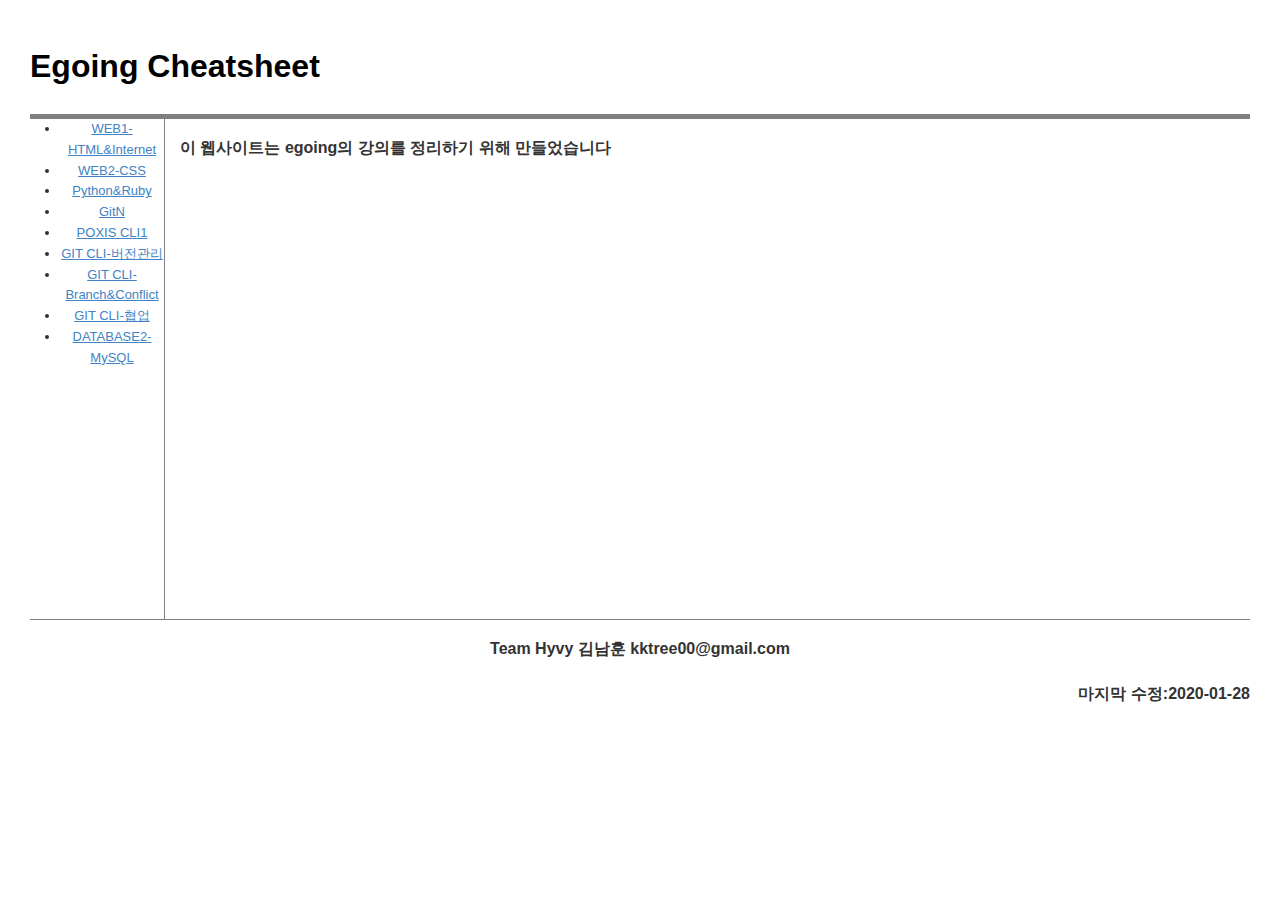
<file: index.html>
<!DOCTYPE html>
<html lang="ko">
  <head>
    <meta charset="utf-8">
    <title>Egoing Cheatsheet</title>
    <link rel="stylesheet" type='text/css' href="markdown.css">
    <link rel="stylesheet" type='text/css' href="style.css">
  </head>
  <body class='typora-export os-windows'>
    <header class="exception">
      <h1 class="exception"><a href="index.html">Egoing Cheatsheet</a></h1>
    </header>
    <div id="grid">
      <nav>
        <ul>
          <li><a href="WEB1-HTML&Internet.html">WEB1-HTML&Internet</a></li>
          <li><a href="WEB2-CSS.html">WEB2-CSS</a></li>
          <li><a href="Python&Ruby.html">Python&Ruby</a></li>
          <li><a href="GitN.html">GitN</a></li>
          <li><a href="POSIX_CLI1.html">POXIS CLI1</a></li>
          <li><a href="GIT_CLI_버전관리.html">GIT CLI-버전관리</a></li>
          <li><a href="GIT_CLI_Branch&Conflict.html">GIT CLI-Branch&Conflict</a></li>
          <li><a href="GIT_CLI_협업.html">GIT CLI-협업</a></li>
          <li><a href="DATABASE2-MySQL.html">DATABASE2-MySQL</a></li>
        </ul>
      </nav>
      <section>
        <p><strong>이 웹사이트는 egoing의 강의를 정리하기 위해 만들었습니다<strong></p>
      </section>
    </div>
    <footer>
        <p id="mail">Team Hyvy 김남훈 kktree00@gmail.com</p>
        <p id="fix_date">마지막 수정:2020-01-28</p>
		</footer>
  </body>
</html>
</file>
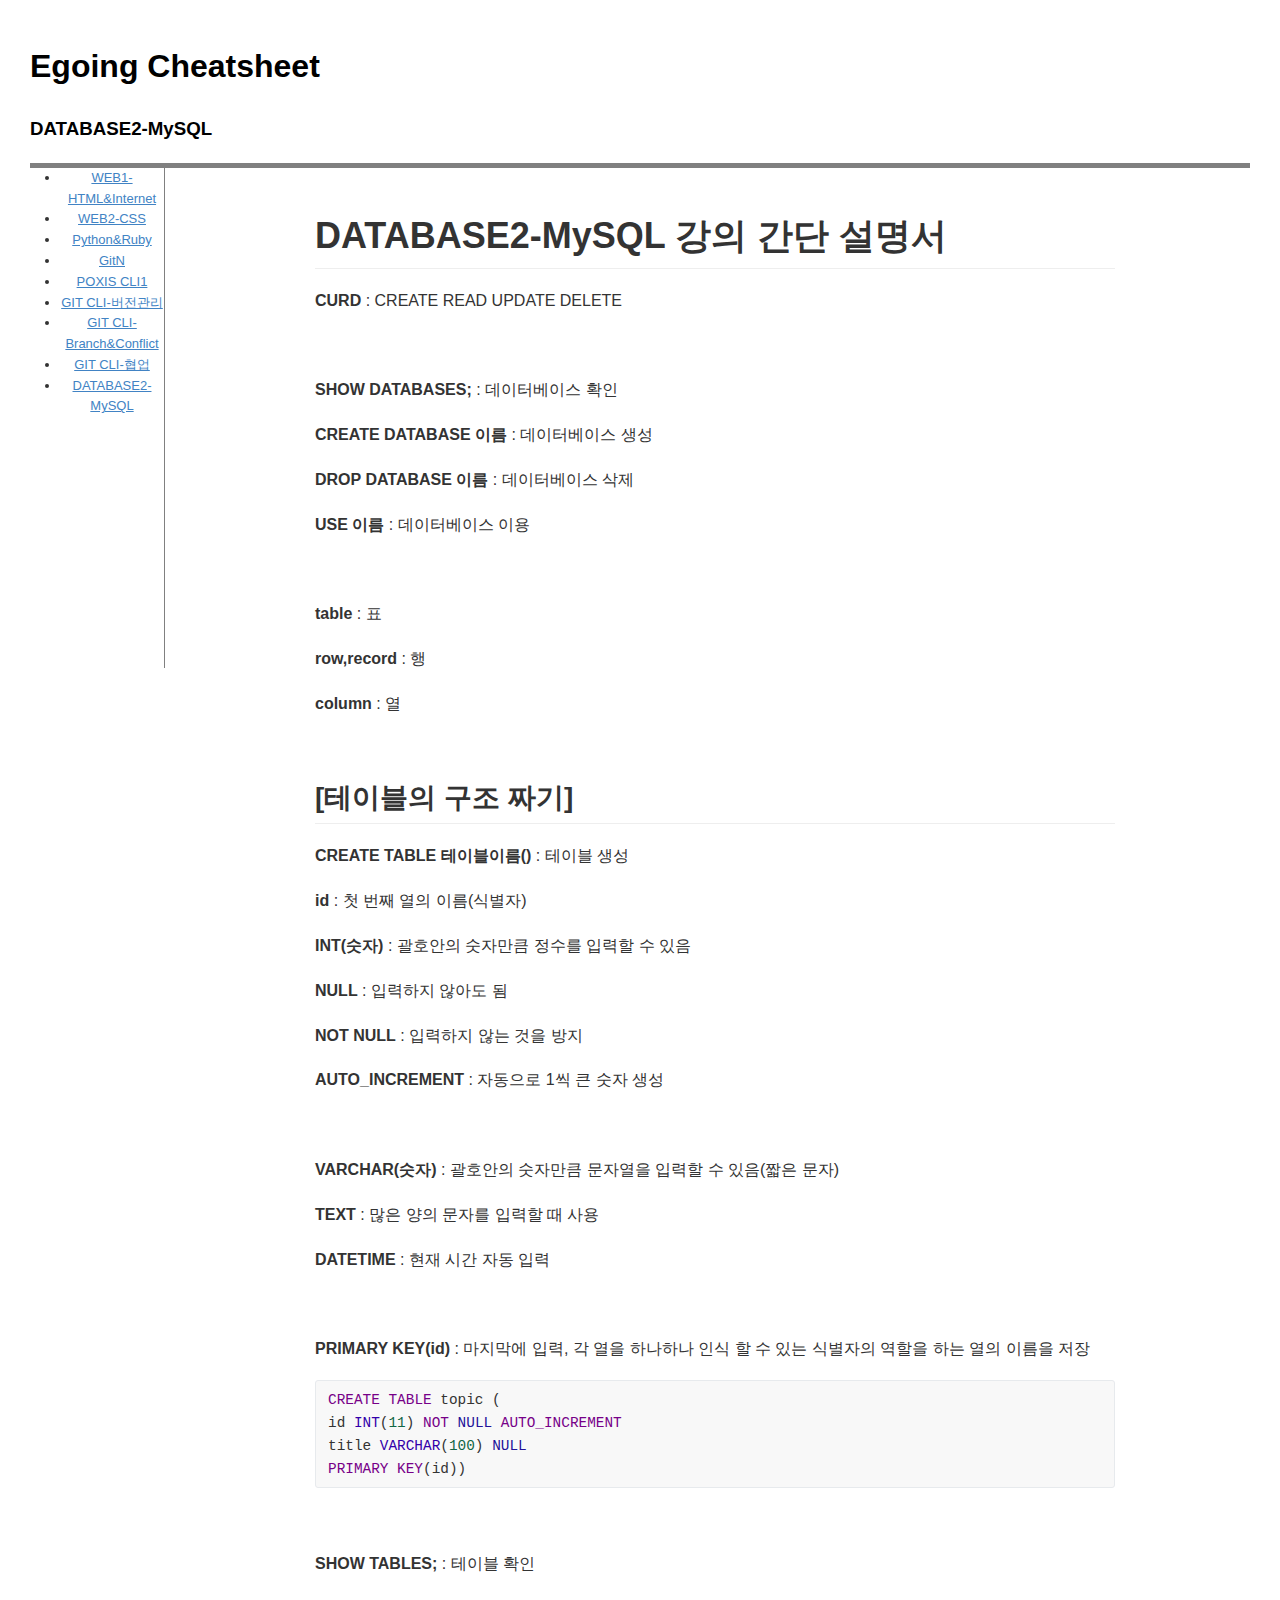
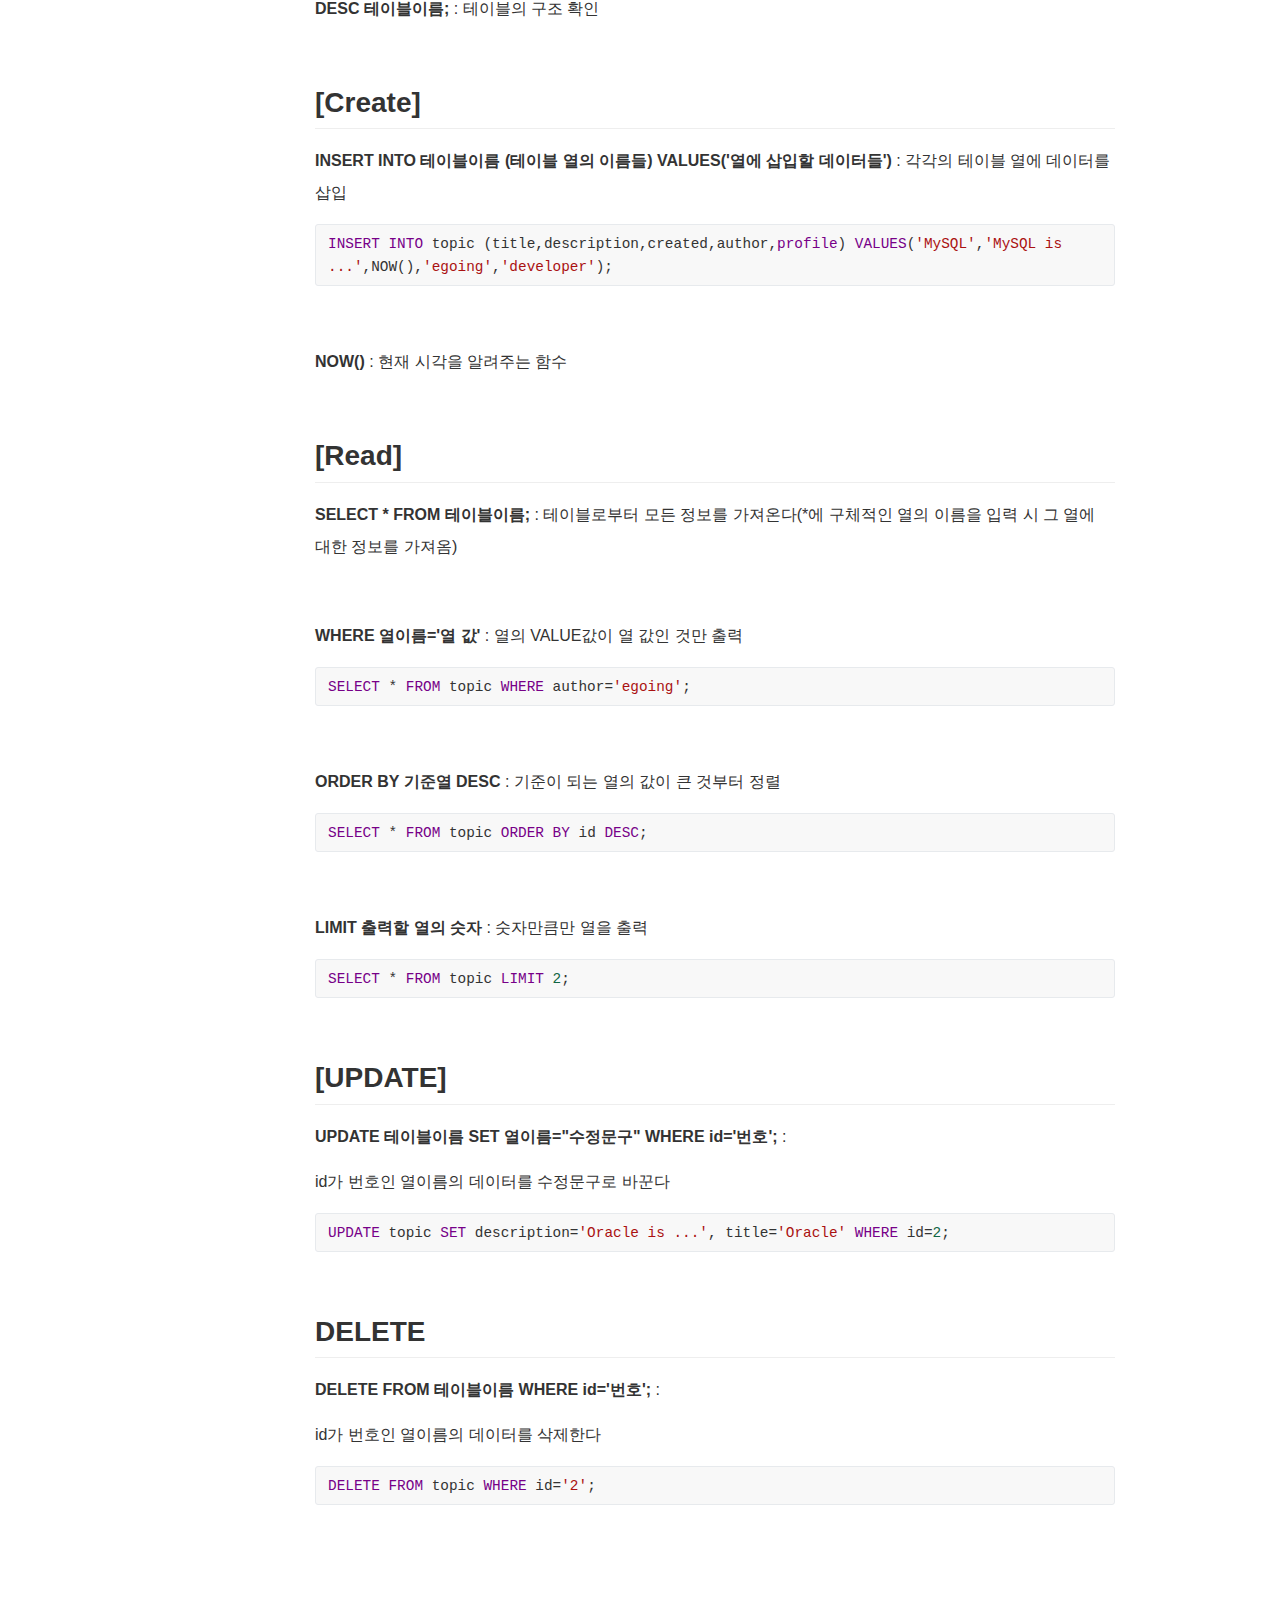
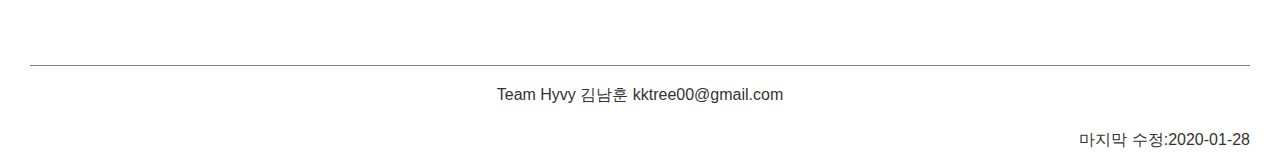
<file: DATABASE2-MySQL.html>
<!DOCTYPE html>
<html lang="ko">
  <head>
    <meta charset="utf-8">
    <title>Egoing Cheatsheet</title>
    <link rel="stylesheet" type='text/css' href="markdown.css">
    <link rel="stylesheet" type='text/css' href="style.css">
  </head>
  <body class='typora-export os-windows'>
    <header class="exception">
      <h1 class="exception"><a href="index.html">Egoing Cheatsheet</a></h1>
      <h3 class="exception"><a href="#">DATABASE2-MySQL</a></h3>
    </header>
    <div id="grid">
      <nav>
        <ul>
          <li><a href="WEB1-HTML&Internet.html">WEB1-HTML&Internet</a></li>
          <li><a href="WEB2-CSS.html">WEB2-CSS</a></li>
          <li><a href="Python&Ruby.html">Python&Ruby</a></li>
          <li><a href="GitN.html">GitN</a></li>
          <li><a href="POSIX_CLI1.html">POXIS CLI1</a></li>
          <li><a href="GIT_CLI_버전관리.html">GIT CLI-버전관리</a></li>
          <li><a href="GIT_CLI_Branch&Conflict.html">GIT CLI-Branch&Conflict</a></li>
          <li><a href="GIT_CLI_협업.html">GIT CLI-협업</a></li>
          <li><a href="DATABASE2-MySQL.html">DATABASE2-MySQL</a></li>
        </ul>
      </nav>
      <section>
        <div  id='write'  class = 'is-node'><h1>DATABASE2-MySQL 강의 간단 설명서</h1><p><strong><span>CURD</span></strong><span> : CREATE READ UPDATE DELETE</span></p><p>&nbsp;</p><p><strong><span>SHOW DATABASES;</span></strong><span> : 데이터베이스 확인</span></p><p><strong><span>CREATE DATABASE 이름</span></strong><span> : 데이터베이스 생성</span></p><p><strong><span>DROP DATABASE 이름</span></strong><span> : 데이터베이스 삭제</span></p><p><strong><span>USE 이름</span></strong><span> : 데이터베이스 이용</span></p><p>&nbsp;</p><p><strong><span>table</span></strong><span> : 표</span></p><p><strong><span>row,record</span></strong><span> : 행</span></p><p><strong><span>column</span></strong><span> : 열</span></p><p>&nbsp;</p><h2>[테이블의 구조 짜기]</h2><p><strong><span>CREATE TABLE 테이블이름()</span></strong><span> : 테이블 생성</span></p><p><strong><span>id</span></strong><span> : 첫 번째 열의 이름(식별자)</span></p><p><strong><span>INT(숫자)</span></strong><span> : 괄호안의 숫자만큼 정수를 입력할 수 있음</span></p><p><strong><span>NULL</span></strong><span> : 입력하지 않아도 됨</span></p><p><strong><span>NOT NULL</span></strong><span> : 입력하지 않는 것을 방지</span></p><p><strong><span>AUTO_INCREMENT</span></strong><span> : 자동으로 1씩 큰 숫자 생성</span></p><p>&nbsp;</p><p><strong><span>VARCHAR(숫자)</span></strong><span> : 괄호안의 숫자만큼 문자열을 입력할 수 있음(짧은 문자)</span></p><p><strong><span>TEXT</span></strong><span> : 많은 양의 문자를 입력할 때 사용</span></p><p><strong><span>DATETIME</span></strong><span> : 현재 시간 자동 입력</span></p><p>&nbsp;</p><p><strong><span>PRIMARY KEY(id)</span></strong><span> : 마지막에 입력, 각 열을 하나하나 인식 할 수 있는 식별자의 역할을 하는 열의 이름을 저장</span></p><pre spellcheck="false" class="md-fences md-end-block ty-contain-cm modeLoaded" lang="mysql"><div class="CodeMirror cm-s-inner CodeMirror-wrap" lang="mysql"><div style="overflow: hidden; position: relative; width: 3px; height: 0px; top: 0px; left: 8px;"><textarea autocorrect="off" autocapitalize="off" spellcheck="false" tabindex="0" style="position: absolute; bottom: -1em; padding: 0px; width: 1000px; height: 1em; outline: none;"></textarea></div><div class="CodeMirror-scrollbar-filler" cm-not-content="true"></div><div class="CodeMirror-gutter-filler" cm-not-content="true"></div><div class="CodeMirror-scroll" tabindex="-1"><div class="CodeMirror-sizer" style="margin-left: 0px; margin-bottom: 0px; border-right-width: 0px; padding-right: 0px; padding-bottom: 0px;"><div style="position: relative; top: 0px;"><div class="CodeMirror-lines" role="presentation"><div role="presentation" style="position: relative; outline: none;"><div class="CodeMirror-measure"><pre><span>xxxxxxxxxx</span></pre></div><div class="CodeMirror-measure"></div><div style="position: relative; z-index: 1;"></div><div class="CodeMirror-code" role="presentation" style=""><div class="CodeMirror-activeline" style="position: relative;"><div class="CodeMirror-activeline-background CodeMirror-linebackground"></div><div class="CodeMirror-gutter-background CodeMirror-activeline-gutter" style="left: 0px; width: 0px;"></div><pre class=" CodeMirror-line " role="presentation"><span role="presentation" style="padding-right: 0.1px;"><span class="cm-keyword">CREATE</span> <span class="cm-keyword">TABLE</span> topic (</span></pre></div><div class="" style="position: relative;"><pre class=" CodeMirror-line " role="presentation"><span role="presentation" style="padding-right: 0.1px;">id <span class="cm-builtin">INT</span>(<span class="cm-number">11</span>) <span class="cm-keyword">NOT</span> <span class="cm-atom">NULL</span> <span class="cm-keyword">AUTO_INCREMENT</span></span></pre></div><div class="" style="position: relative;"><pre class=" CodeMirror-line " role="presentation"><span role="presentation" style="padding-right: 0.1px;">title <span class="cm-builtin">VARCHAR</span>(<span class="cm-number">100</span>) <span class="cm-atom">NULL</span></span></pre></div><div class="" style="position: relative;"><pre class=" CodeMirror-line " role="presentation"><span role="presentation" style="padding-right: 0.1px;"><span class="cm-keyword">PRIMARY</span> <span class="cm-keyword">KEY</span>(id))</span></pre></div></div></div></div></div></div><div style="position: absolute; height: 0px; width: 1px; border-bottom: 0px solid transparent; top: 90px;"></div><div class="CodeMirror-gutters" style="display: none; height: 90px;"></div></div></div></pre><p>&nbsp;</p><p><strong><span>SHOW TABLES;</span></strong><span> : 테이블 확인</span></p><p><strong><span>DESC 테이블이름;</span></strong><span> : 테이블의 구조 확인</span></p><p>&nbsp;</p><h2>[Create]</h2><p><strong><span>INSERT INTO 테이블이름 (테이블 열의 이름들) VALUES(&#39;열에 삽입할 데이터들&#39;)</span></strong><span> : 각각의 테이블 열에 데이터를 삽입</span></p><pre spellcheck="false" class="md-fences md-end-block ty-contain-cm modeLoaded" lang="mysql"><div class="CodeMirror cm-s-inner CodeMirror-wrap" lang="mysql"><div style="overflow: hidden; position: relative; width: 3px; height: 0px; top: 0px; left: 8px;"><textarea autocorrect="off" autocapitalize="off" spellcheck="false" tabindex="0" style="position: absolute; bottom: -1em; padding: 0px; width: 1000px; height: 1em; outline: none;"></textarea></div><div class="CodeMirror-scrollbar-filler" cm-not-content="true"></div><div class="CodeMirror-gutter-filler" cm-not-content="true"></div><div class="CodeMirror-scroll" tabindex="-1"><div class="CodeMirror-sizer" style="margin-left: 0px; margin-bottom: 0px; border-right-width: 0px; padding-right: 0px; padding-bottom: 0px;"><div style="position: relative; top: 0px;"><div class="CodeMirror-lines" role="presentation"><div role="presentation" style="position: relative; outline: none;"><div class="CodeMirror-measure"><pre><span>xxxxxxxxxx</span></pre></div><div class="CodeMirror-measure"></div><div style="position: relative; z-index: 1;"></div><div class="CodeMirror-code" role="presentation"><div class="CodeMirror-activeline" style="position: relative;"><div class="CodeMirror-activeline-background CodeMirror-linebackground"></div><div class="CodeMirror-gutter-background CodeMirror-activeline-gutter" style="left: 0px; width: 0px;"></div><pre class=" CodeMirror-line " role="presentation"><span role="presentation" style="padding-right: 0.1px;"><span class="cm-keyword">INSERT</span> <span class="cm-keyword">INTO</span> topic (title,description,created,author,<span class="cm-keyword">profile</span>) <span class="cm-keyword">VALUES</span>(<span class="cm-string">'MySQL'</span>,<span class="cm-string">'MySQL is ...'</span>,NOW(),<span class="cm-string">'egoing'</span>,<span class="cm-string">'developer'</span>);</span></pre></div></div></div></div></div></div><div style="position: absolute; height: 0px; width: 1px; border-bottom: 0px solid transparent; top: 90px;"></div><div class="CodeMirror-gutters" style="display: none; height: 90px;"></div></div></div></pre><p>&nbsp;</p><p><strong><span>NOW()</span></strong><span> : 현재 시각을 알려주는 함수</span></p><p>&nbsp;</p><h2>[Read]</h2><p><strong><span>SELECT * FROM 테이블이름;</span></strong><span> : 테이블로부터 모든 정보를 가져온다(*에 구체적인 열의 이름을 입력 시 그 열에 대한 정보를 가져옴)</span></p><p>&nbsp;</p><p><strong><span>WHERE 열이름=&#39;열 값&#39;</span></strong><span> : 열의 VALUE값이 열 값인 것만 출력</span></p><pre spellcheck="false" class="md-fences md-end-block ty-contain-cm modeLoaded" lang="mysql"><div class="CodeMirror cm-s-inner CodeMirror-wrap" lang="mysql"><div style="overflow: hidden; position: relative; width: 3px; height: 0px; top: 0px; left: 8px;"><textarea autocorrect="off" autocapitalize="off" spellcheck="false" tabindex="0" style="position: absolute; bottom: -1em; padding: 0px; width: 1000px; height: 1em; outline: none;"></textarea></div><div class="CodeMirror-scrollbar-filler" cm-not-content="true"></div><div class="CodeMirror-gutter-filler" cm-not-content="true"></div><div class="CodeMirror-scroll" tabindex="-1"><div class="CodeMirror-sizer" style="margin-left: 0px; margin-bottom: 0px; border-right-width: 0px; padding-right: 0px; padding-bottom: 0px;"><div style="position: relative; top: 0px;"><div class="CodeMirror-lines" role="presentation"><div role="presentation" style="position: relative; outline: none;"><div class="CodeMirror-measure"><pre><span>xxxxxxxxxx</span></pre></div><div class="CodeMirror-measure"></div><div style="position: relative; z-index: 1;"></div><div class="CodeMirror-code" role="presentation"><div class="CodeMirror-activeline" style="position: relative;"><div class="CodeMirror-activeline-background CodeMirror-linebackground"></div><div class="CodeMirror-gutter-background CodeMirror-activeline-gutter" style="left: 0px; width: 0px;"></div><pre class=" CodeMirror-line " role="presentation"><span role="presentation" style="padding-right: 0.1px;"><span class="cm-keyword">SELECT</span> * <span class="cm-keyword">FROM</span> topic <span class="cm-keyword">WHERE</span> author=<span class="cm-string">'egoing'</span>;</span></pre></div></div></div></div></div></div><div style="position: absolute; height: 0px; width: 1px; border-bottom: 0px solid transparent; top: 22px;"></div><div class="CodeMirror-gutters" style="display: none; height: 22px;"></div></div></div></pre><p>&nbsp;</p><p><strong><span>ORDER BY 기준열 DESC</span></strong><span> : 기준이 되는 열의 값이 큰 것부터 정렬</span></p><pre spellcheck="false" class="md-fences md-end-block ty-contain-cm modeLoaded" lang="mysql"><div class="CodeMirror cm-s-inner CodeMirror-wrap" lang="mysql"><div style="overflow: hidden; position: relative; width: 3px; height: 0px; top: 0px; left: 8px;"><textarea autocorrect="off" autocapitalize="off" spellcheck="false" tabindex="0" style="position: absolute; bottom: -1em; padding: 0px; width: 1000px; height: 1em; outline: none;"></textarea></div><div class="CodeMirror-scrollbar-filler" cm-not-content="true"></div><div class="CodeMirror-gutter-filler" cm-not-content="true"></div><div class="CodeMirror-scroll" tabindex="-1"><div class="CodeMirror-sizer" style="margin-left: 0px; margin-bottom: 0px; border-right-width: 0px; padding-right: 0px; padding-bottom: 0px;"><div style="position: relative; top: 0px;"><div class="CodeMirror-lines" role="presentation"><div role="presentation" style="position: relative; outline: none;"><div class="CodeMirror-measure"><pre><span>xxxxxxxxxx</span></pre></div><div class="CodeMirror-measure"></div><div style="position: relative; z-index: 1;"></div><div class="CodeMirror-code" role="presentation"><div class="CodeMirror-activeline" style="position: relative;"><div class="CodeMirror-activeline-background CodeMirror-linebackground"></div><div class="CodeMirror-gutter-background CodeMirror-activeline-gutter" style="left: 0px; width: 0px;"></div><pre class=" CodeMirror-line " role="presentation"><span role="presentation" style="padding-right: 0.1px;"><span class="cm-keyword">SELECT</span> * <span class="cm-keyword">FROM</span> topic <span class="cm-keyword">ORDER</span> <span class="cm-keyword">BY</span> id <span class="cm-keyword">DESC</span>;</span></pre></div></div></div></div></div></div><div style="position: absolute; height: 0px; width: 1px; border-bottom: 0px solid transparent; top: 22px;"></div><div class="CodeMirror-gutters" style="display: none; height: 22px;"></div></div></div></pre><p>&nbsp;</p><p><strong><span>LIMIT 출력할 열의 숫자</span></strong><span> : 숫자만큼만 열을 출력</span></p><pre spellcheck="false" class="md-fences md-end-block ty-contain-cm modeLoaded" lang="mysql"><div class="CodeMirror cm-s-inner CodeMirror-wrap" lang="mysql"><div style="overflow: hidden; position: relative; width: 3px; height: 0px; top: 0px; left: 8px;"><textarea autocorrect="off" autocapitalize="off" spellcheck="false" tabindex="0" style="position: absolute; bottom: -1em; padding: 0px; width: 1000px; height: 1em; outline: none;"></textarea></div><div class="CodeMirror-scrollbar-filler" cm-not-content="true"></div><div class="CodeMirror-gutter-filler" cm-not-content="true"></div><div class="CodeMirror-scroll" tabindex="-1"><div class="CodeMirror-sizer" style="margin-left: 0px; margin-bottom: 0px; border-right-width: 0px; padding-right: 0px; padding-bottom: 0px;"><div style="position: relative; top: 0px;"><div class="CodeMirror-lines" role="presentation"><div role="presentation" style="position: relative; outline: none;"><div class="CodeMirror-measure"><pre><span>xxxxxxxxxx</span></pre></div><div class="CodeMirror-measure"></div><div style="position: relative; z-index: 1;"></div><div class="CodeMirror-code" role="presentation"><div class="CodeMirror-activeline" style="position: relative;"><div class="CodeMirror-activeline-background CodeMirror-linebackground"></div><div class="CodeMirror-gutter-background CodeMirror-activeline-gutter" style="left: 0px; width: 0px;"></div><pre class=" CodeMirror-line " role="presentation"><span role="presentation" style="padding-right: 0.1px;"><span class="cm-keyword">SELECT</span> * <span class="cm-keyword">FROM</span> topic <span class="cm-keyword">LIMIT</span> <span class="cm-number">2</span>;</span></pre></div></div></div></div></div></div><div style="position: absolute; height: 0px; width: 1px; border-bottom: 0px solid transparent; top: 22px;"></div><div class="CodeMirror-gutters" style="display: none; height: 22px;"></div></div></div></pre><p>&nbsp;</p><h2>[UPDATE]</h2><p><strong><span>UPDATE 테이블이름 SET 열이름=&quot;수정문구&quot; WHERE id=&#39;번호&#39;;</span></strong><span> :</span></p><p><span>id가 번호인 열이름의 데이터를 수정문구로 바꾼다</span></p><pre spellcheck="false" class="md-fences md-end-block ty-contain-cm modeLoaded" lang="mysql"><div class="CodeMirror cm-s-inner CodeMirror-wrap" lang="mysql"><div style="overflow: hidden; position: relative; width: 3px; height: 0px; top: 0px; left: 8px;"><textarea autocorrect="off" autocapitalize="off" spellcheck="false" tabindex="0" style="position: absolute; bottom: -1em; padding: 0px; width: 1000px; height: 1em; outline: none;"></textarea></div><div class="CodeMirror-scrollbar-filler" cm-not-content="true"></div><div class="CodeMirror-gutter-filler" cm-not-content="true"></div><div class="CodeMirror-scroll" tabindex="-1"><div class="CodeMirror-sizer" style="margin-left: 0px; margin-bottom: 0px; border-right-width: 0px; padding-right: 0px; padding-bottom: 0px;"><div style="position: relative; top: 0px;"><div class="CodeMirror-lines" role="presentation"><div role="presentation" style="position: relative; outline: none;"><div class="CodeMirror-measure"></div><div class="CodeMirror-measure"></div><div style="position: relative; z-index: 1;"></div><div class="CodeMirror-code" role="presentation"><div class="CodeMirror-activeline" style="position: relative;"><div class="CodeMirror-activeline-background CodeMirror-linebackground"></div><div class="CodeMirror-gutter-background CodeMirror-activeline-gutter" style="left: 0px; width: 0px;"></div><pre class=" CodeMirror-line " role="presentation"><span role="presentation" style="padding-right: 0.1px;"><span class="cm-keyword">UPDATE</span> topic <span class="cm-keyword">SET</span> description=<span class="cm-string">'Oracle is ...'</span>, title=<span class="cm-string">'Oracle'</span> <span class="cm-keyword">WHERE</span> id=<span class="cm-number">2</span>;</span></pre></div></div></div></div></div></div><div style="position: absolute; height: 0px; width: 1px; border-bottom: 0px solid transparent; top: 45px;"></div><div class="CodeMirror-gutters" style="display: none; height: 45px;"></div></div></div></pre><p>&nbsp;</p><h2>DELETE</h2><p><strong><span>DELETE FROM 테이블이름 WHERE id=&#39;번호&#39;;</span></strong><span> :</span></p><p><span>id가 번호인 열이름의 데이터를 삭제한다</span></p><pre spellcheck="false" class="md-fences md-end-block ty-contain-cm modeLoaded" lang="mysql"><div class="CodeMirror cm-s-inner CodeMirror-wrap" lang="mysql"><div style="overflow: hidden; position: relative; width: 3px; height: 0px; top: 0px; left: 8px;"><textarea autocorrect="off" autocapitalize="off" spellcheck="false" tabindex="0" style="position: absolute; bottom: -1em; padding: 0px; width: 1000px; height: 1em; outline: none;"></textarea></div><div class="CodeMirror-scrollbar-filler" cm-not-content="true"></div><div class="CodeMirror-gutter-filler" cm-not-content="true"></div><div class="CodeMirror-scroll" tabindex="-1"><div class="CodeMirror-sizer" style="margin-left: 0px; margin-bottom: 0px; border-right-width: 0px; padding-right: 0px; padding-bottom: 0px;"><div style="position: relative; top: 0px;"><div class="CodeMirror-lines" role="presentation"><div role="presentation" style="position: relative; outline: none;"><div class="CodeMirror-measure"><pre><span>xxxxxxxxxx</span></pre></div><div class="CodeMirror-measure"></div><div style="position: relative; z-index: 1;"></div><div class="CodeMirror-code" role="presentation"><div class="CodeMirror-activeline" style="position: relative;"><div class="CodeMirror-activeline-background CodeMirror-linebackground"></div><div class="CodeMirror-gutter-background CodeMirror-activeline-gutter" style="left: 0px; width: 0px;"></div><pre class=" CodeMirror-line " role="presentation"><span role="presentation" style="padding-right: 0.1px;"><span class="cm-keyword">DELETE</span> <span class="cm-keyword">FROM</span> topic <span class="cm-keyword">WHERE</span> id=<span class="cm-string">'2'</span>;</span></pre></div></div></div></div></div></div><div style="position: absolute; height: 0px; width: 1px; border-bottom: 0px solid transparent; top: 22px;"></div><div class="CodeMirror-gutters" style="display: none; height: 22px;"></div></div></div></pre><p>&nbsp;</p></div>
      </section>
    </div>
    <footer>
        <p id="mail">Team Hyvy 김남훈 kktree00@gmail.com</p>
        <p id="fix_date">마지막 수정:2020-01-28</p>
  </body>
</html>
</file>
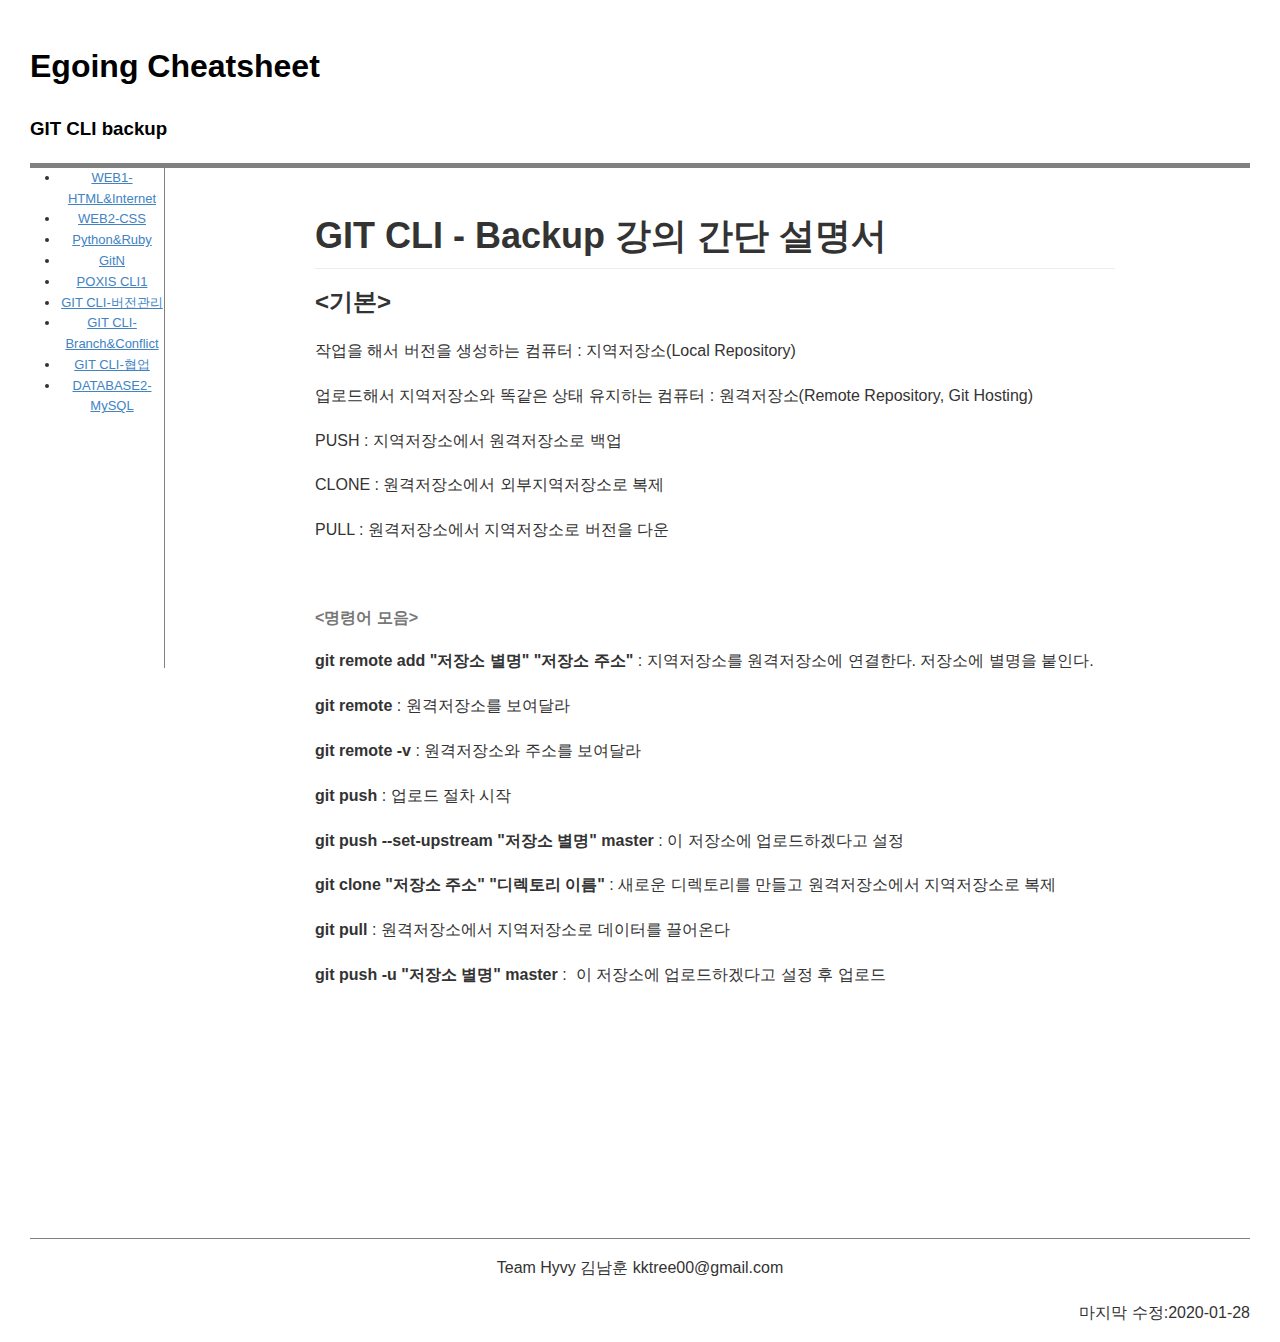
<file: GIT_CLI_Backup.html>
<!DOCTYPE html>
<html lang="ko">
  <head>
    <meta charset="utf-8">
    <title>Egoing Cheatsheet</title>
    <link rel="stylesheet" type='text/css' href="markdown.css">
    <link rel="stylesheet" type='text/css' href="style.css">
  </head>
  <body class='typora-export os-windows'>
    <header class="exception">
      <h1 class="exception"><a href="index.html">Egoing Cheatsheet</a></h1>
      <h3 class="exception"><a href="#">GIT CLI backup</a></h3>
    </header>
    <div id="grid">
      <nav>
        <ul>
          <li><a href="WEB1-HTML&Internet.html">WEB1-HTML&Internet</a></li>
          <li><a href="WEB2-CSS.html">WEB2-CSS</a></li>
          <li><a href="Python&Ruby.html">Python&Ruby</a></li>
          <li><a href="GitN.html">GitN</a></li>
          <li><a href="POSIX_CLI1.html">POXIS CLI1</a></li>
          <li><a href="GIT_CLI_버전관리.html">GIT CLI-버전관리</a></li>
          <li><a href="GIT_CLI_Branch&Conflict.html">GIT CLI-Branch&Conflict</a></li>
          <li><a href="GIT_CLI_협업.html">GIT CLI-협업</a></li>
          <li><a href="DATABASE2-MySQL.html">DATABASE2-MySQL</a></li>
        </ul>
      </nav>
      <section>
        <div  id='write'  class = 'is-node'><h1><a name="git-cli---backup-강의-간단-설명서" class="md-header-anchor"></a><span>GIT CLI - Backup 강의 간단 설명서</span></h1><h3><a name="기본" class="md-header-anchor"></a><span>&lt;기본&gt;</span></h3><p><span>작업을 해서 버전을 생성하는 컴퓨터 : 지역저장소(Local Repository)</span></p><p><span>업로드해서 지역저장소와 똑같은 상태 유지하는 컴퓨터 : 원격저장소(Remote Repository, Git Hosting)</span></p><p><span>PUSH : 지역저장소에서 원격저장소로 백업</span></p><p><span>CLONE : 원격저장소에서 외부지역저장소로 복제</span></p><p><span>PULL : 원격저장소에서 지역저장소로 버전을 다운</span></p><p>&nbsp;</p><h6><a name="명령어-모음" class="md-header-anchor"></a><span>&lt;명령어 모음&gt;</span></h6><p><strong><span>git remote add &quot;저장소 별명&quot; &quot;저장소 주소&quot;</span></strong><span> : 지역저장소를 원격저장소에 연결한다. 저장소에 별명을 붙인다.</span></p><p><strong><span>git remote</span></strong><span> : 원격저장소를 보여달라</span></p><p><strong><span>git remote -v</span></strong><span> : 원격저장소와 주소를 보여달라</span></p><p><strong><span>git push</span></strong><span> : 업로드 절차 시작</span></p><p><strong><span>git push --set-upstream &quot;저장소 별명&quot; master</span></strong><span> : 이 저장소에 업로드하겠다고 설정</span></p><p><strong><span>git clone &quot;저장소 주소&quot; &quot;디렉토리 이름&quot;</span></strong><span> : 새로운 디렉토리를 만들고 원격저장소에서 지역저장소로 복제</span></p><p><strong><span>git pull</span></strong><span> : 원격저장소에서 지역저장소로 데이터를 끌어온다</span></p><p><strong><span>git push -u &quot;저장소 별명&quot; master</span></strong><span> :  이 저장소에 업로드하겠다고 설정 후 업로드</span></p><p>&nbsp;</p><p>&nbsp;</p><p>&nbsp;</p></div>
      </section>
    </div>
    <footer>
        <p id="mail">Team Hyvy 김남훈 kktree00@gmail.com</p>
        <p id="fix_date">마지막 수정:2020-01-28</p>
		</footer>
  </body>
</html>
</file>
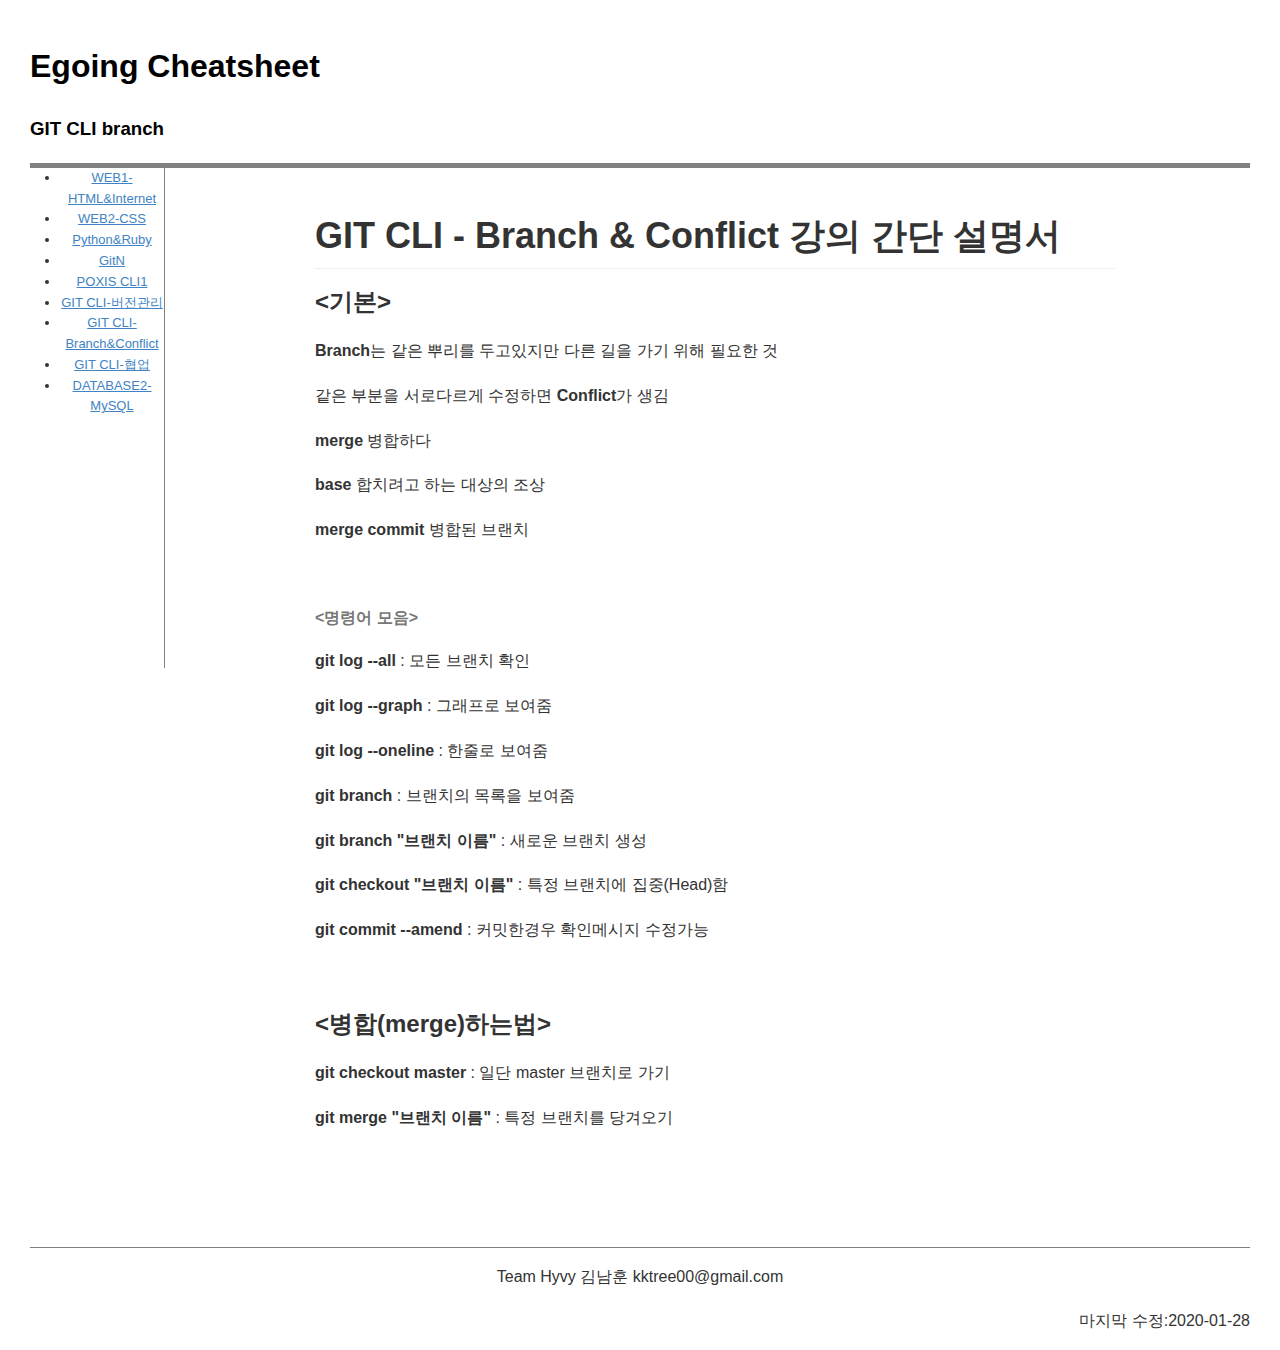
<file: GIT_CLI_Branch&Conflict.html>
<!DOCTYPE html>
<html lang="ko">
  <head>
    <meta charset="utf-8">
    <title>Egoing Cheatsheet</title>
    <link rel="stylesheet" type='text/css' href="markdown.css">
    <link rel="stylesheet" type='text/css' href="style.css">
  </head>
  <body class='typora-export os-windows'>
    <header class="exception">
      <h1 class="exception"><a href="index.html">Egoing Cheatsheet</a></h1>
      <h3 class="exception"><a href="#">GIT CLI branch</a></h3>
    </header>
    <div id="grid">
      <nav>
        <ul>
          <li><a href="WEB1-HTML&Internet.html">WEB1-HTML&Internet</a></li>
          <li><a href="WEB2-CSS.html">WEB2-CSS</a></li>
          <li><a href="Python&Ruby.html">Python&Ruby</a></li>
          <li><a href="GitN.html">GitN</a></li>
          <li><a href="POSIX_CLI1.html">POXIS CLI1</a></li>
          <li><a href="GIT_CLI_버전관리.html">GIT CLI-버전관리</a></li>
          <li><a href="GIT_CLI_Branch&Conflict.html">GIT CLI-Branch&Conflict</a></li>
          <li><a href="GIT_CLI_협업.html">GIT CLI-협업</a></li>
          <li><a href="DATABASE2-MySQL.html">DATABASE2-MySQL</a></li>
        </ul>
      </nav>
      <section>
        <div  id='write'  class = 'is-node'><h1><a name="git-cli---branch--conflict-강의-간단-설명서" class="md-header-anchor"></a><span>GIT CLI - Branch &amp; Conflict 강의 간단 설명서 </span></h1><h3><a name="기본" class="md-header-anchor"></a><span>&lt;기본&gt;</span></h3><p><strong><span>Branch</span></strong><span>는 같은 뿌리를 두고있지만 다른 길을 가기 위해 필요한 것</span></p><p><span>같은 부분을 서로다르게 수정하면 </span><strong><span>Conflict</span></strong><span>가 생김</span></p><p><strong><span>merge</span></strong><span> 병합하다</span></p><p><strong><span>base</span></strong><span> 합치려고 하는 대상의 조상</span></p><p><strong><span>merge commit</span></strong><span> 병합된 브랜치</span></p><p>&nbsp;</p><h6><a name="명령어-모음" class="md-header-anchor"></a><span>&lt;명령어 모음&gt;</span></h6><p><strong><span>git log --all</span></strong><span> : 모든 브랜치 확인</span></p><p><strong><span>git log --graph</span></strong><span> : 그래프로 보여줌</span></p><p><strong><span>git log --oneline</span></strong><span> : 한줄로 보여줌</span></p><p><strong><span>git branch</span></strong><span> : 브랜치의 목록을 보여줌</span></p><p><strong><span>git branch &quot;브랜치 이름&quot;</span></strong><span> : 새로운 브랜치 생성</span></p><p><strong><span>git checkout &quot;브랜치 이름&quot;</span></strong><span> : 특정 브랜치에 집중(Head)함</span></p><p><strong><span>git commit --amend</span></strong><span> : 커밋한경우 확인메시지 수정가능</span></p><p>&nbsp;</p><h3><a name="병합merge하는법" class="md-header-anchor"></a><span>&lt;병합(merge)하는법&gt;</span></h3><p><strong><span>git checkout master</span></strong><span> : 일단 master 브랜치로 가기</span></p><p><strong><span>git merge &quot;브랜치 이름&quot;</span></strong><span> : 특정 브랜치를 당겨오기</span></p></div>
      </section>
    </div>
    <footer>
        <p id="mail">Team Hyvy 김남훈 kktree00@gmail.com</p>
        <p id="fix_date">마지막 수정:2020-01-28</p>
		</footer>
  </body>
</html>
</file>
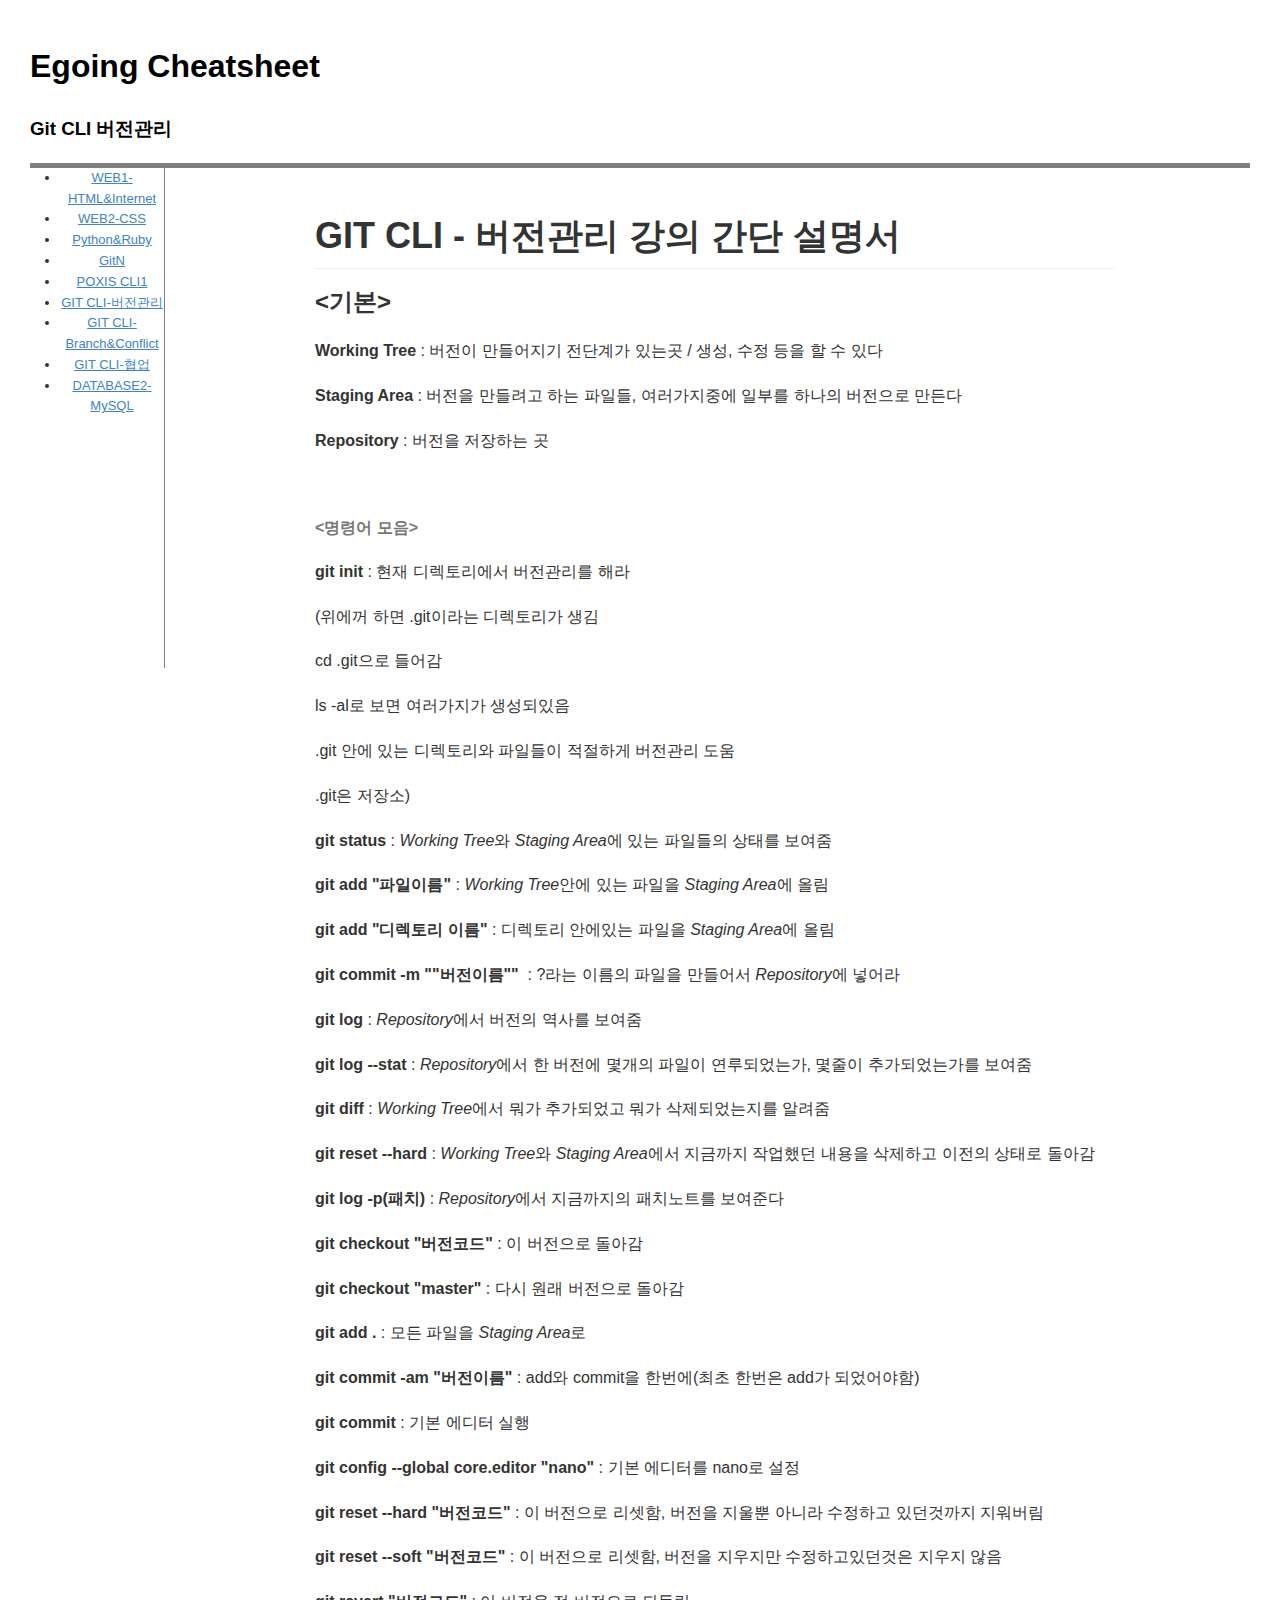
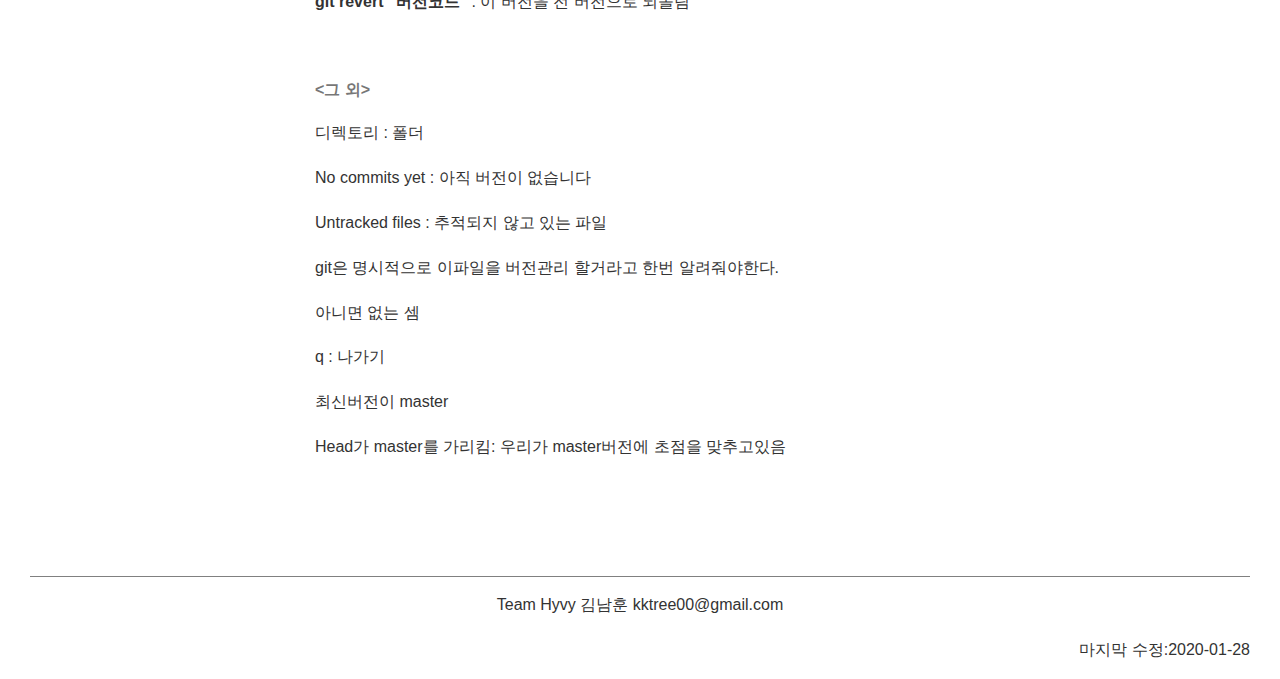
<file: GIT_CLI_버전관리.html>
<!DOCTYPE html>
<html lang="ko">
  <head>
    <meta charset="utf-8">
    <title>Egoing Cheatsheet</title>
    <link rel="stylesheet" type='text/css' href="markdown.css">
    <link rel="stylesheet" type='text/css' href="style.css">
  </head>
  <body class='typora-export os-windows'>
    <header class="exception">
      <h1 class="exception"><a href="index.html">Egoing Cheatsheet</a></h1>
      <h3 class="exception"><a href="#">Git CLI 버전관리</a></h3>
    </header>
    <div id="grid">
      <nav>
        <ul>
          <li><a href="WEB1-HTML&Internet.html">WEB1-HTML&Internet</a></li>
          <li><a href="WEB2-CSS.html">WEB2-CSS</a></li>
          <li><a href="Python&Ruby.html">Python&Ruby</a></li>
          <li><a href="GitN.html">GitN</a></li>
          <li><a href="POSIX_CLI1.html">POXIS CLI1</a></li>
          <li><a href="GIT_CLI_버전관리.html">GIT CLI-버전관리</a></li>
          <li><a href="GIT_CLI_Branch&Conflict.html">GIT CLI-Branch&Conflict</a></li>
          <li><a href="GIT_CLI_협업.html">GIT CLI-협업</a></li>
          <li><a href="DATABASE2-MySQL.html">DATABASE2-MySQL</a></li>
        </ul>
      </nav>
      <section>
        <div  id='write'  class = 'is-node'><h1><a name="git-cli---버전관리-강의-간단-설명서" class="md-header-anchor"></a><span>GIT CLI - 버전관리 강의 간단 설명서</span></h1><h3><a name="기본" class="md-header-anchor"></a><span>&lt;기본&gt;</span></h3><p><strong><span>Working Tree</span></strong><span> : 버전이 만들어지기 전단계가 있는곳 / 생성, 수정 등을 할 수 있다</span></p><p><strong><span>Staging Area</span></strong><span> : 버전을 만들려고 하는 파일들, 여러가지중에 일부를 하나의 버전으로 만든다</span></p><p><strong><span>Repository</span></strong><span> : 버전을 저장하는 곳 </span></p><p>&nbsp;</p><h6><a name="명령어-모음" class="md-header-anchor"></a><span>&lt;명령어 모음&gt;</span></h6><p><strong><span>git init</span></strong><span> : 현재 디렉토리에서 버전관리를 해라</span></p><p><span>(위에꺼 하면 .git이라는 디렉토리가 생김</span></p><p><span>cd .git으로 들어감</span></p><p><span>ls -al로 보면 여러가지가 생성되있음</span></p><p><span>.git 안에 있는 디렉토리와 파일들이 적절하게 버전관리 도움</span></p><p><span>.git은 저장소)</span></p><p><strong><span>git status</span></strong><span> : </span><em><span>Working Tree</span></em><span>와 </span><em><span>Staging Area</span></em><span>에 있는 파일들의 상태를 보여줌</span></p><p><strong><span>git add &quot;파일이름&quot;</span></strong><span> : </span><em><span>Working Tree</span></em><span>안에 있는 파일을 </span><em><span>Staging Area</span></em><span>에 올림</span></p><p><strong><span>git add &quot;디렉토리 이름&quot;</span></strong><span> : 디렉토리 안에있는 파일을 </span><em><span>Staging Area</span></em><span>에 올림</span></p><p><strong><span>git commit -m &quot;&quot;버전이름&quot;&quot;</span></strong><span>  : ?라는 이름의 파일을 만들어서 </span><em><span>Repository</span></em><span>에 넣어라</span></p><p><strong><span>git log</span></strong><span> : </span><em><span>Repository</span></em><span>에서 버전의 역사를 보여줌</span></p><p><strong><span>git log --stat</span></strong><span> : </span><em><span>Repository</span></em><span>에서 한 버전에 몇개의 파일이 연루되었는가, 몇줄이 추가되었는가를 보여줌</span></p><p><strong><span>git diff</span></strong><span> : </span><em><span>Working Tree</span></em><span>에서 뭐가 추가되었고 뭐가 삭제되었는지를 알려줌</span></p><p><strong><span>git reset --hard</span></strong><span> : </span><em><span>Working Tree</span></em><span>와 </span><em><span>Staging Area</span></em><span>에서 지금까지 작업했던 내용을 삭제하고 이전의 상태로 돌아감</span></p><p><strong><span>git log -p(패치)</span></strong><span> : </span><em><span>Repository</span></em><span>에서 지금까지의 패치노트를 보여준다</span></p><p><strong><span>git checkout &quot;버전코드&quot;</span></strong><span> : 이 버전으로 돌아감</span></p><p><strong><span>git checkout &quot;master&quot;</span></strong><span> : 다시 원래 버전으로 돌아감</span></p><p><strong><span>git add .</span></strong><span> : 모든 파일을 </span><em><span>Staging Area</span></em><span>로 </span></p><p><strong><span>git commit -am &quot;버전이름&quot;</span></strong><span> : add와 commit을 한번에(최초 한번은 add가 되었어야함)</span></p><p><strong><span>git commit</span></strong><span> : 기본 에디터 실행</span></p><p><strong><span>git config --global core.editor &quot;nano&quot;</span></strong><span> : 기본 에디터를 nano로 설정</span></p><p><strong><span>git reset --hard &quot;버전코드&quot;</span></strong><span> : 이 버전으로 리셋함, 버전을 지울뿐 아니라 수정하고 있던것까지 지워버림</span></p><p><strong><span>git reset --soft &quot;버전코드&quot;</span></strong><span> : 이 버전으로 리셋함, 버전을 지우지만 수정하고있던것은 지우지 않음</span></p><p><strong><span>git revert &quot;버전코드&quot;</span></strong><span> : 이 버전을 전 버전으로 되돌림</span></p><p>&nbsp;</p><h6><a name="그-외" class="md-header-anchor"></a><span>&lt;그 외&gt;</span></h6><p><span>디렉토리 : 폴더</span></p><p><span>No commits yet : 아직 버전이 없습니다</span></p><p><span>Untracked files : 추적되지 않고 있는 파일</span></p><p><span>git은 명시적으로 이파일을 버전관리 할거라고 한번 알려줘야한다.</span></p><p><span>아니면 없는 셈</span></p><p><span>q : 나가기</span></p><p><span>최신버전이 master</span></p><p><span>Head가 master를 가리킴: 우리가 master버전에 초점을 맞추고있음</span></p></div>
      </section>
    </div>
    <footer>
        <p id="mail">Team Hyvy 김남훈 kktree00@gmail.com</p>
        <p id="fix_date">마지막 수정:2020-01-28</p>
		</footer>
  </body>
</html>
</file>
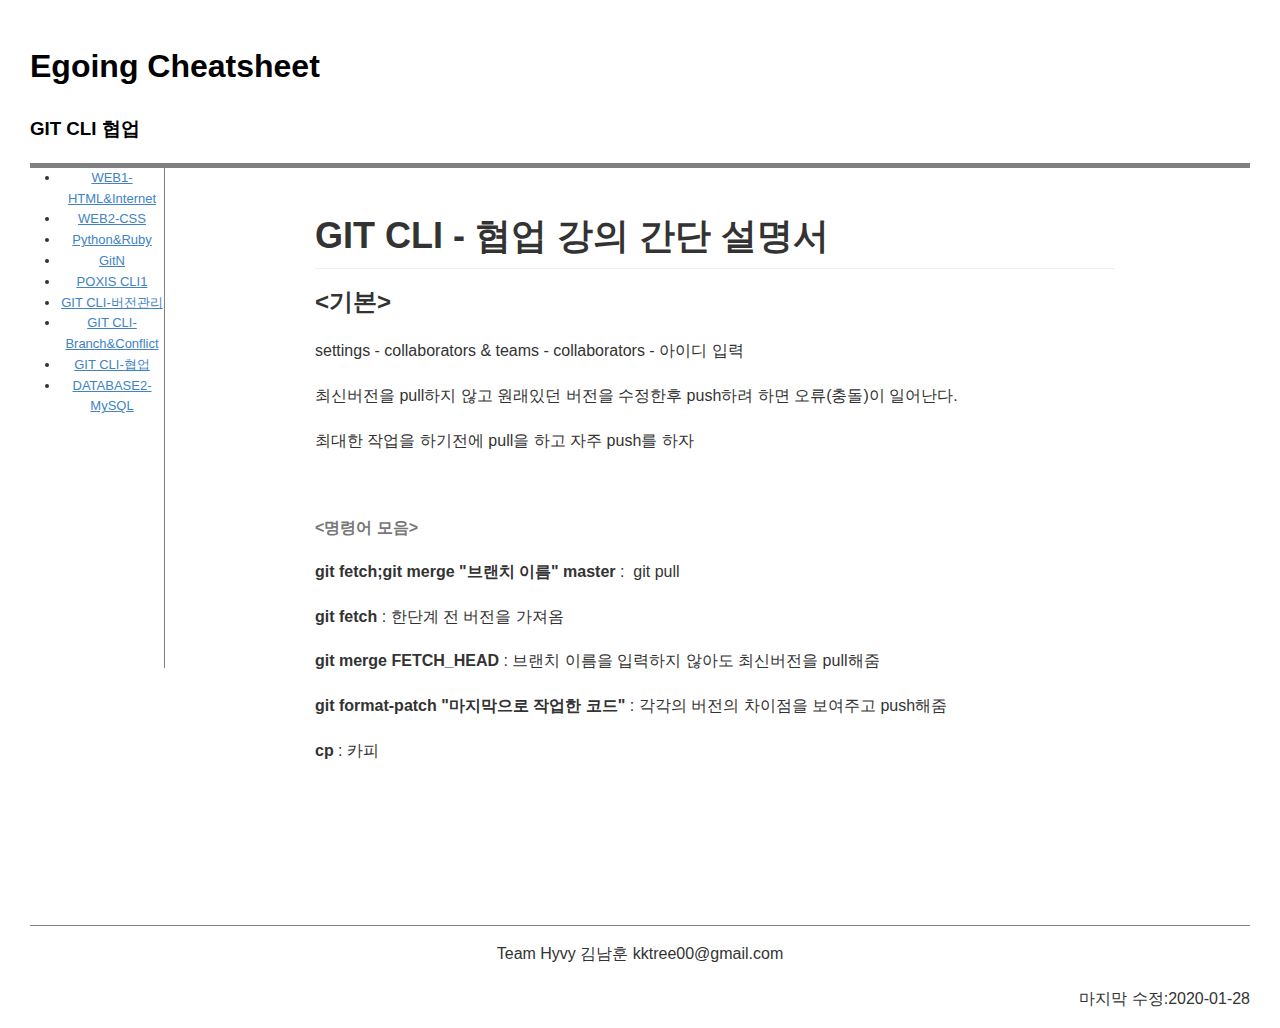
<file: GIT_CLI_협업.html>
<!DOCTYPE html>
<html lang="ko">
  <head>
    <meta charset="utf-8">
    <title>Egoing Cheatsheet</title>
    <link rel="stylesheet" type='text/css' href="markdown.css">
    <link rel="stylesheet" type='text/css' href="style.css">
  </head>
  <body class='typora-export os-windows'>
    <header class="exception">
      <h1 class="exception"><a href="index.html">Egoing Cheatsheet</a></h1>
      <h3 class="exception"><a href="#">GIT CLI 협업</a></h3>
    </header>
    <div id="grid">
      <nav>
        <ul>
          <li><a href="WEB1-HTML&Internet.html">WEB1-HTML&Internet</a></li>
          <li><a href="WEB2-CSS.html">WEB2-CSS</a></li>
          <li><a href="Python&Ruby.html">Python&Ruby</a></li>
          <li><a href="GitN.html">GitN</a></li>
          <li><a href="POSIX_CLI1.html">POXIS CLI1</a></li>
          <li><a href="GIT_CLI_버전관리.html">GIT CLI-버전관리</a></li>
          <li><a href="GIT_CLI_Branch&Conflict.html">GIT CLI-Branch&Conflict</a></li>
          <li><a href="GIT_CLI_협업.html">GIT CLI-협업</a></li>
          <li><a href="DATABASE2-MySQL.html">DATABASE2-MySQL</a></li>
        </ul>
      </nav>
      <section>
        <div  id='write'  class = 'is-node'><h1><a name="git-cli---협업-강의-간단-설명서" class="md-header-anchor"></a><span>GIT CLI - 협업 강의 간단 설명서</span></h1><h3><a name="기본" class="md-header-anchor"></a><span>&lt;기본&gt;</span></h3><p><span>settings - collaborators &amp; teams - collaborators - 아이디 입력</span></p><p><span>최신버전을 pull하지 않고 원래있던 버전을 수정한후 push하려 하면 오류(충돌)이 일어난다.</span></p><p><span>최대한 작업을 하기전에 pull을 하고 자주 push를 하자</span></p><p>&nbsp;</p><h6><a name="명령어-모음" class="md-header-anchor"></a><span>&lt;명령어 모음&gt;</span></h6><p><strong><span>git fetch;git merge &quot;브랜치 이름&quot; master</span></strong><span> :  git pull</span></p><p><strong><span>git fetch</span></strong><span> : 한단계 전 버전을 가져옴</span></p><p><strong><span>git merge FETCH_HEAD</span></strong><span> : 브랜치 이름을 입력하지 않아도 최신버전을 pull해줌</span></p><p><strong><span>git format-patch &quot;마지막으로 작업한 코드&quot;</span></strong><span> : 각각의 버전의 차이점을 보여주고 push해줌</span></p><p><strong><span>cp</span></strong><span> : 카피</span></p><p>&nbsp;</p></div>
      </section>
    </div>
    <footer>
        <p id="mail">Team Hyvy 김남훈 kktree00@gmail.com</p>
        <p id="fix_date">마지막 수정:2020-01-28</p>
		</footer>
  </body>
</html>
</file>
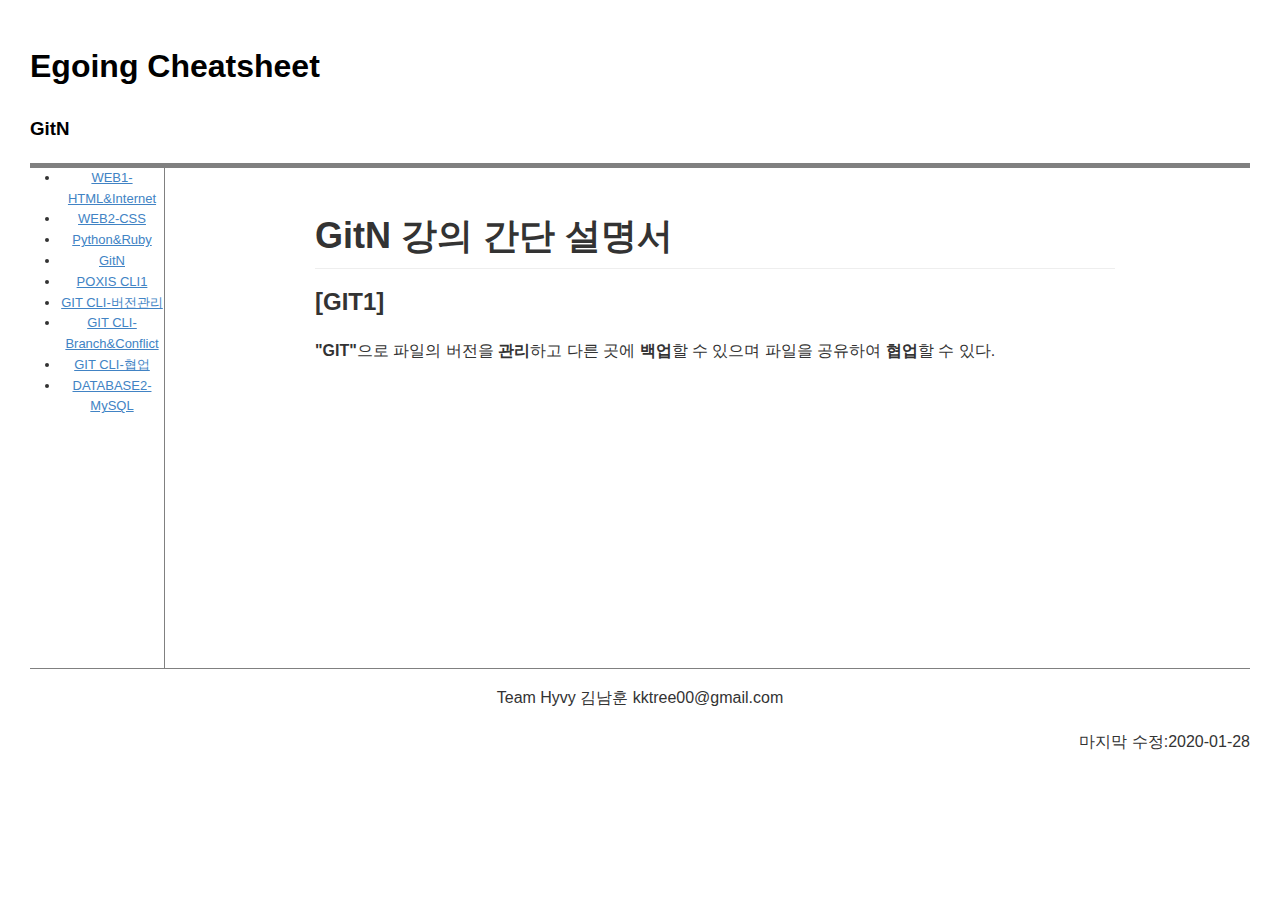
<file: GitN.html>
<!DOCTYPE html>
<html lang="ko">
  <head>
    <meta charset="utf-8">
    <title>Egoing Cheatsheet</title>
    <link rel="stylesheet" type='text/css' href="markdown.css">
    <link rel="stylesheet" type='text/css' href="style.css">
  </head>
  <body class='typora-export os-windows'>
    <header class="exception">
      <h1 class="exception"><a href="index.html">Egoing Cheatsheet</a></h1>
      <h3 class="exception"><a href="#">GitN</a></h3>
    </header>
    <div id="grid">
      <nav>
        <ul>
          <li><a href="WEB1-HTML&Internet.html">WEB1-HTML&Internet</a></li>
          <li><a href="WEB2-CSS.html">WEB2-CSS</a></li>
          <li><a href="Python&Ruby.html">Python&Ruby</a></li>
          <li><a href="GitN.html">GitN</a></li>
          <li><a href="POSIX_CLI1.html">POXIS CLI1</a></li>
          <li><a href="GIT_CLI_버전관리.html">GIT CLI-버전관리</a></li>
          <li><a href="GIT_CLI_Branch&Conflict.html">GIT CLI-Branch&Conflict</a></li>
          <li><a href="GIT_CLI_협업.html">GIT CLI-협업</a></li>
          <li><a href="DATABASE2-MySQL.html">DATABASE2-MySQL</a></li>
        </ul>
      </nav>
      <section>
        <div  id='write'  class = 'is-node'><h1><a name="gitn-강의-간단-설명서" class="md-header-anchor"></a><span>GitN 강의 간단 설명서</span></h1><h3><a name="git1" class="md-header-anchor"></a><span>[GIT1]</span></h3><p><strong><span>&quot;GIT&quot;</span></strong><span>으로 파일의 버전을 </span><strong><span>관리</span></strong><span>하고 다른 곳에 </span><strong><span>백업</span></strong><span>할 수 있으며 파일을 공유하여 </span><strong><span>협업</span></strong><span>할 수 있다.</span></p><p>&nbsp;</p></div>
      </section>
    </div>
    <footer>
        <p id="mail">Team Hyvy 김남훈 kktree00@gmail.com</p>
        <p id="fix_date">마지막 수정:2020-01-28</p>
		</footer>
  </body>
</html>
</file>
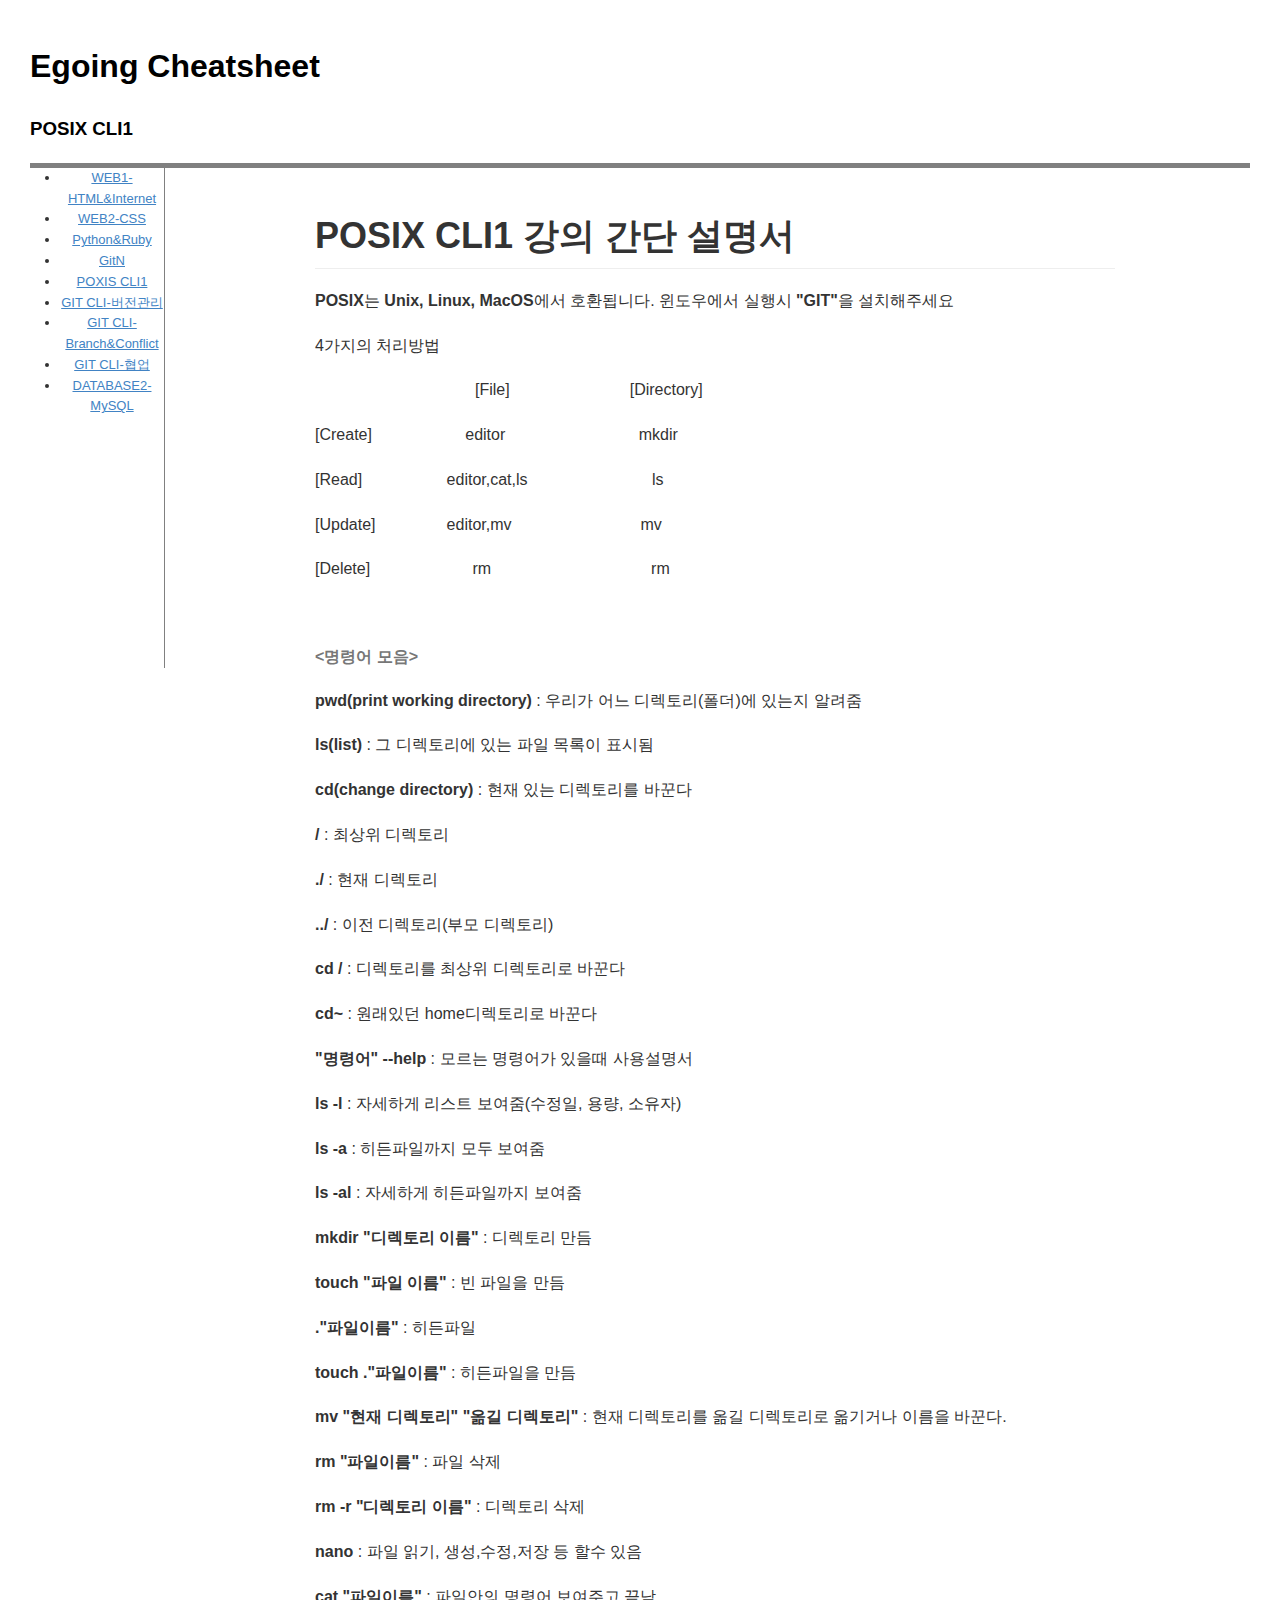
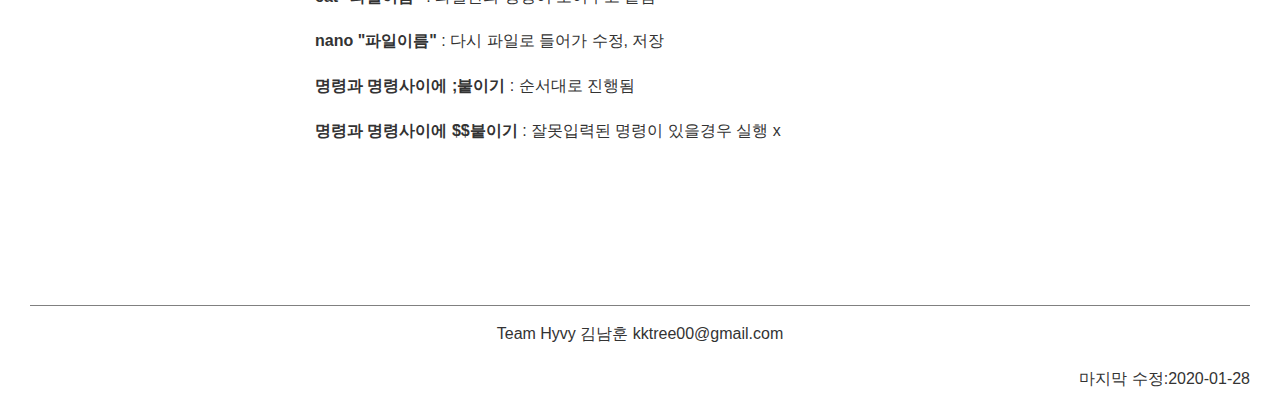
<file: POSIX_CLI1.html>
<!DOCTYPE html>
<html lang="ko">
  <head>
    <meta charset="utf-8">
    <title>Egoing Cheatsheet</title>
    <link rel="stylesheet" type='text/css' href="markdown.css">
    <link rel="stylesheet" type='text/css' href="style.css">
  </head>
  <body class='typora-export os-windows'>
    <header class="exception">
      <h1 class="exception"><a href="index.html">Egoing Cheatsheet</a></h1>
      <h3 class="exception"><a href="#">POSIX CLI1</a></h3>
    </header>
    <div id="grid">
      <nav>
        <ul>
          <li><a href="WEB1-HTML&Internet.html">WEB1-HTML&Internet</a></li>
          <li><a href="WEB2-CSS.html">WEB2-CSS</a></li>
          <li><a href="Python&Ruby.html">Python&Ruby</a></li>
          <li><a href="GitN.html">GitN</a></li>
          <li><a href="POSIX_CLI1.html">POXIS CLI1</a></li>
          <li><a href="GIT_CLI_버전관리.html">GIT CLI-버전관리</a></li>
          <li><a href="GIT_CLI_Branch&Conflict.html">GIT CLI-Branch&Conflict</a></li>
          <li><a href="GIT_CLI_협업.html">GIT CLI-협업</a></li>
          <li><a href="DATABASE2-MySQL.html">DATABASE2-MySQL</a></li>
        </ul>
      </nav>
      <section>
        <div  id='write'  class = 'is-node'><h1><a name="posix-cli1-강의-간단-설명서" class="md-header-anchor"></a><span>POSIX CLI1 강의 간단 설명서</span></h1><p><strong><span>POSIX</span></strong><span>는 </span><strong><span>Unix, Linux, MacOS</span></strong><span>에서 호환됩니다. 윈도우에서 실행시 </span><strong><span>&quot;GIT&quot;</span></strong><span>을 설치해주세요</span></p><p><span>4가지의 처리방법</span></p><p><span>                                    [File]                           [Directory]</span></p><p><span>[Create]                     editor                              mkdir</span></p><p><span>[Read]                   editor,cat,ls                            ls</span></p><p><span>[Update]                editor,mv                             mv</span></p><p><span>[Delete]                       rm                                    rm</span></p><p>&nbsp;</p><h6><a name="명령어-모음" class="md-header-anchor"></a><span>&lt;명령어 모음&gt;</span></h6><p><strong><span>pwd(print working directory)</span></strong><span> : 우리가 어느 디렉토리(폴더)에 있는지 알려줌</span></p><p><strong><span>ls(list)</span></strong><span> : 그 디렉토리에 있는 파일 목록이 표시됨</span></p><p><strong><span>cd(change directory)</span></strong><span> : 현재 있는 디렉토리를 바꾼다</span></p><p><strong><span>/</span></strong><span> : 최상위 디렉토리</span></p><p><strong><span>./</span></strong><span> : 현재 디렉토리</span></p><p><strong><span>../</span></strong><span> : 이전 디렉토리(부모 디렉토리)</span></p><p><strong><span>cd /</span></strong><span> : 디렉토리를 최상위 디렉토리로 바꾼다</span></p><p><strong><span>cd~</span></strong><span> : 원래있던 home디렉토리로 바꾼다</span></p><p><strong><span>&quot;명령어&quot; --help</span></strong><span> : 모르는 명령어가 있을때 사용설명서</span></p><p><strong><span>ls -l</span></strong><span> : 자세하게 리스트 보여줌(수정일, 용량, 소유자)</span></p><p><strong><span>ls -a</span></strong><span> : 히든파일까지 모두 보여줌</span></p><p><strong><span>ls -al</span></strong><span> : 자세하게 히든파일까지 보여줌</span></p><p><strong><span>mkdir &quot;디렉토리 이름&quot;</span></strong><span> : 디렉토리 만듬</span></p><p><strong><span>touch &quot;파일 이름&quot;</span></strong><span> : 빈 파일을 만듬</span></p><p><strong><span>.&quot;파일이름&quot;</span></strong><span> : 히든파일</span></p><p><strong><span>touch .&quot;파일이름&quot;</span></strong><span> : 히든파일을 만듬</span></p><p><strong><span>mv &quot;현재 디렉토리&quot; &quot;옮길 디렉토리&quot;</span></strong><span> : 현재 디렉토리를 옮길 디렉토리로 옮기거나 이름을 바꾼다.</span></p><p><strong><span>rm &quot;파일이름&quot;</span></strong><span> : 파일 삭제</span></p><p><strong><span>rm -r &quot;디렉토리 이름&quot;</span></strong><span> : 디렉토리 삭제</span></p><p><strong><span>nano</span></strong><span> : 파일 읽기, 생성,수정,저장 등 할수 있음</span></p><p><strong><span>cat &quot;파일이름&quot;</span></strong><span> : 파일안의 명령어 보여주고 끝남</span></p><p><strong><span>nano &quot;파일이름&quot;</span></strong><span> : 다시 파일로 들어가 수정, 저장</span></p><p><strong><span>명령과 명령사이에 ;붙이기</span></strong><span> : 순서대로 진행됨</span></p><p><strong><span>명령과 명령사이에 $$붙이기</span></strong><span> : 잘못입력된 명령이 있을경우 실행 x</span></p><p>&nbsp;</p></div>
      </section>
    </div>
    <footer>
        <p id="mail">Team Hyvy 김남훈 kktree00@gmail.com</p>
        <p id="fix_date">마지막 수정:2020-01-28</p>
		</footer>
  </body>
</html>
</file>
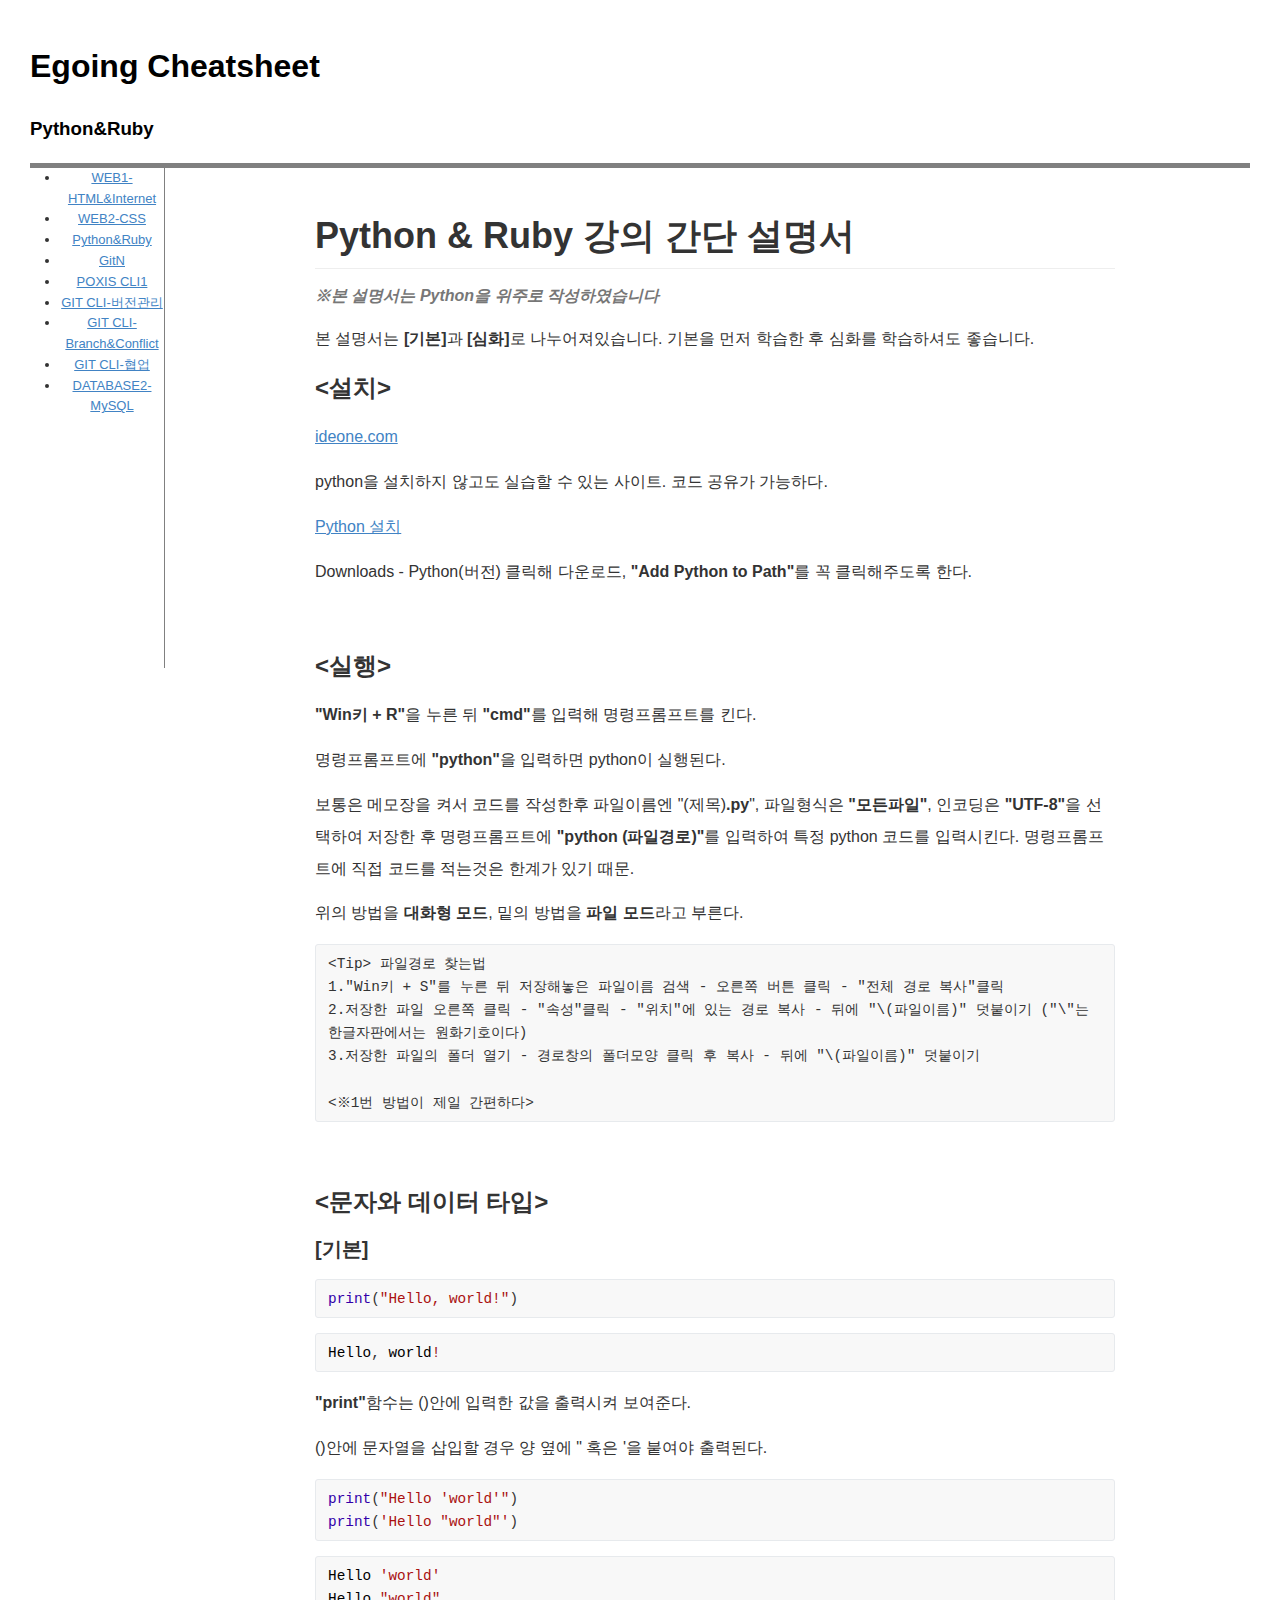
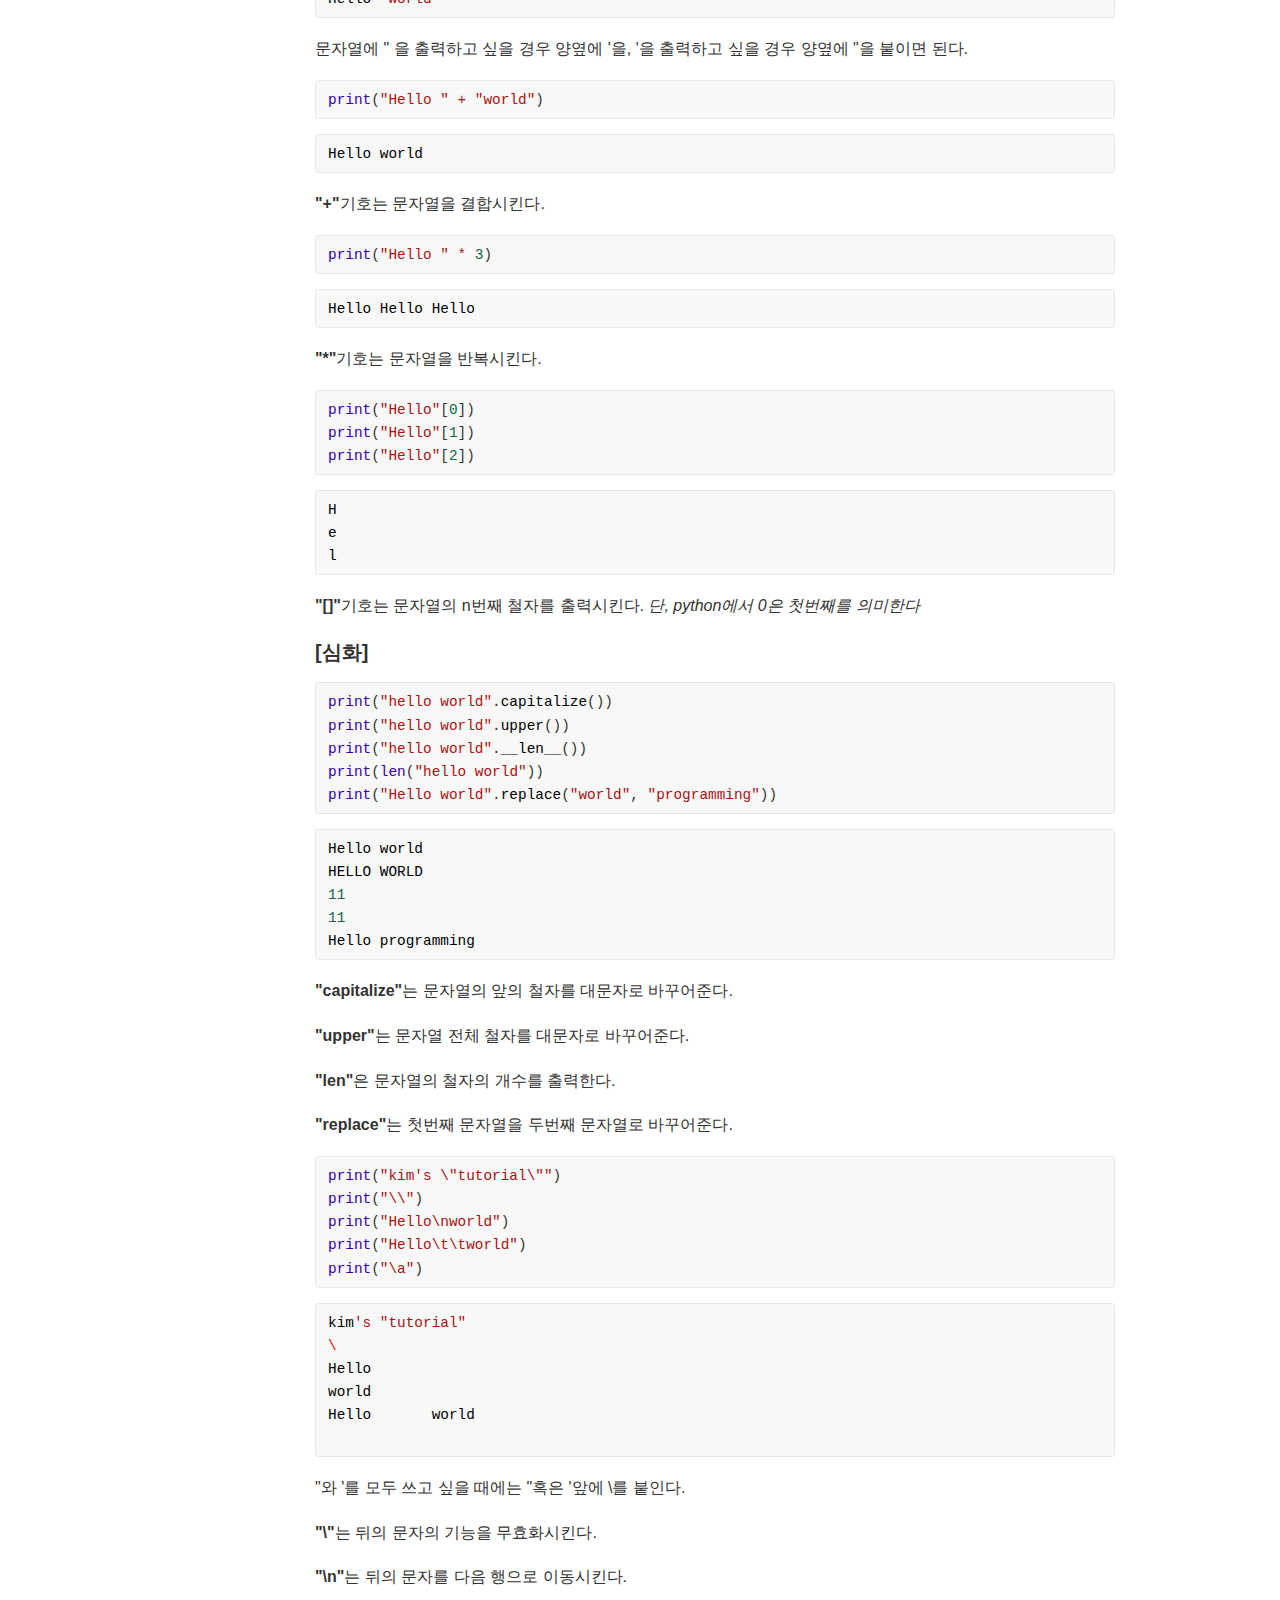
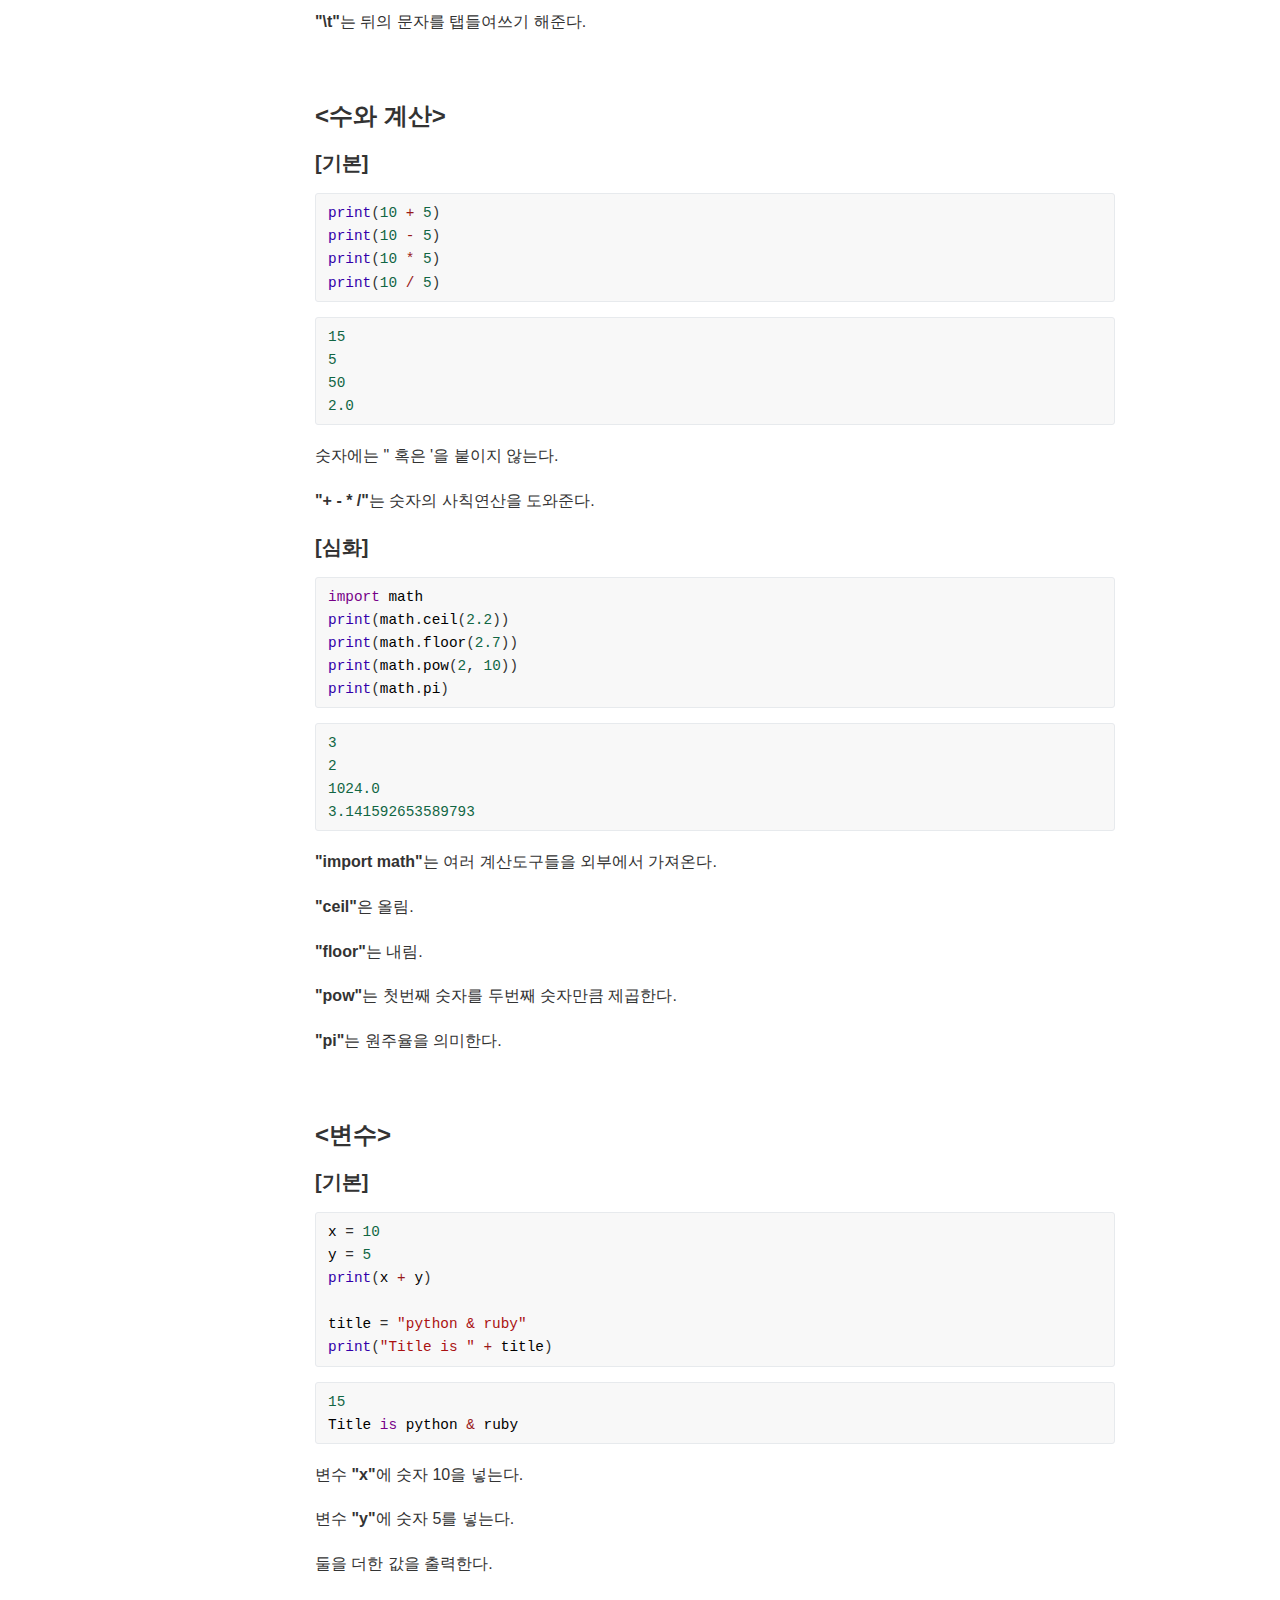
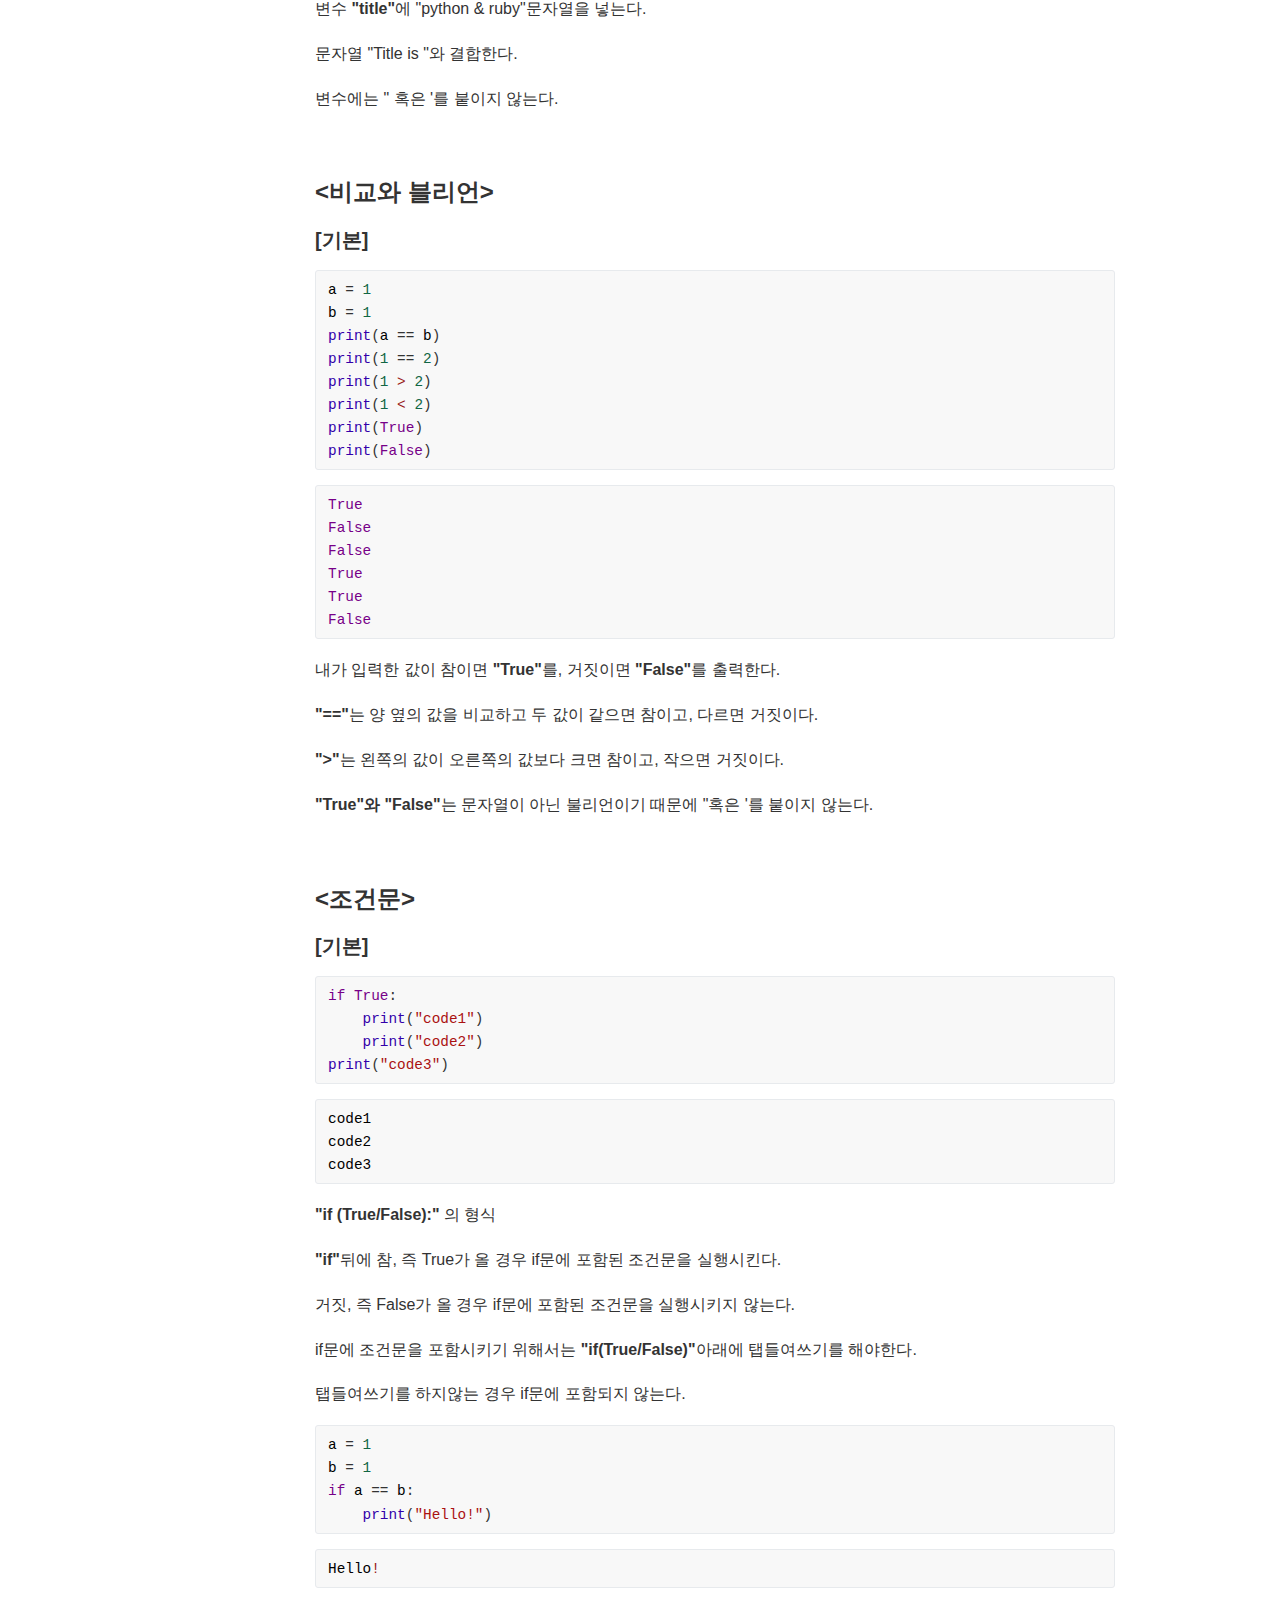
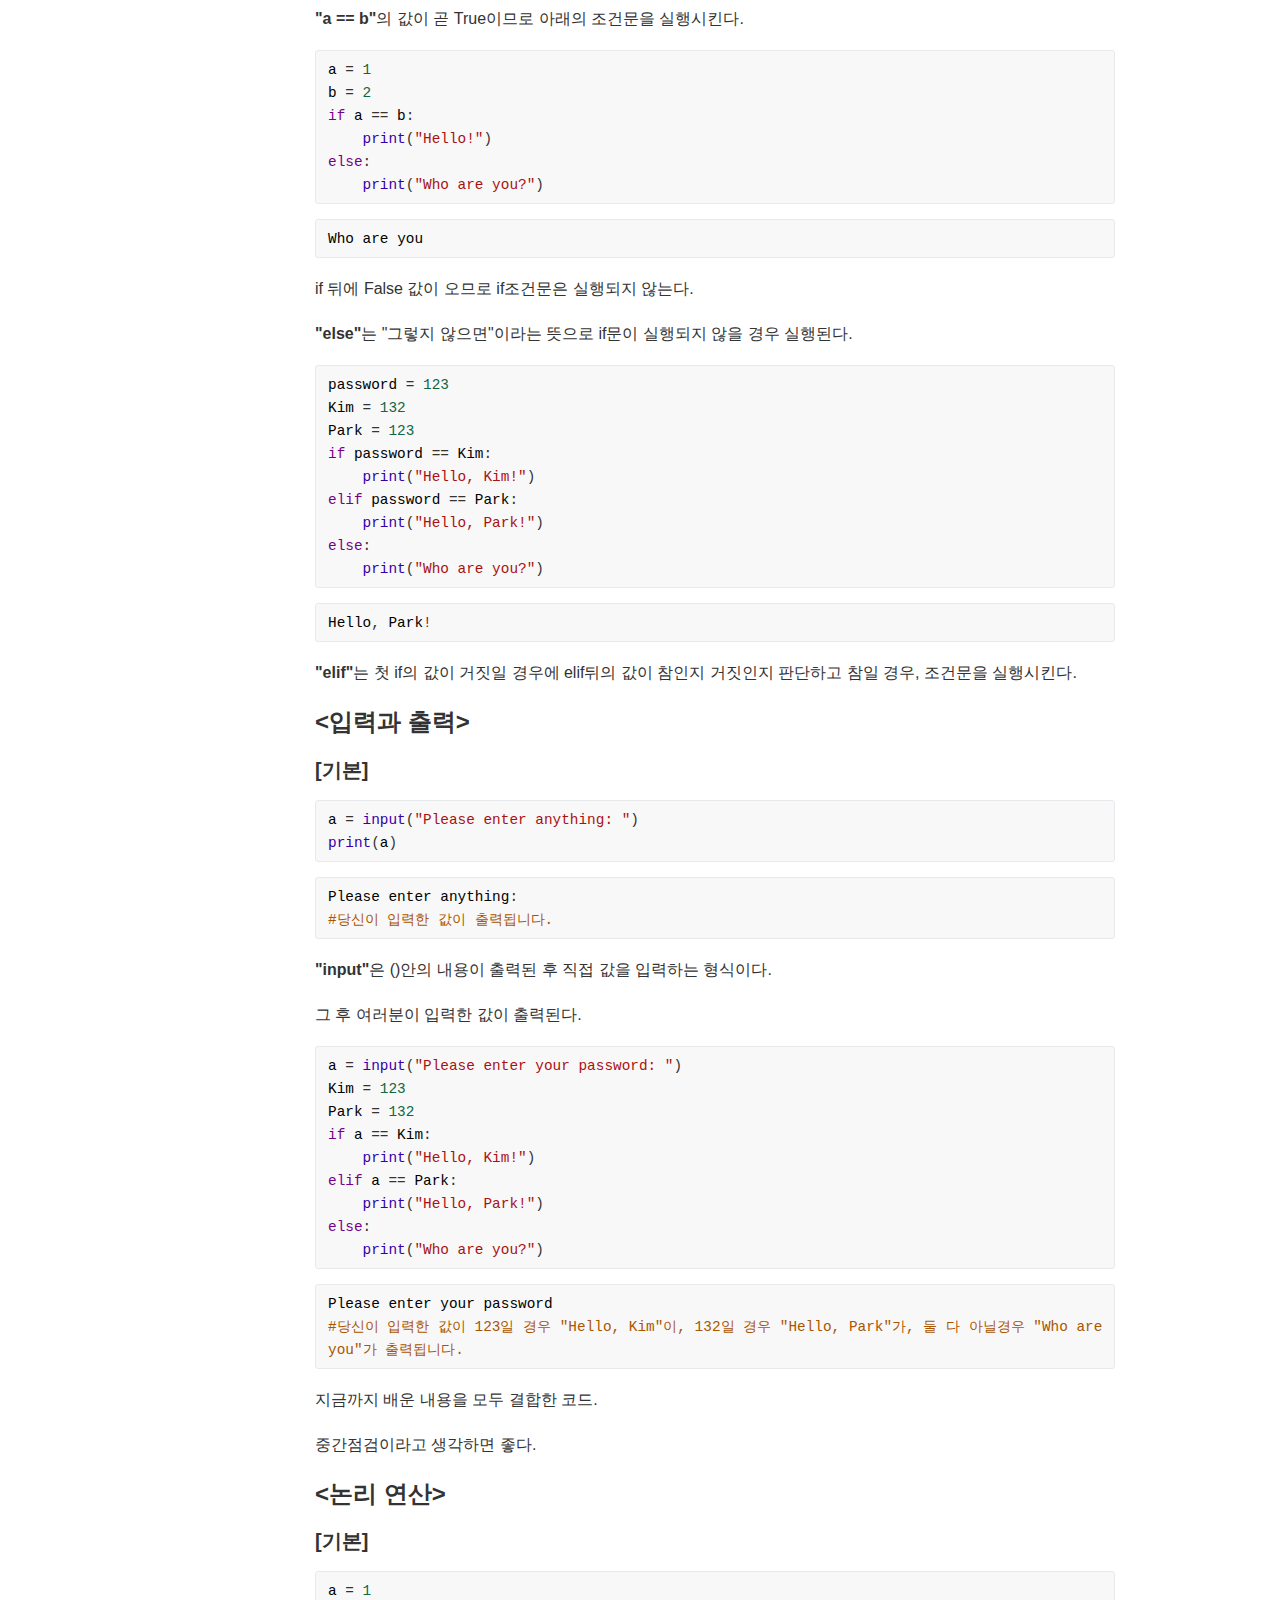
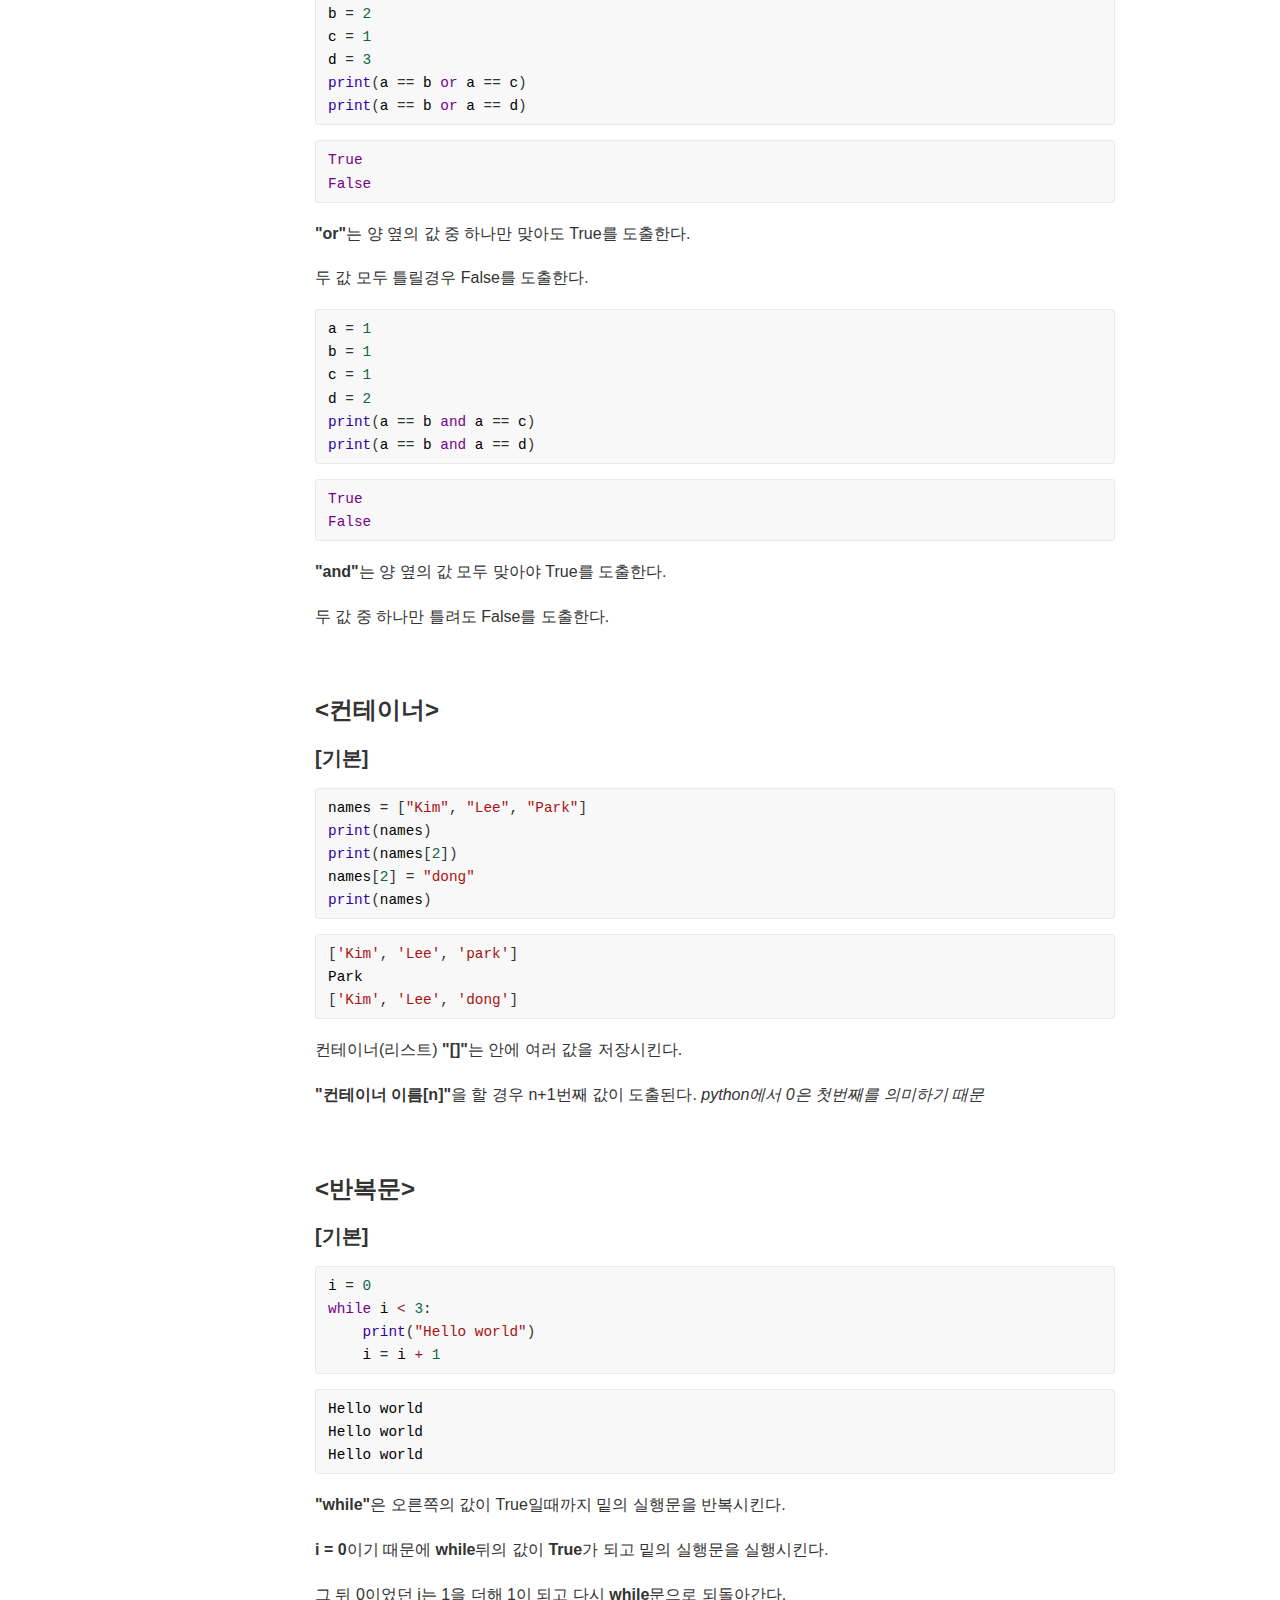
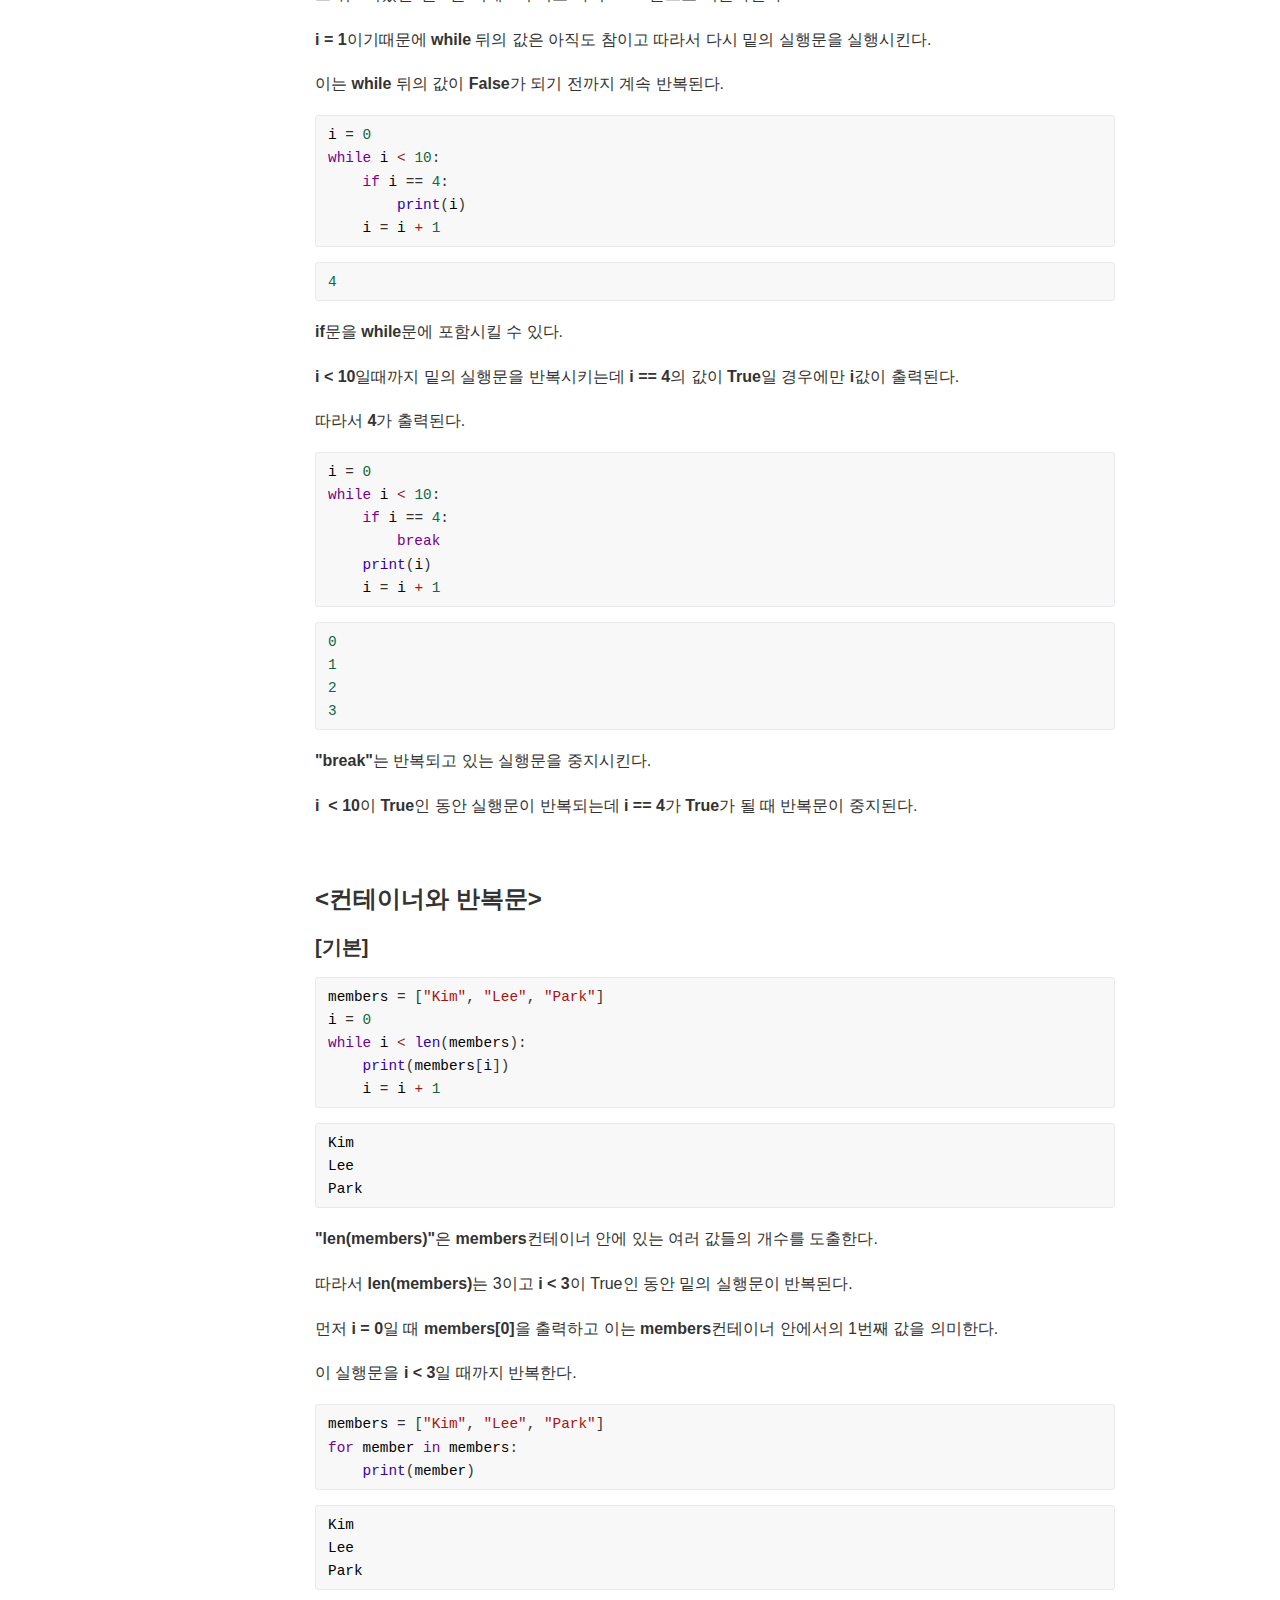
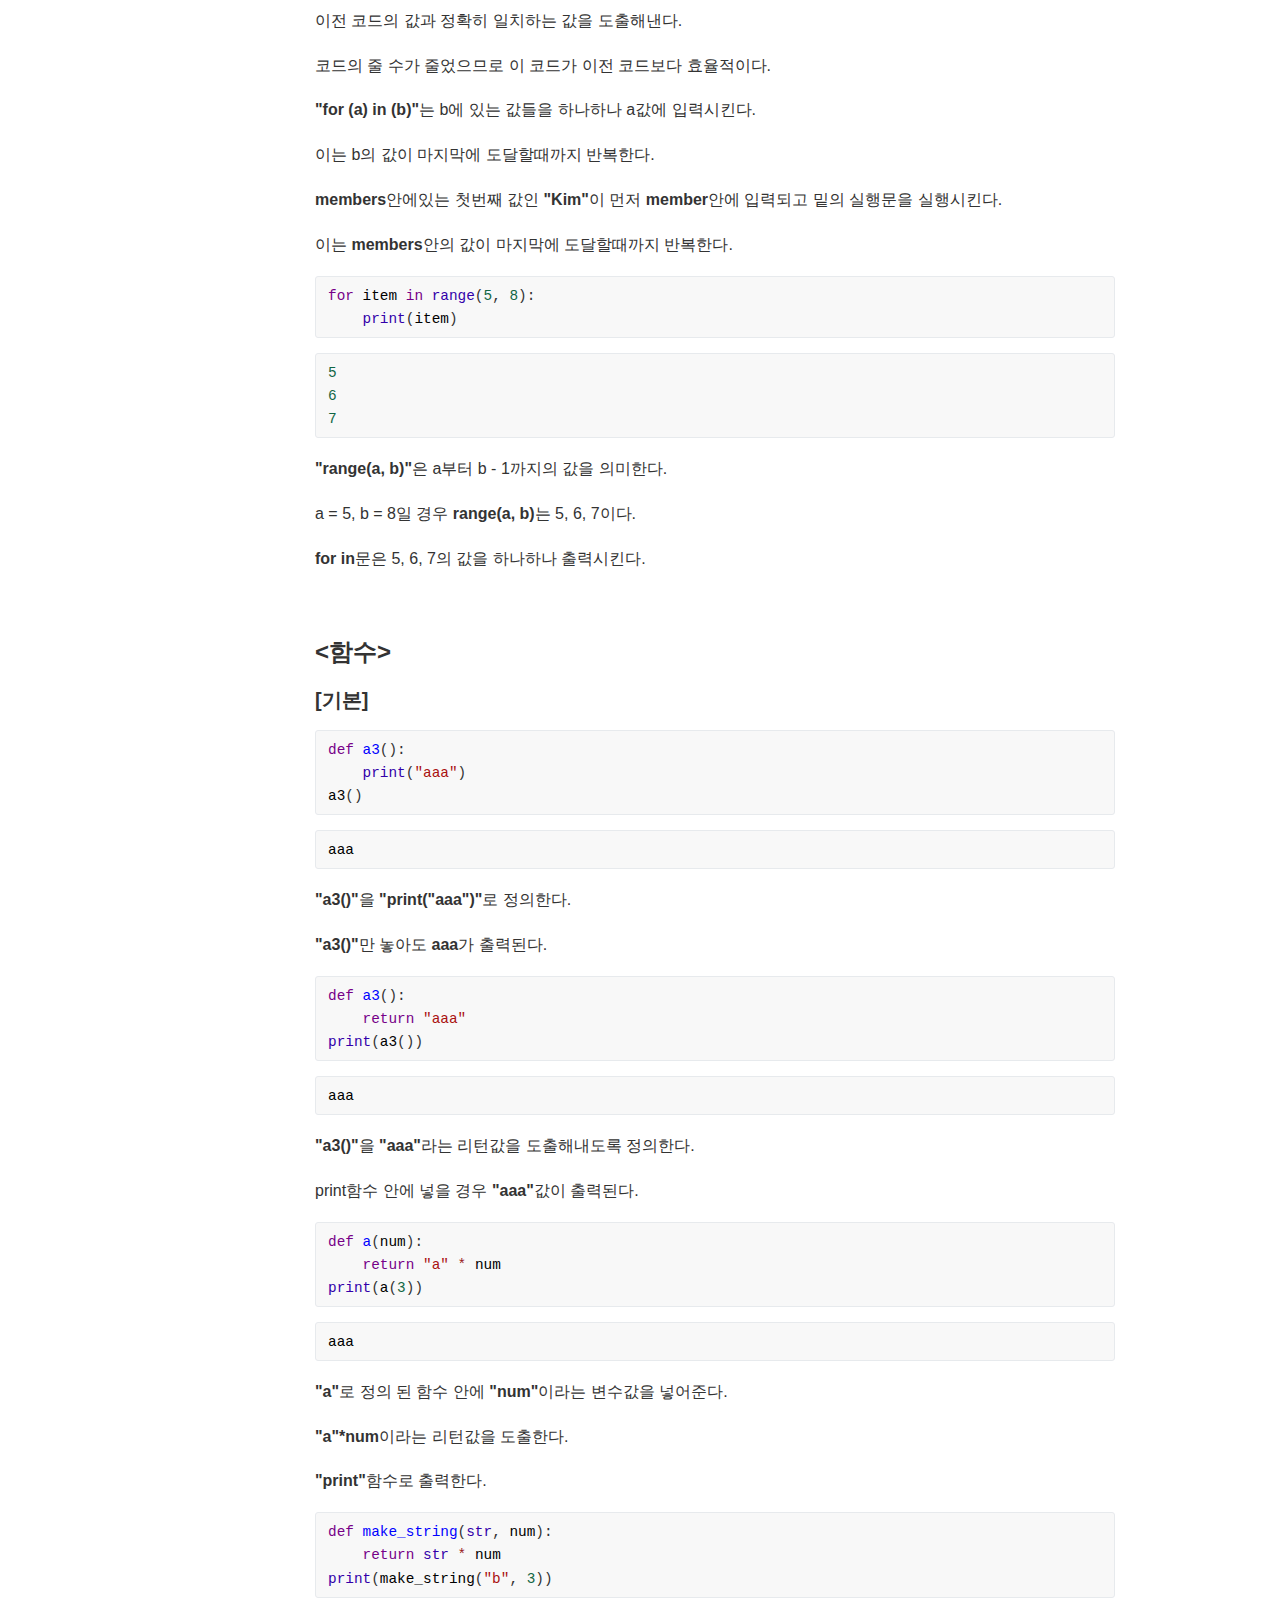
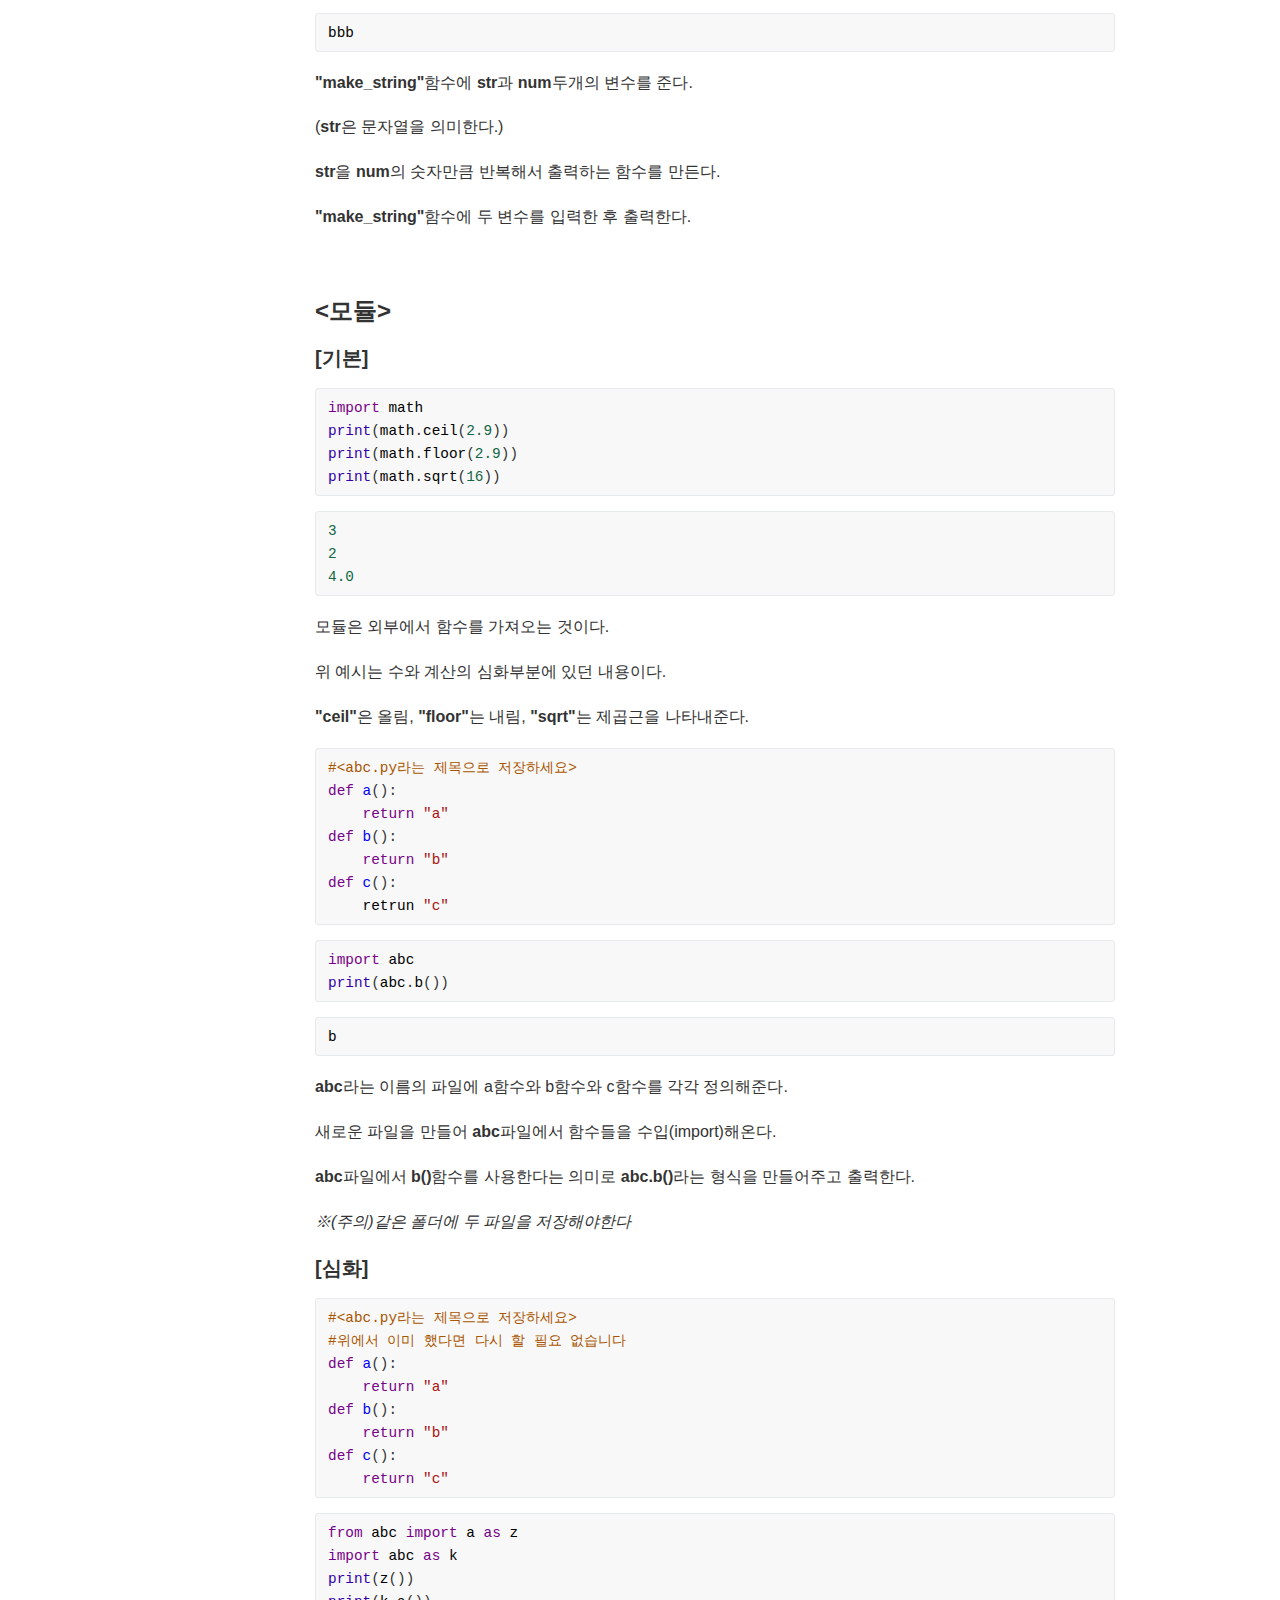
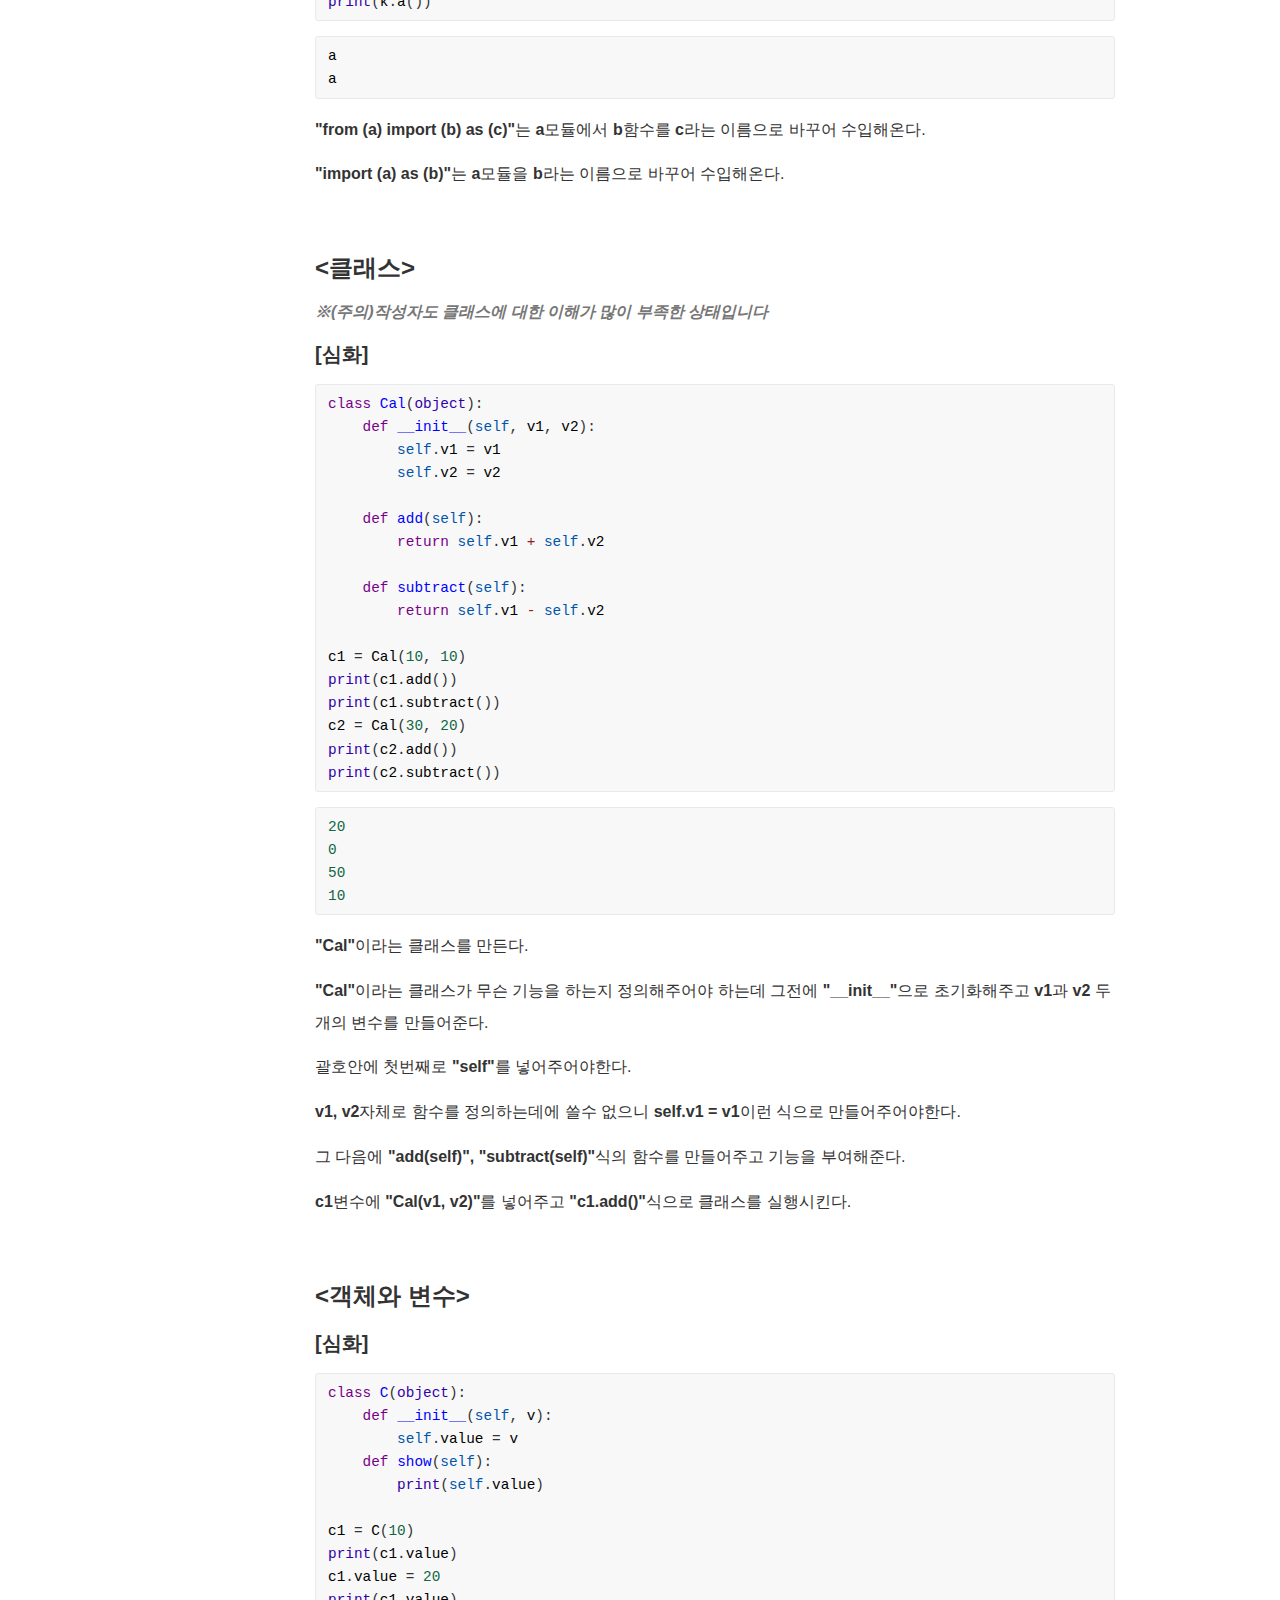
<file: Python&Ruby.html>
<!DOCTYPE html>
<html lang="ko">
  <head>
    <meta charset="utf-8">
    <title>Egoing Cheatsheet</title>
    <link rel="stylesheet" type='text/css' href="markdown.css">
    <link rel="stylesheet" type='text/css' href="style.css">
  </head>
  <body class='typora-export os-windows'>
    <header class="exception">
      <h1 class="exception"><a href="index.html">Egoing Cheatsheet</a></h1>
      <h3 class="exception"><a href="#">Python&Ruby</a></h3>
    </header>
    <div id="grid">
      <nav>
        <ul>
          <li><a href="WEB1-HTML&Internet.html">WEB1-HTML&Internet</a></li>
          <li><a href="WEB2-CSS.html">WEB2-CSS</a></li>
          <li><a href="Python&Ruby.html">Python&Ruby</a></li>
          <li><a href="GitN.html">GitN</a></li>
          <li><a href="POSIX_CLI1.html">POXIS CLI1</a></li>
          <li><a href="GIT_CLI_버전관리.html">GIT CLI-버전관리</a></li>
          <li><a href="GIT_CLI_Branch&Conflict.html">GIT CLI-Branch&Conflict</a></li>
          <li><a href="GIT_CLI_협업.html">GIT CLI-협업</a></li>
          <li><a href="DATABASE2-MySQL.html">DATABASE2-MySQL</a></li>
        </ul>
      </nav>
      <section>
        <div  id='write'  class = 'is-node'><h1><a name="python--ruby-강의-간단-설명서" class="md-header-anchor"></a><span>Python &amp; Ruby 강의 간단 설명서</span></h1><h6><a name="본-설명서는-python을-위주로-작성하였습니다" class="md-header-anchor"></a><em><span>※본 설명서는 Python을 위주로 작성하였습니다</span></em></h6><p><span>본 설명서는 </span><strong><span>[기본]</span></strong><span>과 </span><strong><span>[심화]</span></strong><span>로 나누어져있습니다. 기본을 먼저 학습한 후 심화를 학습하셔도 좋습니다.</span></p><h3><a name="설치" class="md-header-anchor"></a><span>&lt;설치&gt;</span></h3><p><a href='https://ideone.com'><span>ideone.com</span></a><span>  </span></p><p><span>python을 설치하지 않고도 실습할 수 있는 사이트. 코드 공유가 가능하다.</span></p><p><a href='https://www.python.org/'><span>Python 설치</span></a><span>  </span></p><p><span>Downloads - Python(버전) 클릭해 다운로드, </span><strong><span>&quot;Add Python to Path&quot;</span></strong><span>를 꼭 클릭해주도록 한다.</span></p><p>&nbsp;</p><h3><a name="실행" class="md-header-anchor"></a><span>&lt;실행&gt;</span></h3><p><strong><span>&quot;Win키 + R&quot;</span></strong><span>을 누른 뒤 </span><strong><span>&quot;cmd&quot;</span></strong><span>를 입력해 명령프롬프트를 킨다.</span></p><p><span>명령프롬프트에 </span><strong><span>&quot;python&quot;</span></strong><span>을 입력하면 python이 실행된다.</span></p><p><span>보통은 메모장을 켜서 코드를 작성한후 파일이름엔 &quot;(제목)</span><strong><span>.py</span></strong><span>&quot;, 파일형식은 </span><strong><span>&quot;모든파일&quot;</span></strong><span>, 인코딩은 </span><strong><span>&quot;UTF-8&quot;</span></strong><span>을 선택하여 저장한 후 명령프롬프트에 </span><strong><span>&quot;python (파일경로)&quot;</span></strong><span>를 입력하여 특정 python 코드를 입력시킨다. 명령프롬프트에 직접 코드를 적는것은 한계가 있기 때문.</span></p><p><span>위의 방법을 </span><strong><span>대화형 모드</span></strong><span>, 밑의 방법을 </span><strong><span>파일 모드</span></strong><span>라고 부른다.</span></p><pre spellcheck="false" class="md-fences md-end-block ty-contain-cm modeLoaded" lang=""><div class="CodeMirror cm-s-inner CodeMirror-wrap" lang=""><div style="overflow: hidden; position: relative; width: 3px; height: 0px; top: 0px; left: 8px;"><textarea autocorrect="off" autocapitalize="off" spellcheck="false" tabindex="0" style="position: absolute; bottom: -1em; padding: 0px; width: 1000px; height: 1em; outline: none;"></textarea></div><div class="CodeMirror-scrollbar-filler" cm-not-content="true"></div><div class="CodeMirror-gutter-filler" cm-not-content="true"></div><div class="CodeMirror-scroll" tabindex="-1"><div class="CodeMirror-sizer" style="margin-left: 0px; margin-bottom: 0px; border-right-width: 0px; padding-right: 0px; padding-bottom: 0px;"><div style="position: relative; top: 0px;"><div class="CodeMirror-lines" role="presentation"><div role="presentation" style="position: relative; outline: none;"><div class="CodeMirror-measure"><span><span>​</span>x</span></div><div class="CodeMirror-measure"></div><div style="position: relative; z-index: 1;"></div><div class="CodeMirror-code" role="presentation" style=""><div class="CodeMirror-activeline" style="position: relative;"><div class="CodeMirror-activeline-background CodeMirror-linebackground"></div><div class="CodeMirror-gutter-background CodeMirror-activeline-gutter" style="left: 0px; width: 0px;"></div><pre class=" CodeMirror-line " role="presentation"><span role="presentation" style="padding-right: 0.1px;">&lt;Tip&gt; 파일경로 찾는법 </span></pre></div><pre class=" CodeMirror-line " role="presentation"><span role="presentation" style="padding-right: 0.1px;">1."Win키 + S"를 누른 뒤 저장해놓은 파일이름 검색 - 오른쪽 버튼 클릭 - "전체 경로 복사"클릭</span></pre><pre class=" CodeMirror-line " role="presentation"><span role="presentation" style="padding-right: 0.1px;">2.저장한 파일 오른쪽 클릭 - "속성"클릭 - "위치"에 있는 경로 복사 - 뒤에 "\(파일이름)" 덧붙이기 ("\"는 한글자판에서는 원화기호이다)</span></pre><pre class=" CodeMirror-line " role="presentation"><span role="presentation" style="padding-right: 0.1px;">3.저장한 파일의 폴더 열기 - 경로창의 폴더모양 클릭 후 복사 - 뒤에 "\(파일이름)" 덧붙이기</span></pre><pre class=" CodeMirror-line " role="presentation"><span role="presentation" style="padding-right: 0.1px;"><span cm-text="">​</span></span></pre><pre class=" CodeMirror-line " role="presentation"><span role="presentation" style="padding-right: 0.1px;">&lt;※1번 방법이 제일 간편하다&gt;</span></pre></div></div></div></div></div><div style="position: absolute; height: 0px; width: 1px; border-bottom: 0px solid transparent; top: 202px;"></div><div class="CodeMirror-gutters" style="display: none; height: 202px;"></div></div></div></pre><p>&nbsp;</p><h3><a name="문자와-데이터-타입" class="md-header-anchor"></a><span>&lt;문자와 데이터 타입&gt;</span></h3><h4><a name="기본" class="md-header-anchor"></a><strong><span>[기본]</span></strong></h4><pre spellcheck="false" class="md-fences md-end-block ty-contain-cm modeLoaded" lang="python"><div class="CodeMirror cm-s-inner CodeMirror-wrap" lang="python"><div style="overflow: hidden; position: relative; width: 3px; height: 0px; top: 0px; left: 8px;"><textarea autocorrect="off" autocapitalize="off" spellcheck="false" tabindex="0" style="position: absolute; bottom: -1em; padding: 0px; width: 1000px; height: 1em; outline: none;"></textarea></div><div class="CodeMirror-scrollbar-filler" cm-not-content="true"></div><div class="CodeMirror-gutter-filler" cm-not-content="true"></div><div class="CodeMirror-scroll" tabindex="-1"><div class="CodeMirror-sizer" style="margin-left: 0px; margin-bottom: 0px; border-right-width: 0px; padding-right: 0px; padding-bottom: 0px;"><div style="position: relative; top: 0px;"><div class="CodeMirror-lines" role="presentation"><div role="presentation" style="position: relative; outline: none;"><div class="CodeMirror-measure"><pre><span>xxxxxxxxxx</span></pre></div><div class="CodeMirror-measure"></div><div style="position: relative; z-index: 1;"></div><div class="CodeMirror-code" role="presentation"><div class="CodeMirror-activeline" style="position: relative;"><div class="CodeMirror-activeline-background CodeMirror-linebackground"></div><div class="CodeMirror-gutter-background CodeMirror-activeline-gutter" style="left: 0px; width: 0px;"></div><pre class=" CodeMirror-line " role="presentation"><span role="presentation" style="padding-right: 0.1px;"><span class="cm-builtin">print</span>(<span class="cm-string">"Hello, world!"</span>)</span></pre></div></div></div></div></div></div><div style="position: absolute; height: 0px; width: 1px; border-bottom: 0px solid transparent; top: 22px;"></div><div class="CodeMirror-gutters" style="display: none; height: 22px;"></div></div></div></pre><pre spellcheck="false" class="md-fences md-end-block ty-contain-cm modeLoaded" lang="python"><div class="CodeMirror cm-s-inner CodeMirror-wrap" lang="python"><div style="overflow: hidden; position: relative; width: 3px; height: 0px; top: 0px; left: 8px;"><textarea autocorrect="off" autocapitalize="off" spellcheck="false" tabindex="0" style="position: absolute; bottom: -1em; padding: 0px; width: 1000px; height: 1em; outline: none;"></textarea></div><div class="CodeMirror-scrollbar-filler" cm-not-content="true"></div><div class="CodeMirror-gutter-filler" cm-not-content="true"></div><div class="CodeMirror-scroll" tabindex="-1"><div class="CodeMirror-sizer" style="margin-left: 0px; margin-bottom: 0px; border-right-width: 0px; padding-right: 0px; padding-bottom: 0px;"><div style="position: relative; top: 0px;"><div class="CodeMirror-lines" role="presentation"><div role="presentation" style="position: relative; outline: none;"><div class="CodeMirror-measure"><pre><span>xxxxxxxxxx</span></pre></div><div class="CodeMirror-measure"></div><div style="position: relative; z-index: 1;"></div><div class="CodeMirror-code" role="presentation"><div class="CodeMirror-activeline" style="position: relative;"><div class="CodeMirror-activeline-background CodeMirror-linebackground"></div><div class="CodeMirror-gutter-background CodeMirror-activeline-gutter" style="left: 0px; width: 0px;"></div><pre class=" CodeMirror-line " role="presentation"><span role="presentation" style="padding-right: 0.1px;"><span class="cm-variable">Hello</span>, <span class="cm-variable">world</span><span class="cm-operator">!</span></span></pre></div></div></div></div></div></div><div style="position: absolute; height: 0px; width: 1px; border-bottom: 0px solid transparent; top: 22px;"></div><div class="CodeMirror-gutters" style="display: none; height: 22px;"></div></div></div></pre><p><strong><span>&quot;print&quot;</span></strong><span>함수는 ()안에 입력한 값을 출력시켜 보여준다.</span></p><p><span>()안에 문자열을 삽입할 경우 양 옆에 &quot; 혹은 &#39;을 붙여야 출력된다.</span></p><pre spellcheck="false" class="md-fences md-end-block ty-contain-cm modeLoaded" lang="python "><div class="CodeMirror cm-s-inner CodeMirror-wrap" lang="python "><div style="overflow: hidden; position: relative; width: 3px; height: 0px; top: 0px; left: 8px;"><textarea autocorrect="off" autocapitalize="off" spellcheck="false" tabindex="0" style="position: absolute; bottom: -1em; padding: 0px; width: 1000px; height: 1em; outline: none;"></textarea></div><div class="CodeMirror-scrollbar-filler" cm-not-content="true"></div><div class="CodeMirror-gutter-filler" cm-not-content="true"></div><div class="CodeMirror-scroll" tabindex="-1"><div class="CodeMirror-sizer" style="margin-left: 0px; margin-bottom: 0px; border-right-width: 0px; padding-right: 0px; padding-bottom: 0px;"><div style="position: relative; top: 0px;"><div class="CodeMirror-lines" role="presentation"><div role="presentation" style="position: relative; outline: none;"><div class="CodeMirror-measure"><pre><span>xxxxxxxxxx</span></pre></div><div class="CodeMirror-measure"></div><div style="position: relative; z-index: 1;"></div><div class="CodeMirror-code" role="presentation"><div class="CodeMirror-activeline" style="position: relative;"><div class="CodeMirror-activeline-background CodeMirror-linebackground"></div><div class="CodeMirror-gutter-background CodeMirror-activeline-gutter" style="left: 0px; width: 0px;"></div><pre class=" CodeMirror-line " role="presentation"><span role="presentation" style="padding-right: 0.1px;"><span class="cm-builtin">print</span>(<span class="cm-string">"Hello 'world'"</span>)</span></pre></div><pre class=" CodeMirror-line " role="presentation"><span role="presentation" style="padding-right: 0.1px;"><span class="cm-builtin">print</span>(<span class="cm-string">'Hello "world"'</span>)</span></pre></div></div></div></div></div><div style="position: absolute; height: 0px; width: 1px; border-bottom: 0px solid transparent; top: 45px;"></div><div class="CodeMirror-gutters" style="display: none; height: 45px;"></div></div></div></pre><pre spellcheck="false" class="md-fences md-end-block ty-contain-cm modeLoaded" lang="python"><div class="CodeMirror cm-s-inner CodeMirror-wrap" lang="python"><div style="overflow: hidden; position: relative; width: 3px; height: 0px; top: 0px; left: 8px;"><textarea autocorrect="off" autocapitalize="off" spellcheck="false" tabindex="0" style="position: absolute; bottom: -1em; padding: 0px; width: 1000px; height: 1em; outline: none;"></textarea></div><div class="CodeMirror-scrollbar-filler" cm-not-content="true"></div><div class="CodeMirror-gutter-filler" cm-not-content="true"></div><div class="CodeMirror-scroll" tabindex="-1"><div class="CodeMirror-sizer" style="margin-left: 0px; margin-bottom: 0px; border-right-width: 0px; padding-right: 0px; padding-bottom: 0px;"><div style="position: relative; top: 0px;"><div class="CodeMirror-lines" role="presentation"><div role="presentation" style="position: relative; outline: none;"><div class="CodeMirror-measure"><pre><span>xxxxxxxxxx</span></pre></div><div class="CodeMirror-measure"></div><div style="position: relative; z-index: 1;"></div><div class="CodeMirror-code" role="presentation"><div class="CodeMirror-activeline" style="position: relative;"><div class="CodeMirror-activeline-background CodeMirror-linebackground"></div><div class="CodeMirror-gutter-background CodeMirror-activeline-gutter" style="left: 0px; width: 0px;"></div><pre class=" CodeMirror-line " role="presentation"><span role="presentation" style="padding-right: 0.1px;"><span class="cm-variable">Hello</span> <span class="cm-string">'world'</span></span></pre></div><pre class=" CodeMirror-line " role="presentation"><span role="presentation" style="padding-right: 0.1px;"><span class="cm-variable">Hello</span> <span class="cm-string">"world"</span></span></pre></div></div></div></div></div><div style="position: absolute; height: 0px; width: 1px; border-bottom: 0px solid transparent; top: 45px;"></div><div class="CodeMirror-gutters" style="display: none; height: 45px;"></div></div></div></pre><p><span>문자열에 &quot; 을 출력하고 싶을 경우 양옆에 &#39;을, &#39;을 출력하고 싶을 경우 양옆에 &quot;을 붙이면 된다.</span></p><pre spellcheck="false" class="md-fences md-end-block ty-contain-cm modeLoaded" lang="python"><div class="CodeMirror cm-s-inner CodeMirror-wrap" lang="python"><div style="overflow: hidden; position: relative; width: 3px; height: 0px; top: 0px; left: 8px;"><textarea autocorrect="off" autocapitalize="off" spellcheck="false" tabindex="0" style="position: absolute; bottom: -1em; padding: 0px; width: 1000px; height: 1em; outline: none;"></textarea></div><div class="CodeMirror-scrollbar-filler" cm-not-content="true"></div><div class="CodeMirror-gutter-filler" cm-not-content="true"></div><div class="CodeMirror-scroll" tabindex="-1"><div class="CodeMirror-sizer" style="margin-left: 0px; margin-bottom: 0px; border-right-width: 0px; padding-right: 0px; padding-bottom: 0px;"><div style="position: relative; top: 0px;"><div class="CodeMirror-lines" role="presentation"><div role="presentation" style="position: relative; outline: none;"><div class="CodeMirror-measure"><pre><span>xxxxxxxxxx</span></pre></div><div class="CodeMirror-measure"></div><div style="position: relative; z-index: 1;"></div><div class="CodeMirror-code" role="presentation"><div class="CodeMirror-activeline" style="position: relative;"><div class="CodeMirror-activeline-background CodeMirror-linebackground"></div><div class="CodeMirror-gutter-background CodeMirror-activeline-gutter" style="left: 0px; width: 0px;"></div><pre class=" CodeMirror-line " role="presentation"><span role="presentation" style="padding-right: 0.1px;"><span class="cm-builtin">print</span>(<span class="cm-string">"Hello "</span> <span class="cm-operator">+</span> <span class="cm-string">"world"</span>) </span></pre></div></div></div></div></div></div><div style="position: absolute; height: 0px; width: 1px; border-bottom: 0px solid transparent; top: 22px;"></div><div class="CodeMirror-gutters" style="display: none; height: 22px;"></div></div></div></pre><pre spellcheck="false" class="md-fences md-end-block ty-contain-cm modeLoaded" lang="python"><div class="CodeMirror cm-s-inner CodeMirror-wrap" lang="python"><div style="overflow: hidden; position: relative; width: 3px; height: 0px; top: 0px; left: 8px;"><textarea autocorrect="off" autocapitalize="off" spellcheck="false" tabindex="0" style="position: absolute; bottom: -1em; padding: 0px; width: 1000px; height: 1em; outline: none;"></textarea></div><div class="CodeMirror-scrollbar-filler" cm-not-content="true"></div><div class="CodeMirror-gutter-filler" cm-not-content="true"></div><div class="CodeMirror-scroll" tabindex="-1"><div class="CodeMirror-sizer" style="margin-left: 0px; margin-bottom: 0px; border-right-width: 0px; padding-right: 0px; padding-bottom: 0px;"><div style="position: relative; top: 0px;"><div class="CodeMirror-lines" role="presentation"><div role="presentation" style="position: relative; outline: none;"><div class="CodeMirror-measure"><pre><span>xxxxxxxxxx</span></pre></div><div class="CodeMirror-measure"></div><div style="position: relative; z-index: 1;"></div><div class="CodeMirror-code" role="presentation"><div class="CodeMirror-activeline" style="position: relative;"><div class="CodeMirror-activeline-background CodeMirror-linebackground"></div><div class="CodeMirror-gutter-background CodeMirror-activeline-gutter" style="left: 0px; width: 0px;"></div><pre class=" CodeMirror-line " role="presentation"><span role="presentation" style="padding-right: 0.1px;"><span class="cm-variable">Hello</span> <span class="cm-variable">world</span></span></pre></div></div></div></div></div></div><div style="position: absolute; height: 0px; width: 1px; border-bottom: 0px solid transparent; top: 22px;"></div><div class="CodeMirror-gutters" style="display: none; height: 22px;"></div></div></div></pre><p><strong><span>&quot;+&quot;</span></strong><span>기호는 문자열을 결합시킨다.</span></p><pre spellcheck="false" class="md-fences md-end-block ty-contain-cm modeLoaded" lang="python"><div class="CodeMirror cm-s-inner CodeMirror-wrap" lang="python"><div style="overflow: hidden; position: relative; width: 3px; height: 0px; top: 0px; left: 8px;"><textarea autocorrect="off" autocapitalize="off" spellcheck="false" tabindex="0" style="position: absolute; bottom: -1em; padding: 0px; width: 1000px; height: 1em; outline: none;"></textarea></div><div class="CodeMirror-scrollbar-filler" cm-not-content="true"></div><div class="CodeMirror-gutter-filler" cm-not-content="true"></div><div class="CodeMirror-scroll" tabindex="-1"><div class="CodeMirror-sizer" style="margin-left: 0px; margin-bottom: 0px; border-right-width: 0px; padding-right: 0px; padding-bottom: 0px;"><div style="position: relative; top: 0px;"><div class="CodeMirror-lines" role="presentation"><div role="presentation" style="position: relative; outline: none;"><div class="CodeMirror-measure"><pre><span>xxxxxxxxxx</span></pre></div><div class="CodeMirror-measure"></div><div style="position: relative; z-index: 1;"></div><div class="CodeMirror-code" role="presentation"><div class="CodeMirror-activeline" style="position: relative;"><div class="CodeMirror-activeline-background CodeMirror-linebackground"></div><div class="CodeMirror-gutter-background CodeMirror-activeline-gutter" style="left: 0px; width: 0px;"></div><pre class=" CodeMirror-line " role="presentation"><span role="presentation" style="padding-right: 0.1px;"><span class="cm-builtin">print</span>(<span class="cm-string">"Hello "</span> <span class="cm-operator">*</span> <span class="cm-number">3</span>)</span></pre></div></div></div></div></div></div><div style="position: absolute; height: 0px; width: 1px; border-bottom: 0px solid transparent; top: 22px;"></div><div class="CodeMirror-gutters" style="display: none; height: 22px;"></div></div></div></pre><pre spellcheck="false" class="md-fences md-end-block ty-contain-cm modeLoaded" lang="python"><div class="CodeMirror cm-s-inner CodeMirror-wrap" lang="python"><div style="overflow: hidden; position: relative; width: 3px; height: 0px; top: 0px; left: 8px;"><textarea autocorrect="off" autocapitalize="off" spellcheck="false" tabindex="0" style="position: absolute; bottom: -1em; padding: 0px; width: 1000px; height: 1em; outline: none;"></textarea></div><div class="CodeMirror-scrollbar-filler" cm-not-content="true"></div><div class="CodeMirror-gutter-filler" cm-not-content="true"></div><div class="CodeMirror-scroll" tabindex="-1"><div class="CodeMirror-sizer" style="margin-left: 0px; margin-bottom: 0px; border-right-width: 0px; padding-right: 0px; padding-bottom: 0px;"><div style="position: relative; top: 0px;"><div class="CodeMirror-lines" role="presentation"><div role="presentation" style="position: relative; outline: none;"><div class="CodeMirror-measure"><pre><span>xxxxxxxxxx</span></pre></div><div class="CodeMirror-measure"></div><div style="position: relative; z-index: 1;"></div><div class="CodeMirror-code" role="presentation"><div class="CodeMirror-activeline" style="position: relative;"><div class="CodeMirror-activeline-background CodeMirror-linebackground"></div><div class="CodeMirror-gutter-background CodeMirror-activeline-gutter" style="left: 0px; width: 0px;"></div><pre class=" CodeMirror-line " role="presentation"><span role="presentation" style="padding-right: 0.1px;"><span class="cm-variable">Hello</span> <span class="cm-variable">Hello</span> <span class="cm-variable">Hello</span></span></pre></div></div></div></div></div></div><div style="position: absolute; height: 0px; width: 1px; border-bottom: 0px solid transparent; top: 22px;"></div><div class="CodeMirror-gutters" style="display: none; height: 22px;"></div></div></div></pre><p><strong><span>&quot;*&quot;</span></strong><span>기호는 문자열을 반복시킨다.</span></p><pre spellcheck="false" class="md-fences md-end-block ty-contain-cm modeLoaded" lang="python"><div class="CodeMirror cm-s-inner CodeMirror-wrap" lang="python"><div style="overflow: hidden; position: relative; width: 3px; height: 0px; top: 0px; left: 8px;"><textarea autocorrect="off" autocapitalize="off" spellcheck="false" tabindex="0" style="position: absolute; bottom: -1em; padding: 0px; width: 1000px; height: 1em; outline: none;"></textarea></div><div class="CodeMirror-scrollbar-filler" cm-not-content="true"></div><div class="CodeMirror-gutter-filler" cm-not-content="true"></div><div class="CodeMirror-scroll" tabindex="-1"><div class="CodeMirror-sizer" style="margin-left: 0px; margin-bottom: 0px; border-right-width: 0px; padding-right: 0px; padding-bottom: 0px;"><div style="position: relative; top: 0px;"><div class="CodeMirror-lines" role="presentation"><div role="presentation" style="position: relative; outline: none;"><div class="CodeMirror-measure"><pre><span>xxxxxxxxxx</span></pre></div><div class="CodeMirror-measure"></div><div style="position: relative; z-index: 1;"></div><div class="CodeMirror-code" role="presentation"><div class="CodeMirror-activeline" style="position: relative;"><div class="CodeMirror-activeline-background CodeMirror-linebackground"></div><div class="CodeMirror-gutter-background CodeMirror-activeline-gutter" style="left: 0px; width: 0px;"></div><pre class=" CodeMirror-line " role="presentation"><span role="presentation" style="padding-right: 0.1px;"><span class="cm-builtin">print</span>(<span class="cm-string">"Hello"</span>[<span class="cm-number">0</span>])</span></pre></div><pre class=" CodeMirror-line " role="presentation"><span role="presentation" style="padding-right: 0.1px;"><span class="cm-builtin">print</span>(<span class="cm-string">"Hello"</span>[<span class="cm-number">1</span>])</span></pre><pre class=" CodeMirror-line " role="presentation"><span role="presentation" style="padding-right: 0.1px;"><span class="cm-builtin">print</span>(<span class="cm-string">"Hello"</span>[<span class="cm-number">2</span>])</span></pre></div></div></div></div></div><div style="position: absolute; height: 0px; width: 1px; border-bottom: 0px solid transparent; top: 67px;"></div><div class="CodeMirror-gutters" style="display: none; height: 67px;"></div></div></div></pre><pre spellcheck="false" class="md-fences md-end-block ty-contain-cm modeLoaded" lang="python"><div class="CodeMirror cm-s-inner CodeMirror-wrap" lang="python"><div style="overflow: hidden; position: relative; width: 3px; height: 0px; top: 0px; left: 8px;"><textarea autocorrect="off" autocapitalize="off" spellcheck="false" tabindex="0" style="position: absolute; bottom: -1em; padding: 0px; width: 1000px; height: 1em; outline: none;"></textarea></div><div class="CodeMirror-scrollbar-filler" cm-not-content="true"></div><div class="CodeMirror-gutter-filler" cm-not-content="true"></div><div class="CodeMirror-scroll" tabindex="-1"><div class="CodeMirror-sizer" style="margin-left: 0px; margin-bottom: 0px; border-right-width: 0px; padding-right: 0px; padding-bottom: 0px;"><div style="position: relative; top: 0px;"><div class="CodeMirror-lines" role="presentation"><div role="presentation" style="position: relative; outline: none;"><div class="CodeMirror-measure"><pre><span>xxxxxxxxxx</span></pre></div><div class="CodeMirror-measure"></div><div style="position: relative; z-index: 1;"></div><div class="CodeMirror-code" role="presentation"><div class="CodeMirror-activeline" style="position: relative;"><div class="CodeMirror-activeline-background CodeMirror-linebackground"></div><div class="CodeMirror-gutter-background CodeMirror-activeline-gutter" style="left: 0px; width: 0px;"></div><pre class=" CodeMirror-line " role="presentation"><span role="presentation" style="padding-right: 0.1px;"><span class="cm-variable">H</span></span></pre></div><pre class=" CodeMirror-line " role="presentation"><span role="presentation" style="padding-right: 0.1px;"><span class="cm-variable">e</span></span></pre><pre class=" CodeMirror-line " role="presentation"><span role="presentation" style="padding-right: 0.1px;"><span class="cm-variable">l</span></span></pre></div></div></div></div></div><div style="position: absolute; height: 0px; width: 1px; border-bottom: 0px solid transparent; top: 67px;"></div><div class="CodeMirror-gutters" style="display: none; height: 67px;"></div></div></div></pre><p><strong><span>&quot;[]&quot;</span></strong><span>기호는 문자열의 n번째 철자를 출력시킨다. </span><em><span>단, python에서 0은 첫번째를 의미한다</span></em></p><h4><a name="심화" class="md-header-anchor"></a><strong><span>[심화]</span></strong></h4><pre spellcheck="false" class="md-fences md-end-block ty-contain-cm modeLoaded" lang="python"><div class="CodeMirror cm-s-inner CodeMirror-wrap" lang="python"><div style="overflow: hidden; position: relative; width: 3px; height: 0px; top: 0px; left: 8px;"><textarea autocorrect="off" autocapitalize="off" spellcheck="false" tabindex="0" style="position: absolute; bottom: -1em; padding: 0px; width: 1000px; height: 1em; outline: none;"></textarea></div><div class="CodeMirror-scrollbar-filler" cm-not-content="true"></div><div class="CodeMirror-gutter-filler" cm-not-content="true"></div><div class="CodeMirror-scroll" tabindex="-1"><div class="CodeMirror-sizer" style="margin-left: 0px; margin-bottom: 0px; border-right-width: 0px; padding-right: 0px; padding-bottom: 0px;"><div style="position: relative; top: 0px;"><div class="CodeMirror-lines" role="presentation"><div role="presentation" style="position: relative; outline: none;"><div class="CodeMirror-measure"><pre><span>xxxxxxxxxx</span></pre></div><div class="CodeMirror-measure"></div><div style="position: relative; z-index: 1;"></div><div class="CodeMirror-code" role="presentation" style=""><div class="CodeMirror-activeline" style="position: relative;"><div class="CodeMirror-activeline-background CodeMirror-linebackground"></div><div class="CodeMirror-gutter-background CodeMirror-activeline-gutter" style="left: 0px; width: 0px;"></div><pre class=" CodeMirror-line " role="presentation"><span role="presentation" style="padding-right: 0.1px;"><span class="cm-builtin">print</span>(<span class="cm-string">"hello world"</span>.<span class="cm-property">capitalize</span>())</span></pre></div><pre class=" CodeMirror-line " role="presentation"><span role="presentation" style="padding-right: 0.1px;"><span class="cm-builtin">print</span>(<span class="cm-string">"hello world"</span>.<span class="cm-property">upper</span>())</span></pre><pre class=" CodeMirror-line " role="presentation"><span role="presentation" style="padding-right: 0.1px;"><span class="cm-builtin">print</span>(<span class="cm-string">"hello world"</span>.<span class="cm-property">__len__</span>())</span></pre><pre class=" CodeMirror-line " role="presentation"><span role="presentation" style="padding-right: 0.1px;"><span class="cm-builtin">print</span>(<span class="cm-builtin">len</span>(<span class="cm-string">"hello world"</span>))</span></pre><pre class=" CodeMirror-line " role="presentation"><span role="presentation" style="padding-right: 0.1px;"><span class="cm-builtin">print</span>(<span class="cm-string">"Hello world"</span>.<span class="cm-property">replace</span>(<span class="cm-string">"world"</span>, <span class="cm-string">"programming"</span>))</span></pre></div></div></div></div></div><div style="position: absolute; height: 0px; width: 1px; border-bottom: 0px solid transparent; top: 112px;"></div><div class="CodeMirror-gutters" style="display: none; height: 112px;"></div></div></div></pre><pre spellcheck="false" class="md-fences md-end-block ty-contain-cm modeLoaded" lang="python"><div class="CodeMirror cm-s-inner CodeMirror-wrap" lang="python"><div style="overflow: hidden; position: relative; width: 3px; height: 0px; top: 0px; left: 8px;"><textarea autocorrect="off" autocapitalize="off" spellcheck="false" tabindex="0" style="position: absolute; bottom: -1em; padding: 0px; width: 1000px; height: 1em; outline: none;"></textarea></div><div class="CodeMirror-scrollbar-filler" cm-not-content="true"></div><div class="CodeMirror-gutter-filler" cm-not-content="true"></div><div class="CodeMirror-scroll" tabindex="-1"><div class="CodeMirror-sizer" style="margin-left: 0px; margin-bottom: 0px; border-right-width: 0px; padding-right: 0px; padding-bottom: 0px;"><div style="position: relative; top: 0px;"><div class="CodeMirror-lines" role="presentation"><div role="presentation" style="position: relative; outline: none;"><div class="CodeMirror-measure"><pre><span>xxxxxxxxxx</span></pre></div><div class="CodeMirror-measure"></div><div style="position: relative; z-index: 1;"></div><div class="CodeMirror-code" role="presentation" style=""><div class="CodeMirror-activeline" style="position: relative;"><div class="CodeMirror-activeline-background CodeMirror-linebackground"></div><div class="CodeMirror-gutter-background CodeMirror-activeline-gutter" style="left: 0px; width: 0px;"></div><pre class=" CodeMirror-line " role="presentation"><span role="presentation" style="padding-right: 0.1px;"><span class="cm-variable">Hello</span> <span class="cm-variable">world</span></span></pre></div><pre class=" CodeMirror-line " role="presentation"><span role="presentation" style="padding-right: 0.1px;"><span class="cm-variable">HELLO</span> <span class="cm-variable">WORLD</span></span></pre><pre class=" CodeMirror-line " role="presentation"><span role="presentation" style="padding-right: 0.1px;"><span class="cm-number">11</span></span></pre><pre class=" CodeMirror-line " role="presentation"><span role="presentation" style="padding-right: 0.1px;"><span class="cm-number">11</span></span></pre><pre class=" CodeMirror-line " role="presentation"><span role="presentation" style="padding-right: 0.1px;"><span class="cm-variable">Hello</span> <span class="cm-variable">programming</span></span></pre></div></div></div></div></div><div style="position: absolute; height: 0px; width: 1px; border-bottom: 0px solid transparent; top: 112px;"></div><div class="CodeMirror-gutters" style="display: none; height: 112px;"></div></div></div></pre><p><strong><span>&quot;capitalize&quot;</span></strong><span>는 문자열의 앞의 철자를 대문자로 바꾸어준다.</span></p><p><strong><span>&quot;upper&quot;</span></strong><span>는 문자열 전체 철자를 대문자로 바꾸어준다.</span></p><p><strong><span>&quot;len&quot;</span></strong><span>은 문자열의 철자의 개수를 출력한다.</span></p><p><strong><span>&quot;replace&quot;</span></strong><span>는 첫번째 문자열을 두번째 문자열로 바꾸어준다.</span></p><pre spellcheck="false" class="md-fences md-end-block ty-contain-cm modeLoaded" lang="python"><div class="CodeMirror cm-s-inner CodeMirror-wrap" lang="python"><div style="overflow: hidden; position: relative; width: 3px; height: 0px; top: 0px; left: 8px;"><textarea autocorrect="off" autocapitalize="off" spellcheck="false" tabindex="0" style="position: absolute; bottom: -1em; padding: 0px; width: 1000px; height: 1em; outline: none;"></textarea></div><div class="CodeMirror-scrollbar-filler" cm-not-content="true"></div><div class="CodeMirror-gutter-filler" cm-not-content="true"></div><div class="CodeMirror-scroll" tabindex="-1"><div class="CodeMirror-sizer" style="margin-left: 0px; margin-bottom: 0px; border-right-width: 0px; padding-right: 0px; padding-bottom: 0px;"><div style="position: relative; top: 0px;"><div class="CodeMirror-lines" role="presentation"><div role="presentation" style="position: relative; outline: none;"><div class="CodeMirror-measure"><pre><span>xxxxxxxxxx</span></pre></div><div class="CodeMirror-measure"></div><div style="position: relative; z-index: 1;"></div><div class="CodeMirror-code" role="presentation" style=""><div class="CodeMirror-activeline" style="position: relative;"><div class="CodeMirror-activeline-background CodeMirror-linebackground"></div><div class="CodeMirror-gutter-background CodeMirror-activeline-gutter" style="left: 0px; width: 0px;"></div><pre class=" CodeMirror-line " role="presentation"><span role="presentation" style="padding-right: 0.1px;"><span class="cm-builtin">print</span>(<span class="cm-string">"kim's \"tutorial\""</span>)</span></pre></div><pre class=" CodeMirror-line " role="presentation"><span role="presentation" style="padding-right: 0.1px;"><span class="cm-builtin">print</span>(<span class="cm-string">"\\"</span>)</span></pre><pre class=" CodeMirror-line " role="presentation"><span role="presentation" style="padding-right: 0.1px;"><span class="cm-builtin">print</span>(<span class="cm-string">"Hello\nworld"</span>)</span></pre><pre class=" CodeMirror-line " role="presentation"><span role="presentation" style="padding-right: 0.1px;"><span class="cm-builtin">print</span>(<span class="cm-string">"Hello\t\tworld"</span>)</span></pre><pre class=" CodeMirror-line " role="presentation"><span role="presentation" style="padding-right: 0.1px;"><span class="cm-builtin">print</span>(<span class="cm-string">"\a"</span>)</span></pre></div></div></div></div></div><div style="position: absolute; height: 0px; width: 1px; border-bottom: 0px solid transparent; top: 112px;"></div><div class="CodeMirror-gutters" style="display: none; height: 112px;"></div></div></div></pre><pre spellcheck="false" class="md-fences md-end-block ty-contain-cm modeLoaded" lang="python"><div class="CodeMirror cm-s-inner CodeMirror-wrap" lang="python"><div style="overflow: hidden; position: relative; width: 3px; height: 0px; top: 0px; left: 8px;"><textarea autocorrect="off" autocapitalize="off" spellcheck="false" tabindex="0" style="position: absolute; bottom: -1em; padding: 0px; width: 1000px; height: 1em; outline: none;"></textarea></div><div class="CodeMirror-scrollbar-filler" cm-not-content="true"></div><div class="CodeMirror-gutter-filler" cm-not-content="true"></div><div class="CodeMirror-scroll" tabindex="-1"><div class="CodeMirror-sizer" style="margin-left: 0px; margin-bottom: 0px; border-right-width: 0px; padding-right: 0px; padding-bottom: 0px;"><div style="position: relative; top: 0px;"><div class="CodeMirror-lines" role="presentation"><div role="presentation" style="position: relative; outline: none;"><div class="CodeMirror-measure"><pre><span>xxxxxxxxxx</span></pre></div><div class="CodeMirror-measure"></div><div style="position: relative; z-index: 1;"></div><div class="CodeMirror-code" role="presentation" style=""><div class="CodeMirror-activeline" style="position: relative;"><div class="CodeMirror-activeline-background CodeMirror-linebackground"></div><div class="CodeMirror-gutter-background CodeMirror-activeline-gutter" style="left: 0px; width: 0px;"></div><pre class=" CodeMirror-line " role="presentation"><span role="presentation" style="padding-right: 0.1px;"><span class="cm-variable">kim</span><span class="cm-string">'s "tutorial"</span></span></pre></div><pre class=" CodeMirror-line " role="presentation"><span role="presentation" style="padding-right: 0.1px;"><span class="cm-error">\</span></span></pre><pre class=" CodeMirror-line " role="presentation"><span role="presentation" style="padding-right: 0.1px;"><span class="cm-variable">Hello</span></span></pre><pre class=" CodeMirror-line " role="presentation"><span role="presentation" style="padding-right: 0.1px;"><span class="cm-variable">world</span></span></pre><pre class=" CodeMirror-line " role="presentation"><span role="presentation" style="padding-right: 0.1px;"><span class="cm-variable">Hello</span><span class="cm-tab" role="presentation" cm-text="	">   </span><span class="cm-tab" role="presentation" cm-text="	">    </span><span class="cm-variable">world</span></span></pre><pre class=" CodeMirror-line " role="presentation"><span role="presentation" style="padding-right: 0.1px;"><span cm-text="">​</span></span></pre></div></div></div></div></div><div style="position: absolute; height: 0px; width: 1px; border-bottom: 0px solid transparent; top: 134px;"></div><div class="CodeMirror-gutters" style="display: none; height: 134px;"></div></div></div></pre><p><span>&quot;와 &#39;를 모두 쓰고 싶을 때에는 &quot;혹은 &#39;앞에 \를 붙인다. </span></p><p><strong><span>&quot;</span><span>\</span><span>&quot;</span></strong><span>는 뒤의 문자의 기능을 무효화시킨다.</span></p><p><strong><span>&quot;\n&quot;</span></strong><span>는 뒤의 문자를 다음 행으로 이동시킨다.</span></p><p><strong><span>&quot;\t&quot;</span></strong><span>는 뒤의 문자를 탭들여쓰기 해준다.</span></p><p>&nbsp;</p><h3><a name="수와-계산" class="md-header-anchor"></a><span>&lt;수와 계산&gt;</span></h3><h4><a name="기본-n50" class="md-header-anchor"></a><span>[기본]</span></h4><pre spellcheck="false" class="md-fences md-end-block ty-contain-cm modeLoaded" lang="python"><div class="CodeMirror cm-s-inner CodeMirror-wrap" lang="python"><div style="overflow: hidden; position: relative; width: 3px; height: 0px; top: 0px; left: 8px;"><textarea autocorrect="off" autocapitalize="off" spellcheck="false" tabindex="0" style="position: absolute; bottom: -1em; padding: 0px; width: 1000px; height: 1em; outline: none;"></textarea></div><div class="CodeMirror-scrollbar-filler" cm-not-content="true"></div><div class="CodeMirror-gutter-filler" cm-not-content="true"></div><div class="CodeMirror-scroll" tabindex="-1"><div class="CodeMirror-sizer" style="margin-left: 0px; margin-bottom: 0px; border-right-width: 0px; padding-right: 0px; padding-bottom: 0px;"><div style="position: relative; top: 0px;"><div class="CodeMirror-lines" role="presentation"><div role="presentation" style="position: relative; outline: none;"><div class="CodeMirror-measure"><pre><span>xxxxxxxxxx</span></pre></div><div class="CodeMirror-measure"></div><div style="position: relative; z-index: 1;"></div><div class="CodeMirror-code" role="presentation"><div class="CodeMirror-activeline" style="position: relative;"><div class="CodeMirror-activeline-background CodeMirror-linebackground"></div><div class="CodeMirror-gutter-background CodeMirror-activeline-gutter" style="left: 0px; width: 0px;"></div><pre class=" CodeMirror-line " role="presentation"><span role="presentation" style="padding-right: 0.1px;"><span class="cm-builtin">print</span>(<span class="cm-number">10</span> <span class="cm-operator">+</span> <span class="cm-number">5</span>)</span></pre></div><pre class=" CodeMirror-line " role="presentation"><span role="presentation" style="padding-right: 0.1px;"><span class="cm-builtin">print</span>(<span class="cm-number">10</span> <span class="cm-operator">-</span> <span class="cm-number">5</span>)</span></pre><pre class=" CodeMirror-line " role="presentation"><span role="presentation" style="padding-right: 0.1px;"><span class="cm-builtin">print</span>(<span class="cm-number">10</span> <span class="cm-operator">*</span> <span class="cm-number">5</span>)</span></pre><pre class=" CodeMirror-line " role="presentation"><span role="presentation" style="padding-right: 0.1px;"><span class="cm-builtin">print</span>(<span class="cm-number">10</span> <span class="cm-operator">/</span> <span class="cm-number">5</span>)</span></pre></div></div></div></div></div><div style="position: absolute; height: 0px; width: 1px; border-bottom: 0px solid transparent; top: 90px;"></div><div class="CodeMirror-gutters" style="display: none; height: 90px;"></div></div></div></pre><pre spellcheck="false" class="md-fences md-end-block ty-contain-cm modeLoaded" lang="python"><div class="CodeMirror cm-s-inner CodeMirror-wrap" lang="python"><div style="overflow: hidden; position: relative; width: 3px; height: 0px; top: 0px; left: 8px;"><textarea autocorrect="off" autocapitalize="off" spellcheck="false" tabindex="0" style="position: absolute; bottom: -1em; padding: 0px; width: 1000px; height: 1em; outline: none;"></textarea></div><div class="CodeMirror-scrollbar-filler" cm-not-content="true"></div><div class="CodeMirror-gutter-filler" cm-not-content="true"></div><div class="CodeMirror-scroll" tabindex="-1"><div class="CodeMirror-sizer" style="margin-left: 0px; margin-bottom: 0px; border-right-width: 0px; padding-right: 0px; padding-bottom: 0px;"><div style="position: relative; top: 0px;"><div class="CodeMirror-lines" role="presentation"><div role="presentation" style="position: relative; outline: none;"><div class="CodeMirror-measure"><pre><span>xxxxxxxxxx</span></pre></div><div class="CodeMirror-measure"></div><div style="position: relative; z-index: 1;"></div><div class="CodeMirror-code" role="presentation"><div class="CodeMirror-activeline" style="position: relative;"><div class="CodeMirror-activeline-background CodeMirror-linebackground"></div><div class="CodeMirror-gutter-background CodeMirror-activeline-gutter" style="left: 0px; width: 0px;"></div><pre class=" CodeMirror-line " role="presentation"><span role="presentation" style="padding-right: 0.1px;"><span class="cm-number">15</span></span></pre></div><pre class=" CodeMirror-line " role="presentation"><span role="presentation" style="padding-right: 0.1px;"><span class="cm-number">5</span></span></pre><pre class=" CodeMirror-line " role="presentation"><span role="presentation" style="padding-right: 0.1px;"><span class="cm-number">50</span></span></pre><pre class=" CodeMirror-line " role="presentation"><span role="presentation" style="padding-right: 0.1px;"><span class="cm-number">2.0</span></span></pre></div></div></div></div></div><div style="position: absolute; height: 0px; width: 1px; border-bottom: 0px solid transparent; top: 90px;"></div><div class="CodeMirror-gutters" style="display: none; height: 90px;"></div></div></div></pre><p><span>숫자에는 &quot; 혹은 &#39;을 붙이지 않는다.</span></p><p><strong><span>&quot;+ - </span><span>*</span><span> /&quot;</span></strong><span>는 숫자의 사칙연산을 도와준다.</span></p><h4><a name="심화-n55" class="md-header-anchor"></a><span>[심화]</span></h4><pre spellcheck="false" class="md-fences md-end-block ty-contain-cm modeLoaded" lang="python"><div class="CodeMirror cm-s-inner CodeMirror-wrap" lang="python"><div style="overflow: hidden; position: relative; width: 3px; height: 0px; top: 0px; left: 8px;"><textarea autocorrect="off" autocapitalize="off" spellcheck="false" tabindex="0" style="position: absolute; bottom: -1em; padding: 0px; width: 1000px; height: 1em; outline: none;"></textarea></div><div class="CodeMirror-scrollbar-filler" cm-not-content="true"></div><div class="CodeMirror-gutter-filler" cm-not-content="true"></div><div class="CodeMirror-scroll" tabindex="-1"><div class="CodeMirror-sizer" style="margin-left: 0px; margin-bottom: 0px; border-right-width: 0px; padding-right: 0px; padding-bottom: 0px;"><div style="position: relative; top: 0px;"><div class="CodeMirror-lines" role="presentation"><div role="presentation" style="position: relative; outline: none;"><div class="CodeMirror-measure"><pre><span>xxxxxxxxxx</span></pre></div><div class="CodeMirror-measure"></div><div style="position: relative; z-index: 1;"></div><div class="CodeMirror-code" role="presentation" style=""><div class="CodeMirror-activeline" style="position: relative;"><div class="CodeMirror-activeline-background CodeMirror-linebackground"></div><div class="CodeMirror-gutter-background CodeMirror-activeline-gutter" style="left: 0px; width: 0px;"></div><pre class=" CodeMirror-line " role="presentation"><span role="presentation" style="padding-right: 0.1px;"><span class="cm-keyword">import</span> <span class="cm-variable">math</span></span></pre></div><pre class=" CodeMirror-line " role="presentation"><span role="presentation" style="padding-right: 0.1px;"><span class="cm-builtin">print</span>(<span class="cm-variable">math</span>.<span class="cm-property">ceil</span>(<span class="cm-number">2.2</span>))</span></pre><pre class=" CodeMirror-line " role="presentation"><span role="presentation" style="padding-right: 0.1px;"><span class="cm-builtin">print</span>(<span class="cm-variable">math</span>.<span class="cm-property">floor</span>(<span class="cm-number">2.7</span>))</span></pre><pre class=" CodeMirror-line " role="presentation"><span role="presentation" style="padding-right: 0.1px;"><span class="cm-builtin">print</span>(<span class="cm-variable">math</span>.<span class="cm-property">pow</span>(<span class="cm-number">2</span>, <span class="cm-number">10</span>))</span></pre><pre class=" CodeMirror-line " role="presentation"><span role="presentation" style="padding-right: 0.1px;"><span class="cm-builtin">print</span>(<span class="cm-variable">math</span>.<span class="cm-property">pi</span>)</span></pre></div></div></div></div></div><div style="position: absolute; height: 0px; width: 1px; border-bottom: 0px solid transparent; top: 112px;"></div><div class="CodeMirror-gutters" style="display: none; height: 112px;"></div></div></div></pre><pre spellcheck="false" class="md-fences md-end-block ty-contain-cm modeLoaded" lang="python"><div class="CodeMirror cm-s-inner CodeMirror-wrap" lang="python"><div style="overflow: hidden; position: relative; width: 3px; height: 0px; top: 0px; left: 8px;"><textarea autocorrect="off" autocapitalize="off" spellcheck="false" tabindex="0" style="position: absolute; bottom: -1em; padding: 0px; width: 1000px; height: 1em; outline: none;"></textarea></div><div class="CodeMirror-scrollbar-filler" cm-not-content="true"></div><div class="CodeMirror-gutter-filler" cm-not-content="true"></div><div class="CodeMirror-scroll" tabindex="-1"><div class="CodeMirror-sizer" style="margin-left: 0px; margin-bottom: 0px; border-right-width: 0px; padding-right: 0px; padding-bottom: 0px;"><div style="position: relative; top: 0px;"><div class="CodeMirror-lines" role="presentation"><div role="presentation" style="position: relative; outline: none;"><div class="CodeMirror-measure"><pre><span>xxxxxxxxxx</span></pre></div><div class="CodeMirror-measure"></div><div style="position: relative; z-index: 1;"></div><div class="CodeMirror-code" role="presentation"><div class="CodeMirror-activeline" style="position: relative;"><div class="CodeMirror-activeline-background CodeMirror-linebackground"></div><div class="CodeMirror-gutter-background CodeMirror-activeline-gutter" style="left: 0px; width: 0px;"></div><pre class=" CodeMirror-line " role="presentation"><span role="presentation" style="padding-right: 0.1px;"><span class="cm-number">3</span></span></pre></div><pre class=" CodeMirror-line " role="presentation"><span role="presentation" style="padding-right: 0.1px;"><span class="cm-number">2</span></span></pre><pre class=" CodeMirror-line " role="presentation"><span role="presentation" style="padding-right: 0.1px;"><span class="cm-number">1024.0</span></span></pre><pre class=" CodeMirror-line " role="presentation"><span role="presentation" style="padding-right: 0.1px;"><span class="cm-number">3.141592653589793</span></span></pre></div></div></div></div></div><div style="position: absolute; height: 0px; width: 1px; border-bottom: 0px solid transparent; top: 90px;"></div><div class="CodeMirror-gutters" style="display: none; height: 90px;"></div></div></div></pre><p><strong><span>&quot;import math&quot;</span></strong><span>는 여러 계산도구들을 외부에서 가져온다.</span></p><p><strong><span>&quot;ceil&quot;</span></strong><span>은 올림.</span></p><p><strong><span>&quot;floor&quot;</span></strong><span>는 내림.</span></p><p><strong><span>&quot;pow&quot;</span></strong><span>는 첫번째 숫자를 두번째 숫자만큼 제곱한다.</span></p><p><strong><span>&quot;pi&quot;</span></strong><span>는 원주율을 의미한다.</span></p><p>&nbsp;</p><h3><a name="변수" class="md-header-anchor"></a><span>&lt;변수&gt;</span></h3><h4><a name="기본-n65" class="md-header-anchor"></a><span>[기본]</span></h4><pre spellcheck="false" class="md-fences md-end-block ty-contain-cm modeLoaded" lang="python"><div class="CodeMirror cm-s-inner CodeMirror-wrap" lang="python"><div style="overflow: hidden; position: relative; width: 3px; height: 0px; top: 0px; left: 8px;"><textarea autocorrect="off" autocapitalize="off" spellcheck="false" tabindex="0" style="position: absolute; bottom: -1em; padding: 0px; width: 1000px; height: 1em; outline: none;"></textarea></div><div class="CodeMirror-scrollbar-filler" cm-not-content="true"></div><div class="CodeMirror-gutter-filler" cm-not-content="true"></div><div class="CodeMirror-scroll" tabindex="-1"><div class="CodeMirror-sizer" style="margin-left: 0px; margin-bottom: 0px; border-right-width: 0px; padding-right: 0px; padding-bottom: 0px;"><div style="position: relative; top: 0px;"><div class="CodeMirror-lines" role="presentation"><div role="presentation" style="position: relative; outline: none;"><div class="CodeMirror-measure"><pre><span>xxxxxxxxxx</span></pre></div><div class="CodeMirror-measure"></div><div style="position: relative; z-index: 1;"></div><div class="CodeMirror-code" role="presentation" style=""><div class="CodeMirror-activeline" style="position: relative;"><div class="CodeMirror-activeline-background CodeMirror-linebackground"></div><div class="CodeMirror-gutter-background CodeMirror-activeline-gutter" style="left: 0px; width: 0px;"></div><pre class=" CodeMirror-line " role="presentation"><span role="presentation" style="padding-right: 0.1px;"><span class="cm-variable">x</span> = <span class="cm-number">10</span></span></pre></div><pre class=" CodeMirror-line " role="presentation"><span role="presentation" style="padding-right: 0.1px;"><span class="cm-variable">y</span> = <span class="cm-number">5</span></span></pre><pre class=" CodeMirror-line " role="presentation"><span role="presentation" style="padding-right: 0.1px;"><span class="cm-builtin">print</span>(<span class="cm-variable">x</span> <span class="cm-operator">+</span> <span class="cm-variable">y</span>)</span></pre><pre class=" CodeMirror-line " role="presentation"><span role="presentation" style="padding-right: 0.1px;"><span cm-text="">​</span></span></pre><pre class=" CodeMirror-line " role="presentation"><span role="presentation" style="padding-right: 0.1px;"><span class="cm-variable">title</span> = <span class="cm-string">"python &amp; ruby"</span></span></pre><pre class=" CodeMirror-line " role="presentation"><span role="presentation" style="padding-right: 0.1px;"><span class="cm-builtin">print</span>(<span class="cm-string">"Title is "</span> <span class="cm-operator">+</span> <span class="cm-variable">title</span>)</span></pre></div></div></div></div></div><div style="position: absolute; height: 0px; width: 1px; border-bottom: 0px solid transparent; top: 134px;"></div><div class="CodeMirror-gutters" style="display: none; height: 134px;"></div></div></div></pre><pre spellcheck="false" class="md-fences md-end-block ty-contain-cm modeLoaded" lang="python"><div class="CodeMirror cm-s-inner CodeMirror-wrap" lang="python"><div style="overflow: hidden; position: relative; width: 3px; height: 0px; top: 0px; left: 8px;"><textarea autocorrect="off" autocapitalize="off" spellcheck="false" tabindex="0" style="position: absolute; bottom: -1em; padding: 0px; width: 1000px; height: 1em; outline: none;"></textarea></div><div class="CodeMirror-scrollbar-filler" cm-not-content="true"></div><div class="CodeMirror-gutter-filler" cm-not-content="true"></div><div class="CodeMirror-scroll" tabindex="-1"><div class="CodeMirror-sizer" style="margin-left: 0px; margin-bottom: 0px; border-right-width: 0px; padding-right: 0px; padding-bottom: 0px;"><div style="position: relative; top: 0px;"><div class="CodeMirror-lines" role="presentation"><div role="presentation" style="position: relative; outline: none;"><div class="CodeMirror-measure"><pre><span>xxxxxxxxxx</span></pre></div><div class="CodeMirror-measure"></div><div style="position: relative; z-index: 1;"></div><div class="CodeMirror-code" role="presentation"><div class="CodeMirror-activeline" style="position: relative;"><div class="CodeMirror-activeline-background CodeMirror-linebackground"></div><div class="CodeMirror-gutter-background CodeMirror-activeline-gutter" style="left: 0px; width: 0px;"></div><pre class=" CodeMirror-line " role="presentation"><span role="presentation" style="padding-right: 0.1px;"><span class="cm-number">15</span></span></pre></div><pre class=" CodeMirror-line " role="presentation"><span role="presentation" style="padding-right: 0.1px;"><span class="cm-variable">Title</span> <span class="cm-keyword">is</span> <span class="cm-variable">python</span> <span class="cm-operator">&amp;</span> <span class="cm-variable">ruby</span></span></pre></div></div></div></div></div><div style="position: absolute; height: 0px; width: 1px; border-bottom: 0px solid transparent; top: 45px;"></div><div class="CodeMirror-gutters" style="display: none; height: 45px;"></div></div></div></pre><p><span>변수 </span><strong><span>&quot;x&quot;</span></strong><span>에 숫자 10을 넣는다.</span></p><p><span>변수 </span><strong><span>&quot;y&quot;</span></strong><span>에 숫자 5를 넣는다.</span></p><p><span>둘을 더한 값을 출력한다.</span></p><p><span>변수 </span><strong><span>&quot;title&quot;</span></strong><span>에 &quot;python &amp; ruby&quot;문자열을 넣는다.</span></p><p><span>문자열 &quot;Title is &quot;와 결합한다.</span></p><p><span>변수에는 &quot; 혹은 &#39;를 붙이지 않는다.</span></p><p>&nbsp;</p><h3><a name="비교와-블리언" class="md-header-anchor"></a><span>&lt;비교와 블리언&gt;</span></h3><h4><a name="기본-n76" class="md-header-anchor"></a><span>[기본]</span></h4><pre spellcheck="false" class="md-fences md-end-block ty-contain-cm modeLoaded" lang="python"><div class="CodeMirror cm-s-inner CodeMirror-wrap" lang="python"><div style="overflow: hidden; position: relative; width: 3px; height: 0px; top: 0px; left: 8px;"><textarea autocorrect="off" autocapitalize="off" spellcheck="false" tabindex="0" style="position: absolute; bottom: -1em; padding: 0px; width: 1000px; height: 1em; outline: none;"></textarea></div><div class="CodeMirror-scrollbar-filler" cm-not-content="true"></div><div class="CodeMirror-gutter-filler" cm-not-content="true"></div><div class="CodeMirror-scroll" tabindex="-1"><div class="CodeMirror-sizer" style="margin-left: 0px; margin-bottom: 0px; border-right-width: 0px; padding-right: 0px; padding-bottom: 0px;"><div style="position: relative; top: 0px;"><div class="CodeMirror-lines" role="presentation"><div role="presentation" style="position: relative; outline: none;"><div class="CodeMirror-measure"><pre><span>xxxxxxxxxx</span></pre></div><div class="CodeMirror-measure"></div><div style="position: relative; z-index: 1;"></div><div class="CodeMirror-code" role="presentation" style=""><div class="CodeMirror-activeline" style="position: relative;"><div class="CodeMirror-activeline-background CodeMirror-linebackground"></div><div class="CodeMirror-gutter-background CodeMirror-activeline-gutter" style="left: 0px; width: 0px;"></div><pre class=" CodeMirror-line " role="presentation"><span role="presentation" style="padding-right: 0.1px;"><span class="cm-variable">a</span> = <span class="cm-number">1</span></span></pre></div><pre class=" CodeMirror-line " role="presentation"><span role="presentation" style="padding-right: 0.1px;"><span class="cm-variable">b</span> = <span class="cm-number">1</span></span></pre><pre class=" CodeMirror-line " role="presentation"><span role="presentation" style="padding-right: 0.1px;"><span class="cm-builtin">print</span>(<span class="cm-variable">a</span> == <span class="cm-variable">b</span>)</span></pre><pre class=" CodeMirror-line " role="presentation"><span role="presentation" style="padding-right: 0.1px;"><span class="cm-builtin">print</span>(<span class="cm-number">1</span> == <span class="cm-number">2</span>)</span></pre><pre class=" CodeMirror-line " role="presentation"><span role="presentation" style="padding-right: 0.1px;"><span class="cm-builtin">print</span>(<span class="cm-number">1</span> <span class="cm-operator">&gt;</span> <span class="cm-number">2</span>)</span></pre><pre class=" CodeMirror-line " role="presentation"><span role="presentation" style="padding-right: 0.1px;"><span class="cm-builtin">print</span>(<span class="cm-number">1</span> <span class="cm-operator">&lt;</span> <span class="cm-number">2</span>)</span></pre><pre class=" CodeMirror-line " role="presentation"><span role="presentation" style="padding-right: 0.1px;"><span class="cm-builtin">print</span>(<span class="cm-keyword">True</span>)</span></pre><pre class=" CodeMirror-line " role="presentation"><span role="presentation" style="padding-right: 0.1px;"><span class="cm-builtin">print</span>(<span class="cm-keyword">False</span>)</span></pre></div></div></div></div></div><div style="position: absolute; height: 0px; width: 1px; border-bottom: 0px solid transparent; top: 179px;"></div><div class="CodeMirror-gutters" style="display: none; height: 179px;"></div></div></div></pre><pre spellcheck="false" class="md-fences md-end-block ty-contain-cm modeLoaded" lang="python"><div class="CodeMirror cm-s-inner CodeMirror-wrap" lang="python"><div style="overflow: hidden; position: relative; width: 3px; height: 0px; top: 0px; left: 8px;"><textarea autocorrect="off" autocapitalize="off" spellcheck="false" tabindex="0" style="position: absolute; bottom: -1em; padding: 0px; width: 1000px; height: 1em; outline: none;"></textarea></div><div class="CodeMirror-scrollbar-filler" cm-not-content="true"></div><div class="CodeMirror-gutter-filler" cm-not-content="true"></div><div class="CodeMirror-scroll" tabindex="-1"><div class="CodeMirror-sizer" style="margin-left: 0px; margin-bottom: 0px; border-right-width: 0px; padding-right: 0px; padding-bottom: 0px;"><div style="position: relative; top: 0px;"><div class="CodeMirror-lines" role="presentation"><div role="presentation" style="position: relative; outline: none;"><div class="CodeMirror-measure"><pre><span>xxxxxxxxxx</span></pre></div><div class="CodeMirror-measure"></div><div style="position: relative; z-index: 1;"></div><div class="CodeMirror-code" role="presentation" style=""><div class="CodeMirror-activeline" style="position: relative;"><div class="CodeMirror-activeline-background CodeMirror-linebackground"></div><div class="CodeMirror-gutter-background CodeMirror-activeline-gutter" style="left: 0px; width: 0px;"></div><pre class=" CodeMirror-line " role="presentation"><span role="presentation" style="padding-right: 0.1px;"><span class="cm-keyword">True</span></span></pre></div><pre class=" CodeMirror-line " role="presentation"><span role="presentation" style="padding-right: 0.1px;"><span class="cm-keyword">False</span></span></pre><pre class=" CodeMirror-line " role="presentation"><span role="presentation" style="padding-right: 0.1px;"><span class="cm-keyword">False</span></span></pre><pre class=" CodeMirror-line " role="presentation"><span role="presentation" style="padding-right: 0.1px;"><span class="cm-keyword">True</span></span></pre><pre class=" CodeMirror-line " role="presentation"><span role="presentation" style="padding-right: 0.1px;"><span class="cm-keyword">True</span></span></pre><pre class=" CodeMirror-line " role="presentation"><span role="presentation" style="padding-right: 0.1px;"><span class="cm-keyword">False</span></span></pre></div></div></div></div></div><div style="position: absolute; height: 0px; width: 1px; border-bottom: 0px solid transparent; top: 134px;"></div><div class="CodeMirror-gutters" style="display: none; height: 134px;"></div></div></div></pre><p><span>내가 입력한 값이 참이면 </span><strong><span>&quot;True&quot;</span></strong><span>를, 거짓이면 </span><strong><span>&quot;False&quot;</span></strong><span>를 출력한다.</span></p><p><strong><span>&quot;==&quot;</span></strong><span>는 양 옆의 값을 비교하고 두 값이 같으면 참이고, 다르면 거짓이다.</span></p><p><strong><span>&quot;&gt;&quot;</span></strong><span>는 왼쪽의 값이 오른쪽의 값보다 크면 참이고, 작으면 거짓이다.</span></p><p><strong><span>&quot;True&quot;와 &quot;False&quot;</span></strong><span>는 문자열이 아닌 불리언이기 때문에 &quot;혹은 &#39;를 붙이지 않는다.</span></p><p>&nbsp;</p><h3><a name="조건문" class="md-header-anchor"></a><span>&lt;조건문&gt;</span></h3><h4><a name="기본-n85" class="md-header-anchor"></a><span>[기본]</span></h4><pre spellcheck="false" class="md-fences md-end-block ty-contain-cm modeLoaded" lang="python"><div class="CodeMirror cm-s-inner CodeMirror-wrap" lang="python"><div style="overflow: hidden; position: relative; width: 3px; height: 0px; top: 0px; left: 8px;"><textarea autocorrect="off" autocapitalize="off" spellcheck="false" tabindex="0" style="position: absolute; bottom: -1em; padding: 0px; width: 1000px; height: 1em; outline: none;"></textarea></div><div class="CodeMirror-scrollbar-filler" cm-not-content="true"></div><div class="CodeMirror-gutter-filler" cm-not-content="true"></div><div class="CodeMirror-scroll" tabindex="-1"><div class="CodeMirror-sizer" style="margin-left: 0px; margin-bottom: 0px; border-right-width: 0px; padding-right: 0px; padding-bottom: 0px;"><div style="position: relative; top: 0px;"><div class="CodeMirror-lines" role="presentation"><div role="presentation" style="position: relative; outline: none;"><div class="CodeMirror-measure"><pre><span>xxxxxxxxxx</span></pre></div><div class="CodeMirror-measure"></div><div style="position: relative; z-index: 1;"></div><div class="CodeMirror-code" role="presentation"><div class="CodeMirror-activeline" style="position: relative;"><div class="CodeMirror-activeline-background CodeMirror-linebackground"></div><div class="CodeMirror-gutter-background CodeMirror-activeline-gutter" style="left: 0px; width: 0px;"></div><pre class=" CodeMirror-line " role="presentation"><span role="presentation" style="padding-right: 0.1px;"><span class="cm-keyword">if</span> <span class="cm-keyword">True</span>:</span></pre></div><pre class=" CodeMirror-line " role="presentation"><span role="presentation" style="padding-right: 0.1px;"> &nbsp; &nbsp;<span class="cm-builtin">print</span>(<span class="cm-string">"code1"</span>)</span></pre><pre class=" CodeMirror-line " role="presentation"><span role="presentation" style="padding-right: 0.1px;"> &nbsp; &nbsp;<span class="cm-builtin">print</span>(<span class="cm-string">"code2"</span>)</span></pre><pre class=" CodeMirror-line " role="presentation"><span role="presentation" style="padding-right: 0.1px;"><span class="cm-builtin">print</span>(<span class="cm-string">"code3"</span>)</span></pre></div></div></div></div></div><div style="position: absolute; height: 0px; width: 1px; border-bottom: 0px solid transparent; top: 90px;"></div><div class="CodeMirror-gutters" style="display: none; height: 90px;"></div></div></div></pre><pre spellcheck="false" class="md-fences md-end-block ty-contain-cm modeLoaded" lang="python"><div class="CodeMirror cm-s-inner CodeMirror-wrap" lang="python"><div style="overflow: hidden; position: relative; width: 3px; height: 0px; top: 0px; left: 8px;"><textarea autocorrect="off" autocapitalize="off" spellcheck="false" tabindex="0" style="position: absolute; bottom: -1em; padding: 0px; width: 1000px; height: 1em; outline: none;"></textarea></div><div class="CodeMirror-scrollbar-filler" cm-not-content="true"></div><div class="CodeMirror-gutter-filler" cm-not-content="true"></div><div class="CodeMirror-scroll" tabindex="-1"><div class="CodeMirror-sizer" style="margin-left: 0px; margin-bottom: 0px; border-right-width: 0px; padding-right: 0px; padding-bottom: 0px;"><div style="position: relative; top: 0px;"><div class="CodeMirror-lines" role="presentation"><div role="presentation" style="position: relative; outline: none;"><div class="CodeMirror-measure"><pre><span>xxxxxxxxxx</span></pre></div><div class="CodeMirror-measure"></div><div style="position: relative; z-index: 1;"></div><div class="CodeMirror-code" role="presentation"><div class="CodeMirror-activeline" style="position: relative;"><div class="CodeMirror-activeline-background CodeMirror-linebackground"></div><div class="CodeMirror-gutter-background CodeMirror-activeline-gutter" style="left: 0px; width: 0px;"></div><pre class=" CodeMirror-line " role="presentation"><span role="presentation" style="padding-right: 0.1px;"><span class="cm-variable">code1</span></span></pre></div><pre class=" CodeMirror-line " role="presentation"><span role="presentation" style="padding-right: 0.1px;"><span class="cm-variable">code2</span></span></pre><pre class=" CodeMirror-line " role="presentation"><span role="presentation" style="padding-right: 0.1px;"><span class="cm-variable">code3</span></span></pre></div></div></div></div></div><div style="position: absolute; height: 0px; width: 1px; border-bottom: 0px solid transparent; top: 67px;"></div><div class="CodeMirror-gutters" style="display: none; height: 67px;"></div></div></div></pre><p><strong><span>&quot;if (True/False):&quot;</span></strong><span> 의 형식</span></p><p><strong><span>&quot;if&quot;</span></strong><span>뒤에 참, 즉 True가 올 경우 if문에 포함된 조건문을 실행시킨다.</span></p><p><span>거짓, 즉 False가 올 경우 if문에 포함된 조건문을 실행시키지 않는다.</span></p><p><span>if문에 조건문을 포함시키기 위해서는 </span><strong><span>&quot;if(True/False)&quot;</span></strong><span>아래에 탭들여쓰기를 해야한다.</span></p><p><span>탭들여쓰기를 하지않는 경우 if문에 포함되지 않는다.</span></p><pre spellcheck="false" class="md-fences md-end-block ty-contain-cm modeLoaded" lang="python"><div class="CodeMirror cm-s-inner CodeMirror-wrap" lang="python"><div style="overflow: hidden; position: relative; width: 3px; height: 0px; top: 0px; left: 8px;"><textarea autocorrect="off" autocapitalize="off" spellcheck="false" tabindex="0" style="position: absolute; bottom: -1em; padding: 0px; width: 1000px; height: 1em; outline: none;"></textarea></div><div class="CodeMirror-scrollbar-filler" cm-not-content="true"></div><div class="CodeMirror-gutter-filler" cm-not-content="true"></div><div class="CodeMirror-scroll" tabindex="-1"><div class="CodeMirror-sizer" style="margin-left: 0px; margin-bottom: 0px; border-right-width: 0px; padding-right: 0px; padding-bottom: 0px;"><div style="position: relative; top: 0px;"><div class="CodeMirror-lines" role="presentation"><div role="presentation" style="position: relative; outline: none;"><div class="CodeMirror-measure"><pre><span>xxxxxxxxxx</span></pre></div><div class="CodeMirror-measure"></div><div style="position: relative; z-index: 1;"></div><div class="CodeMirror-code" role="presentation"><div class="CodeMirror-activeline" style="position: relative;"><div class="CodeMirror-activeline-background CodeMirror-linebackground"></div><div class="CodeMirror-gutter-background CodeMirror-activeline-gutter" style="left: 0px; width: 0px;"></div><pre class=" CodeMirror-line " role="presentation"><span role="presentation" style="padding-right: 0.1px;"><span class="cm-variable">a</span> = <span class="cm-number">1</span></span></pre></div><pre class=" CodeMirror-line " role="presentation"><span role="presentation" style="padding-right: 0.1px;"><span class="cm-variable">b</span> = <span class="cm-number">1</span></span></pre><pre class=" CodeMirror-line " role="presentation"><span role="presentation" style="padding-right: 0.1px;"><span class="cm-keyword">if</span> <span class="cm-variable">a</span> == <span class="cm-variable">b</span>:</span></pre><pre class=" CodeMirror-line " role="presentation"><span role="presentation" style="padding-right: 0.1px;"> &nbsp; &nbsp;<span class="cm-builtin">print</span>(<span class="cm-string">"Hello!"</span>)</span></pre></div></div></div></div></div><div style="position: absolute; height: 0px; width: 1px; border-bottom: 0px solid transparent; top: 90px;"></div><div class="CodeMirror-gutters" style="display: none; height: 90px;"></div></div></div></pre><pre spellcheck="false" class="md-fences md-end-block ty-contain-cm modeLoaded" lang="python"><div class="CodeMirror cm-s-inner CodeMirror-wrap" lang="python"><div style="overflow: hidden; position: relative; width: 3px; height: 0px; top: 0px; left: 8px;"><textarea autocorrect="off" autocapitalize="off" spellcheck="false" tabindex="0" style="position: absolute; bottom: -1em; padding: 0px; width: 1000px; height: 1em; outline: none;"></textarea></div><div class="CodeMirror-scrollbar-filler" cm-not-content="true"></div><div class="CodeMirror-gutter-filler" cm-not-content="true"></div><div class="CodeMirror-scroll" tabindex="-1"><div class="CodeMirror-sizer" style="margin-left: 0px; margin-bottom: 0px; border-right-width: 0px; padding-right: 0px; padding-bottom: 0px;"><div style="position: relative; top: 0px;"><div class="CodeMirror-lines" role="presentation"><div role="presentation" style="position: relative; outline: none;"><div class="CodeMirror-measure"><pre><span>xxxxxxxxxx</span></pre></div><div class="CodeMirror-measure"></div><div style="position: relative; z-index: 1;"></div><div class="CodeMirror-code" role="presentation"><div class="CodeMirror-activeline" style="position: relative;"><div class="CodeMirror-activeline-background CodeMirror-linebackground"></div><div class="CodeMirror-gutter-background CodeMirror-activeline-gutter" style="left: 0px; width: 0px;"></div><pre class=" CodeMirror-line " role="presentation"><span role="presentation" style="padding-right: 0.1px;"><span class="cm-variable">Hello</span><span class="cm-operator">!</span></span></pre></div></div></div></div></div></div><div style="position: absolute; height: 0px; width: 1px; border-bottom: 0px solid transparent; top: 22px;"></div><div class="CodeMirror-gutters" style="display: none; height: 22px;"></div></div></div></pre><p><strong><span>&quot;a == b&quot;</span></strong><span>의 값이 곧 True이므로 아래의 조건문을 실행시킨다.</span></p><pre spellcheck="false" class="md-fences md-end-block ty-contain-cm modeLoaded" lang="python"><div class="CodeMirror cm-s-inner CodeMirror-wrap" lang="python"><div style="overflow: hidden; position: relative; width: 3px; height: 0px; top: 0px; left: 8px;"><textarea autocorrect="off" autocapitalize="off" spellcheck="false" tabindex="0" style="position: absolute; bottom: -1em; padding: 0px; width: 1000px; height: 1em; outline: none;"></textarea></div><div class="CodeMirror-scrollbar-filler" cm-not-content="true"></div><div class="CodeMirror-gutter-filler" cm-not-content="true"></div><div class="CodeMirror-scroll" tabindex="-1"><div class="CodeMirror-sizer" style="margin-left: 0px; margin-bottom: 0px; border-right-width: 0px; padding-right: 0px; padding-bottom: 0px;"><div style="position: relative; top: 0px;"><div class="CodeMirror-lines" role="presentation"><div role="presentation" style="position: relative; outline: none;"><div class="CodeMirror-measure"><pre><span>xxxxxxxxxx</span></pre></div><div class="CodeMirror-measure"></div><div style="position: relative; z-index: 1;"></div><div class="CodeMirror-code" role="presentation" style=""><div class="CodeMirror-activeline" style="position: relative;"><div class="CodeMirror-activeline-background CodeMirror-linebackground"></div><div class="CodeMirror-gutter-background CodeMirror-activeline-gutter" style="left: 0px; width: 0px;"></div><pre class=" CodeMirror-line " role="presentation"><span role="presentation" style="padding-right: 0.1px;"><span class="cm-variable">a</span> = <span class="cm-number">1</span></span></pre></div><pre class=" CodeMirror-line " role="presentation"><span role="presentation" style="padding-right: 0.1px;"><span class="cm-variable">b</span> = <span class="cm-number">2</span></span></pre><pre class=" CodeMirror-line " role="presentation"><span role="presentation" style="padding-right: 0.1px;"><span class="cm-keyword">if</span> <span class="cm-variable">a</span> == <span class="cm-variable">b</span>:</span></pre><pre class=" CodeMirror-line " role="presentation"><span role="presentation" style="padding-right: 0.1px;"> &nbsp; &nbsp;<span class="cm-builtin">print</span>(<span class="cm-string">"Hello!"</span>)</span></pre><pre class=" CodeMirror-line " role="presentation"><span role="presentation" style="padding-right: 0.1px;"><span class="cm-keyword">else</span>:</span></pre><pre class=" CodeMirror-line " role="presentation"><span role="presentation" style="padding-right: 0.1px;"> &nbsp; &nbsp;<span class="cm-builtin">print</span>(<span class="cm-string">"Who are you?"</span>)</span></pre></div></div></div></div></div><div style="position: absolute; height: 0px; width: 1px; border-bottom: 0px solid transparent; top: 134px;"></div><div class="CodeMirror-gutters" style="display: none; height: 134px;"></div></div></div></pre><pre spellcheck="false" class="md-fences md-end-block ty-contain-cm modeLoaded" lang="python"><div class="CodeMirror cm-s-inner CodeMirror-wrap" lang="python"><div style="overflow: hidden; position: relative; width: 3px; height: 0px; top: 0px; left: 8px;"><textarea autocorrect="off" autocapitalize="off" spellcheck="false" tabindex="0" style="position: absolute; bottom: -1em; padding: 0px; width: 1000px; height: 1em; outline: none;"></textarea></div><div class="CodeMirror-scrollbar-filler" cm-not-content="true"></div><div class="CodeMirror-gutter-filler" cm-not-content="true"></div><div class="CodeMirror-scroll" tabindex="-1"><div class="CodeMirror-sizer" style="margin-left: 0px; margin-bottom: 0px; border-right-width: 0px; padding-right: 0px; padding-bottom: 0px;"><div style="position: relative; top: 0px;"><div class="CodeMirror-lines" role="presentation"><div role="presentation" style="position: relative; outline: none;"><div class="CodeMirror-measure"><pre><span>xxxxxxxxxx</span></pre></div><div class="CodeMirror-measure"></div><div style="position: relative; z-index: 1;"></div><div class="CodeMirror-code" role="presentation"><div class="CodeMirror-activeline" style="position: relative;"><div class="CodeMirror-activeline-background CodeMirror-linebackground"></div><div class="CodeMirror-gutter-background CodeMirror-activeline-gutter" style="left: 0px; width: 0px;"></div><pre class=" CodeMirror-line " role="presentation"><span role="presentation" style="padding-right: 0.1px;"><span class="cm-variable">Who</span> <span class="cm-variable">are</span> <span class="cm-variable">you</span></span></pre></div></div></div></div></div></div><div style="position: absolute; height: 0px; width: 1px; border-bottom: 0px solid transparent; top: 22px;"></div><div class="CodeMirror-gutters" style="display: none; height: 22px;"></div></div></div></pre><p><span>if 뒤에 False 값이 오므로 if조건문은 실행되지 않는다.</span></p><p><strong><span>&quot;else&quot;</span></strong><span>는 &quot;그렇지 않으면&quot;이라는 뜻으로 if문이 실행되지 않을 경우 실행된다.</span></p><pre spellcheck="false" class="md-fences md-end-block ty-contain-cm modeLoaded" lang="python"><div class="CodeMirror cm-s-inner CodeMirror-wrap" lang="python"><div style="overflow: hidden; position: relative; width: 3px; height: 0px; top: 0px; left: 8px;"><textarea autocorrect="off" autocapitalize="off" spellcheck="false" tabindex="0" style="position: absolute; bottom: -1em; padding: 0px; width: 1000px; height: 1em; outline: none;"></textarea></div><div class="CodeMirror-scrollbar-filler" cm-not-content="true"></div><div class="CodeMirror-gutter-filler" cm-not-content="true"></div><div class="CodeMirror-scroll" tabindex="-1"><div class="CodeMirror-sizer" style="margin-left: 0px; margin-bottom: 0px; border-right-width: 0px; padding-right: 0px; padding-bottom: 0px;"><div style="position: relative; top: 0px;"><div class="CodeMirror-lines" role="presentation"><div role="presentation" style="position: relative; outline: none;"><div class="CodeMirror-measure"><pre><span>xxxxxxxxxx</span></pre></div><div class="CodeMirror-measure"></div><div style="position: relative; z-index: 1;"></div><div class="CodeMirror-code" role="presentation" style=""><div class="CodeMirror-activeline" style="position: relative;"><div class="CodeMirror-activeline-background CodeMirror-linebackground"></div><div class="CodeMirror-gutter-background CodeMirror-activeline-gutter" style="left: 0px; width: 0px;"></div><pre class=" CodeMirror-line " role="presentation"><span role="presentation" style="padding-right: 0.1px;"><span class="cm-variable">password</span> = <span class="cm-number">123</span></span></pre></div><pre class=" CodeMirror-line " role="presentation"><span role="presentation" style="padding-right: 0.1px;"><span class="cm-variable">Kim</span> = <span class="cm-number">132</span></span></pre><pre class=" CodeMirror-line " role="presentation"><span role="presentation" style="padding-right: 0.1px;"><span class="cm-variable">Park</span> = <span class="cm-number">123</span></span></pre><pre class=" CodeMirror-line " role="presentation"><span role="presentation" style="padding-right: 0.1px;"><span class="cm-keyword">if</span> <span class="cm-variable">password</span> == <span class="cm-variable">Kim</span>:</span></pre><pre class=" CodeMirror-line " role="presentation"><span role="presentation" style="padding-right: 0.1px;"> &nbsp; &nbsp;<span class="cm-builtin">print</span>(<span class="cm-string">"Hello, Kim!"</span>)</span></pre><pre class=" CodeMirror-line " role="presentation"><span role="presentation" style="padding-right: 0.1px;"><span class="cm-keyword">elif</span> <span class="cm-variable">password</span> == <span class="cm-variable">Park</span>:</span></pre><pre class=" CodeMirror-line " role="presentation"><span role="presentation" style="padding-right: 0.1px;"> &nbsp; &nbsp;<span class="cm-builtin">print</span>(<span class="cm-string">"Hello, Park!"</span>)</span></pre><pre class=" CodeMirror-line " role="presentation"><span role="presentation" style="padding-right: 0.1px;"><span class="cm-keyword">else</span>:</span></pre><pre class=" CodeMirror-line " role="presentation"><span role="presentation" style="padding-right: 0.1px;"> &nbsp; &nbsp;<span class="cm-builtin">print</span>(<span class="cm-string">"Who are you?"</span>)</span></pre></div></div></div></div></div><div style="position: absolute; height: 0px; width: 1px; border-bottom: 0px solid transparent; top: 202px;"></div><div class="CodeMirror-gutters" style="display: none; height: 202px;"></div></div></div></pre><pre spellcheck="false" class="md-fences md-end-block ty-contain-cm modeLoaded" lang="python"><div class="CodeMirror cm-s-inner CodeMirror-wrap" lang="python"><div style="overflow: hidden; position: relative; width: 3px; height: 0px; top: 0px; left: 8px;"><textarea autocorrect="off" autocapitalize="off" spellcheck="false" tabindex="0" style="position: absolute; bottom: -1em; padding: 0px; width: 1000px; height: 1em; outline: none;"></textarea></div><div class="CodeMirror-scrollbar-filler" cm-not-content="true"></div><div class="CodeMirror-gutter-filler" cm-not-content="true"></div><div class="CodeMirror-scroll" tabindex="-1"><div class="CodeMirror-sizer" style="margin-left: 0px; margin-bottom: 0px; border-right-width: 0px; padding-right: 0px; padding-bottom: 0px;"><div style="position: relative; top: 0px;"><div class="CodeMirror-lines" role="presentation"><div role="presentation" style="position: relative; outline: none;"><div class="CodeMirror-measure"><pre><span>xxxxxxxxxx</span></pre></div><div class="CodeMirror-measure"></div><div style="position: relative; z-index: 1;"></div><div class="CodeMirror-code" role="presentation"><div class="CodeMirror-activeline" style="position: relative;"><div class="CodeMirror-activeline-background CodeMirror-linebackground"></div><div class="CodeMirror-gutter-background CodeMirror-activeline-gutter" style="left: 0px; width: 0px;"></div><pre class=" CodeMirror-line " role="presentation"><span role="presentation" style="padding-right: 0.1px;"><span class="cm-variable">Hello</span>, <span class="cm-variable">Park</span><span class="cm-operator">!</span></span></pre></div></div></div></div></div></div><div style="position: absolute; height: 0px; width: 1px; border-bottom: 0px solid transparent; top: 22px;"></div><div class="CodeMirror-gutters" style="display: none; height: 22px;"></div></div></div></pre><p><strong><span>&quot;elif&quot;</span></strong><span>는 첫 if의 값이 거짓일 경우에 elif뒤의 값이 참인지 거짓인지 판단하고 참일 경우, 조건문을 실행시킨다.</span></p><h3><a name="입력과-출력" class="md-header-anchor"></a><span>&lt;입력과 출력&gt;</span></h3><h4><a name="기본-n104" class="md-header-anchor"></a><span>[기본]</span></h4><pre spellcheck="false" class="md-fences md-end-block ty-contain-cm modeLoaded" lang="python"><div class="CodeMirror cm-s-inner CodeMirror-wrap" lang="python"><div style="overflow: hidden; position: relative; width: 3px; height: 0px; top: 0px; left: 8px;"><textarea autocorrect="off" autocapitalize="off" spellcheck="false" tabindex="0" style="position: absolute; bottom: -1em; padding: 0px; width: 1000px; height: 1em; outline: none;"></textarea></div><div class="CodeMirror-scrollbar-filler" cm-not-content="true"></div><div class="CodeMirror-gutter-filler" cm-not-content="true"></div><div class="CodeMirror-scroll" tabindex="-1"><div class="CodeMirror-sizer" style="margin-left: 0px; margin-bottom: 0px; border-right-width: 0px; padding-right: 0px; padding-bottom: 0px;"><div style="position: relative; top: 0px;"><div class="CodeMirror-lines" role="presentation"><div role="presentation" style="position: relative; outline: none;"><div class="CodeMirror-measure"><pre><span>xxxxxxxxxx</span></pre></div><div class="CodeMirror-measure"></div><div style="position: relative; z-index: 1;"></div><div class="CodeMirror-code" role="presentation"><div class="CodeMirror-activeline" style="position: relative;"><div class="CodeMirror-activeline-background CodeMirror-linebackground"></div><div class="CodeMirror-gutter-background CodeMirror-activeline-gutter" style="left: 0px; width: 0px;"></div><pre class=" CodeMirror-line " role="presentation"><span role="presentation" style="padding-right: 0.1px;"><span class="cm-variable">a</span> = <span class="cm-builtin">input</span>(<span class="cm-string">"Please enter anything: "</span>)</span></pre></div><pre class=" CodeMirror-line " role="presentation"><span role="presentation" style="padding-right: 0.1px;"><span class="cm-builtin">print</span>(<span class="cm-variable">a</span>)</span></pre></div></div></div></div></div><div style="position: absolute; height: 0px; width: 1px; border-bottom: 0px solid transparent; top: 45px;"></div><div class="CodeMirror-gutters" style="display: none; height: 45px;"></div></div></div></pre><pre spellcheck="false" class="md-fences md-end-block ty-contain-cm modeLoaded" lang="python"><div class="CodeMirror cm-s-inner CodeMirror-wrap" lang="python"><div style="overflow: hidden; position: relative; width: 3px; height: 0px; top: 0px; left: 8px;"><textarea autocorrect="off" autocapitalize="off" spellcheck="false" tabindex="0" style="position: absolute; bottom: -1em; padding: 0px; width: 1000px; height: 1em; outline: none;"></textarea></div><div class="CodeMirror-scrollbar-filler" cm-not-content="true"></div><div class="CodeMirror-gutter-filler" cm-not-content="true"></div><div class="CodeMirror-scroll" tabindex="-1"><div class="CodeMirror-sizer" style="margin-left: 0px; margin-bottom: 0px; border-right-width: 0px; padding-right: 0px; padding-bottom: 0px;"><div style="position: relative; top: 0px;"><div class="CodeMirror-lines" role="presentation"><div role="presentation" style="position: relative; outline: none;"><div class="CodeMirror-measure"><pre><span>xxxxxxxxxx</span></pre></div><div class="CodeMirror-measure"></div><div style="position: relative; z-index: 1;"></div><div class="CodeMirror-code" role="presentation"><div class="CodeMirror-activeline" style="position: relative;"><div class="CodeMirror-activeline-background CodeMirror-linebackground"></div><div class="CodeMirror-gutter-background CodeMirror-activeline-gutter" style="left: 0px; width: 0px;"></div><pre class=" CodeMirror-line " role="presentation"><span role="presentation" style="padding-right: 0.1px;"><span class="cm-variable">Please</span> <span class="cm-variable">enter</span> <span class="cm-variable">anything</span>: </span></pre></div><pre class=" CodeMirror-line " role="presentation"><span role="presentation" style="padding-right: 0.1px;"><span class="cm-comment">#당신이 입력한 값이 출력됩니다.</span></span></pre></div></div></div></div></div><div style="position: absolute; height: 0px; width: 1px; border-bottom: 0px solid transparent; top: 45px;"></div><div class="CodeMirror-gutters" style="display: none; height: 45px;"></div></div></div></pre><p><strong><span>&quot;input&quot;</span></strong><span>은 ()안의 내용이 출력된 후 직접 값을 입력하는 형식이다.</span></p><p><span>그 후 여러분이 입력한 값이 출력된다.</span></p><pre spellcheck="false" class="md-fences md-end-block ty-contain-cm modeLoaded" lang="python"><div class="CodeMirror cm-s-inner CodeMirror-wrap" lang="python"><div style="overflow: hidden; position: relative; width: 3px; height: 0px; top: 0px; left: 8px;"><textarea autocorrect="off" autocapitalize="off" spellcheck="false" tabindex="0" style="position: absolute; bottom: -1em; padding: 0px; width: 1000px; height: 1em; outline: none;"></textarea></div><div class="CodeMirror-scrollbar-filler" cm-not-content="true"></div><div class="CodeMirror-gutter-filler" cm-not-content="true"></div><div class="CodeMirror-scroll" tabindex="-1"><div class="CodeMirror-sizer" style="margin-left: 0px; margin-bottom: 0px; border-right-width: 0px; padding-right: 0px; padding-bottom: 0px;"><div style="position: relative; top: 0px;"><div class="CodeMirror-lines" role="presentation"><div role="presentation" style="position: relative; outline: none;"><div class="CodeMirror-measure"><pre><span>xxxxxxxxxx</span></pre></div><div class="CodeMirror-measure"></div><div style="position: relative; z-index: 1;"></div><div class="CodeMirror-code" role="presentation" style=""><div class="CodeMirror-activeline" style="position: relative;"><div class="CodeMirror-activeline-background CodeMirror-linebackground"></div><div class="CodeMirror-gutter-background CodeMirror-activeline-gutter" style="left: 0px; width: 0px;"></div><pre class=" CodeMirror-line " role="presentation"><span role="presentation" style="padding-right: 0.1px;"><span class="cm-variable">a</span> = <span class="cm-builtin">input</span>(<span class="cm-string">"Please enter your password: "</span>)</span></pre></div><pre class=" CodeMirror-line " role="presentation"><span role="presentation" style="padding-right: 0.1px;"><span class="cm-variable">Kim</span> = <span class="cm-number">123</span></span></pre><pre class=" CodeMirror-line " role="presentation"><span role="presentation" style="padding-right: 0.1px;"><span class="cm-variable">Park</span> = <span class="cm-number">132</span></span></pre><pre class=" CodeMirror-line " role="presentation"><span role="presentation" style="padding-right: 0.1px;"><span class="cm-keyword">if</span> <span class="cm-variable">a</span> == <span class="cm-variable">Kim</span>:</span></pre><pre class=" CodeMirror-line " role="presentation"><span role="presentation" style="padding-right: 0.1px;"> &nbsp; &nbsp;<span class="cm-builtin">print</span>(<span class="cm-string">"Hello, Kim!"</span>)</span></pre><pre class=" CodeMirror-line " role="presentation"><span role="presentation" style="padding-right: 0.1px;"><span class="cm-keyword">elif</span> <span class="cm-variable">a</span> == <span class="cm-variable">Park</span>:</span></pre><pre class=" CodeMirror-line " role="presentation"><span role="presentation" style="padding-right: 0.1px;"> &nbsp; &nbsp;<span class="cm-builtin">print</span>(<span class="cm-string">"Hello, Park!"</span>)</span></pre><pre class=" CodeMirror-line " role="presentation"><span role="presentation" style="padding-right: 0.1px;"><span class="cm-keyword">else</span>:</span></pre><pre class=" CodeMirror-line " role="presentation"><span role="presentation" style="padding-right: 0.1px;"> &nbsp; &nbsp;<span class="cm-builtin">print</span>(<span class="cm-string">"Who are you?"</span>)</span></pre></div></div></div></div></div><div style="position: absolute; height: 0px; width: 1px; border-bottom: 0px solid transparent; top: 202px;"></div><div class="CodeMirror-gutters" style="display: none; height: 202px;"></div></div></div></pre><pre spellcheck="false" class="md-fences md-end-block ty-contain-cm modeLoaded" lang="python"><div class="CodeMirror cm-s-inner CodeMirror-wrap" lang="python"><div style="overflow: hidden; position: relative; width: 3px; height: 0px; top: 0px; left: 8px;"><textarea autocorrect="off" autocapitalize="off" spellcheck="false" tabindex="0" style="position: absolute; bottom: -1em; padding: 0px; width: 1000px; height: 1em; outline: none;"></textarea></div><div class="CodeMirror-scrollbar-filler" cm-not-content="true"></div><div class="CodeMirror-gutter-filler" cm-not-content="true"></div><div class="CodeMirror-scroll" tabindex="-1"><div class="CodeMirror-sizer" style="margin-left: 0px; margin-bottom: 0px; border-right-width: 0px; padding-right: 0px; padding-bottom: 0px;"><div style="position: relative; top: 0px;"><div class="CodeMirror-lines" role="presentation"><div role="presentation" style="position: relative; outline: none;"><div class="CodeMirror-measure"><pre><span>xxxxxxxxxx</span></pre></div><div class="CodeMirror-measure"></div><div style="position: relative; z-index: 1;"></div><div class="CodeMirror-code" role="presentation"><div class="CodeMirror-activeline" style="position: relative;"><div class="CodeMirror-activeline-background CodeMirror-linebackground"></div><div class="CodeMirror-gutter-background CodeMirror-activeline-gutter" style="left: 0px; width: 0px;"></div><pre class=" CodeMirror-line " role="presentation"><span role="presentation" style="padding-right: 0.1px;"><span class="cm-variable">Please</span> <span class="cm-variable">enter</span> <span class="cm-variable">your</span> <span class="cm-variable">password</span></span></pre></div><pre class=" CodeMirror-line " role="presentation"><span role="presentation" style="padding-right: 0.1px;"><span class="cm-comment">#당신이 입력한 값이 123일 경우 "Hello, Kim"이, 132일 경우 "Hello, Park"가, 둘 다 아닐경우 "Who are you"가 출력됩니다.</span></span></pre></div></div></div></div></div><div style="position: absolute; height: 0px; width: 1px; border-bottom: 0px solid transparent; top: 67px;"></div><div class="CodeMirror-gutters" style="display: none; height: 67px;"></div></div></div></pre><p><span>지금까지 배운 내용을 모두 결합한 코드.</span></p><p><span>중간점검이라고 생각하면 좋다.</span></p><h3><a name="논리-연산" class="md-header-anchor"></a><span>&lt;논리 연산&gt;</span></h3><h4><a name="기본-n114" class="md-header-anchor"></a><span>[기본]</span></h4><pre spellcheck="false" class="md-fences md-end-block ty-contain-cm modeLoaded" lang="python"><div class="CodeMirror cm-s-inner CodeMirror-wrap" lang="python"><div style="overflow: hidden; position: relative; width: 3px; height: 0px; top: 0px; left: 8px;"><textarea autocorrect="off" autocapitalize="off" spellcheck="false" tabindex="0" style="position: absolute; bottom: -1em; padding: 0px; width: 1000px; height: 1em; outline: none;"></textarea></div><div class="CodeMirror-scrollbar-filler" cm-not-content="true"></div><div class="CodeMirror-gutter-filler" cm-not-content="true"></div><div class="CodeMirror-scroll" tabindex="-1"><div class="CodeMirror-sizer" style="margin-left: 0px; margin-bottom: 0px; border-right-width: 0px; padding-right: 0px; padding-bottom: 0px;"><div style="position: relative; top: 0px;"><div class="CodeMirror-lines" role="presentation"><div role="presentation" style="position: relative; outline: none;"><div class="CodeMirror-measure"><pre><span>xxxxxxxxxx</span></pre></div><div class="CodeMirror-measure"></div><div style="position: relative; z-index: 1;"></div><div class="CodeMirror-code" role="presentation" style=""><div class="CodeMirror-activeline" style="position: relative;"><div class="CodeMirror-activeline-background CodeMirror-linebackground"></div><div class="CodeMirror-gutter-background CodeMirror-activeline-gutter" style="left: 0px; width: 0px;"></div><pre class=" CodeMirror-line " role="presentation"><span role="presentation" style="padding-right: 0.1px;"><span class="cm-variable">a</span> = <span class="cm-number">1</span></span></pre></div><pre class=" CodeMirror-line " role="presentation"><span role="presentation" style="padding-right: 0.1px;"><span class="cm-variable">b</span> = <span class="cm-number">2</span></span></pre><pre class=" CodeMirror-line " role="presentation"><span role="presentation" style="padding-right: 0.1px;"><span class="cm-variable">c</span> = <span class="cm-number">1</span></span></pre><pre class=" CodeMirror-line " role="presentation"><span role="presentation" style="padding-right: 0.1px;"><span class="cm-variable">d</span> = <span class="cm-number">3</span></span></pre><pre class=" CodeMirror-line " role="presentation"><span role="presentation" style="padding-right: 0.1px;"><span class="cm-builtin">print</span>(<span class="cm-variable">a</span> == <span class="cm-variable">b</span> <span class="cm-keyword">or</span> <span class="cm-variable">a</span> == <span class="cm-variable">c</span>)</span></pre><pre class=" CodeMirror-line " role="presentation"><span role="presentation" style="padding-right: 0.1px;"><span class="cm-builtin">print</span>(<span class="cm-variable">a</span> == <span class="cm-variable">b</span> <span class="cm-keyword">or</span> <span class="cm-variable">a</span> == <span class="cm-variable">d</span>)</span></pre></div></div></div></div></div><div style="position: absolute; height: 0px; width: 1px; border-bottom: 0px solid transparent; top: 134px;"></div><div class="CodeMirror-gutters" style="display: none; height: 134px;"></div></div></div></pre><pre spellcheck="false" class="md-fences md-end-block ty-contain-cm modeLoaded" lang="python"><div class="CodeMirror cm-s-inner CodeMirror-wrap" lang="python"><div style="overflow: hidden; position: relative; width: 3px; height: 0px; top: 0px; left: 8px;"><textarea autocorrect="off" autocapitalize="off" spellcheck="false" tabindex="0" style="position: absolute; bottom: -1em; padding: 0px; width: 1000px; height: 1em; outline: none;"></textarea></div><div class="CodeMirror-scrollbar-filler" cm-not-content="true"></div><div class="CodeMirror-gutter-filler" cm-not-content="true"></div><div class="CodeMirror-scroll" tabindex="-1"><div class="CodeMirror-sizer" style="margin-left: 0px; margin-bottom: 0px; border-right-width: 0px; padding-right: 0px; padding-bottom: 0px;"><div style="position: relative; top: 0px;"><div class="CodeMirror-lines" role="presentation"><div role="presentation" style="position: relative; outline: none;"><div class="CodeMirror-measure"><pre><span>xxxxxxxxxx</span></pre></div><div class="CodeMirror-measure"></div><div style="position: relative; z-index: 1;"></div><div class="CodeMirror-code" role="presentation"><div class="CodeMirror-activeline" style="position: relative;"><div class="CodeMirror-activeline-background CodeMirror-linebackground"></div><div class="CodeMirror-gutter-background CodeMirror-activeline-gutter" style="left: 0px; width: 0px;"></div><pre class=" CodeMirror-line " role="presentation"><span role="presentation" style="padding-right: 0.1px;"><span class="cm-keyword">True</span></span></pre></div><pre class=" CodeMirror-line " role="presentation"><span role="presentation" style="padding-right: 0.1px;"><span class="cm-keyword">False</span></span></pre></div></div></div></div></div><div style="position: absolute; height: 0px; width: 1px; border-bottom: 0px solid transparent; top: 45px;"></div><div class="CodeMirror-gutters" style="display: none; height: 45px;"></div></div></div></pre><p><strong><span>&quot;or&quot;</span></strong><span>는 양 옆의 값 중 하나만 맞아도 True를 도출한다.</span></p><p><span>두 값 모두 틀릴경우 False를 도출한다.</span></p><pre spellcheck="false" class="md-fences md-end-block ty-contain-cm modeLoaded" lang="python"><div class="CodeMirror cm-s-inner CodeMirror-wrap" lang="python"><div style="overflow: hidden; position: relative; width: 3px; height: 0px; top: 0px; left: 8px;"><textarea autocorrect="off" autocapitalize="off" spellcheck="false" tabindex="0" style="position: absolute; bottom: -1em; padding: 0px; width: 1000px; height: 1em; outline: none;"></textarea></div><div class="CodeMirror-scrollbar-filler" cm-not-content="true"></div><div class="CodeMirror-gutter-filler" cm-not-content="true"></div><div class="CodeMirror-scroll" tabindex="-1"><div class="CodeMirror-sizer" style="margin-left: 0px; margin-bottom: 0px; border-right-width: 0px; padding-right: 0px; padding-bottom: 0px;"><div style="position: relative; top: 0px;"><div class="CodeMirror-lines" role="presentation"><div role="presentation" style="position: relative; outline: none;"><div class="CodeMirror-measure"><pre><span>xxxxxxxxxx</span></pre></div><div class="CodeMirror-measure"></div><div style="position: relative; z-index: 1;"></div><div class="CodeMirror-code" role="presentation" style=""><div class="CodeMirror-activeline" style="position: relative;"><div class="CodeMirror-activeline-background CodeMirror-linebackground"></div><div class="CodeMirror-gutter-background CodeMirror-activeline-gutter" style="left: 0px; width: 0px;"></div><pre class=" CodeMirror-line " role="presentation"><span role="presentation" style="padding-right: 0.1px;"><span class="cm-variable">a</span> = <span class="cm-number">1</span></span></pre></div><pre class=" CodeMirror-line " role="presentation"><span role="presentation" style="padding-right: 0.1px;"><span class="cm-variable">b</span> = <span class="cm-number">1</span></span></pre><pre class=" CodeMirror-line " role="presentation"><span role="presentation" style="padding-right: 0.1px;"><span class="cm-variable">c</span> = <span class="cm-number">1</span></span></pre><pre class=" CodeMirror-line " role="presentation"><span role="presentation" style="padding-right: 0.1px;"><span class="cm-variable">d</span> = <span class="cm-number">2</span></span></pre><pre class=" CodeMirror-line " role="presentation"><span role="presentation" style="padding-right: 0.1px;"><span class="cm-builtin">print</span>(<span class="cm-variable">a</span> == <span class="cm-variable">b</span> <span class="cm-keyword">and</span> <span class="cm-variable">a</span> == <span class="cm-variable">c</span>)</span></pre><pre class=" CodeMirror-line " role="presentation"><span role="presentation" style="padding-right: 0.1px;"><span class="cm-builtin">print</span>(<span class="cm-variable">a</span> == <span class="cm-variable">b</span> <span class="cm-keyword">and</span> <span class="cm-variable">a</span> == <span class="cm-variable">d</span>)</span></pre></div></div></div></div></div><div style="position: absolute; height: 0px; width: 1px; border-bottom: 0px solid transparent; top: 134px;"></div><div class="CodeMirror-gutters" style="display: none; height: 134px;"></div></div></div></pre><pre spellcheck="false" class="md-fences md-end-block ty-contain-cm modeLoaded" lang="python"><div class="CodeMirror cm-s-inner CodeMirror-wrap" lang="python"><div style="overflow: hidden; position: relative; width: 3px; height: 0px; top: 0px; left: 8px;"><textarea autocorrect="off" autocapitalize="off" spellcheck="false" tabindex="0" style="position: absolute; bottom: -1em; padding: 0px; width: 1000px; height: 1em; outline: none;"></textarea></div><div class="CodeMirror-scrollbar-filler" cm-not-content="true"></div><div class="CodeMirror-gutter-filler" cm-not-content="true"></div><div class="CodeMirror-scroll" tabindex="-1"><div class="CodeMirror-sizer" style="margin-left: 0px; margin-bottom: 0px; border-right-width: 0px; padding-right: 0px; padding-bottom: 0px;"><div style="position: relative; top: 0px;"><div class="CodeMirror-lines" role="presentation"><div role="presentation" style="position: relative; outline: none;"><div class="CodeMirror-measure"><pre><span>xxxxxxxxxx</span></pre></div><div class="CodeMirror-measure"></div><div style="position: relative; z-index: 1;"></div><div class="CodeMirror-code" role="presentation"><div class="CodeMirror-activeline" style="position: relative;"><div class="CodeMirror-activeline-background CodeMirror-linebackground"></div><div class="CodeMirror-gutter-background CodeMirror-activeline-gutter" style="left: 0px; width: 0px;"></div><pre class=" CodeMirror-line " role="presentation"><span role="presentation" style="padding-right: 0.1px;"><span class="cm-keyword">True</span></span></pre></div><pre class=" CodeMirror-line " role="presentation"><span role="presentation" style="padding-right: 0.1px;"><span class="cm-keyword">False</span></span></pre></div></div></div></div></div><div style="position: absolute; height: 0px; width: 1px; border-bottom: 0px solid transparent; top: 45px;"></div><div class="CodeMirror-gutters" style="display: none; height: 45px;"></div></div></div></pre><p><strong><span>&quot;and&quot;</span></strong><span>는 양 옆의 값 모두 맞아야 True를 도출한다.</span></p><p><span>두 값 중 하나만 틀려도 False를 도출한다.</span></p><p>&nbsp;</p><h3><a name="컨테이너" class="md-header-anchor"></a><span>&lt;컨테이너&gt;</span></h3><h4><a name="기본-n125" class="md-header-anchor"></a><span>[기본]</span></h4><pre spellcheck="false" class="md-fences md-end-block ty-contain-cm modeLoaded" lang="python"><div class="CodeMirror cm-s-inner CodeMirror-wrap" lang="python"><div style="overflow: hidden; position: relative; width: 3px; height: 0px; top: 0px; left: 8px;"><textarea autocorrect="off" autocapitalize="off" spellcheck="false" tabindex="0" style="position: absolute; bottom: -1em; padding: 0px; width: 1000px; height: 1em; outline: none;"></textarea></div><div class="CodeMirror-scrollbar-filler" cm-not-content="true"></div><div class="CodeMirror-gutter-filler" cm-not-content="true"></div><div class="CodeMirror-scroll" tabindex="-1"><div class="CodeMirror-sizer" style="margin-left: 0px; margin-bottom: 0px; border-right-width: 0px; padding-right: 0px; padding-bottom: 0px;"><div style="position: relative; top: 0px;"><div class="CodeMirror-lines" role="presentation"><div role="presentation" style="position: relative; outline: none;"><div class="CodeMirror-measure"><pre><span>xxxxxxxxxx</span></pre></div><div class="CodeMirror-measure"></div><div style="position: relative; z-index: 1;"></div><div class="CodeMirror-code" role="presentation" style=""><div class="CodeMirror-activeline" style="position: relative;"><div class="CodeMirror-activeline-background CodeMirror-linebackground"></div><div class="CodeMirror-gutter-background CodeMirror-activeline-gutter" style="left: 0px; width: 0px;"></div><pre class=" CodeMirror-line " role="presentation"><span role="presentation" style="padding-right: 0.1px;"><span class="cm-variable">names</span> = [<span class="cm-string">"Kim"</span>, <span class="cm-string">"Lee"</span>, <span class="cm-string">"Park"</span>]</span></pre></div><pre class=" CodeMirror-line " role="presentation"><span role="presentation" style="padding-right: 0.1px;"><span class="cm-builtin">print</span>(<span class="cm-variable">names</span>)</span></pre><pre class=" CodeMirror-line " role="presentation"><span role="presentation" style="padding-right: 0.1px;"><span class="cm-builtin">print</span>(<span class="cm-variable">names</span>[<span class="cm-number">2</span>])</span></pre><pre class=" CodeMirror-line " role="presentation"><span role="presentation" style="padding-right: 0.1px;"><span class="cm-variable">names</span>[<span class="cm-number">2</span>] = <span class="cm-string">"dong"</span></span></pre><pre class=" CodeMirror-line " role="presentation"><span role="presentation" style="padding-right: 0.1px;"><span class="cm-builtin">print</span>(<span class="cm-variable">names</span>)</span></pre></div></div></div></div></div><div style="position: absolute; height: 0px; width: 1px; border-bottom: 0px solid transparent; top: 112px;"></div><div class="CodeMirror-gutters" style="display: none; height: 112px;"></div></div></div></pre><pre spellcheck="false" class="md-fences md-end-block ty-contain-cm modeLoaded" lang="python"><div class="CodeMirror cm-s-inner CodeMirror-wrap" lang="python"><div style="overflow: hidden; position: relative; width: 3px; height: 0px; top: 0px; left: 8px;"><textarea autocorrect="off" autocapitalize="off" spellcheck="false" tabindex="0" style="position: absolute; bottom: -1em; padding: 0px; width: 1000px; height: 1em; outline: none;"></textarea></div><div class="CodeMirror-scrollbar-filler" cm-not-content="true"></div><div class="CodeMirror-gutter-filler" cm-not-content="true"></div><div class="CodeMirror-scroll" tabindex="-1"><div class="CodeMirror-sizer" style="margin-left: 0px; margin-bottom: 0px; border-right-width: 0px; padding-right: 0px; padding-bottom: 0px;"><div style="position: relative; top: 0px;"><div class="CodeMirror-lines" role="presentation"><div role="presentation" style="position: relative; outline: none;"><div class="CodeMirror-measure"><pre><span>xxxxxxxxxx</span></pre></div><div class="CodeMirror-measure"></div><div style="position: relative; z-index: 1;"></div><div class="CodeMirror-code" role="presentation"><div class="CodeMirror-activeline" style="position: relative;"><div class="CodeMirror-activeline-background CodeMirror-linebackground"></div><div class="CodeMirror-gutter-background CodeMirror-activeline-gutter" style="left: 0px; width: 0px;"></div><pre class=" CodeMirror-line " role="presentation"><span role="presentation" style="padding-right: 0.1px;">[<span class="cm-string">'Kim'</span>, <span class="cm-string">'Lee'</span>, <span class="cm-string">'park'</span>]</span></pre></div><pre class=" CodeMirror-line " role="presentation"><span role="presentation" style="padding-right: 0.1px;"><span class="cm-variable">Park</span></span></pre><pre class=" CodeMirror-line " role="presentation"><span role="presentation" style="padding-right: 0.1px;">[<span class="cm-string">'Kim'</span>, <span class="cm-string">'Lee'</span>, <span class="cm-string">'dong'</span>]</span></pre></div></div></div></div></div><div style="position: absolute; height: 0px; width: 1px; border-bottom: 0px solid transparent; top: 67px;"></div><div class="CodeMirror-gutters" style="display: none; height: 67px;"></div></div></div></pre><p><span>컨테이너(리스트) </span><strong><span>&quot;[]&quot;</span></strong><span>는 안에 여러 값을 저장시킨다.</span></p><p><strong><span>&quot;컨테이너 이름[n]&quot;</span></strong><span>을 할 경우 n+1번째 값이 도출된다. </span><em><span>python에서 0은 첫번째를 의미하기 때문</span></em></p><p>&nbsp;</p><h3><a name="반복문" class="md-header-anchor"></a><span>&lt;반복문&gt;</span></h3><h4><a name="기본-n132" class="md-header-anchor"></a><span>[기본]</span></h4><pre spellcheck="false" class="md-fences md-end-block ty-contain-cm modeLoaded" lang="python"><div class="CodeMirror cm-s-inner CodeMirror-wrap" lang="python"><div style="overflow: hidden; position: relative; width: 3px; height: 0px; top: 0px; left: 8px;"><textarea autocorrect="off" autocapitalize="off" spellcheck="false" tabindex="0" style="position: absolute; bottom: -1em; padding: 0px; width: 1000px; height: 1em; outline: none;"></textarea></div><div class="CodeMirror-scrollbar-filler" cm-not-content="true"></div><div class="CodeMirror-gutter-filler" cm-not-content="true"></div><div class="CodeMirror-scroll" tabindex="-1"><div class="CodeMirror-sizer" style="margin-left: 0px; margin-bottom: 0px; border-right-width: 0px; padding-right: 0px; padding-bottom: 0px;"><div style="position: relative; top: 0px;"><div class="CodeMirror-lines" role="presentation"><div role="presentation" style="position: relative; outline: none;"><div class="CodeMirror-measure"><pre><span>xxxxxxxxxx</span></pre></div><div class="CodeMirror-measure"></div><div style="position: relative; z-index: 1;"></div><div class="CodeMirror-code" role="presentation"><div class="CodeMirror-activeline" style="position: relative;"><div class="CodeMirror-activeline-background CodeMirror-linebackground"></div><div class="CodeMirror-gutter-background CodeMirror-activeline-gutter" style="left: 0px; width: 0px;"></div><pre class=" CodeMirror-line " role="presentation"><span role="presentation" style="padding-right: 0.1px;"><span class="cm-variable">i</span> = <span class="cm-number">0</span></span></pre></div><pre class=" CodeMirror-line " role="presentation"><span role="presentation" style="padding-right: 0.1px;"><span class="cm-keyword">while</span> <span class="cm-variable">i</span> <span class="cm-operator">&lt;</span> <span class="cm-number">3</span>:</span></pre><pre class=" CodeMirror-line " role="presentation"><span role="presentation" style="padding-right: 0.1px;"> &nbsp; &nbsp;<span class="cm-builtin">print</span>(<span class="cm-string">"Hello world"</span>)</span></pre><pre class=" CodeMirror-line " role="presentation"><span role="presentation" style="padding-right: 0.1px;"> &nbsp; &nbsp;<span class="cm-variable">i</span> = <span class="cm-variable">i</span> <span class="cm-operator">+</span> <span class="cm-number">1</span></span></pre></div></div></div></div></div><div style="position: absolute; height: 0px; width: 1px; border-bottom: 0px solid transparent; top: 90px;"></div><div class="CodeMirror-gutters" style="display: none; height: 90px;"></div></div></div></pre><pre spellcheck="false" class="md-fences md-end-block ty-contain-cm modeLoaded" lang="python"><div class="CodeMirror cm-s-inner CodeMirror-wrap" lang="python"><div style="overflow: hidden; position: relative; width: 3px; height: 0px; top: 0px; left: 8px;"><textarea autocorrect="off" autocapitalize="off" spellcheck="false" tabindex="0" style="position: absolute; bottom: -1em; padding: 0px; width: 1000px; height: 1em; outline: none;"></textarea></div><div class="CodeMirror-scrollbar-filler" cm-not-content="true"></div><div class="CodeMirror-gutter-filler" cm-not-content="true"></div><div class="CodeMirror-scroll" tabindex="-1"><div class="CodeMirror-sizer" style="margin-left: 0px; margin-bottom: 0px; border-right-width: 0px; padding-right: 0px; padding-bottom: 0px;"><div style="position: relative; top: 0px;"><div class="CodeMirror-lines" role="presentation"><div role="presentation" style="position: relative; outline: none;"><div class="CodeMirror-measure"><pre><span>xxxxxxxxxx</span></pre></div><div class="CodeMirror-measure"></div><div style="position: relative; z-index: 1;"></div><div class="CodeMirror-code" role="presentation"><div class="CodeMirror-activeline" style="position: relative;"><div class="CodeMirror-activeline-background CodeMirror-linebackground"></div><div class="CodeMirror-gutter-background CodeMirror-activeline-gutter" style="left: 0px; width: 0px;"></div><pre class=" CodeMirror-line " role="presentation"><span role="presentation" style="padding-right: 0.1px;"><span class="cm-variable">Hello</span> <span class="cm-variable">world</span></span></pre></div><pre class=" CodeMirror-line " role="presentation"><span role="presentation" style="padding-right: 0.1px;"><span class="cm-variable">Hello</span> <span class="cm-variable">world</span></span></pre><pre class=" CodeMirror-line " role="presentation"><span role="presentation" style="padding-right: 0.1px;"><span class="cm-variable">Hello</span> <span class="cm-variable">world</span></span></pre></div></div></div></div></div><div style="position: absolute; height: 0px; width: 1px; border-bottom: 0px solid transparent; top: 67px;"></div><div class="CodeMirror-gutters" style="display: none; height: 67px;"></div></div></div></pre><p><strong><span>&quot;while&quot;</span></strong><span>은 오른쪽의 값이 True일때까지 밑의 실행문을 반복시킨다.</span></p><p><strong><span>i = 0</span></strong><span>이기 때문에 </span><strong><span>while</span></strong><span>뒤의 값이 </span><strong><span>True</span></strong><span>가 되고 밑의 실행문을 실행시킨다.</span></p><p><span>그 뒤 0이었던 i는 1을 더해 1이 되고 다시 </span><strong><span>while</span></strong><span>문으로 되돌아간다.</span></p><p><strong><span>i = 1</span></strong><span>이기때문에 </span><strong><span>while</span></strong><span> 뒤의 값은 아직도 참이고 따라서 다시 밑의 실행문을 실행시킨다.</span></p><p><span>이는 </span><strong><span>while</span></strong><span> 뒤의 값이 </span><strong><span>False</span></strong><span>가 되기 전까지 계속 반복된다.</span></p><pre spellcheck="false" class="md-fences md-end-block ty-contain-cm modeLoaded" lang="python"><div class="CodeMirror cm-s-inner CodeMirror-wrap" lang="python"><div style="overflow: hidden; position: relative; width: 3px; height: 0px; top: 0px; left: 8px;"><textarea autocorrect="off" autocapitalize="off" spellcheck="false" tabindex="0" style="position: absolute; bottom: -1em; padding: 0px; width: 1000px; height: 1em; outline: none;"></textarea></div><div class="CodeMirror-scrollbar-filler" cm-not-content="true"></div><div class="CodeMirror-gutter-filler" cm-not-content="true"></div><div class="CodeMirror-scroll" tabindex="-1"><div class="CodeMirror-sizer" style="margin-left: 0px; margin-bottom: 0px; border-right-width: 0px; padding-right: 0px; padding-bottom: 0px;"><div style="position: relative; top: 0px;"><div class="CodeMirror-lines" role="presentation"><div role="presentation" style="position: relative; outline: none;"><div class="CodeMirror-measure"><pre><span>xxxxxxxxxx</span></pre></div><div class="CodeMirror-measure"></div><div style="position: relative; z-index: 1;"></div><div class="CodeMirror-code" role="presentation" style=""><div class="CodeMirror-activeline" style="position: relative;"><div class="CodeMirror-activeline-background CodeMirror-linebackground"></div><div class="CodeMirror-gutter-background CodeMirror-activeline-gutter" style="left: 0px; width: 0px;"></div><pre class=" CodeMirror-line " role="presentation"><span role="presentation" style="padding-right: 0.1px;"><span class="cm-variable">i</span> = <span class="cm-number">0</span></span></pre></div><pre class=" CodeMirror-line " role="presentation"><span role="presentation" style="padding-right: 0.1px;"><span class="cm-keyword">while</span> <span class="cm-variable">i</span> <span class="cm-operator">&lt;</span> <span class="cm-number">10</span>:</span></pre><pre class=" CodeMirror-line " role="presentation"><span role="presentation" style="padding-right: 0.1px;"> &nbsp; &nbsp;<span class="cm-keyword">if</span> <span class="cm-variable">i</span> == <span class="cm-number">4</span>:</span></pre><pre class=" CodeMirror-line " role="presentation"><span role="presentation" style="padding-right: 0.1px;"> &nbsp; &nbsp; &nbsp; &nbsp;<span class="cm-builtin">print</span>(<span class="cm-variable">i</span>)</span></pre><pre class=" CodeMirror-line " role="presentation"><span role="presentation" style="padding-right: 0.1px;"><span class="cm-tab" role="presentation" cm-text="	">    </span><span class="cm-variable">i</span> = <span class="cm-variable">i</span> <span class="cm-operator">+</span> <span class="cm-number">1</span></span></pre></div></div></div></div></div><div style="position: absolute; height: 0px; width: 1px; border-bottom: 0px solid transparent; top: 112px;"></div><div class="CodeMirror-gutters" style="display: none; height: 112px;"></div></div></div></pre><pre spellcheck="false" class="md-fences md-end-block ty-contain-cm modeLoaded" lang="python"><div class="CodeMirror cm-s-inner CodeMirror-wrap" lang="python"><div style="overflow: hidden; position: relative; width: 3px; height: 0px; top: 0px; left: 8px;"><textarea autocorrect="off" autocapitalize="off" spellcheck="false" tabindex="0" style="position: absolute; bottom: -1em; padding: 0px; width: 1000px; height: 1em; outline: none;"></textarea></div><div class="CodeMirror-scrollbar-filler" cm-not-content="true"></div><div class="CodeMirror-gutter-filler" cm-not-content="true"></div><div class="CodeMirror-scroll" tabindex="-1"><div class="CodeMirror-sizer" style="margin-left: 0px; margin-bottom: 0px; border-right-width: 0px; padding-right: 0px; padding-bottom: 0px;"><div style="position: relative; top: 0px;"><div class="CodeMirror-lines" role="presentation"><div role="presentation" style="position: relative; outline: none;"><div class="CodeMirror-measure"><pre><span>xxxxxxxxxx</span></pre></div><div class="CodeMirror-measure"></div><div style="position: relative; z-index: 1;"></div><div class="CodeMirror-code" role="presentation"><div class="CodeMirror-activeline" style="position: relative;"><div class="CodeMirror-activeline-background CodeMirror-linebackground"></div><div class="CodeMirror-gutter-background CodeMirror-activeline-gutter" style="left: 0px; width: 0px;"></div><pre class=" CodeMirror-line " role="presentation"><span role="presentation" style="padding-right: 0.1px;"><span class="cm-number">4</span></span></pre></div></div></div></div></div></div><div style="position: absolute; height: 0px; width: 1px; border-bottom: 0px solid transparent; top: 22px;"></div><div class="CodeMirror-gutters" style="display: none; height: 22px;"></div></div></div></pre><p><strong><span>if</span></strong><span>문을 </span><strong><span>while</span></strong><span>문에 포함시킬 수 있다.</span></p><p><strong><span>i &lt; 10</span></strong><span>일때까지 밑의 실행문을 반복시키는데 </span><strong><span>i == 4</span></strong><span>의 값이 </span><strong><span>True</span></strong><span>일 경우에만 </span><strong><span>i</span></strong><span>값이 출력된다.</span></p><p><span>따라서 </span><strong><span>4</span></strong><span>가 출력된다.</span></p><pre spellcheck="false" class="md-fences md-end-block ty-contain-cm modeLoaded" lang="python"><div class="CodeMirror cm-s-inner CodeMirror-wrap" lang="python"><div style="overflow: hidden; position: relative; width: 3px; height: 0px; top: 0px; left: 8px;"><textarea autocorrect="off" autocapitalize="off" spellcheck="false" tabindex="0" style="position: absolute; bottom: -1em; padding: 0px; width: 1000px; height: 1em; outline: none;"></textarea></div><div class="CodeMirror-scrollbar-filler" cm-not-content="true"></div><div class="CodeMirror-gutter-filler" cm-not-content="true"></div><div class="CodeMirror-scroll" tabindex="-1"><div class="CodeMirror-sizer" style="margin-left: 0px; margin-bottom: 0px; border-right-width: 0px; padding-right: 0px; padding-bottom: 0px;"><div style="position: relative; top: 0px;"><div class="CodeMirror-lines" role="presentation"><div role="presentation" style="position: relative; outline: none;"><div class="CodeMirror-measure"><pre><span>xxxxxxxxxx</span></pre></div><div class="CodeMirror-measure"></div><div style="position: relative; z-index: 1;"></div><div class="CodeMirror-code" role="presentation" style=""><div class="CodeMirror-activeline" style="position: relative;"><div class="CodeMirror-activeline-background CodeMirror-linebackground"></div><div class="CodeMirror-gutter-background CodeMirror-activeline-gutter" style="left: 0px; width: 0px;"></div><pre class=" CodeMirror-line " role="presentation"><span role="presentation" style="padding-right: 0.1px;"><span class="cm-variable">i</span> = <span class="cm-number">0</span></span></pre></div><pre class=" CodeMirror-line " role="presentation"><span role="presentation" style="padding-right: 0.1px;"><span class="cm-keyword">while</span> <span class="cm-variable">i</span> <span class="cm-operator">&lt;</span> <span class="cm-number">10</span>:</span></pre><pre class=" CodeMirror-line " role="presentation"><span role="presentation" style="padding-right: 0.1px;"> &nbsp; &nbsp;<span class="cm-keyword">if</span> <span class="cm-variable">i</span> == <span class="cm-number">4</span>:</span></pre><pre class=" CodeMirror-line " role="presentation"><span role="presentation" style="padding-right: 0.1px;"> &nbsp; &nbsp; &nbsp; &nbsp;<span class="cm-keyword">break</span></span></pre><pre class=" CodeMirror-line " role="presentation"><span role="presentation" style="padding-right: 0.1px;"> &nbsp; &nbsp;<span class="cm-builtin">print</span>(<span class="cm-variable">i</span>)</span></pre><pre class=" CodeMirror-line " role="presentation"><span role="presentation" style="padding-right: 0.1px;"> &nbsp; &nbsp;<span class="cm-variable">i</span> = <span class="cm-variable">i</span> <span class="cm-operator">+</span> <span class="cm-number">1</span></span></pre></div></div></div></div></div><div style="position: absolute; height: 0px; width: 1px; border-bottom: 0px solid transparent; top: 134px;"></div><div class="CodeMirror-gutters" style="display: none; height: 134px;"></div></div></div></pre><pre spellcheck="false" class="md-fences md-end-block ty-contain-cm modeLoaded" lang="python"><div class="CodeMirror cm-s-inner CodeMirror-wrap" lang="python"><div style="overflow: hidden; position: relative; width: 3px; height: 0px; top: 0px; left: 8px;"><textarea autocorrect="off" autocapitalize="off" spellcheck="false" tabindex="0" style="position: absolute; bottom: -1em; padding: 0px; width: 1000px; height: 1em; outline: none;"></textarea></div><div class="CodeMirror-scrollbar-filler" cm-not-content="true"></div><div class="CodeMirror-gutter-filler" cm-not-content="true"></div><div class="CodeMirror-scroll" tabindex="-1"><div class="CodeMirror-sizer" style="margin-left: 0px; margin-bottom: 0px; border-right-width: 0px; padding-right: 0px; padding-bottom: 0px;"><div style="position: relative; top: 0px;"><div class="CodeMirror-lines" role="presentation"><div role="presentation" style="position: relative; outline: none;"><div class="CodeMirror-measure"><pre><span>xxxxxxxxxx</span></pre></div><div class="CodeMirror-measure"></div><div style="position: relative; z-index: 1;"></div><div class="CodeMirror-code" role="presentation"><div class="CodeMirror-activeline" style="position: relative;"><div class="CodeMirror-activeline-background CodeMirror-linebackground"></div><div class="CodeMirror-gutter-background CodeMirror-activeline-gutter" style="left: 0px; width: 0px;"></div><pre class=" CodeMirror-line " role="presentation"><span role="presentation" style="padding-right: 0.1px;"><span class="cm-number">0</span></span></pre></div><pre class=" CodeMirror-line " role="presentation"><span role="presentation" style="padding-right: 0.1px;"><span class="cm-number">1</span></span></pre><pre class=" CodeMirror-line " role="presentation"><span role="presentation" style="padding-right: 0.1px;"><span class="cm-number">2</span></span></pre><pre class=" CodeMirror-line " role="presentation"><span role="presentation" style="padding-right: 0.1px;"><span class="cm-number">3</span></span></pre></div></div></div></div></div><div style="position: absolute; height: 0px; width: 1px; border-bottom: 0px solid transparent; top: 90px;"></div><div class="CodeMirror-gutters" style="display: none; height: 90px;"></div></div></div></pre><p><strong><span>&quot;break&quot;</span></strong><span>는 반복되고 있는 실행문을 중지시킨다.</span></p><p><strong><span>i  &lt; 10</span></strong><span>이 </span><strong><span>True</span></strong><span>인 동안 실행문이 반복되는데 </span><strong><span>i == 4</span></strong><span>가 </span><strong><span>True</span></strong><span>가 될 때 반복문이 중지된다.</span></p><p>&nbsp;</p><h3><a name="컨테이너와-반복문" class="md-header-anchor"></a><span>&lt;컨테이너와 반복문&gt;</span></h3><h4><a name="기본-n151" class="md-header-anchor"></a><span>[기본]</span></h4><pre spellcheck="false" class="md-fences md-end-block ty-contain-cm modeLoaded" lang="python"><div class="CodeMirror cm-s-inner CodeMirror-wrap" lang="python"><div style="overflow: hidden; position: relative; width: 3px; height: 0px; top: 0px; left: 8px;"><textarea autocorrect="off" autocapitalize="off" spellcheck="false" tabindex="0" style="position: absolute; bottom: -1em; padding: 0px; width: 1000px; height: 1em; outline: none;"></textarea></div><div class="CodeMirror-scrollbar-filler" cm-not-content="true"></div><div class="CodeMirror-gutter-filler" cm-not-content="true"></div><div class="CodeMirror-scroll" tabindex="-1"><div class="CodeMirror-sizer" style="margin-left: 0px; margin-bottom: 0px; border-right-width: 0px; padding-right: 0px; padding-bottom: 0px;"><div style="position: relative; top: 0px;"><div class="CodeMirror-lines" role="presentation"><div role="presentation" style="position: relative; outline: none;"><div class="CodeMirror-measure"><pre><span>xxxxxxxxxx</span></pre></div><div class="CodeMirror-measure"></div><div style="position: relative; z-index: 1;"></div><div class="CodeMirror-code" role="presentation" style=""><div class="CodeMirror-activeline" style="position: relative;"><div class="CodeMirror-activeline-background CodeMirror-linebackground"></div><div class="CodeMirror-gutter-background CodeMirror-activeline-gutter" style="left: 0px; width: 0px;"></div><pre class=" CodeMirror-line " role="presentation"><span role="presentation" style="padding-right: 0.1px;"><span class="cm-variable">members</span> = [<span class="cm-string">"Kim"</span>, <span class="cm-string">"Lee"</span>, <span class="cm-string">"Park"</span>]</span></pre></div><pre class=" CodeMirror-line " role="presentation"><span role="presentation" style="padding-right: 0.1px;"><span class="cm-variable">i</span> = <span class="cm-number">0</span></span></pre><pre class=" CodeMirror-line " role="presentation"><span role="presentation" style="padding-right: 0.1px;"><span class="cm-keyword">while</span> <span class="cm-variable">i</span> <span class="cm-operator">&lt;</span> <span class="cm-builtin">len</span>(<span class="cm-variable">members</span>):</span></pre><pre class=" CodeMirror-line " role="presentation"><span role="presentation" style="padding-right: 0.1px;"> &nbsp; &nbsp;<span class="cm-builtin">print</span>(<span class="cm-variable">members</span>[<span class="cm-variable">i</span>])</span></pre><pre class=" CodeMirror-line " role="presentation"><span role="presentation" style="padding-right: 0.1px;"> &nbsp; &nbsp;<span class="cm-variable">i</span> = <span class="cm-variable">i</span> <span class="cm-operator">+</span> <span class="cm-number">1</span></span></pre></div></div></div></div></div><div style="position: absolute; height: 0px; width: 1px; border-bottom: 0px solid transparent; top: 112px;"></div><div class="CodeMirror-gutters" style="display: none; height: 112px;"></div></div></div></pre><pre spellcheck="false" class="md-fences md-end-block ty-contain-cm modeLoaded" lang="python"><div class="CodeMirror cm-s-inner CodeMirror-wrap" lang="python"><div style="overflow: hidden; position: relative; width: 3px; height: 0px; top: 0px; left: 8px;"><textarea autocorrect="off" autocapitalize="off" spellcheck="false" tabindex="0" style="position: absolute; bottom: -1em; padding: 0px; width: 1000px; height: 1em; outline: none;"></textarea></div><div class="CodeMirror-scrollbar-filler" cm-not-content="true"></div><div class="CodeMirror-gutter-filler" cm-not-content="true"></div><div class="CodeMirror-scroll" tabindex="-1"><div class="CodeMirror-sizer" style="margin-left: 0px; margin-bottom: 0px; border-right-width: 0px; padding-right: 0px; padding-bottom: 0px;"><div style="position: relative; top: 0px;"><div class="CodeMirror-lines" role="presentation"><div role="presentation" style="position: relative; outline: none;"><div class="CodeMirror-measure"><pre><span>xxxxxxxxxx</span></pre></div><div class="CodeMirror-measure"></div><div style="position: relative; z-index: 1;"></div><div class="CodeMirror-code" role="presentation"><div class="CodeMirror-activeline" style="position: relative;"><div class="CodeMirror-activeline-background CodeMirror-linebackground"></div><div class="CodeMirror-gutter-background CodeMirror-activeline-gutter" style="left: 0px; width: 0px;"></div><pre class=" CodeMirror-line " role="presentation"><span role="presentation" style="padding-right: 0.1px;"><span class="cm-variable">Kim</span></span></pre></div><pre class=" CodeMirror-line " role="presentation"><span role="presentation" style="padding-right: 0.1px;"><span class="cm-variable">Lee</span></span></pre><pre class=" CodeMirror-line " role="presentation"><span role="presentation" style="padding-right: 0.1px;"><span class="cm-variable">Park</span></span></pre></div></div></div></div></div><div style="position: absolute; height: 0px; width: 1px; border-bottom: 0px solid transparent; top: 67px;"></div><div class="CodeMirror-gutters" style="display: none; height: 67px;"></div></div></div></pre><p><strong><span>&quot;len(members)&quot;</span></strong><span>은 </span><strong><span>members</span></strong><span>컨테이너 안에 있는 여러 값들의 개수를 도출한다.</span></p><p><span>따라서 </span><strong><span>len(members)</span></strong><span>는 3이고 </span><strong><span>i &lt; 3</span></strong><span>이 True인 동안 밑의 실행문이 반복된다.</span></p><p><span>먼저 </span><strong><span>i = 0</span></strong><span>일 때 </span><strong><span>members[0]</span></strong><span>을 출력하고 이는 </span><strong><span>members</span></strong><span>컨테이너 안에서의 1번째 값을 의미한다.</span></p><p><span>이 실행문을 </span><strong><span>i &lt; 3</span></strong><span>일 때까지 반복한다.</span></p><pre spellcheck="false" class="md-fences md-end-block ty-contain-cm modeLoaded" lang="python"><div class="CodeMirror cm-s-inner CodeMirror-wrap" lang="python"><div style="overflow: hidden; position: relative; width: 3px; height: 0px; top: 0px; left: 8px;"><textarea autocorrect="off" autocapitalize="off" spellcheck="false" tabindex="0" style="position: absolute; bottom: -1em; padding: 0px; width: 1000px; height: 1em; outline: none;"></textarea></div><div class="CodeMirror-scrollbar-filler" cm-not-content="true"></div><div class="CodeMirror-gutter-filler" cm-not-content="true"></div><div class="CodeMirror-scroll" tabindex="-1"><div class="CodeMirror-sizer" style="margin-left: 0px; margin-bottom: 0px; border-right-width: 0px; padding-right: 0px; padding-bottom: 0px;"><div style="position: relative; top: 0px;"><div class="CodeMirror-lines" role="presentation"><div role="presentation" style="position: relative; outline: none;"><div class="CodeMirror-measure"><pre><span>xxxxxxxxxx</span></pre></div><div class="CodeMirror-measure"></div><div style="position: relative; z-index: 1;"></div><div class="CodeMirror-code" role="presentation"><div class="CodeMirror-activeline" style="position: relative;"><div class="CodeMirror-activeline-background CodeMirror-linebackground"></div><div class="CodeMirror-gutter-background CodeMirror-activeline-gutter" style="left: 0px; width: 0px;"></div><pre class=" CodeMirror-line " role="presentation"><span role="presentation" style="padding-right: 0.1px;"><span class="cm-variable">members</span> = [<span class="cm-string">"Kim"</span>, <span class="cm-string">"Lee"</span>, <span class="cm-string">"Park"</span>]</span></pre></div><pre class=" CodeMirror-line " role="presentation"><span role="presentation" style="padding-right: 0.1px;"><span class="cm-keyword">for</span> <span class="cm-variable">member</span> <span class="cm-keyword">in</span> <span class="cm-variable">members</span>:</span></pre><pre class=" CodeMirror-line " role="presentation"><span role="presentation" style="padding-right: 0.1px;"> &nbsp; &nbsp;<span class="cm-builtin">print</span>(<span class="cm-variable">member</span>)</span></pre></div></div></div></div></div><div style="position: absolute; height: 0px; width: 1px; border-bottom: 0px solid transparent; top: 67px;"></div><div class="CodeMirror-gutters" style="display: none; height: 67px;"></div></div></div></pre><pre spellcheck="false" class="md-fences md-end-block ty-contain-cm modeLoaded" lang="python"><div class="CodeMirror cm-s-inner CodeMirror-wrap" lang="python"><div style="overflow: hidden; position: relative; width: 3px; height: 0px; top: 0px; left: 8px;"><textarea autocorrect="off" autocapitalize="off" spellcheck="false" tabindex="0" style="position: absolute; bottom: -1em; padding: 0px; width: 1000px; height: 1em; outline: none;"></textarea></div><div class="CodeMirror-scrollbar-filler" cm-not-content="true"></div><div class="CodeMirror-gutter-filler" cm-not-content="true"></div><div class="CodeMirror-scroll" tabindex="-1"><div class="CodeMirror-sizer" style="margin-left: 0px; margin-bottom: 0px; border-right-width: 0px; padding-right: 0px; padding-bottom: 0px;"><div style="position: relative; top: 0px;"><div class="CodeMirror-lines" role="presentation"><div role="presentation" style="position: relative; outline: none;"><div class="CodeMirror-measure"><pre><span>xxxxxxxxxx</span></pre></div><div class="CodeMirror-measure"></div><div style="position: relative; z-index: 1;"></div><div class="CodeMirror-code" role="presentation"><div class="CodeMirror-activeline" style="position: relative;"><div class="CodeMirror-activeline-background CodeMirror-linebackground"></div><div class="CodeMirror-gutter-background CodeMirror-activeline-gutter" style="left: 0px; width: 0px;"></div><pre class=" CodeMirror-line " role="presentation"><span role="presentation" style="padding-right: 0.1px;"><span class="cm-variable">Kim</span></span></pre></div><pre class=" CodeMirror-line " role="presentation"><span role="presentation" style="padding-right: 0.1px;"><span class="cm-variable">Lee</span></span></pre><pre class=" CodeMirror-line " role="presentation"><span role="presentation" style="padding-right: 0.1px;"><span class="cm-variable">Park</span></span></pre></div></div></div></div></div><div style="position: absolute; height: 0px; width: 1px; border-bottom: 0px solid transparent; top: 67px;"></div><div class="CodeMirror-gutters" style="display: none; height: 67px;"></div></div></div></pre><p><span>이전 코드의 값과 정확히 일치하는 값을 도출해낸다.</span></p><p><span>코드의 줄 수가 줄었으므로 이 코드가 이전 코드보다 효율적이다.</span></p><p><strong><span>&quot;for (a) in (b)&quot;</span></strong><span>는 b에 있는 값들을 하나하나 a값에 입력시킨다.</span></p><p><span>이는 b의 값이 마지막에 도달할때까지 반복한다.</span></p><p><strong><span>members</span></strong><span>안에있는 첫번째 값인 </span><strong><span>&quot;Kim&quot;</span></strong><span>이 먼저 </span><strong><span>member</span></strong><span>안에 입력되고 밑의 실행문을 실행시킨다.</span></p><p><span>이는 </span><strong><span>members</span></strong><span>안의 값이 마지막에 도달할때까지 반복한다.</span></p><pre spellcheck="false" class="md-fences md-end-block ty-contain-cm modeLoaded" lang="python"><div class="CodeMirror cm-s-inner CodeMirror-wrap" lang="python"><div style="overflow: hidden; position: relative; width: 3px; height: 0px; top: 0px; left: 8px;"><textarea autocorrect="off" autocapitalize="off" spellcheck="false" tabindex="0" style="position: absolute; bottom: -1em; padding: 0px; width: 1000px; height: 1em; outline: none;"></textarea></div><div class="CodeMirror-scrollbar-filler" cm-not-content="true"></div><div class="CodeMirror-gutter-filler" cm-not-content="true"></div><div class="CodeMirror-scroll" tabindex="-1"><div class="CodeMirror-sizer" style="margin-left: 0px; margin-bottom: 0px; border-right-width: 0px; padding-right: 0px; padding-bottom: 0px;"><div style="position: relative; top: 0px;"><div class="CodeMirror-lines" role="presentation"><div role="presentation" style="position: relative; outline: none;"><div class="CodeMirror-measure"><pre><span>xxxxxxxxxx</span></pre></div><div class="CodeMirror-measure"></div><div style="position: relative; z-index: 1;"></div><div class="CodeMirror-code" role="presentation"><div class="CodeMirror-activeline" style="position: relative;"><div class="CodeMirror-activeline-background CodeMirror-linebackground"></div><div class="CodeMirror-gutter-background CodeMirror-activeline-gutter" style="left: 0px; width: 0px;"></div><pre class=" CodeMirror-line " role="presentation"><span role="presentation" style="padding-right: 0.1px;"><span class="cm-keyword">for</span> <span class="cm-variable">item</span> <span class="cm-keyword">in</span> <span class="cm-builtin">range</span>(<span class="cm-number">5</span>, <span class="cm-number">8</span>):</span></pre></div><pre class=" CodeMirror-line " role="presentation"><span role="presentation" style="padding-right: 0.1px;"> &nbsp; &nbsp;<span class="cm-builtin">print</span>(<span class="cm-variable">item</span>)</span></pre></div></div></div></div></div><div style="position: absolute; height: 0px; width: 1px; border-bottom: 0px solid transparent; top: 45px;"></div><div class="CodeMirror-gutters" style="display: none; height: 45px;"></div></div></div></pre><pre spellcheck="false" class="md-fences md-end-block ty-contain-cm modeLoaded" lang="python"><div class="CodeMirror cm-s-inner CodeMirror-wrap" lang="python"><div style="overflow: hidden; position: relative; width: 3px; height: 0px; top: 0px; left: 8px;"><textarea autocorrect="off" autocapitalize="off" spellcheck="false" tabindex="0" style="position: absolute; bottom: -1em; padding: 0px; width: 1000px; height: 1em; outline: none;"></textarea></div><div class="CodeMirror-scrollbar-filler" cm-not-content="true"></div><div class="CodeMirror-gutter-filler" cm-not-content="true"></div><div class="CodeMirror-scroll" tabindex="-1"><div class="CodeMirror-sizer" style="margin-left: 0px; margin-bottom: 0px; border-right-width: 0px; padding-right: 0px; padding-bottom: 0px;"><div style="position: relative; top: 0px;"><div class="CodeMirror-lines" role="presentation"><div role="presentation" style="position: relative; outline: none;"><div class="CodeMirror-measure"><pre><span>xxxxxxxxxx</span></pre></div><div class="CodeMirror-measure"></div><div style="position: relative; z-index: 1;"></div><div class="CodeMirror-code" role="presentation"><div class="CodeMirror-activeline" style="position: relative;"><div class="CodeMirror-activeline-background CodeMirror-linebackground"></div><div class="CodeMirror-gutter-background CodeMirror-activeline-gutter" style="left: 0px; width: 0px;"></div><pre class=" CodeMirror-line " role="presentation"><span role="presentation" style="padding-right: 0.1px;"><span class="cm-number">5</span></span></pre></div><pre class=" CodeMirror-line " role="presentation"><span role="presentation" style="padding-right: 0.1px;"><span class="cm-number">6</span></span></pre><pre class=" CodeMirror-line " role="presentation"><span role="presentation" style="padding-right: 0.1px;"><span class="cm-number">7</span></span></pre></div></div></div></div></div><div style="position: absolute; height: 0px; width: 1px; border-bottom: 0px solid transparent; top: 67px;"></div><div class="CodeMirror-gutters" style="display: none; height: 67px;"></div></div></div></pre><p><strong><span>&quot;range(a, b)&quot;</span></strong><span>은 a부터 b - 1까지의 값을 의미한다.</span></p><p><span>a = 5, b = 8일 경우 </span><strong><span>range(a, b)</span></strong><span>는 5, 6, 7이다.</span></p><p><strong><span>for in</span></strong><span>문은 5, 6, 7의 값을 하나하나 출력시킨다.</span></p><p>&nbsp;</p><h3><a name="함수" class="md-header-anchor"></a><span>&lt;함수&gt;</span></h3><h4><a name="기본-n173" class="md-header-anchor"></a><span>[기본]</span></h4><pre spellcheck="false" class="md-fences md-end-block ty-contain-cm modeLoaded" lang="python"><div class="CodeMirror cm-s-inner CodeMirror-wrap" lang="python"><div style="overflow: hidden; position: relative; width: 3px; height: 0px; top: 0px; left: 8px;"><textarea autocorrect="off" autocapitalize="off" spellcheck="false" tabindex="0" style="position: absolute; bottom: -1em; padding: 0px; width: 1000px; height: 1em; outline: none;"></textarea></div><div class="CodeMirror-scrollbar-filler" cm-not-content="true"></div><div class="CodeMirror-gutter-filler" cm-not-content="true"></div><div class="CodeMirror-scroll" tabindex="-1"><div class="CodeMirror-sizer" style="margin-left: 0px; margin-bottom: 0px; border-right-width: 0px; padding-right: 0px; padding-bottom: 0px;"><div style="position: relative; top: 0px;"><div class="CodeMirror-lines" role="presentation"><div role="presentation" style="position: relative; outline: none;"><div class="CodeMirror-measure"><pre><span>xxxxxxxxxx</span></pre></div><div class="CodeMirror-measure"></div><div style="position: relative; z-index: 1;"></div><div class="CodeMirror-code" role="presentation"><div class="CodeMirror-activeline" style="position: relative;"><div class="CodeMirror-activeline-background CodeMirror-linebackground"></div><div class="CodeMirror-gutter-background CodeMirror-activeline-gutter" style="left: 0px; width: 0px;"></div><pre class=" CodeMirror-line " role="presentation"><span role="presentation" style="padding-right: 0.1px;"><span class="cm-keyword">def</span> <span class="cm-def">a3</span>():</span></pre></div><pre class=" CodeMirror-line " role="presentation"><span role="presentation" style="padding-right: 0.1px;"> &nbsp; &nbsp;<span class="cm-builtin">print</span>(<span class="cm-string">"aaa"</span>)</span></pre><pre class=" CodeMirror-line " role="presentation"><span role="presentation" style="padding-right: 0.1px;"><span class="cm-variable">a3</span>()</span></pre></div></div></div></div></div><div style="position: absolute; height: 0px; width: 1px; border-bottom: 0px solid transparent; top: 67px;"></div><div class="CodeMirror-gutters" style="display: none; height: 67px;"></div></div></div></pre><pre spellcheck="false" class="md-fences md-end-block ty-contain-cm modeLoaded" lang="python"><div class="CodeMirror cm-s-inner CodeMirror-wrap" lang="python"><div style="overflow: hidden; position: relative; width: 3px; height: 0px; top: 0px; left: 8px;"><textarea autocorrect="off" autocapitalize="off" spellcheck="false" tabindex="0" style="position: absolute; bottom: -1em; padding: 0px; width: 1000px; height: 1em; outline: none;"></textarea></div><div class="CodeMirror-scrollbar-filler" cm-not-content="true"></div><div class="CodeMirror-gutter-filler" cm-not-content="true"></div><div class="CodeMirror-scroll" tabindex="-1"><div class="CodeMirror-sizer" style="margin-left: 0px; margin-bottom: 0px; border-right-width: 0px; padding-right: 0px; padding-bottom: 0px;"><div style="position: relative; top: 0px;"><div class="CodeMirror-lines" role="presentation"><div role="presentation" style="position: relative; outline: none;"><div class="CodeMirror-measure"><pre><span>xxxxxxxxxx</span></pre></div><div class="CodeMirror-measure"></div><div style="position: relative; z-index: 1;"></div><div class="CodeMirror-code" role="presentation"><div class="CodeMirror-activeline" style="position: relative;"><div class="CodeMirror-activeline-background CodeMirror-linebackground"></div><div class="CodeMirror-gutter-background CodeMirror-activeline-gutter" style="left: 0px; width: 0px;"></div><pre class=" CodeMirror-line " role="presentation"><span role="presentation" style="padding-right: 0.1px;"><span class="cm-variable">aaa</span></span></pre></div></div></div></div></div></div><div style="position: absolute; height: 0px; width: 1px; border-bottom: 0px solid transparent; top: 22px;"></div><div class="CodeMirror-gutters" style="display: none; height: 22px;"></div></div></div></pre><p><strong><span>&quot;a3()&quot;</span></strong><span>을 </span><strong><span>&quot;print(&quot;aaa&quot;)&quot;</span></strong><span>로 정의한다.</span></p><p><strong><span>&quot;a3()&quot;</span></strong><span>만 놓아도 </span><strong><span>aaa</span></strong><span>가 출력된다.</span></p><pre spellcheck="false" class="md-fences md-end-block ty-contain-cm modeLoaded" lang="python"><div class="CodeMirror cm-s-inner CodeMirror-wrap" lang="python"><div style="overflow: hidden; position: relative; width: 3px; height: 0px; top: 0px; left: 8px;"><textarea autocorrect="off" autocapitalize="off" spellcheck="false" tabindex="0" style="position: absolute; bottom: -1em; padding: 0px; width: 1000px; height: 1em; outline: none;"></textarea></div><div class="CodeMirror-scrollbar-filler" cm-not-content="true"></div><div class="CodeMirror-gutter-filler" cm-not-content="true"></div><div class="CodeMirror-scroll" tabindex="-1"><div class="CodeMirror-sizer" style="margin-left: 0px; margin-bottom: 0px; border-right-width: 0px; padding-right: 0px; padding-bottom: 0px;"><div style="position: relative; top: 0px;"><div class="CodeMirror-lines" role="presentation"><div role="presentation" style="position: relative; outline: none;"><div class="CodeMirror-measure"><pre><span>xxxxxxxxxx</span></pre></div><div class="CodeMirror-measure"></div><div style="position: relative; z-index: 1;"></div><div class="CodeMirror-code" role="presentation"><div class="CodeMirror-activeline" style="position: relative;"><div class="CodeMirror-activeline-background CodeMirror-linebackground"></div><div class="CodeMirror-gutter-background CodeMirror-activeline-gutter" style="left: 0px; width: 0px;"></div><pre class=" CodeMirror-line " role="presentation"><span role="presentation" style="padding-right: 0.1px;"><span class="cm-keyword">def</span> <span class="cm-def">a3</span>():</span></pre></div><pre class=" CodeMirror-line " role="presentation"><span role="presentation" style="padding-right: 0.1px;"> &nbsp; &nbsp;<span class="cm-keyword">return</span> <span class="cm-string">"aaa"</span></span></pre><pre class=" CodeMirror-line " role="presentation"><span role="presentation" style="padding-right: 0.1px;"><span class="cm-builtin">print</span>(<span class="cm-variable">a3</span>())</span></pre></div></div></div></div></div><div style="position: absolute; height: 0px; width: 1px; border-bottom: 0px solid transparent; top: 67px;"></div><div class="CodeMirror-gutters" style="display: none; height: 67px;"></div></div></div></pre><pre spellcheck="false" class="md-fences md-end-block ty-contain-cm modeLoaded" lang="python"><div class="CodeMirror cm-s-inner CodeMirror-wrap" lang="python"><div style="overflow: hidden; position: relative; width: 3px; height: 0px; top: 0px; left: 8px;"><textarea autocorrect="off" autocapitalize="off" spellcheck="false" tabindex="0" style="position: absolute; bottom: -1em; padding: 0px; width: 1000px; height: 1em; outline: none;"></textarea></div><div class="CodeMirror-scrollbar-filler" cm-not-content="true"></div><div class="CodeMirror-gutter-filler" cm-not-content="true"></div><div class="CodeMirror-scroll" tabindex="-1"><div class="CodeMirror-sizer" style="margin-left: 0px; margin-bottom: 0px; border-right-width: 0px; padding-right: 0px; padding-bottom: 0px;"><div style="position: relative; top: 0px;"><div class="CodeMirror-lines" role="presentation"><div role="presentation" style="position: relative; outline: none;"><div class="CodeMirror-measure"><pre><span>xxxxxxxxxx</span></pre></div><div class="CodeMirror-measure"></div><div style="position: relative; z-index: 1;"></div><div class="CodeMirror-code" role="presentation"><div class="CodeMirror-activeline" style="position: relative;"><div class="CodeMirror-activeline-background CodeMirror-linebackground"></div><div class="CodeMirror-gutter-background CodeMirror-activeline-gutter" style="left: 0px; width: 0px;"></div><pre class=" CodeMirror-line " role="presentation"><span role="presentation" style="padding-right: 0.1px;"><span class="cm-variable">aaa</span></span></pre></div></div></div></div></div></div><div style="position: absolute; height: 0px; width: 1px; border-bottom: 0px solid transparent; top: 22px;"></div><div class="CodeMirror-gutters" style="display: none; height: 22px;"></div></div></div></pre><p><strong><span>&quot;a3()&quot;</span></strong><span>을 </span><strong><span>&quot;aaa&quot;</span></strong><span>라는 리턴값을 도출해내도록 정의한다.</span></p><p><span>print함수 안에 넣을 경우 </span><strong><span>&quot;aaa&quot;</span></strong><span>값이 출력된다.</span></p><pre spellcheck="false" class="md-fences md-end-block ty-contain-cm modeLoaded" lang="python"><div class="CodeMirror cm-s-inner CodeMirror-wrap" lang="python"><div style="overflow: hidden; position: relative; width: 3px; height: 0px; top: 0px; left: 8px;"><textarea autocorrect="off" autocapitalize="off" spellcheck="false" tabindex="0" style="position: absolute; bottom: -1em; padding: 0px; width: 1000px; height: 1em; outline: none;"></textarea></div><div class="CodeMirror-scrollbar-filler" cm-not-content="true"></div><div class="CodeMirror-gutter-filler" cm-not-content="true"></div><div class="CodeMirror-scroll" tabindex="-1"><div class="CodeMirror-sizer" style="margin-left: 0px; margin-bottom: 0px; border-right-width: 0px; padding-right: 0px; padding-bottom: 0px;"><div style="position: relative; top: 0px;"><div class="CodeMirror-lines" role="presentation"><div role="presentation" style="position: relative; outline: none;"><div class="CodeMirror-measure"><pre><span>xxxxxxxxxx</span></pre></div><div class="CodeMirror-measure"></div><div style="position: relative; z-index: 1;"></div><div class="CodeMirror-code" role="presentation"><div class="CodeMirror-activeline" style="position: relative;"><div class="CodeMirror-activeline-background CodeMirror-linebackground"></div><div class="CodeMirror-gutter-background CodeMirror-activeline-gutter" style="left: 0px; width: 0px;"></div><pre class=" CodeMirror-line " role="presentation"><span role="presentation" style="padding-right: 0.1px;"><span class="cm-keyword">def</span> <span class="cm-def">a</span>(<span class="cm-variable">num</span>):</span></pre></div><pre class=" CodeMirror-line " role="presentation"><span role="presentation" style="padding-right: 0.1px;"> &nbsp; &nbsp;<span class="cm-keyword">return</span> <span class="cm-string">"a"</span> <span class="cm-operator">*</span> <span class="cm-variable">num</span></span></pre><pre class=" CodeMirror-line " role="presentation"><span role="presentation" style="padding-right: 0.1px;"><span class="cm-builtin">print</span>(<span class="cm-variable">a</span>(<span class="cm-number">3</span>))</span></pre></div></div></div></div></div><div style="position: absolute; height: 0px; width: 1px; border-bottom: 0px solid transparent; top: 67px;"></div><div class="CodeMirror-gutters" style="display: none; height: 67px;"></div></div></div></pre><pre spellcheck="false" class="md-fences md-end-block ty-contain-cm modeLoaded" lang="python"><div class="CodeMirror cm-s-inner CodeMirror-wrap" lang="python"><div style="overflow: hidden; position: relative; width: 3px; height: 0px; top: 0px; left: 8px;"><textarea autocorrect="off" autocapitalize="off" spellcheck="false" tabindex="0" style="position: absolute; bottom: -1em; padding: 0px; width: 1000px; height: 1em; outline: none;"></textarea></div><div class="CodeMirror-scrollbar-filler" cm-not-content="true"></div><div class="CodeMirror-gutter-filler" cm-not-content="true"></div><div class="CodeMirror-scroll" tabindex="-1"><div class="CodeMirror-sizer" style="margin-left: 0px; margin-bottom: 0px; border-right-width: 0px; padding-right: 0px; padding-bottom: 0px;"><div style="position: relative; top: 0px;"><div class="CodeMirror-lines" role="presentation"><div role="presentation" style="position: relative; outline: none;"><div class="CodeMirror-measure"><pre><span>xxxxxxxxxx</span></pre></div><div class="CodeMirror-measure"></div><div style="position: relative; z-index: 1;"></div><div class="CodeMirror-code" role="presentation"><div class="CodeMirror-activeline" style="position: relative;"><div class="CodeMirror-activeline-background CodeMirror-linebackground"></div><div class="CodeMirror-gutter-background CodeMirror-activeline-gutter" style="left: 0px; width: 0px;"></div><pre class=" CodeMirror-line " role="presentation"><span role="presentation" style="padding-right: 0.1px;"><span class="cm-variable">aaa</span></span></pre></div></div></div></div></div></div><div style="position: absolute; height: 0px; width: 1px; border-bottom: 0px solid transparent; top: 22px;"></div><div class="CodeMirror-gutters" style="display: none; height: 22px;"></div></div></div></pre><p><strong><span>&quot;a&quot;</span></strong><span>로 정의 된 함수 안에 </span><strong><span>&quot;num&quot;</span></strong><span>이라는 변수값을 넣어준다.</span></p><p><strong><span>&quot;a&quot;*num</span></strong><span>이라는 리턴값을 도출한다.</span></p><p><strong><span>&quot;print&quot;</span></strong><span>함수로 출력한다.</span></p><pre spellcheck="false" class="md-fences md-end-block ty-contain-cm modeLoaded" lang="python"><div class="CodeMirror cm-s-inner CodeMirror-wrap" lang="python"><div style="overflow: hidden; position: relative; width: 3px; height: 0px; top: 0px; left: 8px;"><textarea autocorrect="off" autocapitalize="off" spellcheck="false" tabindex="0" style="position: absolute; bottom: -1em; padding: 0px; width: 1000px; height: 1em; outline: none;"></textarea></div><div class="CodeMirror-scrollbar-filler" cm-not-content="true"></div><div class="CodeMirror-gutter-filler" cm-not-content="true"></div><div class="CodeMirror-scroll" tabindex="-1"><div class="CodeMirror-sizer" style="margin-left: 0px; margin-bottom: 0px; border-right-width: 0px; padding-right: 0px; padding-bottom: 0px;"><div style="position: relative; top: 0px;"><div class="CodeMirror-lines" role="presentation"><div role="presentation" style="position: relative; outline: none;"><div class="CodeMirror-measure"><pre><span>xxxxxxxxxx</span></pre></div><div class="CodeMirror-measure"></div><div style="position: relative; z-index: 1;"></div><div class="CodeMirror-code" role="presentation"><div class="CodeMirror-activeline" style="position: relative;"><div class="CodeMirror-activeline-background CodeMirror-linebackground"></div><div class="CodeMirror-gutter-background CodeMirror-activeline-gutter" style="left: 0px; width: 0px;"></div><pre class=" CodeMirror-line " role="presentation"><span role="presentation" style="padding-right: 0.1px;"><span class="cm-keyword">def</span> <span class="cm-def">make_string</span>(<span class="cm-builtin">str</span>, <span class="cm-variable">num</span>):</span></pre></div><pre class=" CodeMirror-line " role="presentation"><span role="presentation" style="padding-right: 0.1px;"> &nbsp; &nbsp;<span class="cm-keyword">return</span> <span class="cm-builtin">str</span> <span class="cm-operator">*</span> <span class="cm-variable">num</span></span></pre><pre class=" CodeMirror-line " role="presentation"><span role="presentation" style="padding-right: 0.1px;"><span class="cm-builtin">print</span>(<span class="cm-variable">make_string</span>(<span class="cm-string">"b"</span>, <span class="cm-number">3</span>))</span></pre></div></div></div></div></div><div style="position: absolute; height: 0px; width: 1px; border-bottom: 0px solid transparent; top: 67px;"></div><div class="CodeMirror-gutters" style="display: none; height: 67px;"></div></div></div></pre><pre spellcheck="false" class="md-fences md-end-block ty-contain-cm modeLoaded" lang="python"><div class="CodeMirror cm-s-inner CodeMirror-wrap" lang="python"><div style="overflow: hidden; position: relative; width: 3px; height: 0px; top: 0px; left: 8px;"><textarea autocorrect="off" autocapitalize="off" spellcheck="false" tabindex="0" style="position: absolute; bottom: -1em; padding: 0px; width: 1000px; height: 1em; outline: none;"></textarea></div><div class="CodeMirror-scrollbar-filler" cm-not-content="true"></div><div class="CodeMirror-gutter-filler" cm-not-content="true"></div><div class="CodeMirror-scroll" tabindex="-1"><div class="CodeMirror-sizer" style="margin-left: 0px; margin-bottom: 0px; border-right-width: 0px; padding-right: 0px; padding-bottom: 0px;"><div style="position: relative; top: 0px;"><div class="CodeMirror-lines" role="presentation"><div role="presentation" style="position: relative; outline: none;"><div class="CodeMirror-measure"><pre><span>xxxxxxxxxx</span></pre></div><div class="CodeMirror-measure"></div><div style="position: relative; z-index: 1;"></div><div class="CodeMirror-code" role="presentation"><div class="CodeMirror-activeline" style="position: relative;"><div class="CodeMirror-activeline-background CodeMirror-linebackground"></div><div class="CodeMirror-gutter-background CodeMirror-activeline-gutter" style="left: 0px; width: 0px;"></div><pre class=" CodeMirror-line " role="presentation"><span role="presentation" style="padding-right: 0.1px;"><span class="cm-variable">bbb</span></span></pre></div></div></div></div></div></div><div style="position: absolute; height: 0px; width: 1px; border-bottom: 0px solid transparent; top: 22px;"></div><div class="CodeMirror-gutters" style="display: none; height: 22px;"></div></div></div></pre><p><strong><span>&quot;make_string&quot;</span></strong><span>함수에 </span><strong><span>str</span></strong><span>과 </span><strong><span>num</span></strong><span>두개의 변수를 준다.</span></p><p><span>(</span><strong><span>str</span></strong><span>은 문자열을 의미한다.)</span></p><p><strong><span>str</span></strong><span>을 </span><strong><span>num</span></strong><span>의 숫자만큼 반복해서 출력하는 함수를 만든다.</span></p><p><strong><span>&quot;make_string&quot;</span></strong><span>함수에 두 변수를 입력한 후 출력한다.</span></p><p>&nbsp;</p><h3><a name="모듈" class="md-header-anchor"></a><span>&lt;모듈&gt;</span></h3><h4><a name="기본-n195" class="md-header-anchor"></a><span>[기본]</span></h4><pre spellcheck="false" class="md-fences md-end-block ty-contain-cm modeLoaded" lang="python"><div class="CodeMirror cm-s-inner CodeMirror-wrap" lang="python"><div style="overflow: hidden; position: relative; width: 3px; height: 0px; top: 0px; left: 8px;"><textarea autocorrect="off" autocapitalize="off" spellcheck="false" tabindex="0" style="position: absolute; bottom: -1em; padding: 0px; width: 1000px; height: 1em; outline: none;"></textarea></div><div class="CodeMirror-scrollbar-filler" cm-not-content="true"></div><div class="CodeMirror-gutter-filler" cm-not-content="true"></div><div class="CodeMirror-scroll" tabindex="-1"><div class="CodeMirror-sizer" style="margin-left: 0px; margin-bottom: 0px; border-right-width: 0px; padding-right: 0px; padding-bottom: 0px;"><div style="position: relative; top: 0px;"><div class="CodeMirror-lines" role="presentation"><div role="presentation" style="position: relative; outline: none;"><div class="CodeMirror-measure"><pre><span>xxxxxxxxxx</span></pre></div><div class="CodeMirror-measure"></div><div style="position: relative; z-index: 1;"></div><div class="CodeMirror-code" role="presentation"><div class="CodeMirror-activeline" style="position: relative;"><div class="CodeMirror-activeline-background CodeMirror-linebackground"></div><div class="CodeMirror-gutter-background CodeMirror-activeline-gutter" style="left: 0px; width: 0px;"></div><pre class=" CodeMirror-line " role="presentation"><span role="presentation" style="padding-right: 0.1px;"><span class="cm-keyword">import</span> <span class="cm-variable">math</span></span></pre></div><pre class=" CodeMirror-line " role="presentation"><span role="presentation" style="padding-right: 0.1px;"><span class="cm-builtin">print</span>(<span class="cm-variable">math</span>.<span class="cm-property">ceil</span>(<span class="cm-number">2.9</span>))</span></pre><pre class=" CodeMirror-line " role="presentation"><span role="presentation" style="padding-right: 0.1px;"><span class="cm-builtin">print</span>(<span class="cm-variable">math</span>.<span class="cm-property">floor</span>(<span class="cm-number">2.9</span>))</span></pre><pre class=" CodeMirror-line " role="presentation"><span role="presentation" style="padding-right: 0.1px;"><span class="cm-builtin">print</span>(<span class="cm-variable">math</span>.<span class="cm-property">sqrt</span>(<span class="cm-number">16</span>))</span></pre></div></div></div></div></div><div style="position: absolute; height: 0px; width: 1px; border-bottom: 0px solid transparent; top: 90px;"></div><div class="CodeMirror-gutters" style="display: none; height: 90px;"></div></div></div></pre><pre spellcheck="false" class="md-fences md-end-block ty-contain-cm modeLoaded" lang="python"><div class="CodeMirror cm-s-inner CodeMirror-wrap" lang="python"><div style="overflow: hidden; position: relative; width: 3px; height: 0px; top: 0px; left: 8px;"><textarea autocorrect="off" autocapitalize="off" spellcheck="false" tabindex="0" style="position: absolute; bottom: -1em; padding: 0px; width: 1000px; height: 1em; outline: none;"></textarea></div><div class="CodeMirror-scrollbar-filler" cm-not-content="true"></div><div class="CodeMirror-gutter-filler" cm-not-content="true"></div><div class="CodeMirror-scroll" tabindex="-1"><div class="CodeMirror-sizer" style="margin-left: 0px; margin-bottom: 0px; border-right-width: 0px; padding-right: 0px; padding-bottom: 0px;"><div style="position: relative; top: 0px;"><div class="CodeMirror-lines" role="presentation"><div role="presentation" style="position: relative; outline: none;"><div class="CodeMirror-measure"><pre><span>xxxxxxxxxx</span></pre></div><div class="CodeMirror-measure"></div><div style="position: relative; z-index: 1;"></div><div class="CodeMirror-code" role="presentation"><div class="CodeMirror-activeline" style="position: relative;"><div class="CodeMirror-activeline-background CodeMirror-linebackground"></div><div class="CodeMirror-gutter-background CodeMirror-activeline-gutter" style="left: 0px; width: 0px;"></div><pre class=" CodeMirror-line " role="presentation"><span role="presentation" style="padding-right: 0.1px;"><span class="cm-number">3</span></span></pre></div><pre class=" CodeMirror-line " role="presentation"><span role="presentation" style="padding-right: 0.1px;"><span class="cm-number">2</span></span></pre><pre class=" CodeMirror-line " role="presentation"><span role="presentation" style="padding-right: 0.1px;"><span class="cm-number">4.0</span></span></pre></div></div></div></div></div><div style="position: absolute; height: 0px; width: 1px; border-bottom: 0px solid transparent; top: 67px;"></div><div class="CodeMirror-gutters" style="display: none; height: 67px;"></div></div></div></pre><p><span>모듈은 외부에서 함수를 가져오는 것이다.</span></p><p><span>위 예시는 수와 계산의 심화부분에 있던 내용이다.</span></p><p><strong><span>&quot;ceil&quot;</span></strong><span>은 올림, </span><strong><span>&quot;floor&quot;</span></strong><span>는 내림, </span><strong><span>&quot;sqrt&quot;</span></strong><span>는 제곱근을 나타내준다.</span></p><pre spellcheck="false" class="md-fences md-end-block ty-contain-cm modeLoaded" lang="python"><div class="CodeMirror cm-s-inner CodeMirror-wrap" lang="python"><div style="overflow: hidden; position: relative; width: 3px; height: 0px; top: 0px; left: 8px;"><textarea autocorrect="off" autocapitalize="off" spellcheck="false" tabindex="0" style="position: absolute; bottom: -1em; padding: 0px; width: 1000px; height: 1em; outline: none;"></textarea></div><div class="CodeMirror-scrollbar-filler" cm-not-content="true"></div><div class="CodeMirror-gutter-filler" cm-not-content="true"></div><div class="CodeMirror-scroll" tabindex="-1"><div class="CodeMirror-sizer" style="margin-left: 0px; margin-bottom: 0px; border-right-width: 0px; padding-right: 0px; padding-bottom: 0px;"><div style="position: relative; top: 0px;"><div class="CodeMirror-lines" role="presentation"><div role="presentation" style="position: relative; outline: none;"><div class="CodeMirror-measure"><pre><span>xxxxxxxxxx</span></pre></div><div class="CodeMirror-measure"></div><div style="position: relative; z-index: 1;"></div><div class="CodeMirror-code" role="presentation" style=""><div class="CodeMirror-activeline" style="position: relative;"><div class="CodeMirror-activeline-background CodeMirror-linebackground"></div><div class="CodeMirror-gutter-background CodeMirror-activeline-gutter" style="left: 0px; width: 0px;"></div><pre class=" CodeMirror-line " role="presentation"><span role="presentation" style="padding-right: 0.1px;"><span class="cm-comment">#&lt;abc.py라는 제목으로 저장하세요&gt;</span></span></pre></div><pre class=" CodeMirror-line " role="presentation"><span role="presentation" style="padding-right: 0.1px;"><span class="cm-keyword">def</span> <span class="cm-def">a</span>():</span></pre><pre class=" CodeMirror-line " role="presentation"><span role="presentation" style="padding-right: 0.1px;"> &nbsp; &nbsp;<span class="cm-keyword">return</span> <span class="cm-string">"a"</span></span></pre><pre class=" CodeMirror-line " role="presentation"><span role="presentation" style="padding-right: 0.1px;"><span class="cm-keyword">def</span> <span class="cm-def">b</span>():</span></pre><pre class=" CodeMirror-line " role="presentation"><span role="presentation" style="padding-right: 0.1px;"> &nbsp; &nbsp;<span class="cm-keyword">return</span> <span class="cm-string">"b"</span></span></pre><pre class=" CodeMirror-line " role="presentation"><span role="presentation" style="padding-right: 0.1px;"><span class="cm-keyword">def</span> <span class="cm-def">c</span>():</span></pre><pre class=" CodeMirror-line " role="presentation"><span role="presentation" style="padding-right: 0.1px;"><span class="cm-tab" role="presentation" cm-text="	">    </span><span class="cm-variable">retrun</span> <span class="cm-string">"c"</span></span></pre></div></div></div></div></div><div style="position: absolute; height: 0px; width: 1px; border-bottom: 0px solid transparent; top: 157px;"></div><div class="CodeMirror-gutters" style="display: none; height: 157px;"></div></div></div></pre><pre spellcheck="false" class="md-fences md-end-block ty-contain-cm modeLoaded" lang="python"><div class="CodeMirror cm-s-inner CodeMirror-wrap" lang="python"><div style="overflow: hidden; position: relative; width: 3px; height: 0px; top: 0px; left: 8px;"><textarea autocorrect="off" autocapitalize="off" spellcheck="false" tabindex="0" style="position: absolute; bottom: -1em; padding: 0px; width: 1000px; height: 1em; outline: none;"></textarea></div><div class="CodeMirror-scrollbar-filler" cm-not-content="true"></div><div class="CodeMirror-gutter-filler" cm-not-content="true"></div><div class="CodeMirror-scroll" tabindex="-1"><div class="CodeMirror-sizer" style="margin-left: 0px; margin-bottom: 0px; border-right-width: 0px; padding-right: 0px; padding-bottom: 0px;"><div style="position: relative; top: 0px;"><div class="CodeMirror-lines" role="presentation"><div role="presentation" style="position: relative; outline: none;"><div class="CodeMirror-measure"><pre><span>xxxxxxxxxx</span></pre></div><div class="CodeMirror-measure"></div><div style="position: relative; z-index: 1;"></div><div class="CodeMirror-code" role="presentation"><div class="CodeMirror-activeline" style="position: relative;"><div class="CodeMirror-activeline-background CodeMirror-linebackground"></div><div class="CodeMirror-gutter-background CodeMirror-activeline-gutter" style="left: 0px; width: 0px;"></div><pre class=" CodeMirror-line " role="presentation"><span role="presentation" style="padding-right: 0.1px;"><span class="cm-keyword">import</span> <span class="cm-variable">abc</span></span></pre></div><pre class=" CodeMirror-line " role="presentation"><span role="presentation" style="padding-right: 0.1px;"><span class="cm-builtin">print</span>(<span class="cm-variable">abc</span>.<span class="cm-property">b</span>())</span></pre></div></div></div></div></div><div style="position: absolute; height: 0px; width: 1px; border-bottom: 0px solid transparent; top: 45px;"></div><div class="CodeMirror-gutters" style="display: none; height: 45px;"></div></div></div></pre><pre spellcheck="false" class="md-fences md-end-block ty-contain-cm modeLoaded" lang="python"><div class="CodeMirror cm-s-inner CodeMirror-wrap" lang="python"><div style="overflow: hidden; position: relative; width: 3px; height: 0px; top: 0px; left: 8px;"><textarea autocorrect="off" autocapitalize="off" spellcheck="false" tabindex="0" style="position: absolute; bottom: -1em; padding: 0px; width: 1000px; height: 1em; outline: none;"></textarea></div><div class="CodeMirror-scrollbar-filler" cm-not-content="true"></div><div class="CodeMirror-gutter-filler" cm-not-content="true"></div><div class="CodeMirror-scroll" tabindex="-1"><div class="CodeMirror-sizer" style="margin-left: 0px; margin-bottom: 0px; border-right-width: 0px; padding-right: 0px; padding-bottom: 0px;"><div style="position: relative; top: 0px;"><div class="CodeMirror-lines" role="presentation"><div role="presentation" style="position: relative; outline: none;"><div class="CodeMirror-measure"><pre><span>xxxxxxxxxx</span></pre></div><div class="CodeMirror-measure"></div><div style="position: relative; z-index: 1;"></div><div class="CodeMirror-code" role="presentation"><div class="CodeMirror-activeline" style="position: relative;"><div class="CodeMirror-activeline-background CodeMirror-linebackground"></div><div class="CodeMirror-gutter-background CodeMirror-activeline-gutter" style="left: 0px; width: 0px;"></div><pre class=" CodeMirror-line " role="presentation"><span role="presentation" style="padding-right: 0.1px;"><span class="cm-variable">b</span></span></pre></div></div></div></div></div></div><div style="position: absolute; height: 0px; width: 1px; border-bottom: 0px solid transparent; top: 22px;"></div><div class="CodeMirror-gutters" style="display: none; height: 22px;"></div></div></div></pre><p><strong><span>abc</span></strong><span>라는 이름의 파일에 a함수와 b함수와 c함수를 각각 정의해준다.</span></p><p><span>새로운 파일을 만들어 </span><strong><span>abc</span></strong><span>파일에서 함수들을 수입(import)해온다.</span></p><p><strong><span>abc</span></strong><span>파일에서 </span><strong><span>b()</span></strong><span>함수를 사용한다는 의미로 </span><strong><span>abc.b()</span></strong><span>라는 형식을 만들어주고 출력한다.</span></p><p><em><span>※(주의)같은 폴더에 두 파일을 저장해야한다</span></em></p><h4><a name="심화-n208" class="md-header-anchor"></a><span>[심화]</span></h4><pre spellcheck="false" class="md-fences md-end-block ty-contain-cm modeLoaded" lang="python"><div class="CodeMirror cm-s-inner CodeMirror-wrap" lang="python"><div style="overflow: hidden; position: relative; width: 3px; height: 0px; top: 0px; left: 8px;"><textarea autocorrect="off" autocapitalize="off" spellcheck="false" tabindex="0" style="position: absolute; bottom: -1em; padding: 0px; width: 1000px; height: 1em; outline: none;"></textarea></div><div class="CodeMirror-scrollbar-filler" cm-not-content="true"></div><div class="CodeMirror-gutter-filler" cm-not-content="true"></div><div class="CodeMirror-scroll" tabindex="-1"><div class="CodeMirror-sizer" style="margin-left: 0px; margin-bottom: 0px; border-right-width: 0px; padding-right: 0px; padding-bottom: 0px;"><div style="position: relative; top: 0px;"><div class="CodeMirror-lines" role="presentation"><div role="presentation" style="position: relative; outline: none;"><div class="CodeMirror-measure"><pre><span>xxxxxxxxxx</span></pre></div><div class="CodeMirror-measure"></div><div style="position: relative; z-index: 1;"></div><div class="CodeMirror-code" role="presentation" style=""><div class="CodeMirror-activeline" style="position: relative;"><div class="CodeMirror-activeline-background CodeMirror-linebackground"></div><div class="CodeMirror-gutter-background CodeMirror-activeline-gutter" style="left: 0px; width: 0px;"></div><pre class=" CodeMirror-line " role="presentation"><span role="presentation" style="padding-right: 0.1px;"><span class="cm-comment">#&lt;abc.py라는 제목으로 저장하세요&gt;</span></span></pre></div><pre class=" CodeMirror-line " role="presentation"><span role="presentation" style="padding-right: 0.1px;"><span class="cm-comment">#위에서 이미 했다면 다시 할 필요 없습니다</span></span></pre><pre class=" CodeMirror-line " role="presentation"><span role="presentation" style="padding-right: 0.1px;"><span class="cm-keyword">def</span> <span class="cm-def">a</span>():</span></pre><pre class=" CodeMirror-line " role="presentation"><span role="presentation" style="padding-right: 0.1px;"> &nbsp; &nbsp;<span class="cm-keyword">return</span> <span class="cm-string">"a"</span></span></pre><pre class=" CodeMirror-line " role="presentation"><span role="presentation" style="padding-right: 0.1px;"><span class="cm-keyword">def</span> <span class="cm-def">b</span>():</span></pre><pre class=" CodeMirror-line " role="presentation"><span role="presentation" style="padding-right: 0.1px;"> &nbsp; &nbsp;<span class="cm-keyword">return</span> <span class="cm-string">"b"</span></span></pre><pre class=" CodeMirror-line " role="presentation"><span role="presentation" style="padding-right: 0.1px;"><span class="cm-keyword">def</span> <span class="cm-def">c</span>():</span></pre><pre class=" CodeMirror-line " role="presentation"><span role="presentation" style="padding-right: 0.1px;"> &nbsp; &nbsp;<span class="cm-keyword">return</span> <span class="cm-string">"c"</span></span></pre></div></div></div></div></div><div style="position: absolute; height: 0px; width: 1px; border-bottom: 0px solid transparent; top: 179px;"></div><div class="CodeMirror-gutters" style="display: none; height: 179px;"></div></div></div></pre><pre spellcheck="false" class="md-fences md-end-block ty-contain-cm modeLoaded" lang="python"><div class="CodeMirror cm-s-inner CodeMirror-wrap" lang="python"><div style="overflow: hidden; position: relative; width: 3px; height: 0px; top: 0px; left: 8px;"><textarea autocorrect="off" autocapitalize="off" spellcheck="false" tabindex="0" style="position: absolute; bottom: -1em; padding: 0px; width: 1000px; height: 1em; outline: none;"></textarea></div><div class="CodeMirror-scrollbar-filler" cm-not-content="true"></div><div class="CodeMirror-gutter-filler" cm-not-content="true"></div><div class="CodeMirror-scroll" tabindex="-1"><div class="CodeMirror-sizer" style="margin-left: 0px; margin-bottom: 0px; border-right-width: 0px; padding-right: 0px; padding-bottom: 0px;"><div style="position: relative; top: 0px;"><div class="CodeMirror-lines" role="presentation"><div role="presentation" style="position: relative; outline: none;"><div class="CodeMirror-measure"><pre><span>xxxxxxxxxx</span></pre></div><div class="CodeMirror-measure"></div><div style="position: relative; z-index: 1;"></div><div class="CodeMirror-code" role="presentation"><div class="CodeMirror-activeline" style="position: relative;"><div class="CodeMirror-activeline-background CodeMirror-linebackground"></div><div class="CodeMirror-gutter-background CodeMirror-activeline-gutter" style="left: 0px; width: 0px;"></div><pre class=" CodeMirror-line " role="presentation"><span role="presentation" style="padding-right: 0.1px;"><span class="cm-keyword">from</span> <span class="cm-variable">abc</span> <span class="cm-keyword">import</span> <span class="cm-variable">a</span> <span class="cm-keyword">as</span> <span class="cm-variable">z</span></span></pre></div><pre class=" CodeMirror-line " role="presentation"><span role="presentation" style="padding-right: 0.1px;"><span class="cm-keyword">import</span> <span class="cm-variable">abc</span> <span class="cm-keyword">as</span> <span class="cm-variable">k</span></span></pre><pre class=" CodeMirror-line " role="presentation"><span role="presentation" style="padding-right: 0.1px;"><span class="cm-builtin">print</span>(<span class="cm-variable">z</span>())</span></pre><pre class=" CodeMirror-line " role="presentation"><span role="presentation" style="padding-right: 0.1px;"><span class="cm-builtin">print</span>(<span class="cm-variable">k</span>.<span class="cm-property">a</span>())</span></pre></div></div></div></div></div><div style="position: absolute; height: 0px; width: 1px; border-bottom: 0px solid transparent; top: 90px;"></div><div class="CodeMirror-gutters" style="display: none; height: 90px;"></div></div></div></pre><pre spellcheck="false" class="md-fences md-end-block ty-contain-cm modeLoaded" lang="python"><div class="CodeMirror cm-s-inner CodeMirror-wrap" lang="python"><div style="overflow: hidden; position: relative; width: 3px; height: 0px; top: 0px; left: 8px;"><textarea autocorrect="off" autocapitalize="off" spellcheck="false" tabindex="0" style="position: absolute; bottom: -1em; padding: 0px; width: 1000px; height: 1em; outline: none;"></textarea></div><div class="CodeMirror-scrollbar-filler" cm-not-content="true"></div><div class="CodeMirror-gutter-filler" cm-not-content="true"></div><div class="CodeMirror-scroll" tabindex="-1"><div class="CodeMirror-sizer" style="margin-left: 0px; margin-bottom: 0px; border-right-width: 0px; padding-right: 0px; padding-bottom: 0px;"><div style="position: relative; top: 0px;"><div class="CodeMirror-lines" role="presentation"><div role="presentation" style="position: relative; outline: none;"><div class="CodeMirror-measure"><pre><span>xxxxxxxxxx</span></pre></div><div class="CodeMirror-measure"></div><div style="position: relative; z-index: 1;"></div><div class="CodeMirror-code" role="presentation"><div class="CodeMirror-activeline" style="position: relative;"><div class="CodeMirror-activeline-background CodeMirror-linebackground"></div><div class="CodeMirror-gutter-background CodeMirror-activeline-gutter" style="left: 0px; width: 0px;"></div><pre class=" CodeMirror-line " role="presentation"><span role="presentation" style="padding-right: 0.1px;"><span class="cm-variable">a</span></span></pre></div><pre class=" CodeMirror-line " role="presentation"><span role="presentation" style="padding-right: 0.1px;"><span class="cm-variable">a</span></span></pre></div></div></div></div></div><div style="position: absolute; height: 0px; width: 1px; border-bottom: 0px solid transparent; top: 45px;"></div><div class="CodeMirror-gutters" style="display: none; height: 45px;"></div></div></div></pre><p><strong><span>&quot;from (a) import (b) as (c)&quot;</span></strong><span>는 </span><strong><span>a</span></strong><span>모듈에서 </span><strong><span>b</span></strong><span>함수를 </span><strong><span>c</span></strong><span>라는 이름으로 바꾸어 수입해온다.</span></p><p><strong><span>&quot;import (a) as (b)&quot;</span></strong><span>는 </span><strong><span>a</span></strong><span>모듈을 </span><strong><span>b</span></strong><span>라는 이름으로 바꾸어 수입해온다.</span></p><p>&nbsp;</p><h3><a name="클래스" class="md-header-anchor"></a><span>&lt;클래스&gt;</span></h3><h6><a name="주의작성자도-클래스에-대한-이해가-많이-부족한-상태입니다" class="md-header-anchor"></a><em><span>※(주의)작성자도 클래스에 대한 이해가 많이 부족한 상태입니다</span></em></h6><h4><a name="심화-n217" class="md-header-anchor"></a><span>[심화]</span></h4><pre spellcheck="false" class="md-fences md-end-block ty-contain-cm modeLoaded" lang="python" style="break-inside: unset;"><div class="CodeMirror cm-s-inner CodeMirror-wrap" lang="python"><div style="overflow: hidden; position: relative; width: 3px; height: 0px; top: 0px; left: 8px;"><textarea autocorrect="off" autocapitalize="off" spellcheck="false" tabindex="0" style="position: absolute; bottom: -1em; padding: 0px; width: 1000px; height: 1em; outline: none;"></textarea></div><div class="CodeMirror-scrollbar-filler" cm-not-content="true"></div><div class="CodeMirror-gutter-filler" cm-not-content="true"></div><div class="CodeMirror-scroll" tabindex="-1"><div class="CodeMirror-sizer" style="margin-left: 0px; margin-bottom: 0px; border-right-width: 0px; padding-right: 0px; padding-bottom: 0px;"><div style="position: relative; top: 0px;"><div class="CodeMirror-lines" role="presentation"><div role="presentation" style="position: relative; outline: none;"><div class="CodeMirror-measure"><pre><span>xxxxxxxxxx</span></pre></div><div class="CodeMirror-measure"></div><div style="position: relative; z-index: 1;"></div><div class="CodeMirror-code" role="presentation" style=""><div class="CodeMirror-activeline" style="position: relative;"><div class="CodeMirror-activeline-background CodeMirror-linebackground"></div><div class="CodeMirror-gutter-background CodeMirror-activeline-gutter" style="left: 0px; width: 0px;"></div><pre class=" CodeMirror-line " role="presentation"><span role="presentation" style="padding-right: 0.1px;"><span class="cm-keyword">class</span> <span class="cm-def">Cal</span>(<span class="cm-builtin">object</span>):</span></pre></div><pre class=" CodeMirror-line " role="presentation"><span role="presentation" style="padding-right: 0.1px;"> &nbsp; &nbsp;<span class="cm-keyword">def</span> <span class="cm-def">__init__</span>(<span class="cm-variable-2">self</span>, <span class="cm-variable">v1</span>, <span class="cm-variable">v2</span>):</span></pre><pre class=" CodeMirror-line " role="presentation"><span role="presentation" style="padding-right: 0.1px;"> &nbsp; &nbsp; &nbsp; &nbsp;<span class="cm-variable-2">self</span>.<span class="cm-property">v1</span> = <span class="cm-variable">v1</span></span></pre><pre class=" CodeMirror-line " role="presentation"><span role="presentation" style="padding-right: 0.1px;"> &nbsp; &nbsp; &nbsp; &nbsp;<span class="cm-variable-2">self</span>.<span class="cm-property">v2</span> = <span class="cm-variable">v2</span></span></pre><pre class=" CodeMirror-line " role="presentation"><span role="presentation" style="padding-right: 0.1px;"> &nbsp; &nbsp; &nbsp; &nbsp;</span></pre><pre class=" CodeMirror-line " role="presentation"><span role="presentation" style="padding-right: 0.1px;"><span class="cm-tab" role="presentation" cm-text="	">    </span><span class="cm-keyword">def</span> <span class="cm-def">add</span>(<span class="cm-variable-2">self</span>):</span></pre><pre class=" CodeMirror-line " role="presentation"><span role="presentation" style="padding-right: 0.1px;"> &nbsp; &nbsp; &nbsp; &nbsp;<span class="cm-keyword">return</span> <span class="cm-variable-2">self</span>.<span class="cm-property">v1</span> <span class="cm-operator">+</span> <span class="cm-variable-2">self</span>.<span class="cm-property">v2</span></span></pre><pre class=" CodeMirror-line " role="presentation"><span role="presentation" style="padding-right: 0.1px;"> &nbsp; &nbsp;</span></pre><pre class=" CodeMirror-line " role="presentation"><span role="presentation" style="padding-right: 0.1px;"> &nbsp; &nbsp;<span class="cm-keyword">def</span> <span class="cm-def">subtract</span>(<span class="cm-variable-2">self</span>):</span></pre><pre class=" CodeMirror-line " role="presentation"><span role="presentation" style="padding-right: 0.1px;"> &nbsp; &nbsp; &nbsp; &nbsp;<span class="cm-keyword">return</span> <span class="cm-variable-2">self</span>.<span class="cm-property">v1</span> <span class="cm-operator">-</span> <span class="cm-variable-2">self</span>.<span class="cm-property">v2</span></span></pre><pre class=" CodeMirror-line " role="presentation"><span role="presentation" style="padding-right: 0.1px;"><span cm-text="">​</span></span></pre><pre class=" CodeMirror-line " role="presentation"><span role="presentation" style="padding-right: 0.1px;"><span class="cm-variable">c1</span> = <span class="cm-variable">Cal</span>(<span class="cm-number">10</span>, <span class="cm-number">10</span>)</span></pre><pre class=" CodeMirror-line " role="presentation"><span role="presentation" style="padding-right: 0.1px;"><span class="cm-builtin">print</span>(<span class="cm-variable">c1</span>.<span class="cm-property">add</span>())</span></pre><pre class=" CodeMirror-line " role="presentation"><span role="presentation" style="padding-right: 0.1px;"><span class="cm-builtin">print</span>(<span class="cm-variable">c1</span>.<span class="cm-property">subtract</span>())</span></pre><pre class=" CodeMirror-line " role="presentation"><span role="presentation" style="padding-right: 0.1px;"><span class="cm-variable">c2</span> = <span class="cm-variable">Cal</span>(<span class="cm-number">30</span>, <span class="cm-number">20</span>)</span></pre><pre class=" CodeMirror-line " role="presentation"><span role="presentation" style="padding-right: 0.1px;"><span class="cm-builtin">print</span>(<span class="cm-variable">c2</span>.<span class="cm-property">add</span>())</span></pre><pre class=" CodeMirror-line " role="presentation"><span role="presentation" style="padding-right: 0.1px;"><span class="cm-builtin">print</span>(<span class="cm-variable">c2</span>.<span class="cm-property">subtract</span>())</span></pre></div></div></div></div></div><div style="position: absolute; height: 0px; width: 1px; border-bottom: 0px solid transparent; top: 381px;"></div><div class="CodeMirror-gutters" style="display: none; height: 381px;"></div></div></div></pre><pre spellcheck="false" class="md-fences md-end-block ty-contain-cm modeLoaded" lang="python"><div class="CodeMirror cm-s-inner CodeMirror-wrap" lang="python"><div style="overflow: hidden; position: relative; width: 3px; height: 0px; top: 0px; left: 8px;"><textarea autocorrect="off" autocapitalize="off" spellcheck="false" tabindex="0" style="position: absolute; bottom: -1em; padding: 0px; width: 1000px; height: 1em; outline: none;"></textarea></div><div class="CodeMirror-scrollbar-filler" cm-not-content="true"></div><div class="CodeMirror-gutter-filler" cm-not-content="true"></div><div class="CodeMirror-scroll" tabindex="-1"><div class="CodeMirror-sizer" style="margin-left: 0px; margin-bottom: 0px; border-right-width: 0px; padding-right: 0px; padding-bottom: 0px;"><div style="position: relative; top: 0px;"><div class="CodeMirror-lines" role="presentation"><div role="presentation" style="position: relative; outline: none;"><div class="CodeMirror-measure"><pre><span>xxxxxxxxxx</span></pre></div><div class="CodeMirror-measure"></div><div style="position: relative; z-index: 1;"></div><div class="CodeMirror-code" role="presentation"><div class="CodeMirror-activeline" style="position: relative;"><div class="CodeMirror-activeline-background CodeMirror-linebackground"></div><div class="CodeMirror-gutter-background CodeMirror-activeline-gutter" style="left: 0px; width: 0px;"></div><pre class=" CodeMirror-line " role="presentation"><span role="presentation" style="padding-right: 0.1px;"><span class="cm-number">20</span></span></pre></div><pre class=" CodeMirror-line " role="presentation"><span role="presentation" style="padding-right: 0.1px;"><span class="cm-number">0</span></span></pre><pre class=" CodeMirror-line " role="presentation"><span role="presentation" style="padding-right: 0.1px;"><span class="cm-number">50</span></span></pre><pre class=" CodeMirror-line " role="presentation"><span role="presentation" style="padding-right: 0.1px;"><span class="cm-number">10</span></span></pre></div></div></div></div></div><div style="position: absolute; height: 0px; width: 1px; border-bottom: 0px solid transparent; top: 90px;"></div><div class="CodeMirror-gutters" style="display: none; height: 90px;"></div></div></div></pre><p><strong><span>&quot;Cal&quot;</span></strong><span>이라는 클래스를 만든다.</span></p><p><strong><span>&quot;Cal&quot;</span></strong><span>이라는 클래스가 무슨 기능을 하는지 정의해주어야 하는데 그전에 </span><strong><span>&quot;</span><span>_</span><span>_init__&quot;</span></strong><span>으로 초기화해주고 </span><strong><span>v1</span></strong><span>과 </span><strong><span>v2</span></strong><span> 두개의 변수를 만들어준다.</span></p><p><span>괄호안에 첫번째로 </span><strong><span>&quot;self&quot;</span></strong><span>를 넣어주어야한다.</span></p><p><strong><span>v1, v2</span></strong><span>자체로 함수를 정의하는데에 쓸수 없으니 </span><strong><span>self.v1 = v1</span></strong><span>이런 식으로 만들어주어야한다.</span></p><p><span>그 다음에 </span><strong><span>&quot;add(self)&quot;, &quot;subtract(self)&quot;</span></strong><span>식의 함수를 만들어주고 기능을 부여해준다.</span></p><p><strong><span>c1</span></strong><span>변수에 </span><strong><span>&quot;Cal(v1, v2)&quot;</span></strong><span>를 넣어주고 </span><strong><span>&quot;c1.add()&quot;</span></strong><span>식으로 클래스를 실행시킨다.</span></p><p>&nbsp;</p><h3><a name="객체와-변수" class="md-header-anchor"></a><span>&lt;객체와 변수&gt;</span></h3><h4><a name="심화-n228" class="md-header-anchor"></a><span>[심화]</span></h4><pre spellcheck="false" class="md-fences md-end-block ty-contain-cm modeLoaded" lang="python"><div class="CodeMirror cm-s-inner CodeMirror-wrap" lang="python"><div style="overflow: hidden; position: relative; width: 3px; height: 0px; top: 0px; left: 8px;"><textarea autocorrect="off" autocapitalize="off" spellcheck="false" tabindex="0" style="position: absolute; bottom: -1em; padding: 0px; width: 1000px; height: 1em; outline: none;"></textarea></div><div class="CodeMirror-scrollbar-filler" cm-not-content="true"></div><div class="CodeMirror-gutter-filler" cm-not-content="true"></div><div class="CodeMirror-scroll" tabindex="-1"><div class="CodeMirror-sizer" style="margin-left: 0px; margin-bottom: 0px; border-right-width: 0px; padding-right: 0px; padding-bottom: 0px;"><div style="position: relative; top: 0px;"><div class="CodeMirror-lines" role="presentation"><div role="presentation" style="position: relative; outline: none;"><div class="CodeMirror-measure"><pre><span>xxxxxxxxxx</span></pre></div><div class="CodeMirror-measure"></div><div style="position: relative; z-index: 1;"></div><div class="CodeMirror-code" role="presentation" style=""><div class="CodeMirror-activeline" style="position: relative;"><div class="CodeMirror-activeline-background CodeMirror-linebackground"></div><div class="CodeMirror-gutter-background CodeMirror-activeline-gutter" style="left: 0px; width: 0px;"></div><pre class=" CodeMirror-line " role="presentation"><span role="presentation" style="padding-right: 0.1px;"><span class="cm-keyword">class</span> <span class="cm-def">C</span>(<span class="cm-builtin">object</span>):</span></pre></div><pre class=" CodeMirror-line " role="presentation"><span role="presentation" style="padding-right: 0.1px;"> &nbsp; &nbsp;<span class="cm-keyword">def</span> <span class="cm-def">__init__</span>(<span class="cm-variable-2">self</span>, <span class="cm-variable">v</span>):</span></pre><pre class=" CodeMirror-line " role="presentation"><span role="presentation" style="padding-right: 0.1px;"> &nbsp; &nbsp; &nbsp; &nbsp;<span class="cm-variable-2">self</span>.<span class="cm-property">value</span> = <span class="cm-variable">v</span></span></pre><pre class=" CodeMirror-line " role="presentation"><span role="presentation" style="padding-right: 0.1px;"> &nbsp; &nbsp;<span class="cm-keyword">def</span> <span class="cm-def">show</span>(<span class="cm-variable-2">self</span>):</span></pre><pre class=" CodeMirror-line " role="presentation"><span role="presentation" style="padding-right: 0.1px;"> &nbsp; &nbsp; &nbsp; &nbsp;<span class="cm-builtin">print</span>(<span class="cm-variable-2">self</span>.<span class="cm-property">value</span>)</span></pre><pre class=" CodeMirror-line " role="presentation"><span role="presentation" style="padding-right: 0.1px;"> &nbsp; &nbsp; &nbsp; &nbsp;</span></pre><pre class=" CodeMirror-line " role="presentation"><span role="presentation" style="padding-right: 0.1px;"><span class="cm-variable">c1</span> = <span class="cm-variable">C</span>(<span class="cm-number">10</span>)</span></pre><pre class=" CodeMirror-line " role="presentation"><span role="presentation" style="padding-right: 0.1px;"><span class="cm-builtin">print</span>(<span class="cm-variable">c1</span>.<span class="cm-property">value</span>)</span></pre><pre class=" CodeMirror-line " role="presentation"><span role="presentation" style="padding-right: 0.1px;"><span class="cm-variable">c1</span>.<span class="cm-property">value</span> = <span class="cm-number">20</span></span></pre><pre class=" CodeMirror-line " role="presentation"><span role="presentation" style="padding-right: 0.1px;"><span class="cm-builtin">print</span>(<span class="cm-variable">c1</span>.<span class="cm-property">value</span>)</span></pre><pre class=" CodeMirror-line " role="presentation"><span role="presentation" style="padding-right: 0.1px;"><span class="cm-variable">c1</span>.<span class="cm-property">show</span>()</span></pre></div></div></div></div></div><div style="position: absolute; height: 0px; width: 1px; border-bottom: 0px solid transparent; top: 246px;"></div><div class="CodeMirror-gutters" style="display: none; height: 246px;"></div></div></div></pre><pre spellcheck="false" class="md-fences md-end-block ty-contain-cm modeLoaded" lang="python"><div class="CodeMirror cm-s-inner CodeMirror-wrap" lang="python"><div style="overflow: hidden; position: relative; width: 3px; height: 0px; top: 0px; left: 8px;"><textarea autocorrect="off" autocapitalize="off" spellcheck="false" tabindex="0" style="position: absolute; bottom: -1em; padding: 0px; width: 1000px; height: 1em; outline: none;"></textarea></div><div class="CodeMirror-scrollbar-filler" cm-not-content="true"></div><div class="CodeMirror-gutter-filler" cm-not-content="true"></div><div class="CodeMirror-scroll" tabindex="-1"><div class="CodeMirror-sizer" style="margin-left: 0px; margin-bottom: 0px; border-right-width: 0px; padding-right: 0px; padding-bottom: 0px;"><div style="position: relative; top: 0px;"><div class="CodeMirror-lines" role="presentation"><div role="presentation" style="position: relative; outline: none;"><div class="CodeMirror-measure"><pre><span>xxxxxxxxxx</span></pre></div><div class="CodeMirror-measure"></div><div style="position: relative; z-index: 1;"></div><div class="CodeMirror-code" role="presentation"><div class="CodeMirror-activeline" style="position: relative;"><div class="CodeMirror-activeline-background CodeMirror-linebackground"></div><div class="CodeMirror-gutter-background CodeMirror-activeline-gutter" style="left: 0px; width: 0px;"></div><pre class=" CodeMirror-line " role="presentation"><span role="presentation" style="padding-right: 0.1px;"><span class="cm-number">10</span></span></pre></div><pre class=" CodeMirror-line " role="presentation"><span role="presentation" style="padding-right: 0.1px;"><span class="cm-number">20</span></span></pre><pre class=" CodeMirror-line " role="presentation"><span role="presentation" style="padding-right: 0.1px;"><span class="cm-number">20</span></span></pre></div></div></div></div></div><div style="position: absolute; height: 0px; width: 1px; border-bottom: 0px solid transparent; top: 67px;"></div><div class="CodeMirror-gutters" style="display: none; height: 67px;"></div></div></div></pre><p><strong><span>&quot;C&quot;</span></strong><span>클래스를 초기화해주고 </span><strong><span>&quot;show(self)&quot;</span></strong><span>라는 함수를 만들어준다.</span></p><p><strong><span>&quot;C(10)&quot;</span></strong><span>을 </span><strong><span>&quot;c1&quot;</span></strong><span>안에 넣어주고 </span><strong><span>&quot;c1.value&quot;</span></strong><span>를 실행시킨다.</span></p><p><strong><span>&quot;c1.value&quot;</span></strong><span>는 괄호안의 10이므로 10을 출력한다.</span></p><p><span>이번엔 </span><strong><span>&quot;c1.value&quot;</span></strong><span>를 20으로 바꾸고 실행시킨다.</span></p><p><span>20이 출력된다.</span></p><p><span>전에 정의했던 </span><strong><span>&quot;show(self)&quot;</span></strong><span>함수를 사용해도 20이 출력된다.</span></p><p><span>이는 </span><strong><span>python</span></strong><span>언어가 변수를 쉽게 변환시킬 수 있다는 특징을 보여준다.</span></p><p><span>대신 변수가 쉽게 변하므로 안정성에는 취약하다.</span></p><pre spellcheck="false" class="md-fences md-end-block ty-contain-cm modeLoaded" lang="python"><div class="CodeMirror cm-s-inner CodeMirror-wrap" lang="python"><div style="overflow: hidden; position: relative; width: 3px; height: 0px; top: 0px; left: 8px;"><textarea autocorrect="off" autocapitalize="off" spellcheck="false" tabindex="0" style="position: absolute; bottom: -1em; padding: 0px; width: 1000px; height: 1em; outline: none;"></textarea></div><div class="CodeMirror-scrollbar-filler" cm-not-content="true"></div><div class="CodeMirror-gutter-filler" cm-not-content="true"></div><div class="CodeMirror-scroll" tabindex="-1"><div class="CodeMirror-sizer" style="margin-left: 0px; margin-bottom: 0px; border-right-width: 0px; padding-right: 0px; padding-bottom: 0px;"><div style="position: relative; top: 0px;"><div class="CodeMirror-lines" role="presentation"><div role="presentation" style="position: relative; outline: none;"><div class="CodeMirror-measure"><pre><span>xxxxxxxxxx</span></pre></div><div class="CodeMirror-measure"></div><div style="position: relative; z-index: 1;"></div><div class="CodeMirror-code" role="presentation" style=""><div class="CodeMirror-activeline" style="position: relative;"><div class="CodeMirror-activeline-background CodeMirror-linebackground"></div><div class="CodeMirror-gutter-background CodeMirror-activeline-gutter" style="left: 0px; width: 0px;"></div><pre class=" CodeMirror-line " role="presentation"><span role="presentation" style="padding-right: 0.1px;"><span class="cm-keyword">class</span> <span class="cm-def">C</span>(<span class="cm-builtin">object</span>):</span></pre></div><pre class=" CodeMirror-line " role="presentation"><span role="presentation" style="padding-right: 0.1px;"> &nbsp; &nbsp;<span class="cm-keyword">def</span> <span class="cm-def">__init__</span>(<span class="cm-variable-2">self</span>, <span class="cm-variable">v</span>):</span></pre><pre class=" CodeMirror-line " role="presentation"><span role="presentation" style="padding-right: 0.1px;"> &nbsp; &nbsp; &nbsp; &nbsp;<span class="cm-variable-2">self</span>.<span class="cm-property">value</span> = <span class="cm-variable">v</span></span></pre><pre class=" CodeMirror-line " role="presentation"><span role="presentation" style="padding-right: 0.1px;"> &nbsp; &nbsp;<span class="cm-keyword">def</span> <span class="cm-def">show</span>(<span class="cm-variable-2">self</span>):</span></pre><pre class=" CodeMirror-line " role="presentation"><span role="presentation" style="padding-right: 0.1px;"> &nbsp; &nbsp; &nbsp; &nbsp;<span class="cm-builtin">print</span>(<span class="cm-variable-2">self</span>.<span class="cm-property">value</span>):</span></pre><pre class=" CodeMirror-line " role="presentation"><span role="presentation" style="padding-right: 0.1px;"> &nbsp; &nbsp;<span class="cm-keyword">def</span> <span class="cm-def">getValue</span>(<span class="cm-variable-2">self</span>):</span></pre><pre class=" CodeMirror-line " role="presentation"><span role="presentation" style="padding-right: 0.1px;"> &nbsp; &nbsp; &nbsp; &nbsp;<span class="cm-keyword">return</span> <span class="cm-variable-2">self</span>.<span class="cm-property">value</span></span></pre><pre class=" CodeMirror-line " role="presentation"><span role="presentation" style="padding-right: 0.1px;"> &nbsp; &nbsp;<span class="cm-keyword">def</span> <span class="cm-def">setValue</span>(<span class="cm-variable-2">self</span>):</span></pre><pre class=" CodeMirror-line " role="presentation"><span role="presentation" style="padding-right: 0.1px;"> &nbsp; &nbsp; &nbsp; &nbsp;<span class="cm-variable-2">self</span>.<span class="cm-property">value</span> = <span class="cm-variable">v</span></span></pre><pre class=" CodeMirror-line " role="presentation"><span role="presentation" style="padding-right: 0.1px;"><span class="cm-variable">c1</span> = <span class="cm-variable">C</span>(<span class="cm-number">10</span>)</span></pre><pre class=" CodeMirror-line " role="presentation"><span role="presentation" style="padding-right: 0.1px;"><span class="cm-builtin">print</span>(<span class="cm-variable">c1</span>.<span class="cm-property">getValue</span>())</span></pre><pre class=" CodeMirror-line " role="presentation"><span role="presentation" style="padding-right: 0.1px;"><span class="cm-variable">c1</span>.<span class="cm-property">setValue</span>(<span class="cm-number">20</span>)</span></pre><pre class=" CodeMirror-line " role="presentation"><span role="presentation" style="padding-right: 0.1px;"><span class="cm-builtin">print</span>(<span class="cm-variable">c1</span>.<span class="cm-property">getValue</span>())</span></pre></div></div></div></div></div><div style="position: absolute; height: 0px; width: 1px; border-bottom: 0px solid transparent; top: 291px;"></div><div class="CodeMirror-gutters" style="display: none; height: 291px;"></div></div></div></pre><pre spellcheck="false" class="md-fences md-end-block ty-contain-cm modeLoaded" lang="python"><div class="CodeMirror cm-s-inner CodeMirror-wrap" lang="python"><div style="overflow: hidden; position: relative; width: 3px; height: 0px; top: 0px; left: 8px;"><textarea autocorrect="off" autocapitalize="off" spellcheck="false" tabindex="0" style="position: absolute; bottom: -1em; padding: 0px; width: 1000px; height: 1em; outline: none;"></textarea></div><div class="CodeMirror-scrollbar-filler" cm-not-content="true"></div><div class="CodeMirror-gutter-filler" cm-not-content="true"></div><div class="CodeMirror-scroll" tabindex="-1"><div class="CodeMirror-sizer" style="margin-left: 0px; margin-bottom: 0px; border-right-width: 0px; padding-right: 0px; padding-bottom: 0px;"><div style="position: relative; top: 0px;"><div class="CodeMirror-lines" role="presentation"><div role="presentation" style="position: relative; outline: none;"><div class="CodeMirror-measure"><pre><span>xxxxxxxxxx</span></pre></div><div class="CodeMirror-measure"></div><div style="position: relative; z-index: 1;"></div><div class="CodeMirror-code" role="presentation"><div class="CodeMirror-activeline" style="position: relative;"><div class="CodeMirror-activeline-background CodeMirror-linebackground"></div><div class="CodeMirror-gutter-background CodeMirror-activeline-gutter" style="left: 0px; width: 0px;"></div><pre class=" CodeMirror-line " role="presentation"><span role="presentation" style="padding-right: 0.1px;"><span class="cm-number">10</span></span></pre></div><pre class=" CodeMirror-line " role="presentation"><span role="presentation" style="padding-right: 0.1px;"><span class="cm-number">20</span></span></pre></div></div></div></div></div><div style="position: absolute; height: 0px; width: 1px; border-bottom: 0px solid transparent; top: 45px;"></div><div class="CodeMirror-gutters" style="display: none; height: 45px;"></div></div></div></pre><p><strong><span>&quot;getValue&quot;</span></strong><span>함수는 값을 리턴해주고 </span><strong><span>&quot;setValue&quot;</span></strong><span>함수는 값을 수정해준다.</span></p><p><span>두 함수는 사실 값을 마음대로 출력하고 수정할수있는 파이썬에는 그닥 필요가 없다.</span></p><p><span>대신 값을 의도치않게 수정해버리는 실수를 막아준다.</span></p><pre spellcheck="false" class="md-fences md-end-block ty-contain-cm modeLoaded" lang="python" style="break-inside: unset;"><div class="CodeMirror cm-s-inner CodeMirror-wrap" lang="python"><div style="overflow: hidden; position: relative; width: 3px; height: 0px; top: 0px; left: 8px;"><textarea autocorrect="off" autocapitalize="off" spellcheck="false" tabindex="0" style="position: absolute; bottom: -1em; padding: 0px; width: 1000px; height: 1em; outline: none;"></textarea></div><div class="CodeMirror-scrollbar-filler" cm-not-content="true"></div><div class="CodeMirror-gutter-filler" cm-not-content="true"></div><div class="CodeMirror-scroll" tabindex="-1"><div class="CodeMirror-sizer" style="margin-left: 0px; margin-bottom: 0px; border-right-width: 0px; padding-right: 0px; padding-bottom: 0px;"><div style="position: relative; top: 0px;"><div class="CodeMirror-lines" role="presentation"><div role="presentation" style="position: relative; outline: none;"><div class="CodeMirror-measure"><pre><span>xxxxxxxxxx</span></pre></div><div class="CodeMirror-measure"></div><div style="position: relative; z-index: 1;"></div><div class="CodeMirror-code" role="presentation" style=""><div class="CodeMirror-activeline" style="position: relative;"><div class="CodeMirror-activeline-background CodeMirror-linebackground"></div><div class="CodeMirror-gutter-background CodeMirror-activeline-gutter" style="left: 0px; width: 0px;"></div><pre class=" CodeMirror-line " role="presentation"><span role="presentation" style="padding-right: 0.1px;"><span class="cm-keyword">class</span> <span class="cm-def">Cal</span>(<span class="cm-builtin">object</span>):</span></pre></div><pre class=" CodeMirror-line " role="presentation"><span role="presentation" style="padding-right: 0.1px;"> &nbsp; &nbsp;<span class="cm-keyword">def</span> <span class="cm-def">__init__</span>(<span class="cm-variable-2">self</span>, <span class="cm-variable">v1</span>, <span class="cm-variable">v2</span>):</span></pre><pre class=" CodeMirror-line " role="presentation"><span role="presentation" style="padding-right: 0.1px;"> &nbsp; &nbsp; &nbsp; &nbsp;<span class="cm-keyword">if</span> <span class="cm-builtin">isinstance</span>(<span class="cm-variable">v1</span>, <span class="cm-builtin">int</span>):</span></pre><pre class=" CodeMirror-line " role="presentation"><span role="presentation" style="padding-right: 0.1px;"> &nbsp; &nbsp; &nbsp; &nbsp; &nbsp; &nbsp;<span class="cm-variable-2">self</span>.<span class="cm-property">v1</span> = <span class="cm-variable">v1</span></span></pre><pre class=" CodeMirror-line " role="presentation"><span role="presentation" style="padding-right: 0.1px;"> &nbsp; &nbsp; &nbsp; &nbsp;<span class="cm-keyword">if</span> <span class="cm-builtin">isinstance</span>(<span class="cm-variable">v2</span>, <span class="cm-builtin">int</span>):</span></pre><pre class=" CodeMirror-line " role="presentation"><span role="presentation" style="padding-right: 0.1px;"> &nbsp; &nbsp; &nbsp; &nbsp; &nbsp; &nbsp;<span class="cm-variable-2">self</span>.<span class="cm-property">v2</span> = <span class="cm-variable">v2</span></span></pre><pre class=" CodeMirror-line " role="presentation"><span role="presentation" style="padding-right: 0.1px;"> &nbsp; &nbsp;<span class="cm-keyword">def</span> <span class="cm-def">add</span>(<span class="cm-variable-2">self</span>):</span></pre><pre class=" CodeMirror-line " role="presentation"><span role="presentation" style="padding-right: 0.1px;"> &nbsp; &nbsp; &nbsp; &nbsp;<span class="cm-keyword">return</span> <span class="cm-variable-2">self</span>.<span class="cm-property">v1</span> <span class="cm-operator">+</span> <span class="cm-variable-2">self</span>.<span class="cm-property">v2</span></span></pre><pre class=" CodeMirror-line " role="presentation"><span role="presentation" style="padding-right: 0.1px;"> &nbsp; &nbsp;<span class="cm-keyword">def</span> <span class="cm-def">subtract</span>(<span class="cm-variable-2">self</span>):</span></pre><pre class=" CodeMirror-line " role="presentation"><span role="presentation" style="padding-right: 0.1px;"> &nbsp; &nbsp; &nbsp; &nbsp;<span class="cm-keyword">return</span> <span class="cm-variable-2">self</span>.<span class="cm-property">v1</span> <span class="cm-operator">-</span> <span class="cm-variable-2">self</span>.<span class="cm-property">v2</span></span></pre><pre class=" CodeMirror-line " role="presentation"><span role="presentation" style="padding-right: 0.1px;"> &nbsp; &nbsp;<span class="cm-keyword">def</span> <span class="cm-def">setV1</span>(<span class="cm-variable-2">self</span>, <span class="cm-variable">v</span>):</span></pre><pre class=" CodeMirror-line " role="presentation"><span role="presentation" style="padding-right: 0.1px;"> &nbsp; &nbsp; &nbsp; &nbsp;<span class="cm-keyword">if</span> <span class="cm-builtin">isinstance</span>(<span class="cm-variable">v</span>, <span class="cm-builtin">int</span>):</span></pre><pre class=" CodeMirror-line " role="presentation"><span role="presentation" style="padding-right: 0.1px;"> &nbsp; &nbsp; &nbsp; &nbsp; &nbsp; &nbsp;<span class="cm-variable-2">self</span>.<span class="cm-property">v1</span> = <span class="cm-variable">v</span></span></pre><pre class=" CodeMirror-line " role="presentation"><span role="presentation" style="padding-right: 0.1px;"> &nbsp; &nbsp;<span class="cm-keyword">def</span> <span class="cm-def">getV1</span>(<span class="cm-variable-2">self</span>):</span></pre><pre class=" CodeMirror-line " role="presentation"><span role="presentation" style="padding-right: 0.1px;"><span class="cm-tab" role="presentation" cm-text="	">    </span><span class="cm-tab" role="presentation" cm-text="	">    </span><span class="cm-keyword">return</span> <span class="cm-variable-2">self</span>.<span class="cm-property">v1</span></span></pre><pre class=" CodeMirror-line " role="presentation"><span role="presentation" style="padding-right: 0.1px;"><span class="cm-variable">c1</span> = <span class="cm-variable">Cal</span>(<span class="cm-number">10</span>, <span class="cm-number">10</span>)</span></pre><pre class=" CodeMirror-line " role="presentation"><span role="presentation" style="padding-right: 0.1px;"><span class="cm-builtin">print</span>(<span class="cm-variable">c1</span>.<span class="cm-property">add</span>())</span></pre><pre class=" CodeMirror-line " role="presentation"><span role="presentation" style="padding-right: 0.1px;"><span class="cm-builtin">print</span>(<span class="cm-variable">c1</span>.<span class="cm-property">subtract</span>())</span></pre><pre class=" CodeMirror-line " role="presentation"><span role="presentation" style="padding-right: 0.1px;"><span class="cm-variable">c1</span>.<span class="cm-property">setV1</span>(<span class="cm-string">"one"</span>)</span></pre><pre class=" CodeMirror-line " role="presentation"><span role="presentation" style="padding-right: 0.1px;"><span class="cm-variable">c1</span>.<span class="cm-property">v2</span> = <span class="cm-number">30</span></span></pre><pre class=" CodeMirror-line " role="presentation"><span role="presentation" style="padding-right: 0.1px;"><span class="cm-builtin">print</span>(<span class="cm-variable">c1</span>.<span class="cm-property">add</span>())</span></pre><pre class=" CodeMirror-line " role="presentation"><span role="presentation" style="padding-right: 0.1px;"><span class="cm-builtin">print</span>(<span class="cm-variable">c1</span>.<span class="cm-property">subtract</span>())</span></pre></div></div></div></div></div><div style="position: absolute; height: 0px; width: 1px; border-bottom: 0px solid transparent; top: 493px;"></div><div class="CodeMirror-gutters" style="display: none; height: 493px;"></div></div></div></pre><pre spellcheck="false" class="md-fences md-end-block ty-contain-cm modeLoaded" lang="python"><div class="CodeMirror cm-s-inner CodeMirror-wrap" lang="python"><div style="overflow: hidden; position: relative; width: 3px; height: 0px; top: 0px; left: 8px;"><textarea autocorrect="off" autocapitalize="off" spellcheck="false" tabindex="0" style="position: absolute; bottom: -1em; padding: 0px; width: 1000px; height: 1em; outline: none;"></textarea></div><div class="CodeMirror-scrollbar-filler" cm-not-content="true"></div><div class="CodeMirror-gutter-filler" cm-not-content="true"></div><div class="CodeMirror-scroll" tabindex="-1"><div class="CodeMirror-sizer" style="margin-left: 0px; margin-bottom: 0px; border-right-width: 0px; padding-right: 0px; padding-bottom: 0px;"><div style="position: relative; top: 0px;"><div class="CodeMirror-lines" role="presentation"><div role="presentation" style="position: relative; outline: none;"><div class="CodeMirror-measure"><pre><span>xxxxxxxxxx</span></pre></div><div class="CodeMirror-measure"></div><div style="position: relative; z-index: 1;"></div><div class="CodeMirror-code" role="presentation"><div class="CodeMirror-activeline" style="position: relative;"><div class="CodeMirror-activeline-background CodeMirror-linebackground"></div><div class="CodeMirror-gutter-background CodeMirror-activeline-gutter" style="left: 0px; width: 0px;"></div><pre class=" CodeMirror-line " role="presentation"><span role="presentation" style="padding-right: 0.1px;"><span class="cm-number">20</span></span></pre></div><pre class=" CodeMirror-line " role="presentation"><span role="presentation" style="padding-right: 0.1px;"><span class="cm-number">0</span></span></pre><pre class=" CodeMirror-line " role="presentation"><span role="presentation" style="padding-right: 0.1px;"><span class="cm-number">40</span></span></pre><pre class=" CodeMirror-line " role="presentation"><span role="presentation" style="padding-right: 0.1px;"><span class="cm-operator">-</span><span class="cm-number">20</span></span></pre></div></div></div></div></div><div style="position: absolute; height: 0px; width: 1px; border-bottom: 0px solid transparent; top: 90px;"></div><div class="CodeMirror-gutters" style="display: none; height: 90px;"></div></div></div></pre><p><strong><span>&quot;isinstance(v1, int)&quot;</span></strong><span>는 값을 정수값이 아닌 소수나 문자열을 입력했을 때 오류를 발생시킬 수 있을 때 그것을 막아주는 역할을 한다.</span></p><h3><a name="상속" class="md-header-anchor"></a><span>&lt;상속&gt;</span></h3><h4><a name="심화-n248" class="md-header-anchor"></a><span>[심화]</span></h4><pre spellcheck="false" class="md-fences md-end-block ty-contain-cm modeLoaded" lang="python"><div class="CodeMirror cm-s-inner CodeMirror-wrap" lang="python"><div style="overflow: hidden; position: relative; width: 3px; height: 0px; top: 0px; left: 8px;"><textarea autocorrect="off" autocapitalize="off" spellcheck="false" tabindex="0" style="position: absolute; bottom: -1em; padding: 0px; width: 1000px; height: 1em; outline: none;"></textarea></div><div class="CodeMirror-scrollbar-filler" cm-not-content="true"></div><div class="CodeMirror-gutter-filler" cm-not-content="true"></div><div class="CodeMirror-scroll" tabindex="-1"><div class="CodeMirror-sizer" style="margin-left: 0px; margin-bottom: 0px; border-right-width: 0px; padding-right: 0px; padding-bottom: 0px;"><div style="position: relative; top: 0px;"><div class="CodeMirror-lines" role="presentation"><div role="presentation" style="position: relative; outline: none;"><div class="CodeMirror-measure"><pre><span>xxxxxxxxxx</span></pre></div><div class="CodeMirror-measure"></div><div style="position: relative; z-index: 1;"></div><div class="CodeMirror-code" role="presentation" style=""><div class="CodeMirror-activeline" style="position: relative;"><div class="CodeMirror-activeline-background CodeMirror-linebackground"></div><div class="CodeMirror-gutter-background CodeMirror-activeline-gutter" style="left: 0px; width: 0px;"></div><pre class=" CodeMirror-line " role="presentation"><span role="presentation" style="padding-right: 0.1px;"><span class="cm-keyword">class</span> <span class="cm-def">Class1</span>(<span class="cm-builtin">object</span>):</span></pre></div><pre class=" CodeMirror-line " role="presentation"><span role="presentation" style="padding-right: 0.1px;"> &nbsp; &nbsp;<span class="cm-keyword">def</span> <span class="cm-def">method1</span>(<span class="cm-variable-2">self</span>):</span></pre><pre class=" CodeMirror-line " role="presentation"><span role="presentation" style="padding-right: 0.1px;"> &nbsp; &nbsp; &nbsp; &nbsp;<span class="cm-keyword">return</span> <span class="cm-string">"m1"</span></span></pre><pre class=" CodeMirror-line " role="presentation"><span role="presentation" style="padding-right: 0.1px;"><span class="cm-variable">c1</span> = <span class="cm-variable">Class1</span>()</span></pre><pre class=" CodeMirror-line " role="presentation"><span role="presentation" style="padding-right: 0.1px;"><span class="cm-builtin">print</span>(<span class="cm-variable">c1</span>, <span class="cm-variable">c1</span>.<span class="cm-property">method1</span>())</span></pre><pre class=" CodeMirror-line " role="presentation"><span role="presentation" style="padding-right: 0.1px;"><span cm-text="">​</span></span></pre><pre class=" CodeMirror-line " role="presentation"><span role="presentation" style="padding-right: 0.1px;"><span class="cm-keyword">class</span> <span class="cm-def">Class3</span>(<span class="cm-variable">Class1</span>):</span></pre><pre class=" CodeMirror-line " role="presentation"><span role="presentation" style="padding-right: 0.1px;"> &nbsp; &nbsp;<span class="cm-keyword">def</span> <span class="cm-def">method2</span>(<span class="cm-variable-2">self</span>):</span></pre><pre class=" CodeMirror-line " role="presentation"><span role="presentation" style="padding-right: 0.1px;"> &nbsp; &nbsp; &nbsp; &nbsp;<span class="cm-keyword">return</span> <span class="cm-string">"m2"</span></span></pre><pre class=" CodeMirror-line " role="presentation"><span role="presentation" style="padding-right: 0.1px;"><span class="cm-variable">c3</span> = <span class="cm-variable">Class3</span>()</span></pre><pre class=" CodeMirror-line " role="presentation"><span role="presentation" style="padding-right: 0.1px;"><span class="cm-builtin">print</span>(<span class="cm-variable">c3</span>.<span class="cm-property">method1</span>())</span></pre><pre class=" CodeMirror-line " role="presentation"><span role="presentation" style="padding-right: 0.1px;"><span class="cm-builtin">print</span>(<span class="cm-variable">c3</span>.<span class="cm-property">method2</span>())</span></pre></div></div></div></div></div><div style="position: absolute; height: 0px; width: 1px; border-bottom: 0px solid transparent; top: 269px;"></div><div class="CodeMirror-gutters" style="display: none; height: 269px;"></div></div></div></pre><pre spellcheck="false" class="md-fences md-end-block ty-contain-cm modeLoaded" lang="python"><div class="CodeMirror cm-s-inner CodeMirror-wrap" lang="python"><div style="overflow: hidden; position: relative; width: 3px; height: 0px; top: 0px; left: 8px;"><textarea autocorrect="off" autocapitalize="off" spellcheck="false" tabindex="0" style="position: absolute; bottom: -1em; padding: 0px; width: 1000px; height: 1em; outline: none;"></textarea></div><div class="CodeMirror-scrollbar-filler" cm-not-content="true"></div><div class="CodeMirror-gutter-filler" cm-not-content="true"></div><div class="CodeMirror-scroll" tabindex="-1"><div class="CodeMirror-sizer" style="margin-left: 0px; margin-bottom: 0px; border-right-width: 0px; padding-right: 0px; padding-bottom: 0px;"><div style="position: relative; top: 0px;"><div class="CodeMirror-lines" role="presentation"><div role="presentation" style="position: relative; outline: none;"><div class="CodeMirror-measure"><pre><span>xxxxxxxxxx</span></pre></div><div class="CodeMirror-measure"></div><div style="position: relative; z-index: 1;"></div><div class="CodeMirror-code" role="presentation"><div class="CodeMirror-activeline" style="position: relative;"><div class="CodeMirror-activeline-background CodeMirror-linebackground"></div><div class="CodeMirror-gutter-background CodeMirror-activeline-gutter" style="left: 0px; width: 0px;"></div><pre class=" CodeMirror-line " role="presentation"><span role="presentation" style="padding-right: 0.1px;"><span class="cm-variable">m1</span></span></pre></div><pre class=" CodeMirror-line " role="presentation"><span role="presentation" style="padding-right: 0.1px;"><span class="cm-variable">m1</span></span></pre><pre class=" CodeMirror-line " role="presentation"><span role="presentation" style="padding-right: 0.1px;"><span class="cm-variable">m2</span></span></pre></div></div></div></div></div><div style="position: absolute; height: 0px; width: 1px; border-bottom: 0px solid transparent; top: 67px;"></div><div class="CodeMirror-gutters" style="display: none; height: 67px;"></div></div></div></pre><p><span>새로운 클래스의 괄호안에 전에 만든 클래스의 이름을 넣으면 전에 만든 클래스의 함수도 사용할 수 있다.</span></p><h3><a name="클래스-멤버" class="md-header-anchor"></a><span>&lt;클래스 멤버&gt;</span></h3><h4><a name="심화-n253" class="md-header-anchor"></a><span>[심화]</span></h4><pre spellcheck="false" class="md-fences md-end-block ty-contain-cm modeLoaded" lang="python"><div class="CodeMirror cm-s-inner CodeMirror-wrap" lang="python"><div style="overflow: hidden; position: relative; width: 3px; height: 0px; top: 0px; left: 8px;"><textarea autocorrect="off" autocapitalize="off" spellcheck="false" tabindex="0" style="position: absolute; bottom: -1em; padding: 0px; width: 1000px; height: 1em; outline: none;"></textarea></div><div class="CodeMirror-scrollbar-filler" cm-not-content="true"></div><div class="CodeMirror-gutter-filler" cm-not-content="true"></div><div class="CodeMirror-scroll" tabindex="-1"><div class="CodeMirror-sizer" style="margin-left: 0px; margin-bottom: 0px; border-right-width: 0px; padding-right: 0px; padding-bottom: 0px;"><div style="position: relative; top: 0px;"><div class="CodeMirror-lines" role="presentation"><div role="presentation" style="position: relative; outline: none;"><div class="CodeMirror-measure"><pre><span>xxxxxxxxxx</span></pre></div><div class="CodeMirror-measure"></div><div style="position: relative; z-index: 1;"></div><div class="CodeMirror-code" role="presentation" style=""><div class="CodeMirror-activeline" style="position: relative;"><div class="CodeMirror-activeline-background CodeMirror-linebackground"></div><div class="CodeMirror-gutter-background CodeMirror-activeline-gutter" style="left: 0px; width: 0px;"></div><pre class=" CodeMirror-line " role="presentation"><span role="presentation" style="padding-right: 0.1px;"><span class="cm-keyword">class</span> <span class="cm-def">Cs</span>:</span></pre></div><pre class=" CodeMirror-line " role="presentation"><span role="presentation" style="padding-right: 0.1px;"> &nbsp; &nbsp;<span class="cm-meta">@staticmethod</span></span></pre><pre class=" CodeMirror-line " role="presentation"><span role="presentation" style="padding-right: 0.1px;"> &nbsp; &nbsp;<span class="cm-keyword">def</span> <span class="cm-def">static_method</span>():</span></pre><pre class=" CodeMirror-line " role="presentation"><span role="presentation" style="padding-right: 0.1px;"> &nbsp; &nbsp; &nbsp; &nbsp;<span class="cm-builtin">print</span>(<span class="cm-string">"Static method"</span>)</span></pre><pre class=" CodeMirror-line " role="presentation"><span role="presentation" style="padding-right: 0.1px;"> &nbsp; &nbsp;<span class="cm-meta">@classmethod</span></span></pre><pre class=" CodeMirror-line " role="presentation"><span role="presentation" style="padding-right: 0.1px;"> &nbsp; &nbsp;<span class="cm-keyword">def</span> <span class="cm-def">class_method</span>(<span class="cm-variable-2">cls</span>):</span></pre><pre class=" CodeMirror-line " role="presentation"><span role="presentation" style="padding-right: 0.1px;"> &nbsp; &nbsp; &nbsp; &nbsp;<span class="cm-builtin">print</span>(<span class="cm-string">"Class method"</span>)</span></pre><pre class=" CodeMirror-line " role="presentation"><span role="presentation" style="padding-right: 0.1px;"> &nbsp; &nbsp;<span class="cm-keyword">def</span> <span class="cm-def">instance_method</span>(<span class="cm-variable-2">self</span>):</span></pre><pre class=" CodeMirror-line " role="presentation"><span role="presentation" style="padding-right: 0.1px;"> &nbsp; &nbsp; &nbsp; &nbsp;<span class="cm-builtin">print</span>(<span class="cm-string">"Instance method"</span>)</span></pre><pre class=" CodeMirror-line " role="presentation"><span role="presentation" style="padding-right: 0.1px;"><span class="cm-variable">i</span> = <span class="cm-variable">Cs</span>()</span></pre><pre class=" CodeMirror-line " role="presentation"><span role="presentation" style="padding-right: 0.1px;"><span class="cm-variable">Cs</span>.<span class="cm-property">static_method</span>()</span></pre><pre class=" CodeMirror-line " role="presentation"><span role="presentation" style="padding-right: 0.1px;"><span class="cm-variable">Cs</span>.<span class="cm-property">class_method</span>()</span></pre><pre class=" CodeMirror-line " role="presentation"><span role="presentation" style="padding-right: 0.1px;"><span class="cm-variable">i</span>.<span class="cm-property">instance_method</span>()</span></pre></div></div></div></div></div><div style="position: absolute; height: 0px; width: 1px; border-bottom: 0px solid transparent; top: 291px;"></div><div class="CodeMirror-gutters" style="display: none; height: 291px;"></div></div></div></pre><pre spellcheck="false" class="md-fences md-end-block ty-contain-cm modeLoaded" lang="python"><div class="CodeMirror cm-s-inner CodeMirror-wrap" lang="python"><div style="overflow: hidden; position: relative; width: 3px; height: 0px; top: 0px; left: 8px;"><textarea autocorrect="off" autocapitalize="off" spellcheck="false" tabindex="0" style="position: absolute; bottom: -1em; padding: 0px; width: 1000px; height: 1em; outline: none;"></textarea></div><div class="CodeMirror-scrollbar-filler" cm-not-content="true"></div><div class="CodeMirror-gutter-filler" cm-not-content="true"></div><div class="CodeMirror-scroll" tabindex="-1"><div class="CodeMirror-sizer" style="margin-left: 0px; margin-bottom: 0px; border-right-width: 0px; padding-right: 0px; padding-bottom: 0px;"><div style="position: relative; top: 0px;"><div class="CodeMirror-lines" role="presentation"><div role="presentation" style="position: relative; outline: none;"><div class="CodeMirror-measure"><pre><span>xxxxxxxxxx</span></pre></div><div class="CodeMirror-measure"></div><div style="position: relative; z-index: 1;"></div><div class="CodeMirror-code" role="presentation"><div class="CodeMirror-activeline" style="position: relative;"><div class="CodeMirror-activeline-background CodeMirror-linebackground"></div><div class="CodeMirror-gutter-background CodeMirror-activeline-gutter" style="left: 0px; width: 0px;"></div><pre class=" CodeMirror-line " role="presentation"><span role="presentation" style="padding-right: 0.1px;"><span class="cm-variable">Static</span> <span class="cm-variable">method</span></span></pre></div><pre class=" CodeMirror-line " role="presentation"><span role="presentation" style="padding-right: 0.1px;"><span class="cm-variable">Class</span> <span class="cm-variable">method</span></span></pre><pre class=" CodeMirror-line " role="presentation"><span role="presentation" style="padding-right: 0.1px;"><span class="cm-variable">Instance</span> <span class="cm-variable">method</span></span></pre></div></div></div></div></div><div style="position: absolute; height: 0px; width: 1px; border-bottom: 0px solid transparent; top: 67px;"></div><div class="CodeMirror-gutters" style="display: none; height: 67px;"></div></div></div></pre><p><span>클래스 함수를 정의 할 때 앞에 </span><strong><span>&quot;@staticmethod&quot;</span></strong><span>혹은 </span><strong><span>&quot;@classmethod&quot;</span></strong><span>를 붙여주면 나중에 클래스를 실행시킬 때 클래스를 i와 같은 변수에 집어넣을 필요없이 </span><strong><span>&quot;Cs.static_method&quot;</span></strong><span>의 식으로 클래스에서 바로 실행시킬 수 있다.</span></p><p><span>대신 </span><strong><span>&quot;@classmethod&quot;</span></strong><span>의 함수는 괄호안에 </span><strong><span>&quot;cls&quot;</span></strong><span>를 넣어주어야 한다.</span></p><p>&nbsp;</p><h3><a name="오버라이드" class="md-header-anchor"></a><span>&lt;오버라이드&gt;</span></h3><h4><a name="심화-n260" class="md-header-anchor"></a><span>[심화]</span></h4><pre spellcheck="false" class="md-fences md-end-block ty-contain-cm modeLoaded" lang="python"><div class="CodeMirror cm-s-inner CodeMirror-wrap" lang="python"><div style="overflow: hidden; position: relative; width: 3px; height: 0px; top: 0px; left: 8px;"><textarea autocorrect="off" autocapitalize="off" spellcheck="false" tabindex="0" style="position: absolute; bottom: -1em; padding: 0px; width: 1000px; height: 1em; outline: none;"></textarea></div><div class="CodeMirror-scrollbar-filler" cm-not-content="true"></div><div class="CodeMirror-gutter-filler" cm-not-content="true"></div><div class="CodeMirror-scroll" tabindex="-1"><div class="CodeMirror-sizer" style="margin-left: 0px; margin-bottom: 0px; border-right-width: 0px; padding-right: 0px; padding-bottom: 0px;"><div style="position: relative; top: 0px;"><div class="CodeMirror-lines" role="presentation"><div role="presentation" style="position: relative; outline: none;"><div class="CodeMirror-measure"><pre><span>xxxxxxxxxx</span></pre></div><div class="CodeMirror-measure"></div><div style="position: relative; z-index: 1;"></div><div class="CodeMirror-code" role="presentation" style=""><div class="CodeMirror-activeline" style="position: relative;"><div class="CodeMirror-activeline-background CodeMirror-linebackground"></div><div class="CodeMirror-gutter-background CodeMirror-activeline-gutter" style="left: 0px; width: 0px;"></div><pre class=" CodeMirror-line " role="presentation"><span role="presentation" style="padding-right: 0.1px;"><span class="cm-keyword">class</span> <span class="cm-def">C1</span>:</span></pre></div><pre class=" CodeMirror-line " role="presentation"><span role="presentation" style="padding-right: 0.1px;"> &nbsp; &nbsp;<span class="cm-keyword">def</span> <span class="cm-def">m</span>(<span class="cm-variable-2">self</span>):</span></pre><pre class=" CodeMirror-line " role="presentation"><span role="presentation" style="padding-right: 0.1px;"> &nbsp; &nbsp; &nbsp; &nbsp;<span class="cm-keyword">return</span> <span class="cm-string">"parent"</span></span></pre><pre class=" CodeMirror-line " role="presentation"><span role="presentation" style="padding-right: 0.1px;"><span class="cm-keyword">class</span> <span class="cm-def">C2</span>(<span class="cm-variable">C1</span>):</span></pre><pre class=" CodeMirror-line " role="presentation"><span role="presentation" style="padding-right: 0.1px;"> &nbsp; &nbsp;<span class="cm-keyword">def</span> <span class="cm-def">m</span>(<span class="cm-variable-2">self</span>):</span></pre><pre class=" CodeMirror-line " role="presentation"><span role="presentation" style="padding-right: 0.1px;"> &nbsp; &nbsp; &nbsp; &nbsp;<span class="cm-keyword">return</span> <span class="cm-builtin">super</span>().<span class="cm-property">m</span>() <span class="cm-operator">+</span> <span class="cm-string">" Child"</span></span></pre><pre class=" CodeMirror-line " role="presentation"><span role="presentation" style="padding-right: 0.1px;"><span class="cm-variable">o</span> = <span class="cm-variable">C2</span>()</span></pre><pre class=" CodeMirror-line " role="presentation"><span role="presentation" style="padding-right: 0.1px;"><span class="cm-builtin">print</span>(<span class="cm-variable">o</span>.<span class="cm-property">m</span>())</span></pre></div></div></div></div></div><div style="position: absolute; height: 0px; width: 1px; border-bottom: 0px solid transparent; top: 179px;"></div><div class="CodeMirror-gutters" style="display: none; height: 179px;"></div></div></div></pre><pre spellcheck="false" class="md-fences md-end-block ty-contain-cm modeLoaded" lang="python"><div class="CodeMirror cm-s-inner CodeMirror-wrap" lang="python"><div style="overflow: hidden; position: relative; width: 3px; height: 0px; top: 0px; left: 8px;"><textarea autocorrect="off" autocapitalize="off" spellcheck="false" tabindex="0" style="position: absolute; bottom: -1em; padding: 0px; width: 1000px; height: 1em; outline: none;"></textarea></div><div class="CodeMirror-scrollbar-filler" cm-not-content="true"></div><div class="CodeMirror-gutter-filler" cm-not-content="true"></div><div class="CodeMirror-scroll" tabindex="-1"><div class="CodeMirror-sizer" style="margin-left: 0px; margin-bottom: 0px; border-right-width: 0px; padding-right: 0px; padding-bottom: 0px;"><div style="position: relative; top: 0px;"><div class="CodeMirror-lines" role="presentation"><div role="presentation" style="position: relative; outline: none;"><div class="CodeMirror-measure"><pre><span>xxxxxxxxxx</span></pre></div><div class="CodeMirror-measure"></div><div style="position: relative; z-index: 1;"></div><div class="CodeMirror-code" role="presentation"><div class="CodeMirror-activeline" style="position: relative;"><div class="CodeMirror-activeline-background CodeMirror-linebackground"></div><div class="CodeMirror-gutter-background CodeMirror-activeline-gutter" style="left: 0px; width: 0px;"></div><pre class=" CodeMirror-line " role="presentation"><span role="presentation" style="padding-right: 0.1px;"><span class="cm-variable">parent</span> <span class="cm-variable">child</span></span></pre></div></div></div></div></div></div><div style="position: absolute; height: 0px; width: 1px; border-bottom: 0px solid transparent; top: 22px;"></div><div class="CodeMirror-gutters" style="display: none; height: 22px;"></div></div></div></pre><p><span>전의 클래스에서 일정부분을 따서 새로운 클래스에 변형을 시키고 싶다면 </span><strong><span>&quot;super()&quot;</span></strong><span>를 사용하면 된다.</span></p><p>&nbsp;</p><h3><a name="객체와-모듈" class="md-header-anchor"></a><span>&lt;객체와 모듈&gt;</span></h3><h4><a name="심화-n266" class="md-header-anchor"></a><span>[심화]</span></h4><pre spellcheck="false" class="md-fences md-end-block ty-contain-cm modeLoaded" lang="python"><div class="CodeMirror cm-s-inner CodeMirror-wrap" lang="python"><div style="overflow: hidden; position: relative; width: 3px; height: 0px; top: 0px; left: 8px;"><textarea autocorrect="off" autocapitalize="off" spellcheck="false" tabindex="0" style="position: absolute; bottom: -1em; padding: 0px; width: 1000px; height: 1em; outline: none;"></textarea></div><div class="CodeMirror-scrollbar-filler" cm-not-content="true"></div><div class="CodeMirror-gutter-filler" cm-not-content="true"></div><div class="CodeMirror-scroll" tabindex="-1"><div class="CodeMirror-sizer" style="margin-left: 0px; margin-bottom: 0px; border-right-width: 0px; padding-right: 0px; padding-bottom: 0px;"><div style="position: relative; top: 0px;"><div class="CodeMirror-lines" role="presentation"><div role="presentation" style="position: relative; outline: none;"><div class="CodeMirror-measure"><pre><span>xxxxxxxxxx</span></pre></div><div class="CodeMirror-measure"></div><div style="position: relative; z-index: 1;"></div><div class="CodeMirror-code" role="presentation"><div class="CodeMirror-activeline" style="position: relative;"><div class="CodeMirror-activeline-background CodeMirror-linebackground"></div><div class="CodeMirror-gutter-background CodeMirror-activeline-gutter" style="left: 0px; width: 0px;"></div><pre class=" CodeMirror-line " role="presentation"><span role="presentation" style="padding-right: 0.1px;"><span class="cm-comment">#lib.py라는 이름을로 저장하세요</span></span></pre></div><pre class=" CodeMirror-line " role="presentation"><span role="presentation" style="padding-right: 0.1px;"><span class="cm-keyword">class</span> <span class="cm-def">A</span>:</span></pre><pre class=" CodeMirror-line " role="presentation"><span role="presentation" style="padding-right: 0.1px;"> &nbsp; &nbsp;<span class="cm-keyword">def</span> <span class="cm-def">a</span>(<span class="cm-variable-2">self</span>):</span></pre><pre class=" CodeMirror-line " role="presentation"><span role="presentation" style="padding-right: 0.1px;"> &nbsp; &nbsp; &nbsp; &nbsp;<span class="cm-keyword">return</span> <span class="cm-string">"a"</span></span></pre></div></div></div></div></div><div style="position: absolute; height: 0px; width: 1px; border-bottom: 0px solid transparent; top: 90px;"></div><div class="CodeMirror-gutters" style="display: none; height: 90px;"></div></div></div></pre><pre spellcheck="false" class="md-fences md-end-block ty-contain-cm modeLoaded" lang="python"><div class="CodeMirror cm-s-inner CodeMirror-wrap" lang="python"><div style="overflow: hidden; position: relative; width: 3px; height: 0px; top: 0px; left: 8px;"><textarea autocorrect="off" autocapitalize="off" spellcheck="false" tabindex="0" style="position: absolute; bottom: -1em; padding: 0px; width: 1000px; height: 1em; outline: none;"></textarea></div><div class="CodeMirror-scrollbar-filler" cm-not-content="true"></div><div class="CodeMirror-gutter-filler" cm-not-content="true"></div><div class="CodeMirror-scroll" tabindex="-1"><div class="CodeMirror-sizer" style="margin-left: 0px; margin-bottom: 0px; border-right-width: 0px; padding-right: 0px; padding-bottom: 0px;"><div style="position: relative; top: 0px;"><div class="CodeMirror-lines" role="presentation"><div role="presentation" style="position: relative; outline: none;"><div class="CodeMirror-measure"><pre><span>xxxxxxxxxx</span></pre></div><div class="CodeMirror-measure"></div><div style="position: relative; z-index: 1;"></div><div class="CodeMirror-code" role="presentation"><div class="CodeMirror-activeline" style="position: relative;"><div class="CodeMirror-activeline-background CodeMirror-linebackground"></div><div class="CodeMirror-gutter-background CodeMirror-activeline-gutter" style="left: 0px; width: 0px;"></div><pre class=" CodeMirror-line " role="presentation"><span role="presentation" style="padding-right: 0.1px;"><span class="cm-keyword">import</span> <span class="cm-variable">lib</span></span></pre></div><pre class=" CodeMirror-line " role="presentation"><span role="presentation" style="padding-right: 0.1px;"><span class="cm-variable">obj</span> = <span class="cm-variable">lib</span>.<span class="cm-property">A</span>()</span></pre><pre class=" CodeMirror-line " role="presentation"><span role="presentation" style="padding-right: 0.1px;"><span class="cm-builtin">print</span>(<span class="cm-variable">obj</span>.<span class="cm-property">a</span>())</span></pre></div></div></div></div></div><div style="position: absolute; height: 0px; width: 1px; border-bottom: 0px solid transparent; top: 67px;"></div><div class="CodeMirror-gutters" style="display: none; height: 67px;"></div></div></div></pre><pre spellcheck="false" class="md-fences md-end-block ty-contain-cm modeLoaded" lang="python"><div class="CodeMirror cm-s-inner CodeMirror-wrap" lang="python"><div style="overflow: hidden; position: relative; width: 3px; height: 0px; top: 0px; left: 8px;"><textarea autocorrect="off" autocapitalize="off" spellcheck="false" tabindex="0" style="position: absolute; bottom: -1em; padding: 0px; width: 1000px; height: 1em; outline: none;"></textarea></div><div class="CodeMirror-scrollbar-filler" cm-not-content="true"></div><div class="CodeMirror-gutter-filler" cm-not-content="true"></div><div class="CodeMirror-scroll" tabindex="-1"><div class="CodeMirror-sizer" style="margin-left: 0px; margin-bottom: 0px; border-right-width: 0px; padding-right: 0px; padding-bottom: 0px;"><div style="position: relative; top: 0px;"><div class="CodeMirror-lines" role="presentation"><div role="presentation" style="position: relative; outline: none;"><div class="CodeMirror-measure"><pre><span>xxxxxxxxxx</span></pre></div><div class="CodeMirror-measure"></div><div style="position: relative; z-index: 1;"></div><div class="CodeMirror-code" role="presentation"><div class="CodeMirror-activeline" style="position: relative;"><div class="CodeMirror-activeline-background CodeMirror-linebackground"></div><div class="CodeMirror-gutter-background CodeMirror-activeline-gutter" style="left: 0px; width: 0px;"></div><pre class=" CodeMirror-line " role="presentation"><span role="presentation" style="padding-right: 0.1px;"><span class="cm-variable">a</span></span></pre></div></div></div></div></div></div><div style="position: absolute; height: 0px; width: 1px; border-bottom: 0px solid transparent; top: 22px;"></div><div class="CodeMirror-gutters" style="display: none; height: 22px;"></div></div></div></pre><p><span>클래스에서도 모듈을 사용할 수 있다.</span></p><p><strong><span>lib</span></strong><span>파일을 수입해온뒤 </span><strong><span>lib</span></strong><span>파일 안에 있는 </span><strong><span>A</span></strong><span>클래스를 </span><strong><span>obj</span></strong><span>변수안에 넣는다.</span></p><p><strong><span>obj</span></strong><span>에서 </span><strong><span>a</span></strong><span>함수를 사용하여 출력한다.</span></p><p>&nbsp;</p><h3><a name="다중상속" class="md-header-anchor"></a><span>&lt;다중상속&gt;</span></h3><h4><a name="심화-n275" class="md-header-anchor"></a><span>[심화]</span></h4><pre spellcheck="false" class="md-fences md-end-block ty-contain-cm modeLoaded" lang="python" style="break-inside: unset;"><div class="CodeMirror cm-s-inner CodeMirror-wrap" lang="python"><div style="overflow: hidden; position: relative; width: 3px; height: 0px; top: 0px; left: 8px;"><textarea autocorrect="off" autocapitalize="off" spellcheck="false" tabindex="0" style="position: absolute; bottom: -1em; padding: 0px; width: 1000px; height: 1em; outline: none;"></textarea></div><div class="CodeMirror-scrollbar-filler" cm-not-content="true"></div><div class="CodeMirror-gutter-filler" cm-not-content="true"></div><div class="CodeMirror-scroll" tabindex="-1"><div class="CodeMirror-sizer" style="margin-left: 0px; margin-bottom: 0px; border-right-width: 0px; padding-right: 0px; padding-bottom: 0px;"><div style="position: relative; top: 0px;"><div class="CodeMirror-lines" role="presentation"><div role="presentation" style="position: relative; outline: none;"><div class="CodeMirror-measure"><pre><span>xxxxxxxxxx</span></pre></div><div class="CodeMirror-measure"></div><div style="position: relative; z-index: 1;"></div><div class="CodeMirror-code" role="presentation" style=""><div class="CodeMirror-activeline" style="position: relative;"><div class="CodeMirror-activeline-background CodeMirror-linebackground"></div><div class="CodeMirror-gutter-background CodeMirror-activeline-gutter" style="left: 0px; width: 0px;"></div><pre class=" CodeMirror-line " role="presentation"><span role="presentation" style="padding-right: 0.1px;"><span class="cm-keyword">class</span> <span class="cm-def">C1</span>():</span></pre></div><pre class=" CodeMirror-line " role="presentation"><span role="presentation" style="padding-right: 0.1px;"> &nbsp; &nbsp;<span class="cm-keyword">def</span> <span class="cm-def">c1_m</span>(<span class="cm-variable-2">self</span>):</span></pre><pre class=" CodeMirror-line " role="presentation"><span role="presentation" style="padding-right: 0.1px;"> &nbsp; &nbsp; &nbsp; &nbsp;<span class="cm-builtin">print</span>(<span class="cm-string">"c1_m"</span>)</span></pre><pre class=" CodeMirror-line " role="presentation"><span role="presentation" style="padding-right: 0.1px;"> &nbsp; &nbsp;<span class="cm-keyword">def</span> <span class="cm-def">m</span>(<span class="cm-variable-2">self</span>):</span></pre><pre class=" CodeMirror-line " role="presentation"><span role="presentation" style="padding-right: 0.1px;"> &nbsp; &nbsp; &nbsp; &nbsp;<span class="cm-builtin">print</span>(<span class="cm-string">"C1 m"</span>)</span></pre><pre class=" CodeMirror-line " role="presentation"><span role="presentation" style="padding-right: 0.1px;"><span cm-text="">​</span></span></pre><pre class=" CodeMirror-line " role="presentation"><span role="presentation" style="padding-right: 0.1px;"><span class="cm-keyword">class</span> <span class="cm-def">C2</span>():</span></pre><pre class=" CodeMirror-line " role="presentation"><span role="presentation" style="padding-right: 0.1px;"> &nbsp; &nbsp;<span class="cm-keyword">def</span> <span class="cm-def">c2_m</span>(<span class="cm-variable-2">self</span>):</span></pre><pre class=" CodeMirror-line " role="presentation"><span role="presentation" style="padding-right: 0.1px;"> &nbsp; &nbsp; &nbsp; &nbsp;<span class="cm-builtin">print</span>(<span class="cm-string">"c2_m"</span>)</span></pre><pre class=" CodeMirror-line " role="presentation"><span role="presentation" style="padding-right: 0.1px;"> &nbsp; &nbsp;<span class="cm-keyword">def</span> <span class="cm-def">m</span>(<span class="cm-variable-2">self</span>):</span></pre><pre class=" CodeMirror-line " role="presentation"><span role="presentation" style="padding-right: 0.1px;"> &nbsp; &nbsp; &nbsp; <span class="cm-builtin cm-error">print</span>(<span class="cm-string">"C2 m"</span>)</span></pre><pre class=" CodeMirror-line " role="presentation"><span role="presentation" style="padding-right: 0.1px;"> &nbsp; &nbsp;</span></pre><pre class=" CodeMirror-line " role="presentation"><span role="presentation" style="padding-right: 0.1px;"><span class="cm-keyword">class</span> <span class="cm-def">C3</span>(<span class="cm-variable">C2</span>, <span class="cm-variable">C1</span>):</span></pre><pre class=" CodeMirror-line " role="presentation"><span role="presentation" style="padding-right: 0.1px;"> &nbsp; &nbsp;<span class="cm-keyword">def</span> <span class="cm-def">m</span>(<span class="cm-variable-2">self</span>):</span></pre><pre class=" CodeMirror-line " role="presentation"><span role="presentation" style="padding-right: 0.1px;"> &nbsp; &nbsp; &nbsp; &nbsp;<span class="cm-builtin">print</span>(<span class="cm-string">"C3 m"</span>)</span></pre><pre class=" CodeMirror-line " role="presentation"><span role="presentation" style="padding-right: 0.1px;"><span cm-text="">​</span></span></pre><pre class=" CodeMirror-line " role="presentation"><span role="presentation" style="padding-right: 0.1px;"><span class="cm-variable">c</span> = <span class="cm-variable">C3</span>()</span></pre><pre class=" CodeMirror-line " role="presentation"><span role="presentation" style="padding-right: 0.1px;"><span class="cm-variable">c</span>.<span class="cm-property">c1_m</span>()</span></pre><pre class=" CodeMirror-line " role="presentation"><span role="presentation" style="padding-right: 0.1px;"><span class="cm-variable">c</span>.<span class="cm-property">c2_m</span>()</span></pre><pre class=" CodeMirror-line " role="presentation"><span role="presentation" style="padding-right: 0.1px;"><span class="cm-variable">c</span>.<span class="cm-property">m</span>()</span></pre></div></div></div></div></div><div style="position: absolute; height: 0px; width: 1px; border-bottom: 0px solid transparent; top: 448px;"></div><div class="CodeMirror-gutters" style="display: none; height: 448px;"></div></div></div></pre><pre spellcheck="false" class="md-fences md-end-block ty-contain-cm modeLoaded" lang="python"><div class="CodeMirror cm-s-inner CodeMirror-wrap" lang="python"><div style="overflow: hidden; position: relative; width: 3px; height: 0px; top: 0px; left: 8px;"><textarea autocorrect="off" autocapitalize="off" spellcheck="false" tabindex="0" style="position: absolute; bottom: -1em; padding: 0px; width: 1000px; height: 1em; outline: none;"></textarea></div><div class="CodeMirror-scrollbar-filler" cm-not-content="true"></div><div class="CodeMirror-gutter-filler" cm-not-content="true"></div><div class="CodeMirror-scroll" tabindex="-1"><div class="CodeMirror-sizer" style="margin-left: 0px; margin-bottom: 0px; border-right-width: 0px; padding-right: 0px; padding-bottom: 0px;"><div style="position: relative; top: 0px;"><div class="CodeMirror-lines" role="presentation"><div role="presentation" style="position: relative; outline: none;"><div class="CodeMirror-measure"><pre><span>xxxxxxxxxx</span></pre></div><div class="CodeMirror-measure"></div><div style="position: relative; z-index: 1;"></div><div class="CodeMirror-code" role="presentation"><div class="CodeMirror-activeline" style="position: relative;"><div class="CodeMirror-activeline-background CodeMirror-linebackground"></div><div class="CodeMirror-gutter-background CodeMirror-activeline-gutter" style="left: 0px; width: 0px;"></div><pre class=" CodeMirror-line " role="presentation"><span role="presentation" style="padding-right: 0.1px;"><span class="cm-variable">c1_m</span></span></pre></div><pre class=" CodeMirror-line " role="presentation"><span role="presentation" style="padding-right: 0.1px;"><span class="cm-variable">c2_m</span></span></pre><pre class=" CodeMirror-line " role="presentation"><span role="presentation" style="padding-right: 0.1px;"><span class="cm-variable">C3</span> <span class="cm-variable">m</span></span></pre></div></div></div></div></div><div style="position: absolute; height: 0px; width: 1px; border-bottom: 0px solid transparent; top: 67px;"></div><div class="CodeMirror-gutters" style="display: none; height: 67px;"></div></div></div></pre><p><span>새로운 클래스의 괄호 안에 이전의 클래스를 2개 이상 넣으면 2개 이상의 클래스를 상속받을 수 있다.</span></p><p><span>대신 같은 이름의 함수 </span><strong><span>m</span></strong><span>은 마지막 클래스의 값을 따른다.</span></p><p>&nbsp;</p><h3><a name="패키지-매니저" class="md-header-anchor"></a><span>&lt;패키지 매니저&gt;</span></h3><h4><a name="심화-n282" class="md-header-anchor"></a><span>[심화]</span></h4><pre spellcheck="false" class="md-fences md-end-block ty-contain-cm modeLoaded" lang="python"><div class="CodeMirror cm-s-inner CodeMirror-wrap" lang="python"><div style="overflow: hidden; position: relative; width: 3px; height: 0px; top: 0px; left: 8px;"><textarea autocorrect="off" autocapitalize="off" spellcheck="false" tabindex="0" style="position: absolute; bottom: -1em; padding: 0px; width: 1000px; height: 1em; outline: none;"></textarea></div><div class="CodeMirror-scrollbar-filler" cm-not-content="true"></div><div class="CodeMirror-gutter-filler" cm-not-content="true"></div><div class="CodeMirror-scroll" tabindex="-1"><div class="CodeMirror-sizer" style="margin-left: 0px; margin-bottom: 0px; border-right-width: 0px; padding-right: 0px; padding-bottom: 0px;"><div style="position: relative; top: 0px;"><div class="CodeMirror-lines" role="presentation"><div role="presentation" style="position: relative; outline: none;"><div class="CodeMirror-measure"><pre><span>xxxxxxxxxx</span></pre></div><div class="CodeMirror-measure"></div><div style="position: relative; z-index: 1;"></div><div class="CodeMirror-code" role="presentation"><div class="CodeMirror-activeline" style="position: relative;"><div class="CodeMirror-activeline-background CodeMirror-linebackground"></div><div class="CodeMirror-gutter-background CodeMirror-activeline-gutter" style="left: 0px; width: 0px;"></div><pre class=" CodeMirror-line " role="presentation"><span role="presentation" style="padding-right: 0.1px;"><span class="cm-comment">#먼저 명령프롬프트에 "pip install requests"를 입력해주세요</span></span></pre></div><pre class=" CodeMirror-line " role="presentation"><span role="presentation" style="padding-right: 0.1px;"><span class="cm-keyword">import</span> <span class="cm-variable">requests</span></span></pre><pre class=" CodeMirror-line " role="presentation"><span role="presentation" style="padding-right: 0.1px;"><span class="cm-variable">r</span> = <span class="cm-variable">requests</span>.<span class="cm-property">get</span>(<span class="cm-string">"http://www.naver.com"</span>)</span></pre><pre class=" CodeMirror-line " role="presentation"><span role="presentation" style="padding-right: 0.1px;"><span class="cm-builtin">print</span>(<span class="cm-variable">r</span>.<span class="cm-property">text</span>)</span></pre></div></div></div></div></div><div style="position: absolute; height: 0px; width: 1px; border-bottom: 0px solid transparent; top: 90px;"></div><div class="CodeMirror-gutters" style="display: none; height: 90px;"></div></div></div></pre><p><span>사이트의 정보를 알 수 있습니다.</span></p><pre spellcheck="false" class="md-fences md-end-block ty-contain-cm modeLoaded" lang="python"><div class="CodeMirror cm-s-inner CodeMirror-wrap" lang="python"><div style="overflow: hidden; position: relative; width: 3px; height: 0px; top: 0px; left: 8px;"><textarea autocorrect="off" autocapitalize="off" spellcheck="false" tabindex="0" style="position: absolute; bottom: -1em; padding: 0px; width: 1000px; height: 1em; outline: none;"></textarea></div><div class="CodeMirror-scrollbar-filler" cm-not-content="true"></div><div class="CodeMirror-gutter-filler" cm-not-content="true"></div><div class="CodeMirror-scroll" tabindex="-1"><div class="CodeMirror-sizer" style="margin-left: 0px; margin-bottom: 0px; border-right-width: 0px; padding-right: 0px; padding-bottom: 0px;"><div style="position: relative; top: 0px;"><div class="CodeMirror-lines" role="presentation"><div role="presentation" style="position: relative; outline: none;"><div class="CodeMirror-measure"><pre><span>xxxxxxxxxx</span></pre></div><div class="CodeMirror-measure"></div><div style="position: relative; z-index: 1;"></div><div class="CodeMirror-code" role="presentation" style=""><div class="CodeMirror-activeline" style="position: relative;"><div class="CodeMirror-activeline-background CodeMirror-linebackground"></div><div class="CodeMirror-gutter-background CodeMirror-activeline-gutter" style="left: 0px; width: 0px;"></div><pre class=" CodeMirror-line " role="presentation"><span role="presentation" style="padding-right: 0.1px;"><span class="cm-comment">#먼저 명령프롬프트에 "pip install BeautifulSoup4"를 입력해주세요</span></span></pre></div><pre class=" CodeMirror-line " role="presentation"><span role="presentation" style="padding-right: 0.1px;"><span class="cm-keyword">import</span> <span class="cm-variable">requests</span></span></pre><pre class=" CodeMirror-line " role="presentation"><span role="presentation" style="padding-right: 0.1px;"><span class="cm-keyword">from</span> <span class="cm-variable">bs4</span> <span class="cm-keyword">import</span> <span class="cm-variable">BeautifulSoup</span></span></pre><pre class=" CodeMirror-line " role="presentation"><span role="presentation" style="padding-right: 0.1px;"><span class="cm-variable">r</span> = <span class="cm-variable">requests</span>.<span class="cm-property">get</span>(<span class="cm-string">"http://www.naver.com"</span>)</span></pre><pre class=" CodeMirror-line " role="presentation"><span role="presentation" style="padding-right: 0.1px;"><span class="cm-variable">soup</span> = <span class="cm-variable">BeautifulSoup</span>(<span class="cm-variable">r</span>.<span class="cm-property">text</span>)</span></pre><pre class=" CodeMirror-line " role="presentation"><span role="presentation" style="padding-right: 0.1px;"><span class="cm-builtin">print</span>(<span class="cm-variable">soup</span>.<span class="cm-property">title</span>)</span></pre></div></div></div></div></div><div style="position: absolute; height: 0px; width: 1px; border-bottom: 0px solid transparent; top: 157px;"></div><div class="CodeMirror-gutters" style="display: none; height: 157px;"></div></div></div></pre><p><span>사이트에 입력되어있는 제목값을 알 수 있습니다.</span></p></div>
      </section>
    </div>
    <footer>
        <p id="mail">Team Hyvy 김남훈 kktree00@gmail.com</p>
        <p id="fix_date">마지막 수정:2020-01-28</p>
		</footer>
  </body>
</html>
</file>
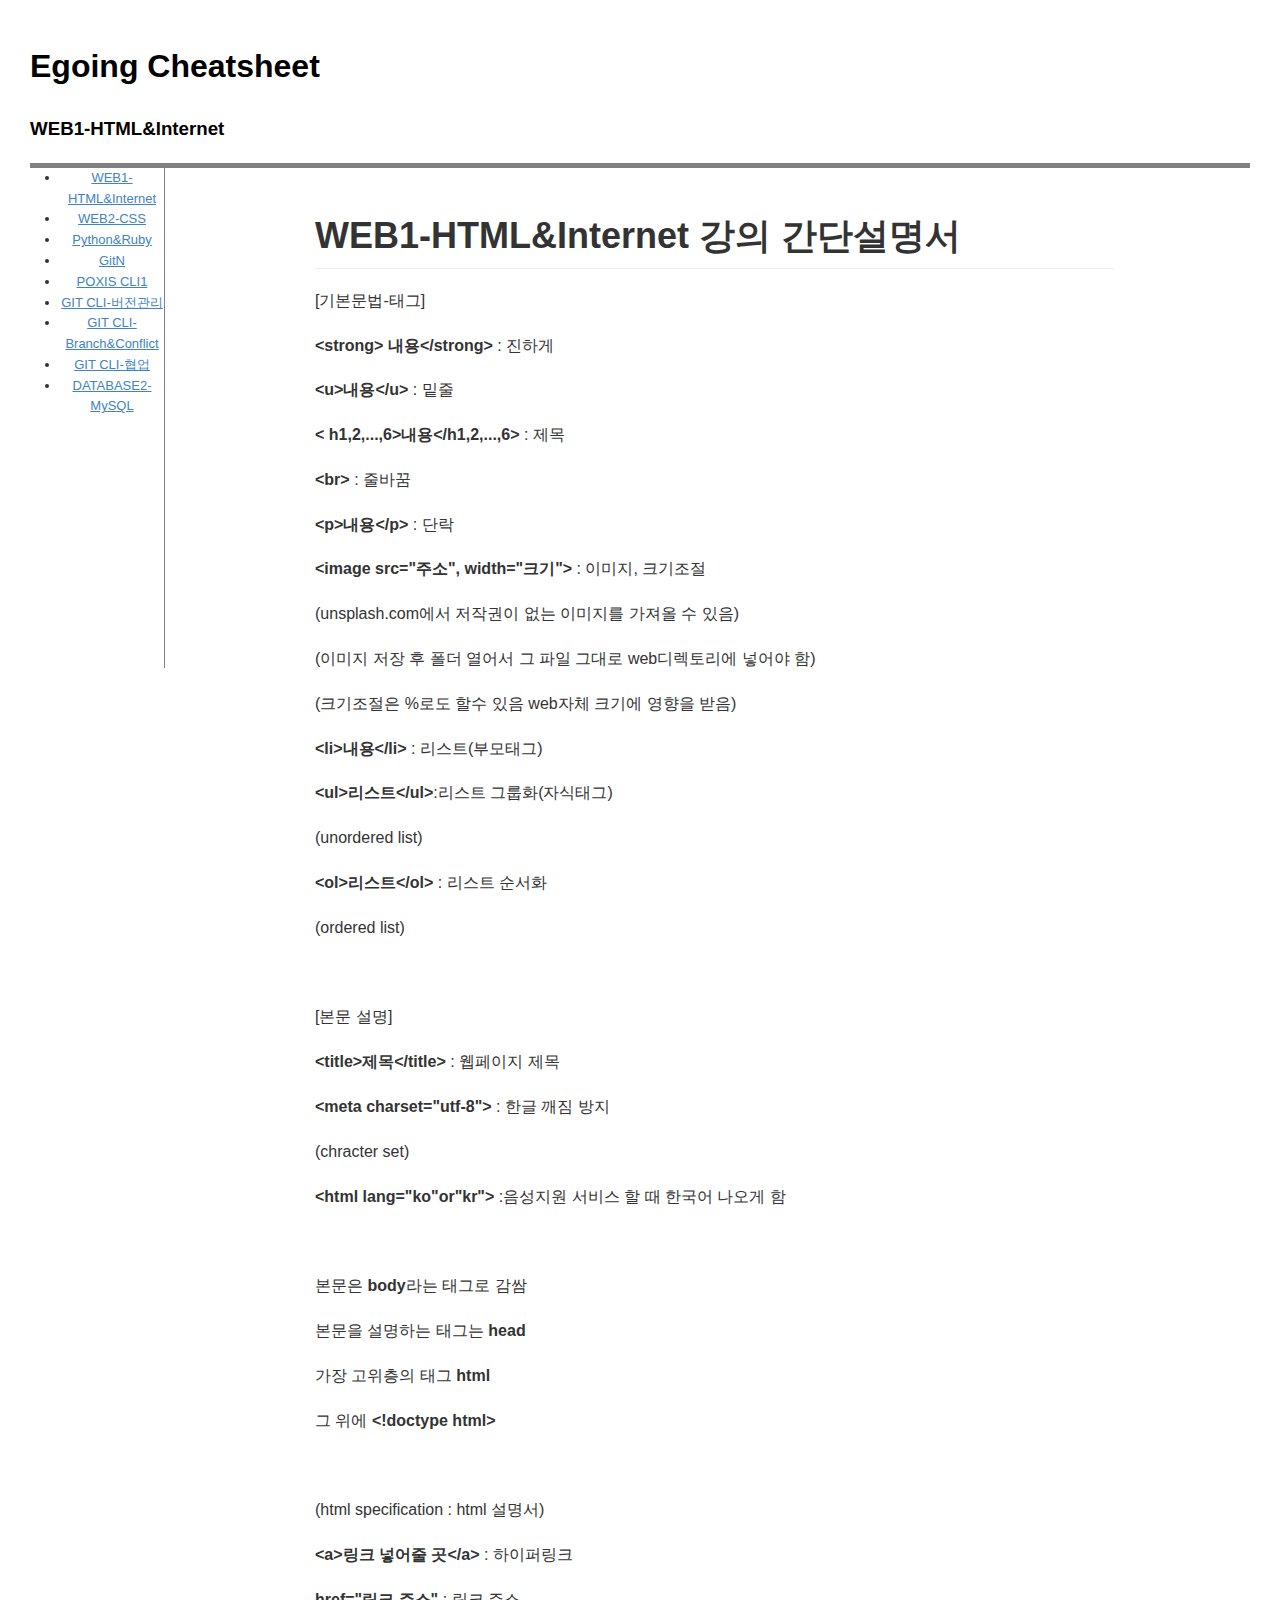
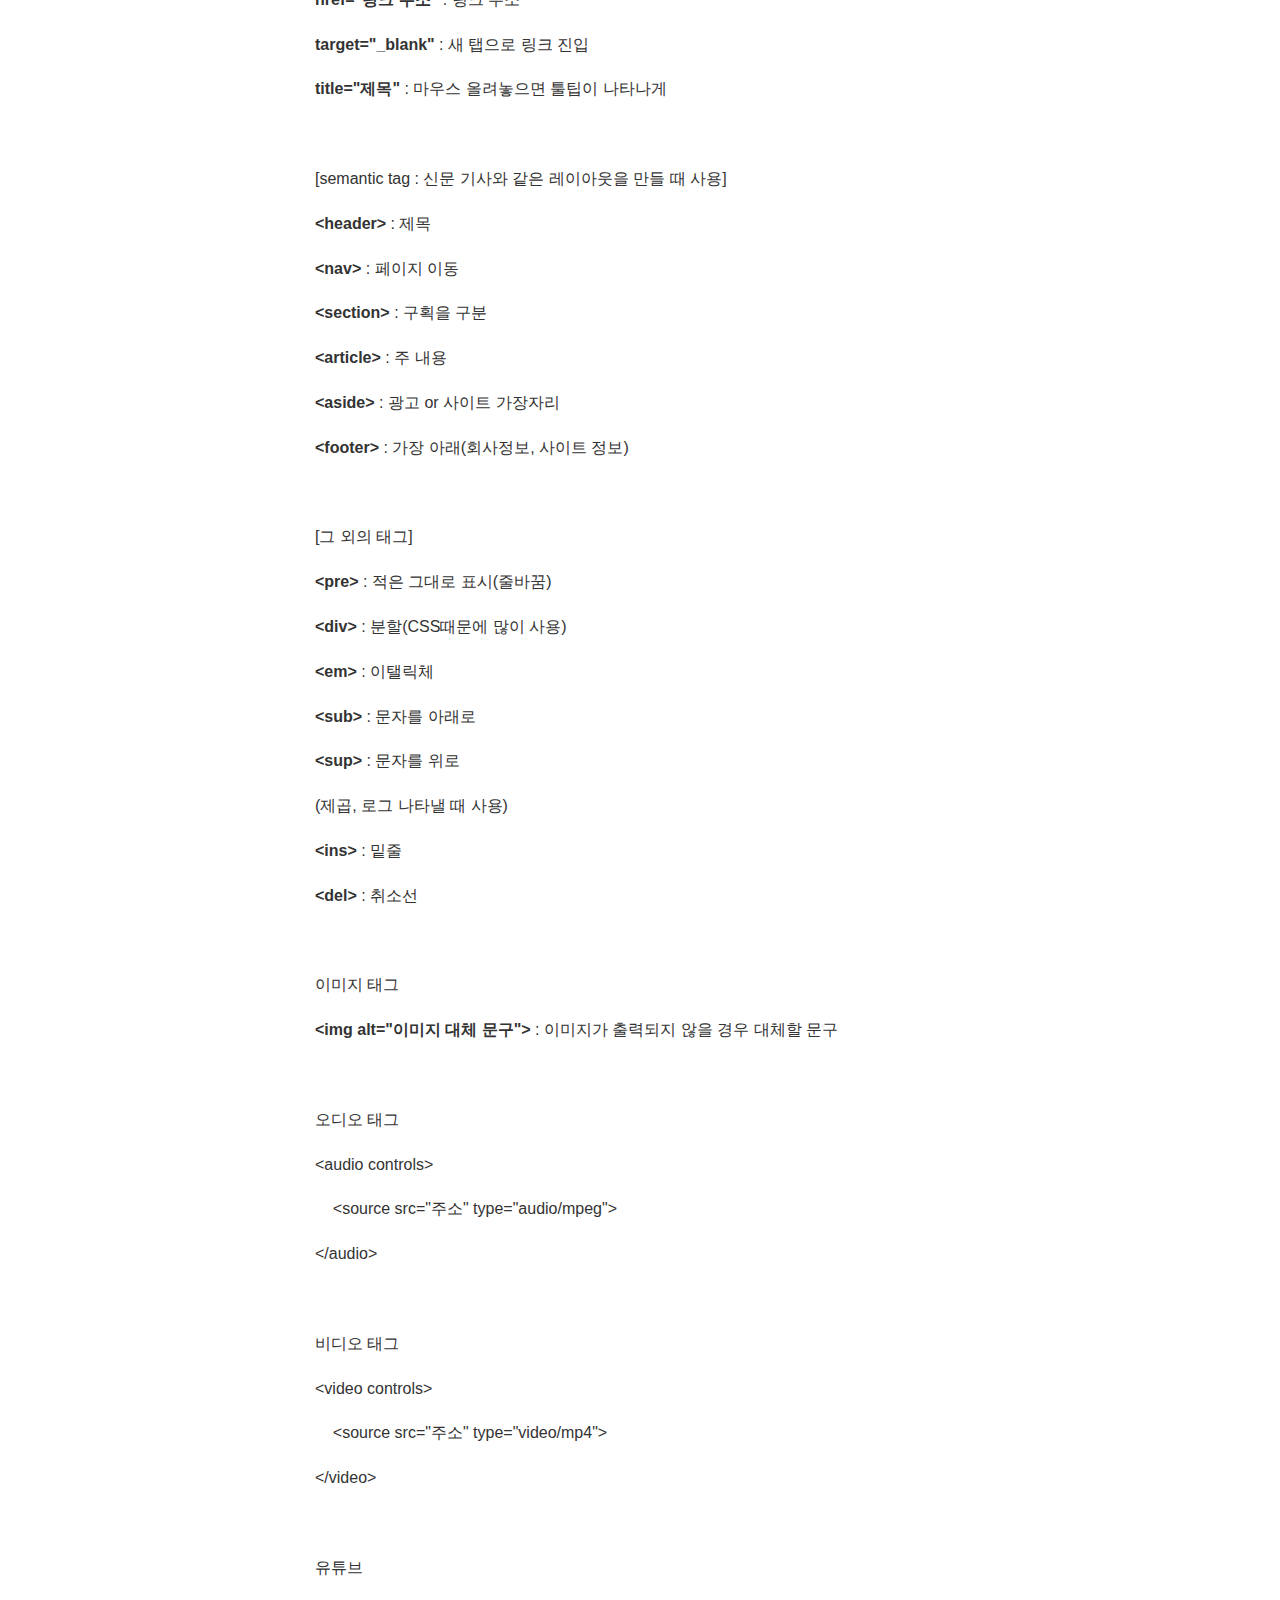
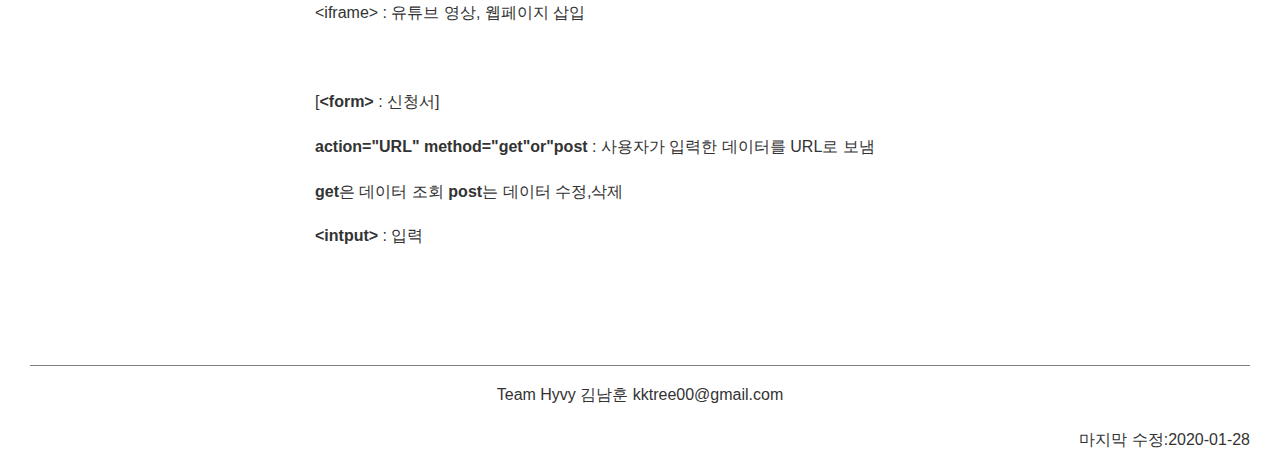
<file: WEB1-HTML&Internet.html>
<!DOCTYPE html>
<html lang="ko">
  <head>
    <meta charset="utf-8">
    <title>Egoing Cheatsheet</title>
    <link rel="stylesheet" type='text/css' href="markdown.css">
    <link rel="stylesheet" type='text/css' href="style.css">
  </head>
  <body class='typora-export os-windows'>
    <header class="exception">
      <h1 class="exception"><a href="index.html">Egoing Cheatsheet</a></h1>
      <h3 class="exception"><a href="#">WEB1-HTML&Internet</a></h3>
    </header>
    <div id="grid">
      <nav>
        <ul>
          <li><a href="WEB1-HTML&Internet.html">WEB1-HTML&Internet</a></li>
          <li><a href="WEB2-CSS.html">WEB2-CSS</a></li>
          <li><a href="Python&Ruby.html">Python&Ruby</a></li>
          <li><a href="GitN.html">GitN</a></li>
          <li><a href="POSIX_CLI1.html">POXIS CLI1</a></li>
          <li><a href="GIT_CLI_버전관리.html">GIT CLI-버전관리</a></li>
          <li><a href="GIT_CLI_Branch&Conflict.html">GIT CLI-Branch&Conflict</a></li>
          <li><a href="GIT_CLI_협업.html">GIT CLI-협업</a></li>
          <li><a href="DATABASE2-MySQL.html">DATABASE2-MySQL</a></li>
        </ul>
      </nav>
      <section>
        <div  id='write'  class = 'is-node'><h1>WEB1-HTML&amp;Internet 강의 간단설명서</h1><p><span>[기본문법-태그]</span></p><p><strong><span>&lt;</span><span>strong&gt; 내용</span><span>&lt;</span><span>/strong&gt;</span></strong><span> : 진하게</span></p><p><strong><span>&lt;</span><span>u&gt;내용</span><span>&lt;</span><span>/u&gt;</span></strong><span> : 밑줄</span></p><p><strong><span>&lt; h1,2,...,6&gt;내용&lt;/h1,2,...,6&gt;</span></strong><span> : 제목</span></p><p><strong><span>&lt;</span><span>br&gt;</span></strong><span> : 줄바꿈</span></p><p><strong><span>&lt;</span><span>p&gt;내용</span><span>&lt;</span><span>/p&gt;</span></strong><span> : 단락</span></p><p><strong><span>&lt;</span><span>image src=&quot;주소&quot;, width=&quot;크기&quot;&gt;</span></strong><span> : 이미지, 크기조절</span></p><p><span>(unsplash.com에서 저작권이 없는 이미지를 가져올 수 있음)</span></p><p><span>(이미지 저장 후 폴더 열어서 그 파일 그대로 web디렉토리에 넣어야 함)</span></p><p><span>(크기조절은 %로도 할수 있음 web자체 크기에 영향을 받음)</span></p><p><strong><span>&lt;</span><span>li&gt;내용</span><span>&lt;</span><span>/li&gt;</span></strong><span> : 리스트(부모태그)</span></p><p><strong><span>&lt;</span><span>ul&gt;리스트</span><span>&lt;</span><span>/ul&gt;</span></strong><span>:리스트 그룹화(자식태그)</span></p><p><span>(unordered list)</span></p><p><strong><span>&lt;</span><span>ol&gt;리스트</span><span>&lt;</span><span>/ol&gt;</span></strong><span> : 리스트 순서화</span></p><p><span>(ordered list)</span></p><p>&nbsp;</p><p><span>[본문 설명]</span></p><p><strong><span>&lt;</span><span>title&gt;제목</span><span>&lt;</span><span>/title&gt;</span></strong><span> : 웹페이지 제목</span></p><p><strong><span>&lt;</span><span>meta charset=&quot;utf-8&quot;&gt;</span></strong><span> : 한글 깨짐 방지</span></p><p><span>(chracter set)</span></p><p><strong><span>&lt;html lang=&quot;ko&quot;or&quot;kr&quot;&gt;</span></strong><span> :음성지원 서비스 할 때 한국어 나오게 함</span></p><p>&nbsp;</p><p><span>본문은 </span><strong><span>body</span></strong><span>라는 태그로 감쌈</span></p><p><span>본문을 설명하는 태그는 </span><strong><span>head</span></strong></p><p><span>가장 고위층의 태그 </span><strong><span>html</span></strong></p><p><span>그 위에 </span><strong><span>&lt;!doctype html&gt;</span></strong></p><p>&nbsp;</p><p><span>(html specification : html 설명서)</span></p><p><strong><span>&lt;</span><span>a&gt;링크 넣어줄 곳</span><span>&lt;</span><span>/a&gt;</span></strong><span> : 하이퍼링크</span></p><p><strong><span>href=&quot;링크 주소&quot;</span></strong><span> : 링크 주소</span></p><p><strong><span>target=&quot;_blank&quot;</span></strong><span> : 새 탭으로 링크 진입</span></p><p><strong><span>title=&quot;제목&quot;</span></strong><span> : 마우스 올려놓으면 툴팁이 나타나게</span></p><p>&nbsp;</p><p><span>[semantic tag : 신문 기사와 같은 레이아웃을 만들 때 사용]</span></p><p><strong><span>&lt;</span><span>header&gt;</span></strong><span> : 제목</span></p><p><strong><span>&lt;</span><span>nav&gt;</span></strong><span> : 페이지 이동</span></p><p><strong><span>&lt;</span><span>section&gt;</span></strong><span> : 구획을 구분</span></p><p><strong><span>&lt;</span><span>article&gt;</span></strong><span> : 주 내용</span></p><p><strong><span>&lt;</span><span>aside&gt;</span></strong><span> : 광고 or 사이트 가장자리</span></p><p><strong><span>&lt;</span><span>footer&gt;</span></strong><span> : 가장 아래(회사정보, 사이트 정보)</span></p><p>&nbsp;</p><p><span>[그 외의 태그]</span></p><p><strong><span>&lt;</span><span>pre&gt;</span></strong><span> : 적은 그대로 표시(줄바꿈)</span></p><p><strong><span>&lt;</span><span>div&gt;</span></strong><span> : 분할(CSS때문에 많이 사용)</span></p><p><strong><span>&lt;</span><span>em&gt;</span></strong><span> : 이탤릭체</span></p><p><strong><span>&lt;</span><span>sub&gt;</span></strong><span> : 문자를 아래로</span></p><p><strong><span>&lt;</span><span>sup&gt;</span></strong><span> : 문자를 위로</span></p><p><span>(제곱, 로그 나타낼 때 사용)</span></p><p><strong><span>&lt;</span><span>ins&gt;</span></strong><span> : 밑줄</span></p><p><strong><span>&lt;</span><span>del&gt;</span></strong><span> : 취소선</span></p><p>&nbsp;</p><p><span>이미지 태그</span></p><p><strong><span>&lt;</span><span>img alt=&quot;이미지 대체 문구&quot;&gt;</span></strong><span> : 이미지가 출력되지 않을 경우 대체할 문구</span></p><p>&nbsp;</p><p><span>오디오 태그</span></p><p><span>&lt;</span><span>audio controls&gt;</span></p><p><span>	</span><span>&lt;</span><span>source src=&quot;주소&quot; type=&quot;audio/mpeg&quot;&gt;</span></p><p><span>&lt;</span><span>/audio&gt;</span></p><p>&nbsp;</p><p><span>비디오 태그</span></p><p><span>&lt;</span><span>video controls&gt;</span></p><p><span>	</span><span>&lt;</span><span>source src=&quot;주소&quot; type=&quot;video/mp4&quot;&gt;</span></p><p><span>&lt;</span><span>/video&gt;</span></p><p>&nbsp;</p><p><span>유튜브</span></p><p><span>&lt;</span><span>iframe&gt; : 유튜브 영상, 웹페이지 삽입</span></p><p>&nbsp;</p><p><span>[</span><strong><span>&lt;</span><span>form&gt;</span></strong><span> : 신청서]</span></p><p><strong><span>action=&quot;URL&quot; method=&quot;get&quot;or&quot;post</span></strong><span> : 사용자가 입력한 데이터를 URL로 보냄</span></p><p><strong><span>get</span></strong><span>은 데이터 조회 </span><strong><span>post</span></strong><span>는 데이터 수정,삭제</span></p><p><strong><span>&lt;</span><span>intput&gt;</span></strong><span> : 입력</span></p></div>
      </section>
    </div>
    <footer>
        <p id="mail">Team Hyvy 김남훈 kktree00@gmail.com</p>
        <p id="fix_date">마지막 수정:2020-01-28</p>
		</footer>
  </body>
</html>
</file>
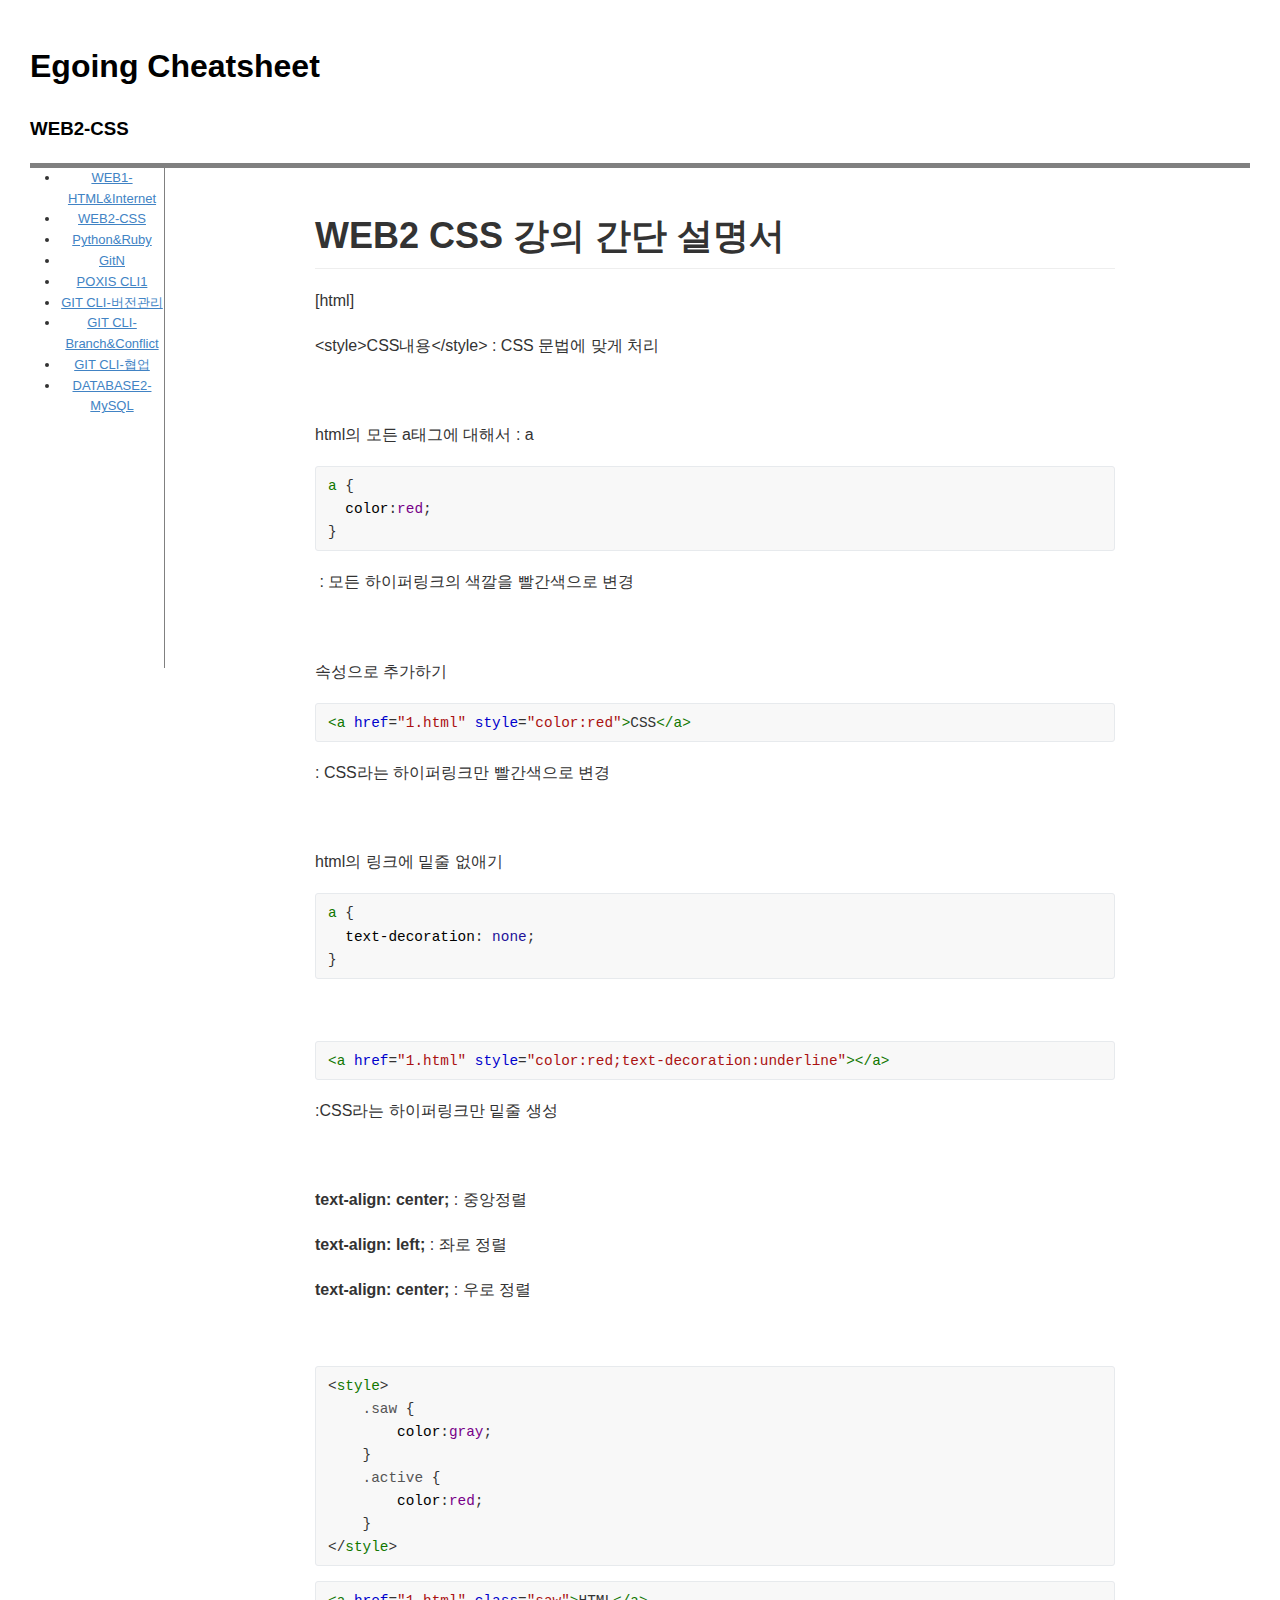
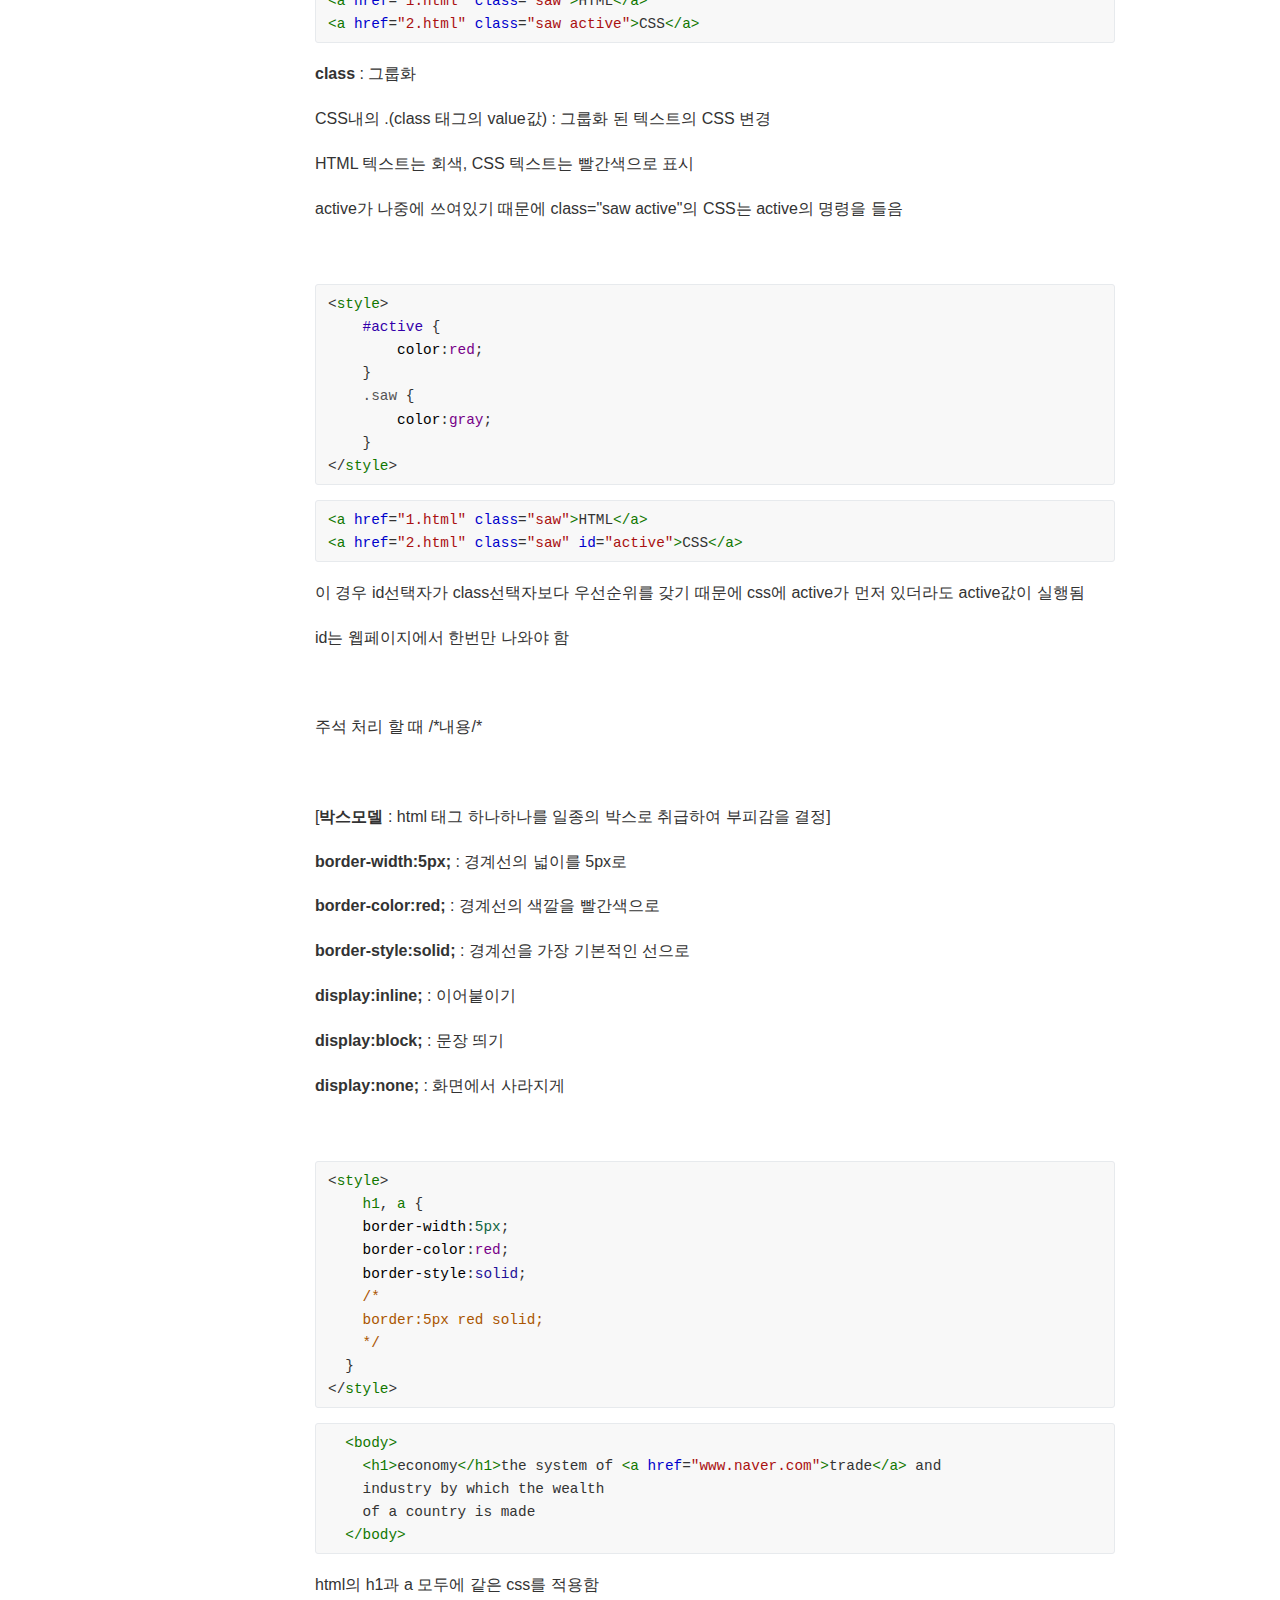
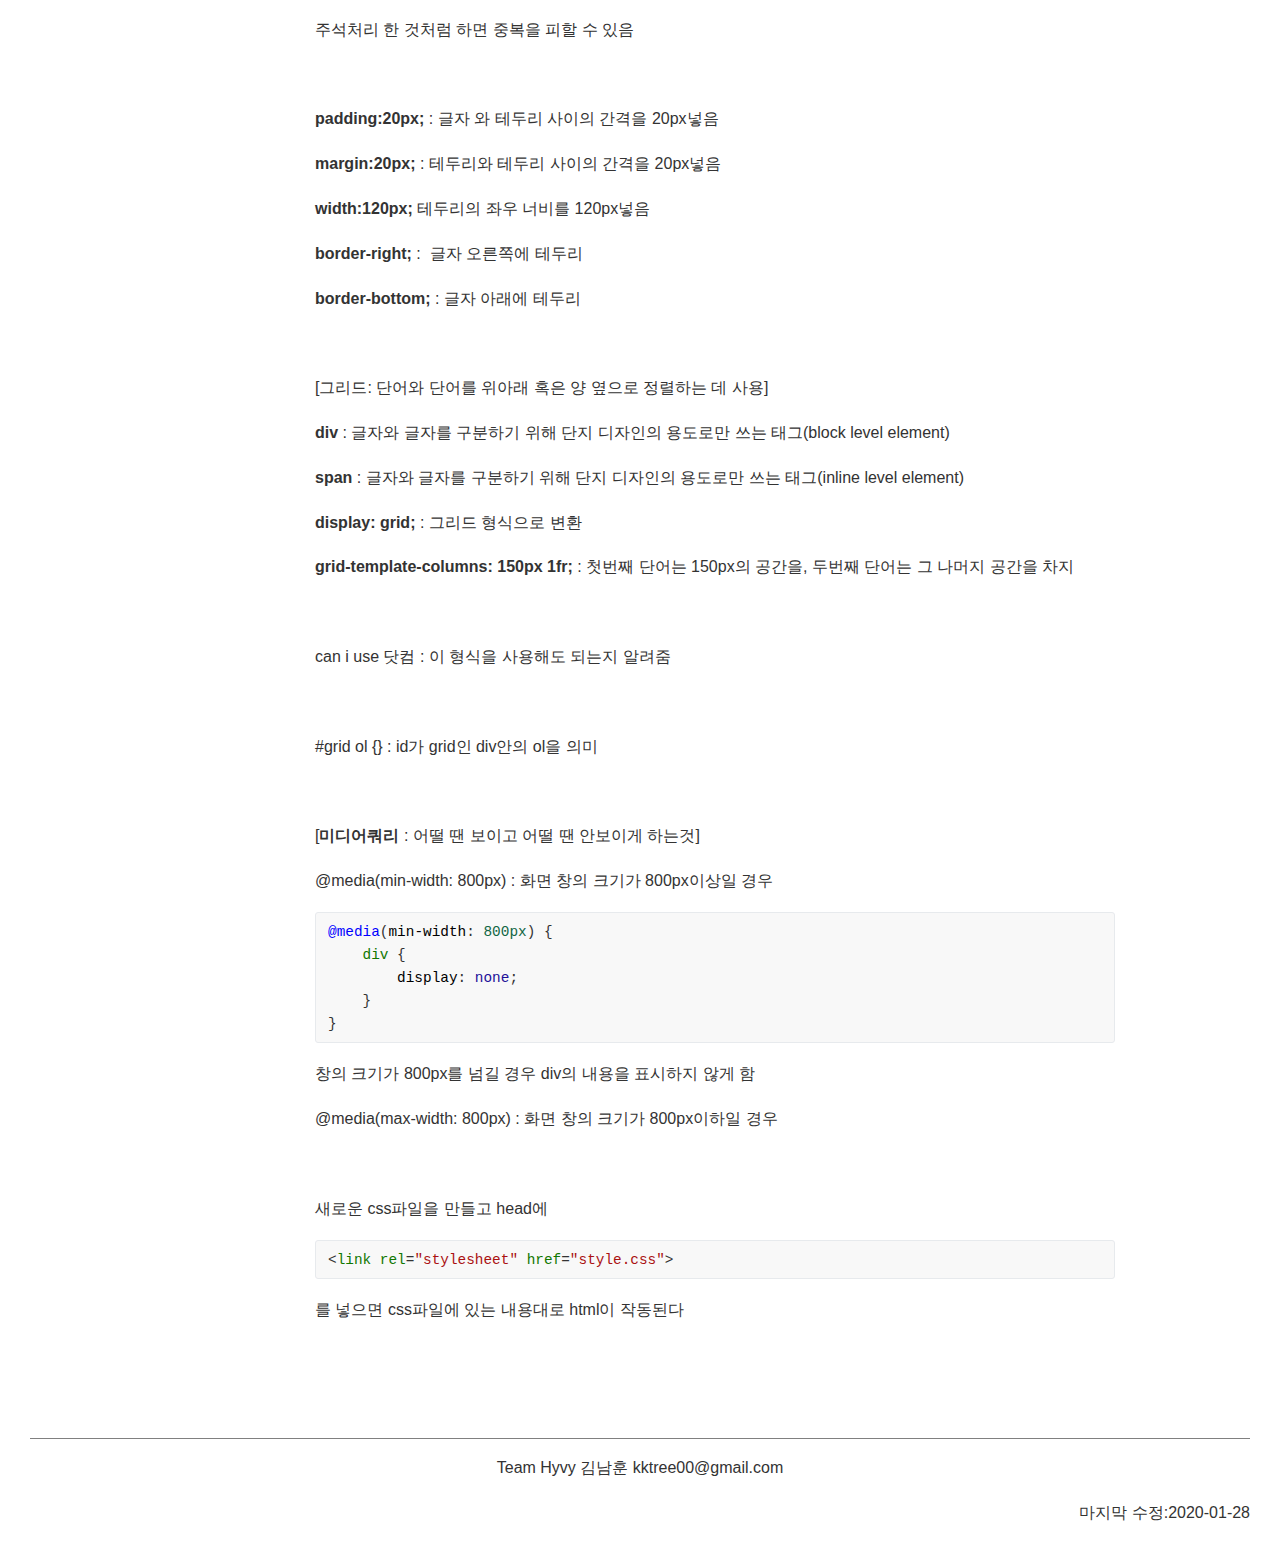
<file: WEB2-CSS.html>
<!DOCTYPE html>
<html lang="ko">
  <head>
    <meta charset="utf-8">
    <title>Egoing Cheatsheet</title>
    <link rel="stylesheet" type='text/css' href="markdown.css">
    <link rel="stylesheet" type='text/css' href="style.css">
  </head>
  <body class='typora-export os-windows'>
    <header class="exception">
      <h1 class="exception"><a href="index.html">Egoing Cheatsheet</a></h1>
      <h3 class="exception"><a href="#">WEB2-CSS</a></h3>
    </header>
    <div id="grid">
      <nav>
        <ul>
          <li><a href="WEB1-HTML&Internet.html">WEB1-HTML&Internet</a></li>
          <li><a href="WEB2-CSS.html">WEB2-CSS</a></li>
          <li><a href="Python&Ruby.html">Python&Ruby</a></li>
          <li><a href="GitN.html">GitN</a></li>
          <li><a href="POSIX_CLI1.html">POXIS CLI1</a></li>
          <li><a href="GIT_CLI_버전관리.html">GIT CLI-버전관리</a></li>
          <li><a href="GIT_CLI_Branch&Conflict.html">GIT CLI-Branch&Conflict</a></li>
          <li><a href="GIT_CLI_협업.html">GIT CLI-협업</a></li>
          <li><a href="DATABASE2-MySQL.html">DATABASE2-MySQL</a></li>
        </ul>
      </nav>
      <section>
        <div  id='write'  class = 'is-node'><h1>WEB2 CSS 강의 간단 설명서</h1><p><span>[html]</span></p><p><span>&lt;</span><span>style&gt;CSS내용</span><span>&lt;</span><span>/style&gt; : CSS 문법에 맞게 처리</span></p><p>&nbsp;</p><p><span>html의 모든 a태그에 대해서 : a</span></p><pre spellcheck="false" class="md-fences md-end-block ty-contain-cm modeLoaded" lang="css"><div class="CodeMirror cm-s-inner CodeMirror-wrap" lang="css"><div style="overflow: hidden; position: relative; width: 3px; height: 0px; top: 0px; left: 8px;"><textarea autocorrect="off" autocapitalize="off" spellcheck="false" tabindex="0" style="position: absolute; bottom: -1em; padding: 0px; width: 1000px; height: 1em; outline: none;"></textarea></div><div class="CodeMirror-scrollbar-filler" cm-not-content="true"></div><div class="CodeMirror-gutter-filler" cm-not-content="true"></div><div class="CodeMirror-scroll" tabindex="-1"><div class="CodeMirror-sizer" style="margin-left: 0px; margin-bottom: 0px; border-right-width: 0px; padding-right: 0px; padding-bottom: 0px;"><div style="position: relative; top: 0px;"><div class="CodeMirror-lines" role="presentation"><div role="presentation" style="position: relative; outline: none;"><div class="CodeMirror-measure"></div><div class="CodeMirror-measure"></div><div style="position: relative; z-index: 1;"></div><div class="CodeMirror-code" role="presentation"><div class="CodeMirror-activeline" style="position: relative;"><div class="CodeMirror-activeline-background CodeMirror-linebackground"></div><div class="CodeMirror-gutter-background CodeMirror-activeline-gutter" style="left: 0px; width: 0px;"></div><pre class=" CodeMirror-line " role="presentation"><span role="presentation" style="padding-right: 0.1px;"><span class="cm-tag">a</span> {</span></pre></div><pre class=" CodeMirror-line " role="presentation"><span role="presentation" style="padding-right: 0.1px;"> &nbsp;<span class="cm-property">color</span>:<span class="cm-keyword">red</span>;</span></pre><pre class=" CodeMirror-line " role="presentation"><span role="presentation" style="padding-right: 0.1px;">}</span></pre></div></div></div></div></div><div style="position: absolute; height: 0px; width: 1px; border-bottom: 0px solid transparent; top: 67px;"></div><div class="CodeMirror-gutters" style="display: none; height: 67px;"></div></div></div></pre><p><span> : 모든 하이퍼링크의 색깔을 빨간색으로 변경</span></p><p>&nbsp;</p><p><span>속성으로 추가하기</span></p><pre spellcheck="false" class="md-fences md-end-block ty-contain-cm modeLoaded" lang="html"><div class="CodeMirror cm-s-inner CodeMirror-wrap" lang="html"><div style="overflow: hidden; position: relative; width: 3px; height: 0px; top: 0px; left: 8px;"><textarea autocorrect="off" autocapitalize="off" spellcheck="false" tabindex="0" style="position: absolute; bottom: -1em; padding: 0px; width: 1000px; height: 1em; outline: none;"></textarea></div><div class="CodeMirror-scrollbar-filler" cm-not-content="true"></div><div class="CodeMirror-gutter-filler" cm-not-content="true"></div><div class="CodeMirror-scroll" tabindex="-1"><div class="CodeMirror-sizer" style="margin-left: 0px; margin-bottom: 0px; border-right-width: 0px; padding-right: 0px; padding-bottom: 0px;"><div style="position: relative; top: 0px;"><div class="CodeMirror-lines" role="presentation"><div role="presentation" style="position: relative; outline: none;"><div class="CodeMirror-measure"><pre><span>xxxxxxxxxx</span></pre></div><div class="CodeMirror-measure"></div><div style="position: relative; z-index: 1;"></div><div class="CodeMirror-code" role="presentation"><div class="CodeMirror-activeline" style="position: relative;"><div class="CodeMirror-activeline-background CodeMirror-linebackground"></div><div class="CodeMirror-gutter-background CodeMirror-activeline-gutter" style="left: 0px; width: 0px;"></div><pre class=" CodeMirror-line " role="presentation"><span role="presentation" style="padding-right: 0.1px;"><span class="cm-tag cm-bracket">&lt;</span><span class="cm-tag">a</span> <span class="cm-attribute">href</span>=<span class="cm-string">"1.html"</span> <span class="cm-attribute">style</span>=<span class="cm-string">"color:red"</span><span class="cm-tag cm-bracket">&gt;</span>CSS<span class="cm-tag cm-bracket">&lt;/</span><span class="cm-tag">a</span><span class="cm-tag cm-bracket">&gt;</span></span></pre></div></div></div></div></div></div><div style="position: absolute; height: 0px; width: 1px; border-bottom: 0px solid transparent; top: 22px;"></div><div class="CodeMirror-gutters" style="display: none; height: 22px;"></div></div></div></pre><p><span>: CSS라는 하이퍼링크만 빨간색으로 변경</span></p><p>&nbsp;</p><p><span>html의 링크에 밑줄 없애기</span></p><pre spellcheck="false" class="md-fences md-end-block ty-contain-cm modeLoaded" lang="css"><div class="CodeMirror cm-s-inner CodeMirror-wrap" lang="css"><div style="overflow: hidden; position: relative; width: 3px; height: 0px; top: 0px; left: 8px;"><textarea autocorrect="off" autocapitalize="off" spellcheck="false" tabindex="0" style="position: absolute; bottom: -1em; padding: 0px; width: 1000px; height: 1em; outline: none;"></textarea></div><div class="CodeMirror-scrollbar-filler" cm-not-content="true"></div><div class="CodeMirror-gutter-filler" cm-not-content="true"></div><div class="CodeMirror-scroll" tabindex="-1"><div class="CodeMirror-sizer" style="margin-left: 0px; margin-bottom: 0px; border-right-width: 0px; padding-right: 0px; padding-bottom: 0px;"><div style="position: relative; top: 0px;"><div class="CodeMirror-lines" role="presentation"><div role="presentation" style="position: relative; outline: none;"><div class="CodeMirror-measure"><pre><span>xxxxxxxxxx</span></pre></div><div class="CodeMirror-measure"></div><div style="position: relative; z-index: 1;"></div><div class="CodeMirror-code" role="presentation"><div class="CodeMirror-activeline" style="position: relative;"><div class="CodeMirror-activeline-background CodeMirror-linebackground"></div><div class="CodeMirror-gutter-background CodeMirror-activeline-gutter" style="left: 0px; width: 0px;"></div><pre class=" CodeMirror-line " role="presentation"><span role="presentation" style="padding-right: 0.1px;"><span class="cm-tag">a</span> {</span></pre></div><pre class=" CodeMirror-line " role="presentation"><span role="presentation" style="padding-right: 0.1px;"> &nbsp;<span class="cm-property">text-decoration</span>: <span class="cm-atom">none</span>;</span></pre><pre class=" CodeMirror-line " role="presentation"><span role="presentation" style="padding-right: 0.1px;">}</span></pre></div></div></div></div></div><div style="position: absolute; height: 0px; width: 1px; border-bottom: 0px solid transparent; top: 67px;"></div><div class="CodeMirror-gutters" style="display: none; height: 67px;"></div></div></div></pre><p>&nbsp;</p><pre spellcheck="false" class="md-fences md-end-block ty-contain-cm modeLoaded" lang="html"><div class="CodeMirror cm-s-inner CodeMirror-wrap" lang="html"><div style="overflow: hidden; position: relative; width: 3px; height: 0px; top: 0px; left: 8px;"><textarea autocorrect="off" autocapitalize="off" spellcheck="false" tabindex="0" style="position: absolute; bottom: -1em; padding: 0px; width: 1000px; height: 1em; outline: none;"></textarea></div><div class="CodeMirror-scrollbar-filler" cm-not-content="true"></div><div class="CodeMirror-gutter-filler" cm-not-content="true"></div><div class="CodeMirror-scroll" tabindex="-1"><div class="CodeMirror-sizer" style="margin-left: 0px; margin-bottom: 0px; border-right-width: 0px; padding-right: 0px; padding-bottom: 0px;"><div style="position: relative; top: 0px;"><div class="CodeMirror-lines" role="presentation"><div role="presentation" style="position: relative; outline: none;"><div class="CodeMirror-measure"><pre><span>xxxxxxxxxx</span></pre></div><div class="CodeMirror-measure"></div><div style="position: relative; z-index: 1;"></div><div class="CodeMirror-code" role="presentation"><div class="CodeMirror-activeline" style="position: relative;"><div class="CodeMirror-activeline-background CodeMirror-linebackground"></div><div class="CodeMirror-gutter-background CodeMirror-activeline-gutter" style="left: 0px; width: 0px;"></div><pre class=" CodeMirror-line " role="presentation"><span role="presentation" style="padding-right: 0.1px;"><span class="cm-tag cm-bracket">&lt;</span><span class="cm-tag">a</span> <span class="cm-attribute">href</span>=<span class="cm-string">"1.html"</span> <span class="cm-attribute">style</span>=<span class="cm-string">"color:red;text-decoration:underline"</span><span class="cm-tag cm-bracket">&gt;&lt;/</span><span class="cm-tag">a</span><span class="cm-tag cm-bracket">&gt;</span></span></pre></div></div></div></div></div></div><div style="position: absolute; height: 0px; width: 1px; border-bottom: 0px solid transparent; top: 45px;"></div><div class="CodeMirror-gutters" style="display: none; height: 45px;"></div></div></div></pre><p><span>:CSS라는 하이퍼링크만 밑줄 생성</span></p><p>&nbsp;</p><p><strong><span>text-align: center;</span></strong><span> : 중앙정렬</span></p><p><strong><span>text-align: left;</span></strong><span> : 좌로 정렬</span></p><p><strong><span>text-align: center;</span></strong><span> : 우로 정렬</span></p><p>&nbsp;</p><pre spellcheck="false" class="md-fences md-end-block ty-contain-cm modeLoaded" lang="css"><div class="CodeMirror cm-s-inner CodeMirror-wrap" lang="css"><div style="overflow: hidden; position: relative; width: 3px; height: 0px; top: 0px; left: 8px;"><textarea autocorrect="off" autocapitalize="off" spellcheck="false" tabindex="0" style="position: absolute; bottom: -1em; padding: 0px; width: 1000px; height: 1em; outline: none;"></textarea></div><div class="CodeMirror-scrollbar-filler" cm-not-content="true"></div><div class="CodeMirror-gutter-filler" cm-not-content="true"></div><div class="CodeMirror-scroll" tabindex="-1"><div class="CodeMirror-sizer" style="margin-left: 0px; margin-bottom: 0px; border-right-width: 0px; padding-right: 0px; padding-bottom: 0px;"><div style="position: relative; top: 0px;"><div class="CodeMirror-lines" role="presentation"><div role="presentation" style="position: relative; outline: none;"><div class="CodeMirror-measure"><pre><span>xxxxxxxxxx</span></pre></div><div class="CodeMirror-measure"></div><div style="position: relative; z-index: 1;"></div><div class="CodeMirror-code" role="presentation" style=""><div class="CodeMirror-activeline" style="position: relative;"><div class="CodeMirror-activeline-background CodeMirror-linebackground"></div><div class="CodeMirror-gutter-background CodeMirror-activeline-gutter" style="left: 0px; width: 0px;"></div><pre class=" CodeMirror-line " role="presentation"><span role="presentation" style="padding-right: 0.1px;">&lt;<span class="cm-tag">style</span>&gt;</span></pre></div><pre class=" CodeMirror-line " role="presentation"><span role="presentation" style="padding-right: 0.1px;"> &nbsp; &nbsp;<span class="cm-qualifier">.saw</span> {</span></pre><pre class=" CodeMirror-line " role="presentation"><span role="presentation" style="padding-right: 0.1px;"> &nbsp; &nbsp; &nbsp; &nbsp;<span class="cm-property">color</span>:<span class="cm-keyword">gray</span>;</span></pre><pre class=" CodeMirror-line " role="presentation"><span role="presentation" style="padding-right: 0.1px;"> &nbsp;  }</span></pre><pre class=" CodeMirror-line " role="presentation"><span role="presentation" style="padding-right: 0.1px;"> &nbsp; &nbsp;<span class="cm-qualifier">.active</span> {</span></pre><pre class=" CodeMirror-line " role="presentation"><span role="presentation" style="padding-right: 0.1px;"> &nbsp; &nbsp; &nbsp; &nbsp;<span class="cm-property">color</span>:<span class="cm-keyword">red</span>;</span></pre><pre class=" CodeMirror-line " role="presentation"><span role="presentation" style="padding-right: 0.1px;"> &nbsp;  }</span></pre><pre class=" CodeMirror-line " role="presentation"><span role="presentation" style="padding-right: 0.1px;">&lt;/<span class="cm-tag">style</span>&gt;</span></pre></div></div></div></div></div><div style="position: absolute; height: 0px; width: 1px; border-bottom: 0px solid transparent; top: 179px;"></div><div class="CodeMirror-gutters" style="display: none; height: 179px;"></div></div></div></pre><pre spellcheck="false" class="md-fences md-end-block ty-contain-cm modeLoaded" lang="html"><div class="CodeMirror cm-s-inner CodeMirror-wrap" lang="html"><div style="overflow: hidden; position: relative; width: 3px; height: 0px; top: 0px; left: 8px;"><textarea autocorrect="off" autocapitalize="off" spellcheck="false" tabindex="0" style="position: absolute; bottom: -1em; padding: 0px; width: 1000px; height: 1em; outline: none;"></textarea></div><div class="CodeMirror-scrollbar-filler" cm-not-content="true"></div><div class="CodeMirror-gutter-filler" cm-not-content="true"></div><div class="CodeMirror-scroll" tabindex="-1"><div class="CodeMirror-sizer" style="margin-left: 0px; margin-bottom: 0px; border-right-width: 0px; padding-right: 0px; padding-bottom: 0px;"><div style="position: relative; top: 0px;"><div class="CodeMirror-lines" role="presentation"><div role="presentation" style="position: relative; outline: none;"><div class="CodeMirror-measure"><pre><span>xxxxxxxxxx</span></pre></div><div class="CodeMirror-measure"></div><div style="position: relative; z-index: 1;"></div><div class="CodeMirror-code" role="presentation"><div class="CodeMirror-activeline" style="position: relative;"><div class="CodeMirror-activeline-background CodeMirror-linebackground"></div><div class="CodeMirror-gutter-background CodeMirror-activeline-gutter" style="left: 0px; width: 0px;"></div><pre class=" CodeMirror-line " role="presentation"><span role="presentation" style="padding-right: 0.1px;"><span class="cm-tag cm-bracket">&lt;</span><span class="cm-tag">a</span> <span class="cm-attribute">href</span>=<span class="cm-string">"1.html"</span> <span class="cm-attribute">class</span>=<span class="cm-string">"saw"</span><span class="cm-tag cm-bracket">&gt;</span>HTML<span class="cm-tag cm-bracket">&lt;/</span><span class="cm-tag">a</span><span class="cm-tag cm-bracket">&gt;</span></span></pre></div><pre class=" CodeMirror-line " role="presentation"><span role="presentation" style="padding-right: 0.1px;"><span class="cm-tag cm-bracket">&lt;</span><span class="cm-tag">a</span> <span class="cm-attribute">href</span>=<span class="cm-string">"2.html"</span> <span class="cm-attribute">class</span>=<span class="cm-string">"saw active"</span><span class="cm-tag cm-bracket">&gt;</span>CSS<span class="cm-tag cm-bracket">&lt;/</span><span class="cm-tag">a</span><span class="cm-tag cm-bracket">&gt;</span></span></pre></div></div></div></div></div><div style="position: absolute; height: 0px; width: 1px; border-bottom: 0px solid transparent; top: 45px;"></div><div class="CodeMirror-gutters" style="display: none; height: 45px;"></div></div></div></pre><p><strong><span>class</span></strong><span> : 그룹화</span></p><p><span>CSS내의 .(class 태그의 value값) : 그룹화 된 텍스트의 CSS 변경</span></p><p><span>HTML 텍스트는 회색, CSS 텍스트는 빨간색으로 표시</span></p><p><span>active가 나중에 쓰여있기 때문에 class=&quot;saw active&quot;의 CSS는 active의 명령을 들음</span></p><p>&nbsp;</p><pre spellcheck="false" class="md-fences md-end-block ty-contain-cm modeLoaded" lang="css"><div class="CodeMirror cm-s-inner CodeMirror-wrap" lang="css"><div style="overflow: hidden; position: relative; width: 3px; height: 0px; top: 0px; left: 8px;"><textarea autocorrect="off" autocapitalize="off" spellcheck="false" tabindex="0" style="position: absolute; bottom: -1em; padding: 0px; width: 1000px; height: 1em; outline: none;"></textarea></div><div class="CodeMirror-scrollbar-filler" cm-not-content="true"></div><div class="CodeMirror-gutter-filler" cm-not-content="true"></div><div class="CodeMirror-scroll" tabindex="-1"><div class="CodeMirror-sizer" style="margin-left: 0px; margin-bottom: 0px; border-right-width: 0px; padding-right: 0px; padding-bottom: 0px;"><div style="position: relative; top: 0px;"><div class="CodeMirror-lines" role="presentation"><div role="presentation" style="position: relative; outline: none;"><div class="CodeMirror-measure"><pre><span>xxxxxxxxxx</span></pre></div><div class="CodeMirror-measure"></div><div style="position: relative; z-index: 1;"></div><div class="CodeMirror-code" role="presentation" style=""><div class="CodeMirror-activeline" style="position: relative;"><div class="CodeMirror-activeline-background CodeMirror-linebackground"></div><div class="CodeMirror-gutter-background CodeMirror-activeline-gutter" style="left: 0px; width: 0px;"></div><pre class=" CodeMirror-line " role="presentation"><span role="presentation" style="padding-right: 0.1px;">&lt;<span class="cm-tag">style</span>&gt;</span></pre></div><pre class=" CodeMirror-line " role="presentation"><span role="presentation" style="padding-right: 0.1px;"> &nbsp; &nbsp;<span class="cm-builtin">#active</span> {</span></pre><pre class=" CodeMirror-line " role="presentation"><span role="presentation" style="padding-right: 0.1px;"> &nbsp; &nbsp; &nbsp; &nbsp;<span class="cm-property">color</span>:<span class="cm-keyword">red</span>;</span></pre><pre class=" CodeMirror-line " role="presentation"><span role="presentation" style="padding-right: 0.1px;"> &nbsp;  }</span></pre><pre class=" CodeMirror-line " role="presentation"><span role="presentation" style="padding-right: 0.1px;"> &nbsp; &nbsp;<span class="cm-qualifier">.saw</span> {</span></pre><pre class=" CodeMirror-line " role="presentation"><span role="presentation" style="padding-right: 0.1px;"> &nbsp; &nbsp; &nbsp; &nbsp;<span class="cm-property">color</span>:<span class="cm-keyword">gray</span>;</span></pre><pre class=" CodeMirror-line " role="presentation"><span role="presentation" style="padding-right: 0.1px;"> &nbsp;  }</span></pre><pre class=" CodeMirror-line " role="presentation"><span role="presentation" style="padding-right: 0.1px;">&lt;/<span class="cm-tag">style</span>&gt;</span></pre></div></div></div></div></div><div style="position: absolute; height: 0px; width: 1px; border-bottom: 0px solid transparent; top: 179px;"></div><div class="CodeMirror-gutters" style="display: none; height: 179px;"></div></div></div></pre><pre spellcheck="false" class="md-fences md-end-block ty-contain-cm modeLoaded" lang="html"><div class="CodeMirror cm-s-inner CodeMirror-wrap" lang="html"><div style="overflow: hidden; position: relative; width: 3px; height: 0px; top: 0px; left: 8px;"><textarea autocorrect="off" autocapitalize="off" spellcheck="false" tabindex="0" style="position: absolute; bottom: -1em; padding: 0px; width: 1000px; height: 1em; outline: none;"></textarea></div><div class="CodeMirror-scrollbar-filler" cm-not-content="true"></div><div class="CodeMirror-gutter-filler" cm-not-content="true"></div><div class="CodeMirror-scroll" tabindex="-1"><div class="CodeMirror-sizer" style="margin-left: 0px; margin-bottom: 0px; border-right-width: 0px; padding-right: 0px; padding-bottom: 0px;"><div style="position: relative; top: 0px;"><div class="CodeMirror-lines" role="presentation"><div role="presentation" style="position: relative; outline: none;"><div class="CodeMirror-measure"><pre><span>xxxxxxxxxx</span></pre></div><div class="CodeMirror-measure"></div><div style="position: relative; z-index: 1;"></div><div class="CodeMirror-code" role="presentation"><div class="CodeMirror-activeline" style="position: relative;"><div class="CodeMirror-activeline-background CodeMirror-linebackground"></div><div class="CodeMirror-gutter-background CodeMirror-activeline-gutter" style="left: 0px; width: 0px;"></div><pre class=" CodeMirror-line " role="presentation"><span role="presentation" style="padding-right: 0.1px;"><span class="cm-tag cm-bracket">&lt;</span><span class="cm-tag">a</span> <span class="cm-attribute">href</span>=<span class="cm-string">"1.html"</span> <span class="cm-attribute">class</span>=<span class="cm-string">"saw"</span><span class="cm-tag cm-bracket">&gt;</span>HTML<span class="cm-tag cm-bracket">&lt;/</span><span class="cm-tag">a</span><span class="cm-tag cm-bracket">&gt;</span></span></pre></div><pre class=" CodeMirror-line " role="presentation"><span role="presentation" style="padding-right: 0.1px;"><span class="cm-tag cm-bracket">&lt;</span><span class="cm-tag">a</span> <span class="cm-attribute">href</span>=<span class="cm-string">"2.html"</span> <span class="cm-attribute">class</span>=<span class="cm-string">"saw"</span> <span class="cm-attribute">id</span>=<span class="cm-string">"active"</span><span class="cm-tag cm-bracket">&gt;</span>CSS<span class="cm-tag cm-bracket">&lt;/</span><span class="cm-tag">a</span><span class="cm-tag cm-bracket">&gt;</span></span></pre></div></div></div></div></div><div style="position: absolute; height: 0px; width: 1px; border-bottom: 0px solid transparent; top: 45px;"></div><div class="CodeMirror-gutters" style="display: none; height: 45px;"></div></div></div></pre><p><span>이 경우 id선택자가 class선택자보다 우선순위를 갖기 때문에 css에 active가 먼저 있더라도 active값이 실행됨</span></p><p><span>id는 웹페이지에서 한번만 나와야 함</span></p><p>&nbsp;</p><p><span>주석 처리 할 때 /</span><span>*</span><span>내용/</span><span>*</span></p><p>&nbsp;</p><p><span>[</span><strong><span>박스모델</span></strong><span> : html 태그 하나하나를 일종의 박스로 취급하여 부피감을 결정]</span></p><p><strong><span>border-width:5px;</span></strong><span> : 경계선의 넓이를 5px로</span></p><p><strong><span>border-color:red;</span></strong><span> : 경계선의 색깔을 빨간색으로</span></p><p><strong><span>border-style:solid;</span></strong><span> : 경계선을 가장 기본적인 선으로</span></p><p><strong><span>display:inline;</span></strong><span> : 이어붙이기</span></p><p><strong><span>display:block;</span></strong><span> : 문장 띄기</span></p><p><strong><span>display:none;</span></strong><span> : 화면에서 사라지게</span></p><p>&nbsp;</p><pre spellcheck="false" class="md-fences md-end-block ty-contain-cm modeLoaded" lang="css"><div class="CodeMirror cm-s-inner CodeMirror-wrap" lang="css"><div style="overflow: hidden; position: relative; width: 3px; height: 0px; top: 0px; left: 8px;"><textarea autocorrect="off" autocapitalize="off" spellcheck="false" tabindex="0" style="position: absolute; bottom: -1em; padding: 0px; width: 1000px; height: 1em; outline: none;"></textarea></div><div class="CodeMirror-scrollbar-filler" cm-not-content="true"></div><div class="CodeMirror-gutter-filler" cm-not-content="true"></div><div class="CodeMirror-scroll" tabindex="-1"><div class="CodeMirror-sizer" style="margin-left: 0px; margin-bottom: 0px; border-right-width: 0px; padding-right: 0px; padding-bottom: 0px;"><div style="position: relative; top: 0px;"><div class="CodeMirror-lines" role="presentation"><div role="presentation" style="position: relative; outline: none;"><div class="CodeMirror-measure"><pre><span>xxxxxxxxxx</span></pre></div><div class="CodeMirror-measure"></div><div style="position: relative; z-index: 1;"></div><div class="CodeMirror-code" role="presentation" style=""><div class="CodeMirror-activeline" style="position: relative;"><div class="CodeMirror-activeline-background CodeMirror-linebackground"></div><div class="CodeMirror-gutter-background CodeMirror-activeline-gutter" style="left: 0px; width: 0px;"></div><pre class=" CodeMirror-line " role="presentation"><span role="presentation" style="padding-right: 0.1px;">&lt;<span class="cm-tag">style</span>&gt;</span></pre></div><pre class=" CodeMirror-line " role="presentation"><span role="presentation" style="padding-right: 0.1px;"><span class="cm-tab" role="presentation" cm-text="	">    </span><span class="cm-tag">h1</span>, <span class="cm-tag">a</span> {</span></pre><pre class=" CodeMirror-line " role="presentation"><span role="presentation" style="padding-right: 0.1px;"> &nbsp; &nbsp;<span class="cm-property">border-width</span>:<span class="cm-number">5px</span>;</span></pre><pre class=" CodeMirror-line " role="presentation"><span role="presentation" style="padding-right: 0.1px;"> &nbsp; &nbsp;<span class="cm-property">border-color</span>:<span class="cm-keyword">red</span>;</span></pre><pre class=" CodeMirror-line " role="presentation"><span role="presentation" style="padding-right: 0.1px;"> &nbsp; &nbsp;<span class="cm-property">border-style</span>:<span class="cm-atom">solid</span>;</span></pre><pre class=" CodeMirror-line " role="presentation"><span role="presentation" style="padding-right: 0.1px;"> &nbsp; &nbsp;<span class="cm-comment">/*</span></span></pre><pre class=" CodeMirror-line " role="presentation"><span role="presentation" style="padding-right: 0.1px;"><span class="cm-comment"> &nbsp;  border:5px red solid;</span></span></pre><pre class=" CodeMirror-line " role="presentation"><span role="presentation" style="padding-right: 0.1px;"><span class="cm-comment"> &nbsp;  */</span></span></pre><pre class=" CodeMirror-line " role="presentation"><span role="presentation" style="padding-right: 0.1px;">  }</span></pre><pre class=" CodeMirror-line " role="presentation"><span role="presentation" style="padding-right: 0.1px;">&lt;/<span class="cm-tag">style</span>&gt;</span></pre></div></div></div></div></div><div style="position: absolute; height: 0px; width: 1px; border-bottom: 0px solid transparent; top: 224px;"></div><div class="CodeMirror-gutters" style="display: none; height: 224px;"></div></div></div></pre><pre spellcheck="false" class="md-fences md-end-block ty-contain-cm modeLoaded" lang="html"><div class="CodeMirror cm-s-inner CodeMirror-wrap" lang="html"><div style="overflow: hidden; position: relative; width: 3px; height: 0px; top: 0px; left: 8px;"><textarea autocorrect="off" autocapitalize="off" spellcheck="false" tabindex="0" style="position: absolute; bottom: -1em; padding: 0px; width: 1000px; height: 1em; outline: none;"></textarea></div><div class="CodeMirror-scrollbar-filler" cm-not-content="true"></div><div class="CodeMirror-gutter-filler" cm-not-content="true"></div><div class="CodeMirror-scroll" tabindex="-1"><div class="CodeMirror-sizer" style="margin-left: 0px; margin-bottom: 0px; border-right-width: 0px; padding-right: 0px; padding-bottom: 0px;"><div style="position: relative; top: 0px;"><div class="CodeMirror-lines" role="presentation"><div role="presentation" style="position: relative; outline: none;"><div class="CodeMirror-measure"><pre><span>xxxxxxxxxx</span></pre></div><div class="CodeMirror-measure"></div><div style="position: relative; z-index: 1;"></div><div class="CodeMirror-code" role="presentation" style=""><div class="CodeMirror-activeline" style="position: relative;"><div class="CodeMirror-activeline-background CodeMirror-linebackground"></div><div class="CodeMirror-gutter-background CodeMirror-activeline-gutter" style="left: 0px; width: 0px;"></div><pre class=" CodeMirror-line " role="presentation"><span role="presentation" style="padding-right: 0.1px;"> &nbsp;<span class="cm-tag cm-bracket">&lt;</span><span class="cm-tag">body</span><span class="cm-tag cm-bracket">&gt;</span></span></pre></div><pre class=" CodeMirror-line " role="presentation"><span role="presentation" style="padding-right: 0.1px;"> &nbsp; &nbsp;<span class="cm-tag cm-bracket">&lt;</span><span class="cm-tag">h1</span><span class="cm-tag cm-bracket">&gt;</span>economy<span class="cm-tag cm-bracket">&lt;/</span><span class="cm-tag">h1</span><span class="cm-tag cm-bracket">&gt;</span>the system of <span class="cm-tag cm-bracket">&lt;</span><span class="cm-tag">a</span> <span class="cm-attribute">href</span>=<span class="cm-string">"www.naver.com"</span><span class="cm-tag cm-bracket">&gt;</span>trade<span class="cm-tag cm-bracket">&lt;/</span><span class="cm-tag">a</span><span class="cm-tag cm-bracket">&gt;</span> and</span></pre><pre class=" CodeMirror-line " role="presentation"><span role="presentation" style="padding-right: 0.1px;"> &nbsp;  industry by which the wealth</span></pre><pre class=" CodeMirror-line " role="presentation"><span role="presentation" style="padding-right: 0.1px;"> &nbsp;  of a country is made</span></pre><pre class=" CodeMirror-line " role="presentation"><span role="presentation" style="padding-right: 0.1px;"> &nbsp;<span class="cm-tag cm-bracket">&lt;/</span><span class="cm-tag">body</span><span class="cm-tag cm-bracket">&gt;</span></span></pre></div></div></div></div></div><div style="position: absolute; height: 0px; width: 1px; border-bottom: 0px solid transparent; top: 134px;"></div><div class="CodeMirror-gutters" style="display: none; height: 134px;"></div></div></div></pre><p><span>html의 h1과 a 모두에 같은 css를 적용함</span></p><p><span>주석처리 한 것처럼 하면 중복을 피할 수 있음</span></p><p>&nbsp;</p><p><strong><span>padding:20px;</span></strong><span> : 글자 와 테두리 사이의 간격을 20px넣음</span></p><p><strong><span>margin:20px;</span></strong><span> : 테두리와 테두리 사이의 간격을 20px넣음</span></p><p><strong><span>width:120px;</span></strong><span> 테두리의 좌우 너비를 120px넣음</span></p><p><strong><span>border-right;</span></strong><span> :  글자 오른쪽에 테두리</span></p><p><strong><span>border-bottom;</span></strong><span> : 글자 아래에 테두리</span></p><p>&nbsp;</p><p><span>[그리드: 단어와 단어를 위아래 혹은 양 옆으로 정렬하는 데 사용]</span></p><p><strong><span>div</span></strong><span> : 글자와 글자를 구분하기 위해 단지 디자인의 용도로만 쓰는 태그(block level element)</span></p><p><strong><span>span</span></strong><span> : 글자와 글자를 구분하기 위해 단지 디자인의 용도로만 쓰는 태그(inline level element)</span></p><p><strong><span>display: grid;</span></strong><span> : 그리드 형식으로 변환</span></p><p><strong><span>grid-template-columns: 150px 1fr;</span></strong><span> : 첫번째 단어는 150px의 공간을, 두번째 단어는 그 나머지 공간을 차지</span></p><p>&nbsp;</p><p><span>can i use 닷컴 : 이 형식을 사용해도 되는지 알려줌</span></p><p>&nbsp;</p><p><span>#grid ol {} : id가 grid인 div안의 ol을 의미</span></p><p>&nbsp;</p><p><span>[</span><strong><span>미디어쿼리</span></strong><span> : 어떨 땐 보이고 어떨 땐 안보이게 하는것]</span></p><p><span>@media(min-width: 800px) : 화면 창의 크기가 800px이상일 경우</span></p><pre spellcheck="false" class="md-fences md-end-block ty-contain-cm modeLoaded" lang="css"><div class="CodeMirror cm-s-inner CodeMirror-wrap" lang="css"><div style="overflow: hidden; position: relative; width: 3px; height: 0px; top: 0px; left: 8px;"><textarea autocorrect="off" autocapitalize="off" spellcheck="false" tabindex="0" style="position: absolute; bottom: -1em; padding: 0px; width: 1000px; height: 1em; outline: none;"></textarea></div><div class="CodeMirror-scrollbar-filler" cm-not-content="true"></div><div class="CodeMirror-gutter-filler" cm-not-content="true"></div><div class="CodeMirror-scroll" tabindex="-1"><div class="CodeMirror-sizer" style="margin-left: 0px; margin-bottom: 0px; border-right-width: 0px; padding-right: 0px; padding-bottom: 0px;"><div style="position: relative; top: 0px;"><div class="CodeMirror-lines" role="presentation"><div role="presentation" style="position: relative; outline: none;"><div class="CodeMirror-measure"><pre><span>xxxxxxxxxx</span></pre></div><div class="CodeMirror-measure"></div><div style="position: relative; z-index: 1;"></div><div class="CodeMirror-code" role="presentation" style=""><div class="CodeMirror-activeline" style="position: relative;"><div class="CodeMirror-activeline-background CodeMirror-linebackground"></div><div class="CodeMirror-gutter-background CodeMirror-activeline-gutter" style="left: 0px; width: 0px;"></div><pre class=" CodeMirror-line " role="presentation"><span role="presentation" style="padding-right: 0.1px;"><span class="cm-def">@media</span>(<span class="cm-property">min-width</span>: <span class="cm-number">800px</span>) {</span></pre></div><pre class=" CodeMirror-line " role="presentation"><span role="presentation" style="padding-right: 0.1px;"> &nbsp; &nbsp;<span class="cm-tag">div</span> {</span></pre><pre class=" CodeMirror-line " role="presentation"><span role="presentation" style="padding-right: 0.1px;"> &nbsp; &nbsp; &nbsp; &nbsp;<span class="cm-property">display</span>: <span class="cm-atom">none</span>;</span></pre><pre class=" CodeMirror-line " role="presentation"><span role="presentation" style="padding-right: 0.1px;"> &nbsp;  }</span></pre><pre class=" CodeMirror-line " role="presentation"><span role="presentation" style="padding-right: 0.1px;">}</span></pre></div></div></div></div></div><div style="position: absolute; height: 0px; width: 1px; border-bottom: 0px solid transparent; top: 112px;"></div><div class="CodeMirror-gutters" style="display: none; height: 112px;"></div></div></div></pre><p><span>창의 크기가 800px를 넘길 경우 div의 내용을 표시하지 않게 함</span></p><p><span>@media(max-width: 800px) : 화면 창의 크기가 800px이하일 경우</span></p><p>&nbsp;</p><p><span>새로운 css파일을 만들고 head에</span></p><pre spellcheck="false" class="md-fences md-end-block ty-contain-cm modeLoaded" lang="css"><div class="CodeMirror cm-s-inner CodeMirror-wrap" lang="css"><div style="overflow: hidden; position: relative; width: 3px; height: 0px; top: 0px; left: 8px;"><textarea autocorrect="off" autocapitalize="off" spellcheck="false" tabindex="0" style="position: absolute; bottom: -1em; padding: 0px; width: 1000px; height: 1em; outline: none;"></textarea></div><div class="CodeMirror-scrollbar-filler" cm-not-content="true"></div><div class="CodeMirror-gutter-filler" cm-not-content="true"></div><div class="CodeMirror-scroll" tabindex="-1"><div class="CodeMirror-sizer" style="margin-left: 0px; margin-bottom: 0px; border-right-width: 0px; padding-right: 0px; padding-bottom: 0px;"><div style="position: relative; top: 0px;"><div class="CodeMirror-lines" role="presentation"><div role="presentation" style="position: relative; outline: none;"><div class="CodeMirror-measure"><pre><span>xxxxxxxxxx</span></pre></div><div class="CodeMirror-measure"></div><div style="position: relative; z-index: 1;"></div><div class="CodeMirror-code" role="presentation"><div class="CodeMirror-activeline" style="position: relative;"><div class="CodeMirror-activeline-background CodeMirror-linebackground"></div><div class="CodeMirror-gutter-background CodeMirror-activeline-gutter" style="left: 0px; width: 0px;"></div><pre class=" CodeMirror-line " role="presentation"><span role="presentation" style="padding-right: 0.1px;">&lt;<span class="cm-tag">link</span> <span class="cm-tag">rel</span>=<span class="cm-string">"stylesheet"</span> <span class="cm-tag">href</span>=<span class="cm-string">"style.css"</span>&gt;</span></pre></div></div></div></div></div></div><div style="position: absolute; height: 0px; width: 1px; border-bottom: 0px solid transparent; top: 22px;"></div><div class="CodeMirror-gutters" style="display: none; height: 22px;"></div></div></div></pre><p><span>를 넣으면 css파일에 있는 내용대로 html이 작동된다</span></p></div>
      </section>
    </div>
    <footer>
        <p id="mail">Team Hyvy 김남훈 kktree00@gmail.com</p>
        <p id="fix_date">마지막 수정:2020-01-28</p>
		</footer>
  </body>
</html>
</file>
<file: markdown.css>
html {overflow-x: initial !important;}:root { --bg-color:#ffffff; --text-color:#333333; --select-text-bg-color:#B5D6FC; --select-text-font-color:auto; --monospace:"Lucida Console",Consolas,"Courier",monospace; }
html { font-size: 14px; background-color: var(--bg-color); color: var(--text-color); font-family: "Helvetica Neue", Helvetica, Arial, sans-serif; -webkit-font-smoothing: antialiased; }
body { margin: 0px; padding: 0px; height: auto; bottom: 0px; top: 0px; left: 0px; right: 0px; font-size: 1rem; line-height: 1.42857; overflow-x: hidden; background: inherit; tab-size: 4; }
iframe { margin: auto; }
a.url { word-break: break-all; }
a:active, a:hover { outline: 0px; }
.in-text-selection, ::selection { text-shadow: none; background: var(--select-text-bg-color); color: var(--select-text-font-color); }
#write { margin: 0px auto; height: auto; width: inherit; word-break: normal; overflow-wrap: break-word; position: relative; white-space: normal; overflow-x: visible; padding-top: 40px; }
#write.first-line-indent p { text-indent: 2em; }
#write.first-line-indent li p, #write.first-line-indent p * { text-indent: 0px; }
#write.first-line-indent li { margin-left: 2em; }
.for-image #write { padding-left: 8px; padding-right: 8px; }
body.typora-export { padding-left: 30px; padding-right: 30px; }
.typora-export .footnote-line, .typora-export li, .typora-export p { white-space: pre-wrap; }
@media screen and (max-width: 500px) {
body.typora-export { padding-left: 0px; padding-right: 0px; }
#write { padding-left: 20px; padding-right: 20px; }
.CodeMirror-sizer { margin-left: 0px !important; }
.CodeMirror-gutters { display: none !important; }
}
#write li > figure:last-child { margin-bottom: 0.5rem; }
#write ol, #write ul { position: relative; }
img { max-width: 100%; vertical-align: middle; }
button, input, select, textarea { color: inherit; font: inherit; }
input[type="checkbox"], input[type="radio"] { line-height: normal; padding: 0px; }
*, ::after, ::before { box-sizing: border-box; }
#write h1:not(.exception), #write h2, #write h3:not(.exception), #write h4, #write h5, #write h6, #write p, #write pre { width: inherit; }
#write h1:not(.exception), #write h2, #write h3:not(.exception), #write h4, #write h5, #write h6, #write p { position: relative; }
p { line-height: inherit; }
h1:not(.exception), h2, h3:not(.exception), h4, h5, h6 { break-after: avoid-page; break-inside: avoid; orphans: 2; }
p { orphans: 4; }
h1:not(.exception) { font-size: 2rem; }
h2 { font-size: 1.8rem; }
h3:not(.exception) { font-size: 1.6rem; }
h4 { font-size: 1.4rem; }
h5 { font-size: 1.2rem; }
h6 { font-size: 1rem; }
.md-math-block, .md-rawblock, h1:not(.exception), h2, h3:not(.exception), h4, h5, h6, p { margin-top: 1rem; margin-bottom: 1rem; }
.hidden { display: none; }
.md-blockmeta { color: rgb(204, 204, 204); font-weight: 700; font-style: italic; }
a { cursor: pointer; }
sup.md-footnote { padding: 2px 4px; background-color: rgba(238, 238, 238, 0.7); color: rgb(85, 85, 85); border-radius: 4px; cursor: pointer; }
sup.md-footnote a, sup.md-footnote a:hover { color: inherit; text-transform: inherit; text-decoration: inherit; }
#write input[type="checkbox"] { cursor: pointer; width: inherit; height: inherit; }
figure { overflow-x: auto; margin: 1.2em 0px; max-width: calc(100% + 16px); padding: 0px; }
figure > table { margin: 0px !important; }
tr { break-inside: avoid; break-after: auto; }
thead { display: table-header-group; }
table { border-collapse: collapse; border-spacing: 0px; width: 100%; overflow: auto; break-inside: auto; text-align: left; }
table.md-table td { min-width: 32px; }
.CodeMirror-gutters { border-right: 0px; background-color: inherit; }
.CodeMirror-linenumber { user-select: none; }
.CodeMirror { text-align: left; }
.CodeMirror-placeholder { opacity: 0.3; }
.CodeMirror pre { padding: 0px 4px; }
.CodeMirror-lines { padding: 0px; }
div.hr:focus { cursor: none; }
#write pre { white-space: pre-wrap; }
#write.fences-no-line-wrapping pre { white-space: pre; }
#write pre.ty-contain-cm { white-space: normal; }
.CodeMirror-gutters { margin-right: 4px; }
.md-fences { font-size: 0.9rem; display: block; break-inside: avoid; text-align: left; overflow: visible; white-space: pre; background: inherit; position: relative !important; }
.md-diagram-panel { width: 100%; margin-top: 10px; text-align: center; padding-top: 0px; padding-bottom: 8px; overflow-x: auto; }
#write .md-fences.mock-cm { white-space: pre-wrap; }
.md-fences.md-fences-with-lineno { padding-left: 0px; }
#write.fences-no-line-wrapping .md-fences.mock-cm { white-space: pre; overflow-x: auto; }
.md-fences.mock-cm.md-fences-with-lineno { padding-left: 8px; }
.CodeMirror-line, twitterwidget { break-inside: avoid; }
.footnotes { opacity: 0.8; font-size: 0.9rem; margin-top: 1em; margin-bottom: 1em; }
.footnotes + .footnotes { margin-top: 0px; }
.md-reset { margin: 0px; padding: 0px; border: 0px; outline: 0px; vertical-align: top; background: 0px 0px; text-decoration: none; text-shadow: none; float: none; position: static; width: auto; height: auto; white-space: nowrap; cursor: inherit; -webkit-tap-highlight-color: transparent; line-height: normal; font-weight: 400; text-align: left; box-sizing: content-box; direction: ltr; }
li div { padding-top: 0px; }
blockquote { margin: 1rem 0px; }
li .mathjax-block, li p { margin: 0.5rem 0px; }
li { margin: 0px; position: relative; }
blockquote > :last-child { margin-bottom: 0px; }
blockquote > :first-child, li > :first-child { margin-top: 0px; }
.footnotes-area { color: rgb(136, 136, 136); margin-top: 0.714rem; padding-bottom: 0.143rem; white-space: normal; }
#write .footnote-line { white-space: pre-wrap; }
@media print {
body, html { border: 1px solid transparent; height: 99%; break-after: avoid; break-before: avoid; }
#write { margin-top: 0px; padding-top: 0px; border-color: transparent !important; }
.typora-export * { -webkit-print-color-adjust: exact; }
html.blink-to-pdf { font-size: 13px; }
.typora-export #write { padding-left: 32px; padding-right: 32px; padding-bottom: 0px; break-after: avoid; }
.typora-export #write::after { height: 0px; }
}
.footnote-line { margin-top: 0.714em; font-size: 0.7em; }
a img, img a { cursor: pointer; }
pre.md-meta-block { font-size: 0.8rem; min-height: 0.8rem; white-space: pre-wrap; background: rgb(204, 204, 204); display: block; overflow-x: hidden; }
p > .md-image:only-child:not(.md-img-error) img, p > img:only-child { display: block; margin: auto; }
p > .md-image:only-child { display: inline-block; width: 100%; }
#write .MathJax_Display { margin: 0.8em 0px 0px; }
.md-math-block { width: 100%; }
.md-math-block:not(:empty)::after { display: none; }
[contenteditable="true"]:active, [contenteditable="true"]:focus { outline: 0px; box-shadow: none; }
.md-task-list-item { position: relative; list-style-type: none; }
.task-list-item.md-task-list-item { padding-left: 0px; }
.md-task-list-item > input { position: absolute; top: 0px; left: 0px; margin-left: -1.2em; margin-top: calc(1em - 10px); border: none; }
.math { font-size: 1rem; }
.md-toc { min-height: 3.58rem; position: relative; font-size: 0.9rem; border-radius: 10px; }
.md-toc-content { position: relative; margin-left: 0px; }
.md-toc-content::after, .md-toc::after { display: none; }
.md-toc-item { display: block; color: rgb(65, 131, 196); }
.md-toc-item a { text-decoration: none; }
.md-toc-inner:hover { text-decoration: underline; }
.md-toc-inner { display: inline-block; cursor: pointer; }
.md-toc-h1 .md-toc-inner { margin-left: 0px; font-weight: 700; }
.md-toc-h2 .md-toc-inner { margin-left: 2em; }
.md-toc-h3 .md-toc-inner { margin-left: 4em; }
.md-toc-h4 .md-toc-inner { margin-left: 6em; }
.md-toc-h5 .md-toc-inner { margin-left: 8em; }
.md-toc-h6 .md-toc-inner { margin-left: 10em; }
@media screen and (max-width: 48em) {
.md-toc-h3 .md-toc-inner { margin-left: 3.5em; }
.md-toc-h4 .md-toc-inner { margin-left: 5em; }
.md-toc-h5 .md-toc-inner { margin-left: 6.5em; }
.md-toc-h6 .md-toc-inner { margin-left: 8em; }
}
a.md-toc-inner { font-size: inherit; font-style: inherit; font-weight: inherit; line-height: inherit; }
.footnote-line a:not(.reversefootnote) { color: inherit; }
.md-attr { display: none; }
.md-fn-count::after { content: "."; }
code, pre, samp, tt { font-family: var(--monospace); }
kbd { margin: 0px 0.1em; padding: 0.1em 0.6em; font-size: 0.8em; color: rgb(36, 39, 41); background: rgb(255, 255, 255); border: 1px solid rgb(173, 179, 185); border-radius: 3px; box-shadow: rgba(12, 13, 14, 0.2) 0px 1px 0px, rgb(255, 255, 255) 0px 0px 0px 2px inset; white-space: nowrap; vertical-align: middle; }
.md-comment { color: rgb(162, 127, 3); opacity: 0.8; font-family: var(--monospace); }
code { text-align: left; vertical-align: initial; }
a.md-print-anchor { white-space: pre !important; border-width: initial !important; border-style: none !important; border-color: initial !important; display: inline-block !important; position: absolute !important; width: 1px !important; right: 0px !important; outline: 0px !important; background: 0px 0px !important; text-decoration: initial !important; text-shadow: initial !important; }
.md-inline-math .MathJax_SVG .noError { display: none !important; }
.html-for-mac .inline-math-svg .MathJax_SVG { vertical-align: 0.2px; }
.md-math-block .MathJax_SVG_Display { text-align: center; margin: 0px; position: relative; text-indent: 0px; max-width: none; max-height: none; min-height: 0px; min-width: 100%; width: auto; overflow-y: hidden; display: block !important; }
.MathJax_SVG_Display, .md-inline-math .MathJax_SVG_Display { width: auto; margin: inherit; display: inline-block !important; }
.MathJax_SVG .MJX-monospace { font-family: var(--monospace); }
.MathJax_SVG .MJX-sans-serif { font-family: sans-serif; }
.MathJax_SVG { display: inline; font-style: normal; font-weight: 400; line-height: normal; zoom: 90%; text-indent: 0px; text-align: left; text-transform: none; letter-spacing: normal; word-spacing: normal; overflow-wrap: normal; white-space: nowrap; float: none; direction: ltr; max-width: none; max-height: none; min-width: 0px; min-height: 0px; border: 0px; padding: 0px; margin: 0px; }
.MathJax_SVG * { transition: none 0s ease 0s; }
.MathJax_SVG_Display svg { vertical-align: middle !important; margin-bottom: 0px !important; margin-top: 0px !important; }
.os-windows.monocolor-emoji .md-emoji { font-family: "Segoe UI Symbol", sans-serif; }
.md-diagram-panel > svg { max-width: 100%; }
[lang="mermaid"] svg, [lang="flow"] svg { max-width: 100%; height: auto; }
[lang="mermaid"] .node text { font-size: 1rem; }
table tr th { border-bottom: 0px; }
video { max-width: 100%; display: block; margin: 0px auto; }
iframe { max-width: 100%; width: 100%; border: none; }
.highlight td, .highlight tr { border: 0px; }
svg[id^="mermaidChart"] { line-height: 1em; }
mark { background: rgb(255, 255, 0); color: rgb(0, 0, 0); }
.md-html-inline .md-plain, .md-html-inline strong, mark .md-inline-math, mark strong { color: inherit; }
mark .md-meta { color: rgb(0, 0, 0); opacity: 0.3 !important; }


.CodeMirror { height: auto; }
.CodeMirror.cm-s-inner { background: inherit; }
.CodeMirror-scroll { overflow: auto hidden; z-index: 3; }
.CodeMirror-gutter-filler, .CodeMirror-scrollbar-filler { background-color: rgb(255, 255, 255); }
.CodeMirror-gutters { border-right: 1px solid rgb(221, 221, 221); background: inherit; white-space: nowrap; }
.CodeMirror-linenumber { padding: 0px 3px 0px 5px; text-align: right; color: rgb(153, 153, 153); }
.cm-s-inner .cm-keyword { color: rgb(119, 0, 136); }
.cm-s-inner .cm-atom, .cm-s-inner.cm-atom { color: rgb(34, 17, 153); }
.cm-s-inner .cm-number { color: rgb(17, 102, 68); }
.cm-s-inner .cm-def { color: rgb(0, 0, 255); }
.cm-s-inner .cm-variable { color: rgb(0, 0, 0); }
.cm-s-inner .cm-variable-2 { color: rgb(0, 85, 170); }
.cm-s-inner .cm-variable-3 { color: rgb(0, 136, 85); }
.cm-s-inner .cm-string { color: rgb(170, 17, 17); }
.cm-s-inner .cm-property { color: rgb(0, 0, 0); }
.cm-s-inner .cm-operator { color: rgb(152, 26, 26); }
.cm-s-inner .cm-comment, .cm-s-inner.cm-comment { color: rgb(170, 85, 0); }
.cm-s-inner .cm-string-2 { color: rgb(255, 85, 0); }
.cm-s-inner .cm-meta { color: rgb(85, 85, 85); }
.cm-s-inner .cm-qualifier { color: rgb(85, 85, 85); }
.cm-s-inner .cm-builtin { color: rgb(51, 0, 170); }
.cm-s-inner .cm-bracket { color: rgb(153, 153, 119); }
.cm-s-inner .cm-tag { color: rgb(17, 119, 0); }
.cm-s-inner .cm-attribute { color: rgb(0, 0, 204); }
.cm-s-inner .cm-header, .cm-s-inner.cm-header { color: rgb(0, 0, 255); }
.cm-s-inner .cm-quote, .cm-s-inner.cm-quote { color: rgb(0, 153, 0); }
.cm-s-inner .cm-hr, .cm-s-inner.cm-hr { color: rgb(153, 153, 153); }
.cm-s-inner .cm-link, .cm-s-inner.cm-link { color: rgb(0, 0, 204); }
.cm-negative { color: rgb(221, 68, 68); }
.cm-positive { color: rgb(34, 153, 34); }
.cm-header, .cm-strong { font-weight: 700; }
.cm-del { text-decoration: line-through; }
.cm-em { font-style: italic; }
.cm-link { text-decoration: underline; }
.cm-error { color: red; }
.cm-invalidchar { color: red; }
.cm-constant { color: rgb(38, 139, 210); }
.cm-defined { color: rgb(181, 137, 0); }
div.CodeMirror span.CodeMirror-matchingbracket { color: rgb(0, 255, 0); }
div.CodeMirror span.CodeMirror-nonmatchingbracket { color: rgb(255, 34, 34); }
.cm-s-inner .CodeMirror-activeline-background { background: inherit; }
.CodeMirror { position: relative; overflow: hidden; }
.CodeMirror-scroll { height: 100%; outline: 0px; position: relative; box-sizing: content-box; background: inherit; }
.CodeMirror-sizer { position: relative; }
.CodeMirror-gutter-filler, .CodeMirror-hscrollbar, .CodeMirror-scrollbar-filler, .CodeMirror-vscrollbar { position: absolute; z-index: 6; display: none; }
.CodeMirror-vscrollbar { right: 0px; top: 0px; overflow: hidden; }
.CodeMirror-hscrollbar { bottom: 0px; left: 0px; overflow: hidden; }
.CodeMirror-scrollbar-filler { right: 0px; bottom: 0px; }
.CodeMirror-gutter-filler { left: 0px; bottom: 0px; }
.CodeMirror-gutters { position: absolute; left: 0px; top: 0px; padding-bottom: 30px; z-index: 3; }
.CodeMirror-gutter { white-space: normal; height: 100%; box-sizing: content-box; padding-bottom: 30px; margin-bottom: -32px; display: inline-block; }
.CodeMirror-gutter-wrapper { position: absolute; z-index: 4; background: 0px 0px !important; border: none !important; }
.CodeMirror-gutter-background { position: absolute; top: 0px; bottom: 0px; z-index: 4; }
.CodeMirror-gutter-elt { position: absolute; cursor: default; z-index: 4; }
.CodeMirror-lines { cursor: text; }
.CodeMirror pre { border-radius: 0px; border-width: 0px; background: 0px 0px; font-family: inherit; font-size: inherit; margin: 0px; white-space: pre; overflow-wrap: normal; color: inherit; z-index: 2; position: relative; overflow: visible; }
.CodeMirror-wrap pre { overflow-wrap: break-word; white-space: pre-wrap; word-break: normal; }
.CodeMirror-code pre { border-right: 30px solid transparent; width: fit-content; }
.CodeMirror-wrap .CodeMirror-code pre { border-right: none; width: auto; }
.CodeMirror-linebackground { position: absolute; left: 0px; right: 0px; top: 0px; bottom: 0px; z-index: 0; }
.CodeMirror-linewidget { position: relative; z-index: 2; overflow: auto; }
.CodeMirror-wrap .CodeMirror-scroll { overflow-x: hidden; }
.CodeMirror-measure { position: absolute; width: 100%; height: 0px; overflow: hidden; visibility: hidden; }
.CodeMirror-measure pre { position: static; }
.CodeMirror div.CodeMirror-cursor { position: absolute; visibility: hidden; border-right: none; width: 0px; }
.CodeMirror div.CodeMirror-cursor { visibility: hidden; }
.CodeMirror-focused div.CodeMirror-cursor { visibility: inherit; }
.cm-searching { background: rgba(255, 255, 0, 0.4); }
@media print {
.CodeMirror div.CodeMirror-cursor { visibility: hidden; }
}


:root {
  --side-bar-bg-color: #fafafa;
  --control-text-color: #777;
}

@include-when-export url(https://fonts.loli.net/css?family=Open+Sans:400italic,700italic,700,400&subset=latin,latin-ext);

html {
  font-size: 16px;
}

body {
  font-family: "Open Sans","Clear Sans","Helvetica Neue",Helvetica,Arial,sans-serif;
  color: rgb(51, 51, 51);
  line-height: 1.6;
}

#write {
  max-width: 860px;
  margin: 0 auto;
  padding: 30px;
  padding-bottom: 100px;
}
#write > ul:first-child,
#write > ol:first-child{
  margin-top: 30px;
}

a {
  color: #4183C4;
}
h1:not(.exception),
h2,
h3:not(.exception),
h4,
h5,
h6 {
  position: relative;
  margin-top: 1rem;
  margin-bottom: 1rem;
  font-weight: bold;
  line-height: 1.4;
  cursor: text;
}
h1:not(.exception):hover a.anchor,
h2:hover a.anchor,
h3:not(.exception):hover a.anchor,
h4:hover a.anchor,
h5:hover a.anchor,
h6:hover a.anchor {
  text-decoration: none;
}
h1:not(.exception) tt,
h1:not(.exception) code {
  font-size: inherit;
}
h2 tt,
h2 code {
  font-size: inherit;
}
h3:not(.exception) tt,
h3:not(.exception) code {
  font-size: inherit;
}
h4 tt,
h4 code {
  font-size: inherit;
}
h5 tt,
h5 code {
  font-size: inherit;
}
h6 tt,
h6 code {
  font-size: inherit;
}
h1:not(.exception) {
  padding-bottom: .3em;
  font-size: 2.25em;
  line-height: 1.2;
  border-bottom: 1px solid #eee;
}
h2:not(.exception) {
 padding-bottom: .3em;
  font-size: 1.75em;
  line-height: 1.225;
  border-bottom: 1px solid #eee;
}
h3:not(.exception) {
  font-size: 1.5em;
  line-height: 1.43;
}
h4 {
  font-size: 1.25em;
}
h5 {
  font-size: 1em;
}
h6 {
 font-size: 1em;
  color: #777;
}
p,
blockquote,
ul,
ol,
dl,
table{
  margin: 0.8em 0;
}
li>ol,
li>ul {
  margin: 0 0;
}
hr {
  height: 2px;
  padding: 0;
  margin: 16px 0;
  background-color: #e7e7e7;
  border: 0 none;
  overflow: hidden;
  box-sizing: content-box;
}

li p.first {
  display: inline-block;
}
ul,
ol {
  padding-left: 30px;
}
ul:first-child,
ol:first-child {
  margin-top: 0;
}
ul:last-child,
ol:last-child {
  margin-bottom: 0;
}
blockquote {
  border-left: 4px solid #dfe2e5;
  padding: 0 15px;
  color: #777777;
}
blockquote blockquote {
  padding-right: 0;
}
table {
  padding: 0;
  word-break: initial;
}
table tr {
  border-top: 1px solid #dfe2e5;
  margin: 0;
  padding: 0;
}
table tr:nth-child(2n),
thead {
  background-color: #f8f8f8;
}
table tr th {
  font-weight: bold;
  border: 1px solid #dfe2e5;
  border-bottom: 0;
  margin: 0;
  padding: 6px 13px;
}
table tr td {
  border: 1px solid #dfe2e5;
  margin: 0;
  padding: 6px 13px;
}
table tr th:first-child,
table tr td:first-child {
  margin-top: 0;
}
table tr th:last-child,
table tr td:last-child {
  margin-bottom: 0;
}

.CodeMirror-lines {
  padding-left: 4px;
}

.code-tooltip {
  box-shadow: 0 1px 1px 0 rgba(0,28,36,.3);
  border-top: 1px solid #eef2f2;
}

.md-fences,
code,
tt {
  border: 1px solid #e7eaed;
  background-color: #f8f8f8;
  border-radius: 3px;
  padding: 0;
  padding: 2px 4px 0px 4px;
  font-size: 0.9em;
}

code {
  background-color: #f3f4f4;
  padding: 0 2px 0 2px;
}

.md-fences {
  margin-bottom: 15px;
  margin-top: 15px;
  padding-top: 8px;
  padding-bottom: 6px;
}


.md-task-list-item > input {
margin-left: -1.3em;
}

@media print {
  html {
      font-size: 13px;
  }
  table,
  pre {
      page-break-inside: avoid;
  }
  pre {
      word-wrap: break-word;
  }
}

.md-fences {
background-color: #f8f8f8;
}
#write pre.md-meta-block {
padding: 1rem;
  font-size: 85%;
  line-height: 1.45;
  background-color: #f7f7f7;
  border: 0;
  border-radius: 3px;
  color: #777777;
  margin-top: 0 !important;
}

.mathjax-block>.code-tooltip {
bottom: .375rem;
}

.md-mathjax-midline {
  background: #fafafa;
}

#write>h3.md-focus:before{
left: -1.5625rem;
top: .375rem;
}
#write>h4.md-focus:before{
left: -1.5625rem;
top: .285714286rem;
}
#write>h5.md-focus:before{
left: -1.5625rem;
top: .285714286rem;
}
#write>h6.md-focus:before{
left: -1.5625rem;
top: .285714286rem;
}
.md-image>.md-meta {
  /*border: 1px solid #ddd;*/
  border-radius: 3px;
  padding: 2px 0px 0px 4px;
  font-size: 0.9em;
  color: inherit;
}

.md-tag {
  color: #a7a7a7;
  opacity: 1;
}

.md-toc {
  margin-top:20px;
  padding-bottom:20px;
}

.sidebar-tabs {
  border-bottom: none;
}

#typora-quick-open {
  border: 1px solid #ddd;
  background-color: #f8f8f8;
}

#typora-quick-open-item {
  background-color: #FAFAFA;
  border-color: #FEFEFE #e5e5e5 #e5e5e5 #eee;
  border-style: solid;
  border-width: 1px;
}

/** focus mode */
.on-focus-mode blockquote {
  border-left-color: rgba(85, 85, 85, 0.12);
}

header:not(.exception), .context-menu, .megamenu-content, footer{
  font-family: "Segoe UI", "Arial", sans-serif;
}

.file-node-content:hover .file-node-icon,
.file-node-content:hover .file-node-open-state{
  visibility: visible;
}

.mac-seamless-mode #typora-sidebar {
  background-color: #fafafa;
  background-color: var(--side-bar-bg-color);
}

.md-lang {
  color: #b4654d;
}

.html-for-mac .context-menu {
  --item-hover-bg-color: #E6F0FE;
}

#md-notification .btn {
  border: 0;
}

.dropdown-menu .divider {
  border-color: #e5e5e5;
}

.ty-preferences .window-content {
  background-color: #fafafa;
}

.ty-preferences .nav-group-item.active {
  color: white;
  background: #999;
}
</file>
<file: style.css>
header {
  border-bottom: 5px gray solid;
  padding-top: 20px;
  color: black;
  text-decoration: none;
}
h3 {
  width: 1300px;
}
#grid {
  display: grid;
  grid-template-columns: 150px 1fr;
}
nav {
  border-right: 1px gray solid;
  width: 135px;
  height: 500px;
  text-align: center;
  font-size: small;
}
p {
  line-height: 200%;
}
table {
  text-align: center;
  width: 60%;
  height: 100px;
  margin: auto;
  border-collapse: collapse;
}
table, th, td {
  border: 1px solid black;
}
.link {
  text-align: center;
}
@media(max-width: 800px) {
  #grid {
    display: block;
  }
  nav {
    display: none;
  }
}
footer {
  border-top: 1px gray solid;
}
header a {
  color: black;
  text-decoration: none;
}
#mail {
  text-align: center;
}
#fix_date {
  text-align: right;
}
</file>
